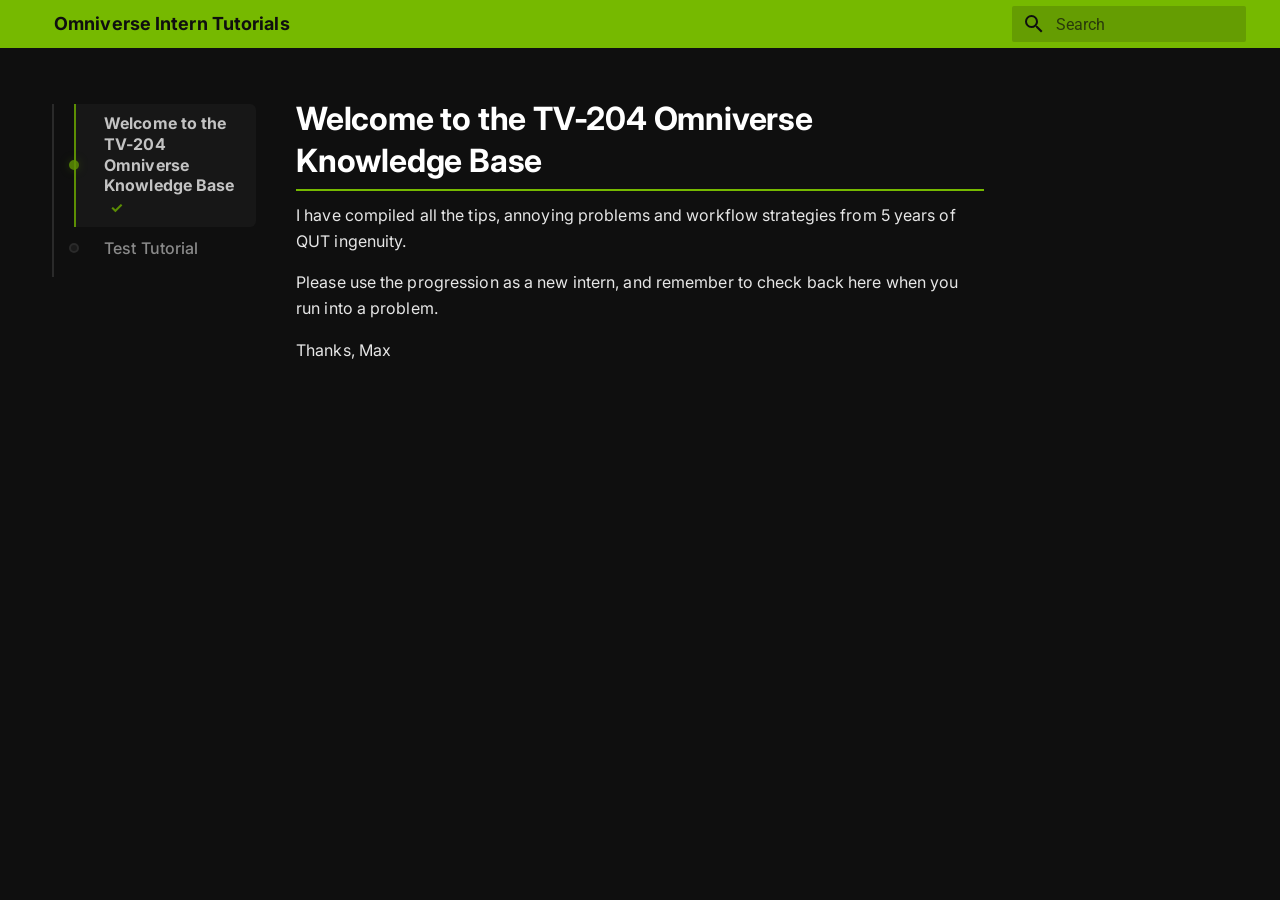
<file: index.html>
<!doctype html>
<html lang="en" class="no-js">
  <head>
    
      <meta charset="utf-8">
      <meta name="viewport" content="width=device-width,initial-scale=1">
      
      
      
      
      
        <link rel="next" href="test-tutorial/">
      
      
        
      
      
      <link rel="icon" href="assets/logo.svg">
      <meta name="generator" content="mkdocs-1.6.1, mkdocs-material-9.7.7">
    
    
      
        <title>Omniverse Intern Tutorials</title>
      
    
    
      <link rel="stylesheet" href="assets/stylesheets/main.ec1eaa64.min.css">
      
        
        <link rel="stylesheet" href="assets/stylesheets/palette.ab4e12ef.min.css">
      
      


    
    
      
    
    
      
        
        
        <link rel="preconnect" href="https://fonts.gstatic.com" crossorigin>
        <link rel="stylesheet" href="https://fonts.googleapis.com/css?family=Roboto:300,300i,400,400i,700,700i%7CRoboto+Mono:400,400i,700,700i&display=fallback">
        <style>:root{--md-text-font:"Roboto";--md-code-font:"Roboto Mono"}</style>
      
    
    
      <link rel="stylesheet" href="stylesheets/extra.css">
    
    <script>__md_scope=new URL(".",location),__md_hash=e=>[...e].reduce(((e,_)=>(e<<5)-e+_.charCodeAt(0)),0),__md_get=(e,_=localStorage,t=__md_scope)=>JSON.parse(_.getItem(t.pathname+"."+e)),__md_set=(e,_,t=localStorage,a=__md_scope)=>{try{t.setItem(a.pathname+"."+e,JSON.stringify(_))}catch(e){}}</script>
    
      

    
    
  </head>
  
  
    
    
      
    
    
    
    
    <body dir="ltr" data-md-color-scheme="slate" data-md-color-primary="black" data-md-color-accent="light-green">
  
    
    <input class="md-toggle" data-md-toggle="drawer" type="checkbox" id="__drawer" autocomplete="off">
    <input class="md-toggle" data-md-toggle="search" type="checkbox" id="__search" autocomplete="off">
    <label class="md-overlay" for="__drawer"></label>
    <div data-md-component="skip">
      
        
        <a href="#welcome-to-the-tv-204-omniverse-knowledge-base" class="md-skip">
          Skip to content
        </a>
      
    </div>
    <div data-md-component="announce">
      
    </div>
    
    
      

  

<header class="md-header md-header--shadow" data-md-component="header">
  <nav class="md-header__inner md-grid" aria-label="Header">
    <a href="." title="Omniverse Intern Tutorials" class="md-header__button md-logo" aria-label="Omniverse Intern Tutorials" data-md-component="logo">
      
  
  <svg xmlns="http://www.w3.org/2000/svg" viewBox="0 0 24 24"><path d="M12 8a3 3 0 0 0 3-3 3 3 0 0 0-3-3 3 3 0 0 0-3 3 3 3 0 0 0 3 3m0 3.54C9.64 9.35 6.5 8 3 8v11c3.5 0 6.64 1.35 9 3.54 2.36-2.19 5.5-3.54 9-3.54V8c-3.5 0-6.64 1.35-9 3.54"/></svg>

    </a>
    <label class="md-header__button md-icon" for="__drawer">
      
      <svg xmlns="http://www.w3.org/2000/svg" viewBox="0 0 24 24"><path d="M3 6h18v2H3zm0 5h18v2H3zm0 5h18v2H3z"/></svg>
    </label>
    <div class="md-header__title" data-md-component="header-title">
      <div class="md-header__ellipsis">
        <div class="md-header__topic">
          <span class="md-ellipsis">
            Omniverse Intern Tutorials
          </span>
        </div>
        <div class="md-header__topic" data-md-component="header-topic">
          <span class="md-ellipsis">
            
              Welcome to the TV-204 Omniverse Knowledge Base
            
          </span>
        </div>
      </div>
    </div>
    
      
        <form class="md-header__option" data-md-component="palette">
  
    
    
    
    <input class="md-option" data-md-color-media="" data-md-color-scheme="slate" data-md-color-primary="black" data-md-color-accent="light-green"  aria-hidden="true"  type="radio" name="__palette" id="__palette_0">
    
  
</form>
      
    
    
      <script>var palette=__md_get("__palette");if(palette&&palette.color){if("(prefers-color-scheme)"===palette.color.media){var media=matchMedia("(prefers-color-scheme: light)"),input=document.querySelector(media.matches?"[data-md-color-media='(prefers-color-scheme: light)']":"[data-md-color-media='(prefers-color-scheme: dark)']");palette.color.media=input.getAttribute("data-md-color-media"),palette.color.scheme=input.getAttribute("data-md-color-scheme"),palette.color.primary=input.getAttribute("data-md-color-primary"),palette.color.accent=input.getAttribute("data-md-color-accent")}for(var[key,value]of Object.entries(palette.color))document.body.setAttribute("data-md-color-"+key,value)}</script>
    
    
    
      
      
        <label class="md-header__button md-icon" for="__search">
          
          <svg xmlns="http://www.w3.org/2000/svg" viewBox="0 0 24 24"><path d="M9.5 3A6.5 6.5 0 0 1 16 9.5c0 1.61-.59 3.09-1.56 4.23l.27.27h.79l5 5-1.5 1.5-5-5v-.79l-.27-.27A6.52 6.52 0 0 1 9.5 16 6.5 6.5 0 0 1 3 9.5 6.5 6.5 0 0 1 9.5 3m0 2C7 5 5 7 5 9.5S7 14 9.5 14 14 12 14 9.5 12 5 9.5 5"/></svg>
        </label>
        <div class="md-search" data-md-component="search" role="dialog">
  <label class="md-search__overlay" for="__search"></label>
  <div class="md-search__inner" role="search">
    <form class="md-search__form" name="search">
      <input type="text" class="md-search__input" name="query" aria-label="Search" placeholder="Search" autocapitalize="off" autocorrect="off" autocomplete="off" spellcheck="false" data-md-component="search-query" required>
      <label class="md-search__icon md-icon" for="__search">
        
        <svg xmlns="http://www.w3.org/2000/svg" viewBox="0 0 24 24"><path d="M9.5 3A6.5 6.5 0 0 1 16 9.5c0 1.61-.59 3.09-1.56 4.23l.27.27h.79l5 5-1.5 1.5-5-5v-.79l-.27-.27A6.52 6.52 0 0 1 9.5 16 6.5 6.5 0 0 1 3 9.5 6.5 6.5 0 0 1 9.5 3m0 2C7 5 5 7 5 9.5S7 14 9.5 14 14 12 14 9.5 12 5 9.5 5"/></svg>
        
        <svg xmlns="http://www.w3.org/2000/svg" viewBox="0 0 24 24"><path d="M20 11v2H8l5.5 5.5-1.42 1.42L4.16 12l7.92-7.92L13.5 5.5 8 11z"/></svg>
      </label>
      <nav class="md-search__options" aria-label="Search">
        
        <button type="reset" class="md-search__icon md-icon" title="Clear" aria-label="Clear" tabindex="-1">
          
          <svg xmlns="http://www.w3.org/2000/svg" viewBox="0 0 24 24"><path d="M19 6.41 17.59 5 12 10.59 6.41 5 5 6.41 10.59 12 5 17.59 6.41 19 12 13.41 17.59 19 19 17.59 13.41 12z"/></svg>
        </button>
      </nav>
      
    </form>
    <div class="md-search__output">
      <div class="md-search__scrollwrap" tabindex="0" data-md-scrollfix>
        <div class="md-search-result" data-md-component="search-result">
          <div class="md-search-result__meta">
            Initializing search
          </div>
          <ol class="md-search-result__list" role="presentation"></ol>
        </div>
      </div>
    </div>
  </div>
</div>
      
    
    
  </nav>
  
</header>
    
    <div class="md-container" data-md-component="container">
      
      
        
          
        
      
      <main class="md-main" data-md-component="main">
        <div class="md-main__inner md-grid">
          
            
              
              <div class="md-sidebar md-sidebar--primary" data-md-component="sidebar" data-md-type="navigation" >
                <div class="md-sidebar__scrollwrap">
                  <div class="md-sidebar__inner">
                    



<nav class="md-nav md-nav--primary" aria-label="Navigation" data-md-level="0">
  <label class="md-nav__title" for="__drawer">
    <a href="." title="Omniverse Intern Tutorials" class="md-nav__button md-logo" aria-label="Omniverse Intern Tutorials" data-md-component="logo">
      
  
  <svg xmlns="http://www.w3.org/2000/svg" viewBox="0 0 24 24"><path d="M12 8a3 3 0 0 0 3-3 3 3 0 0 0-3-3 3 3 0 0 0-3 3 3 3 0 0 0 3 3m0 3.54C9.64 9.35 6.5 8 3 8v11c3.5 0 6.64 1.35 9 3.54 2.36-2.19 5.5-3.54 9-3.54V8c-3.5 0-6.64 1.35-9 3.54"/></svg>

    </a>
    Omniverse Intern Tutorials
  </label>
  
  <ul class="md-nav__list" data-md-scrollfix>
    
      
      
  
  
    
  
  
  
    <li class="md-nav__item md-nav__item--active">
      
      <input class="md-nav__toggle md-toggle" type="checkbox" id="__toc">
      
      
        
      
      
      <a href="." class="md-nav__link md-nav__link--active">
        
  
  
  <span class="md-ellipsis">
    
  
    Welcome to the TV-204 Omniverse Knowledge Base
  

    
  </span>
  
  

      </a>
      
    </li>
  

    
      
      
  
  
  
  
    <li class="md-nav__item">
      <a href="test-tutorial/" class="md-nav__link">
        
  
  
  <span class="md-ellipsis">
    
  
    Test Tutorial
  

    
  </span>
  
  

      </a>
    </li>
  

    
  </ul>
</nav>
                  </div>
                </div>
              </div>
            
            
              
              <div class="md-sidebar md-sidebar--secondary" data-md-component="sidebar" data-md-type="toc" >
                <div class="md-sidebar__scrollwrap">
                  <div class="md-sidebar__inner">
                    

<nav class="md-nav md-nav--secondary" aria-label="Table of contents">
  
  
  
    
  
  
</nav>
                  </div>
                </div>
              </div>
            
          
          
            <div class="md-content" data-md-component="content">
              
              <article class="md-content__inner md-typeset">
                
                  



<h1 id="welcome-to-the-tv-204-omniverse-knowledge-base">Welcome to the TV-204 Omniverse Knowledge Base</h1>
<p>I have compiled all the tips, annoying problems and workflow strategies from 5 years of QUT ingenuity.</p>
<p>Please use the progression as a new intern, and remember to check back here when you run into a problem. </p>
<p>Thanks,
Max</p>












                
              </article>
            </div>
          
          
<script>var target=document.getElementById(location.hash.slice(1));target&&target.name&&(target.checked=target.name.startsWith("__tabbed_"))</script>
        </div>
        
      </main>
      
        <footer class="md-footer">
  
  <div class="md-footer-meta md-typeset">
    <div class="md-footer-meta__inner md-grid">
      <div class="md-copyright">
  
  
    Made with
    <a href="https://squidfunk.github.io/mkdocs-material/" target="_blank" rel="noopener">
      Material for MkDocs
    </a>
  
</div>
      
    </div>
  </div>
</footer>
      
    </div>
    <div class="md-dialog" data-md-component="dialog">
      <div class="md-dialog__inner md-typeset"></div>
    </div>
    
    
    
      
      
      <script id="__config" type="application/json">{"annotate": null, "base": ".", "features": ["navigation.instant", "navigation.tracking", "navigation.expand", "content.code.copy"], "search": "assets/javascripts/workers/search.2c215733.min.js", "tags": null, "translations": {"clipboard.copied": "Copied to clipboard", "clipboard.copy": "Copy to clipboard", "search.result.more.one": "1 more on this page", "search.result.more.other": "# more on this page", "search.result.none": "No matching documents", "search.result.one": "1 matching document", "search.result.other": "# matching documents", "search.result.placeholder": "Type to start searching", "search.result.term.missing": "Missing", "select.version": "Select version"}, "version": null}</script>
    
    
      <script src="assets/javascripts/bundle.d7400e89.min.js"></script>
      
        <script src="javascripts/extra.js"></script>
      
    
  </body>
</html>
</file>
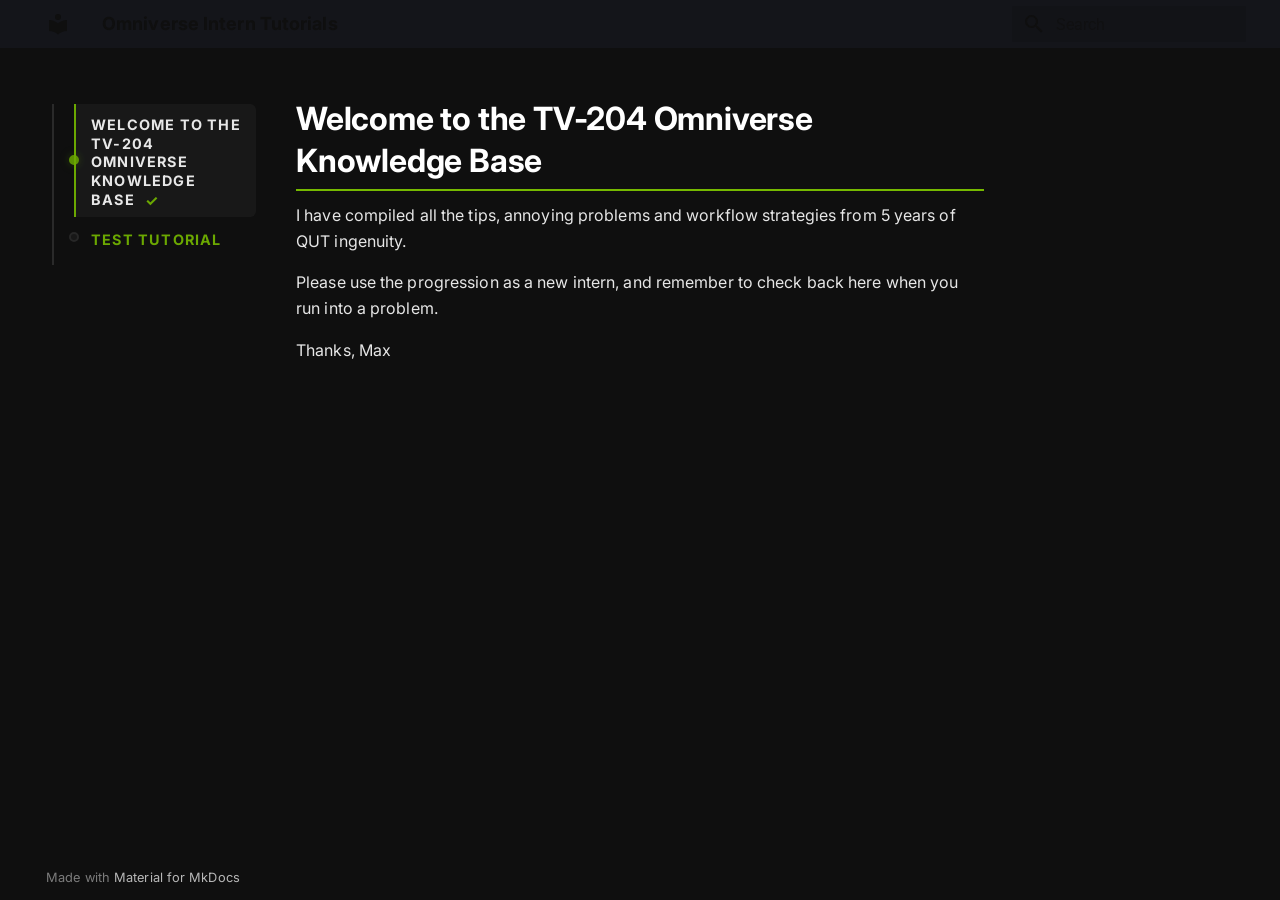
<file: site/index.html>
<!doctype html>
<html lang="en" class="no-js">
  <head>

      <meta charset="utf-8">
      <meta name="viewport" content="width=device-width,initial-scale=1">





        <link rel="next" href="test-tutorial/">





      <link rel="icon" href="assets/images/favicon.png">
      <meta name="generator" content="mkdocs-1.6.1, mkdocs-material-9.7.7">



        <title>Omniverse Intern Tutorials</title>



      <link rel="stylesheet" href="assets/stylesheets/main.ec1eaa64.min.css">


        <link rel="stylesheet" href="assets/stylesheets/palette.ab4e12ef.min.css">












        <link rel="preconnect" href="https://fonts.gstatic.com" crossorigin>
        <link rel="stylesheet" href="https://fonts.googleapis.com/css?family=Roboto:300,300i,400,400i,700,700i%7CRoboto+Mono:400,400i,700,700i&display=fallback">
        <style>:root{--md-text-font:"Roboto";--md-code-font:"Roboto Mono"}</style>



      <link rel="stylesheet" href="stylesheets/extra.css">

    <script>__md_scope=new URL(".",location),__md_hash=e=>[...e].reduce(((e,_)=>(e<<5)-e+_.charCodeAt(0)),0),__md_get=(e,_=localStorage,t=__md_scope)=>JSON.parse(_.getItem(t.pathname+"."+e)),__md_set=(e,_,t=localStorage,a=__md_scope)=>{try{t.setItem(a.pathname+"."+e,JSON.stringify(_))}catch(e){}}</script>





  </head>







    <body dir="ltr" data-md-color-scheme="slate" data-md-color-primary="black" data-md-color-accent="light-green">


    <input class="md-toggle" data-md-toggle="drawer" type="checkbox" id="__drawer" autocomplete="off">
    <input class="md-toggle" data-md-toggle="search" type="checkbox" id="__search" autocomplete="off">
    <label class="md-overlay" for="__drawer"></label>
    <div data-md-component="skip">


        <a href="#welcome-to-the-tv-204-omniverse-knowledge-base" class="md-skip">
          Skip to content
        </a>

    </div>
    <div data-md-component="announce">

    </div>






<header class="md-header md-header--shadow" data-md-component="header">
  <nav class="md-header__inner md-grid" aria-label="Header">
    <a href="." title="Omniverse Intern Tutorials" class="md-header__button md-logo" aria-label="Omniverse Intern Tutorials" data-md-component="logo">


  <svg xmlns="http://www.w3.org/2000/svg" viewBox="0 0 24 24"><path d="M12 8a3 3 0 0 0 3-3 3 3 0 0 0-3-3 3 3 0 0 0-3 3 3 3 0 0 0 3 3m0 3.54C9.64 9.35 6.5 8 3 8v11c3.5 0 6.64 1.35 9 3.54 2.36-2.19 5.5-3.54 9-3.54V8c-3.5 0-6.64 1.35-9 3.54"/></svg>

    </a>
    <label class="md-header__button md-icon" for="__drawer">

      <svg xmlns="http://www.w3.org/2000/svg" viewBox="0 0 24 24"><path d="M3 6h18v2H3zm0 5h18v2H3zm0 5h18v2H3z"/></svg>
    </label>
    <div class="md-header__title" data-md-component="header-title">
      <div class="md-header__ellipsis">
        <div class="md-header__topic">
          <span class="md-ellipsis">
            Omniverse Intern Tutorials
          </span>
        </div>
        <div class="md-header__topic" data-md-component="header-topic">
          <span class="md-ellipsis">

              Welcome to the TV-204 Omniverse Knowledge Base

          </span>
        </div>
      </div>
    </div>








        <label class="md-header__button md-icon" for="__search">

          <svg xmlns="http://www.w3.org/2000/svg" viewBox="0 0 24 24"><path d="M9.5 3A6.5 6.5 0 0 1 16 9.5c0 1.61-.59 3.09-1.56 4.23l.27.27h.79l5 5-1.5 1.5-5-5v-.79l-.27-.27A6.52 6.52 0 0 1 9.5 16 6.5 6.5 0 0 1 3 9.5 6.5 6.5 0 0 1 9.5 3m0 2C7 5 5 7 5 9.5S7 14 9.5 14 14 12 14 9.5 12 5 9.5 5"/></svg>
        </label>
        <div class="md-search" data-md-component="search" role="dialog">
  <label class="md-search__overlay" for="__search"></label>
  <div class="md-search__inner" role="search">
    <form class="md-search__form" name="search">
      <input type="text" class="md-search__input" name="query" aria-label="Search" placeholder="Search" autocapitalize="off" autocorrect="off" autocomplete="off" spellcheck="false" data-md-component="search-query" required>
      <label class="md-search__icon md-icon" for="__search">

        <svg xmlns="http://www.w3.org/2000/svg" viewBox="0 0 24 24"><path d="M9.5 3A6.5 6.5 0 0 1 16 9.5c0 1.61-.59 3.09-1.56 4.23l.27.27h.79l5 5-1.5 1.5-5-5v-.79l-.27-.27A6.52 6.52 0 0 1 9.5 16 6.5 6.5 0 0 1 3 9.5 6.5 6.5 0 0 1 9.5 3m0 2C7 5 5 7 5 9.5S7 14 9.5 14 14 12 14 9.5 12 5 9.5 5"/></svg>

        <svg xmlns="http://www.w3.org/2000/svg" viewBox="0 0 24 24"><path d="M20 11v2H8l5.5 5.5-1.42 1.42L4.16 12l7.92-7.92L13.5 5.5 8 11z"/></svg>
      </label>
      <nav class="md-search__options" aria-label="Search">

        <button type="reset" class="md-search__icon md-icon" title="Clear" aria-label="Clear" tabindex="-1">

          <svg xmlns="http://www.w3.org/2000/svg" viewBox="0 0 24 24"><path d="M19 6.41 17.59 5 12 10.59 6.41 5 5 6.41 10.59 12 5 17.59 6.41 19 12 13.41 17.59 19 19 17.59 13.41 12z"/></svg>
        </button>
      </nav>

    </form>
    <div class="md-search__output">
      <div class="md-search__scrollwrap" tabindex="0" data-md-scrollfix>
        <div class="md-search-result" data-md-component="search-result">
          <div class="md-search-result__meta">
            Initializing search
          </div>
          <ol class="md-search-result__list" role="presentation"></ol>
        </div>
      </div>
    </div>
  </div>
</div>



  </nav>

</header>

    <div class="md-container" data-md-component="container">






      <main class="md-main" data-md-component="main">
        <div class="md-main__inner md-grid">



              <div class="md-sidebar md-sidebar--primary" data-md-component="sidebar" data-md-type="navigation" >
                <div class="md-sidebar__scrollwrap">
                  <div class="md-sidebar__inner">




<nav class="md-nav md-nav--primary" aria-label="Navigation" data-md-level="0">
  <label class="md-nav__title" for="__drawer">
    <a href="." title="Omniverse Intern Tutorials" class="md-nav__button md-logo" aria-label="Omniverse Intern Tutorials" data-md-component="logo">


  <svg xmlns="http://www.w3.org/2000/svg" viewBox="0 0 24 24"><path d="M12 8a3 3 0 0 0 3-3 3 3 0 0 0-3-3 3 3 0 0 0-3 3 3 3 0 0 0 3 3m0 3.54C9.64 9.35 6.5 8 3 8v11c3.5 0 6.64 1.35 9 3.54 2.36-2.19 5.5-3.54 9-3.54V8c-3.5 0-6.64 1.35-9 3.54"/></svg>

    </a>
    Omniverse Intern Tutorials
  </label>

  <ul class="md-nav__list" data-md-scrollfix>









    <li class="md-nav__item md-nav__item--active">

      <input class="md-nav__toggle md-toggle" type="checkbox" id="__toc">





      <a href="." class="md-nav__link md-nav__link--active">



  <span class="md-ellipsis">


    Welcome to the TV-204 Omniverse Knowledge Base



  </span>



      </a>

    </li>









    <li class="md-nav__item">
      <a href="test-tutorial/" class="md-nav__link">



  <span class="md-ellipsis">


    Test Tutorial



  </span>



      </a>
    </li>



  </ul>
</nav>
                  </div>
                </div>
              </div>



              <div class="md-sidebar md-sidebar--secondary" data-md-component="sidebar" data-md-type="toc" >
                <div class="md-sidebar__scrollwrap">
                  <div class="md-sidebar__inner">


<nav class="md-nav md-nav--secondary" aria-label="Table of contents">






</nav>
                  </div>
                </div>
              </div>



            <div class="md-content" data-md-component="content">

              <article class="md-content__inner md-typeset">





<h1 id="welcome-to-the-tv-204-omniverse-knowledge-base">Welcome to the TV-204 Omniverse Knowledge Base</h1>
<p>I have compiled all the tips, annoying problems and workflow strategies from 5 years of QUT ingenuity.</p>
<p>Please use the progression as a new intern, and remember to check back here when you run into a problem. </p>
<p>Thanks,
Max</p>













              </article>
            </div>


<script>var target=document.getElementById(location.hash.slice(1));target&&target.name&&(target.checked=target.name.startsWith("__tabbed_"))</script>
        </div>

      </main>

        <footer class="md-footer">

  <div class="md-footer-meta md-typeset">
    <div class="md-footer-meta__inner md-grid">
      <div class="md-copyright">


    Made with
    <a href="https://squidfunk.github.io/mkdocs-material/" target="_blank" rel="noopener">
      Material for MkDocs
    </a>

</div>

    </div>
  </div>
</footer>

    </div>
    <div class="md-dialog" data-md-component="dialog">
      <div class="md-dialog__inner md-typeset"></div>
    </div>





      <script id="__config" type="application/json">{"annotate": null, "base": ".", "features": ["navigation.instant", "navigation.tracking", "navigation.expand", "content.code.copy"], "search": "assets/javascripts/workers/search.2c215733.min.js", "tags": null, "translations": {"clipboard.copied": "Copied to clipboard", "clipboard.copy": "Copy to clipboard", "search.result.more.one": "1 more on this page", "search.result.more.other": "# more on this page", "search.result.none": "No matching documents", "search.result.one": "1 matching document", "search.result.other": "# matching documents", "search.result.placeholder": "Type to start searching", "search.result.term.missing": "Missing", "select.version": "Select version"}, "version": null}</script>


      <script src="assets/javascripts/bundle.d7400e89.min.js"></script>

        <script src="javascripts/extra.js"></script>


  </body>
</html>
</file>
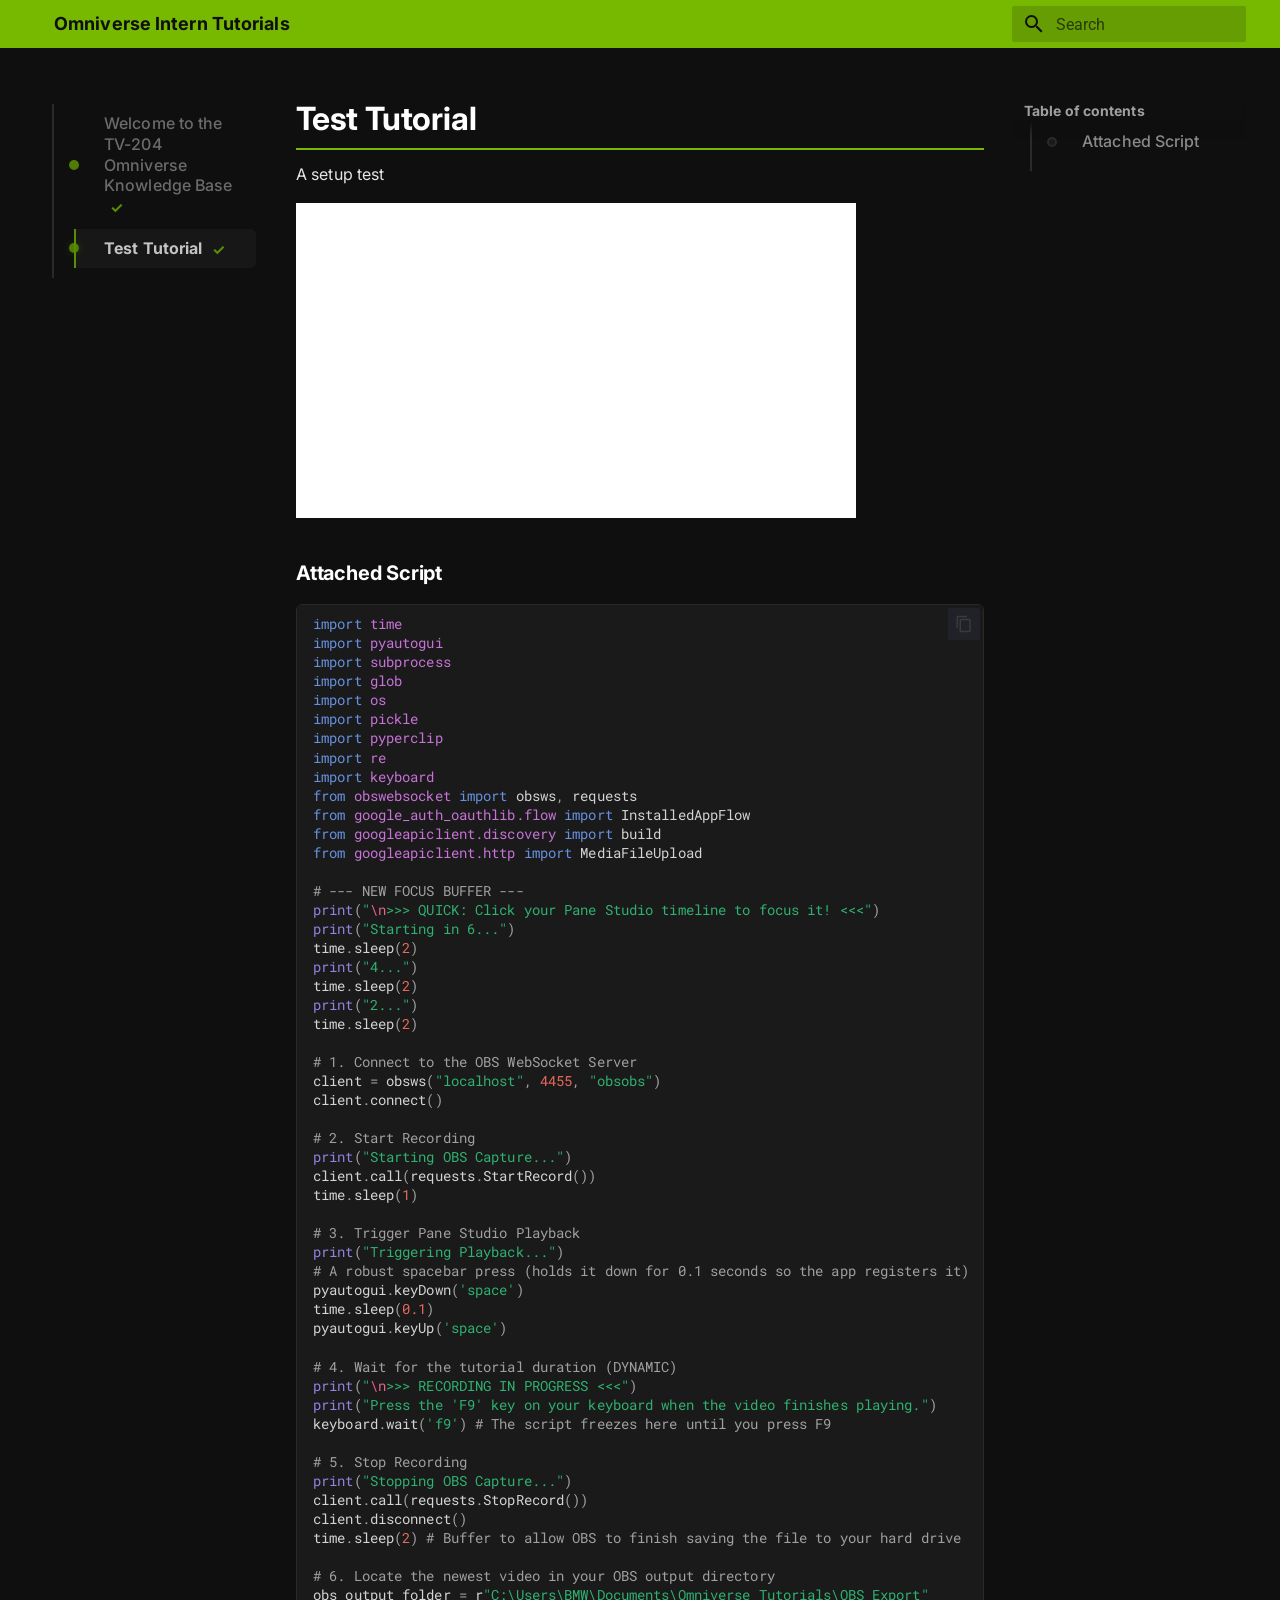
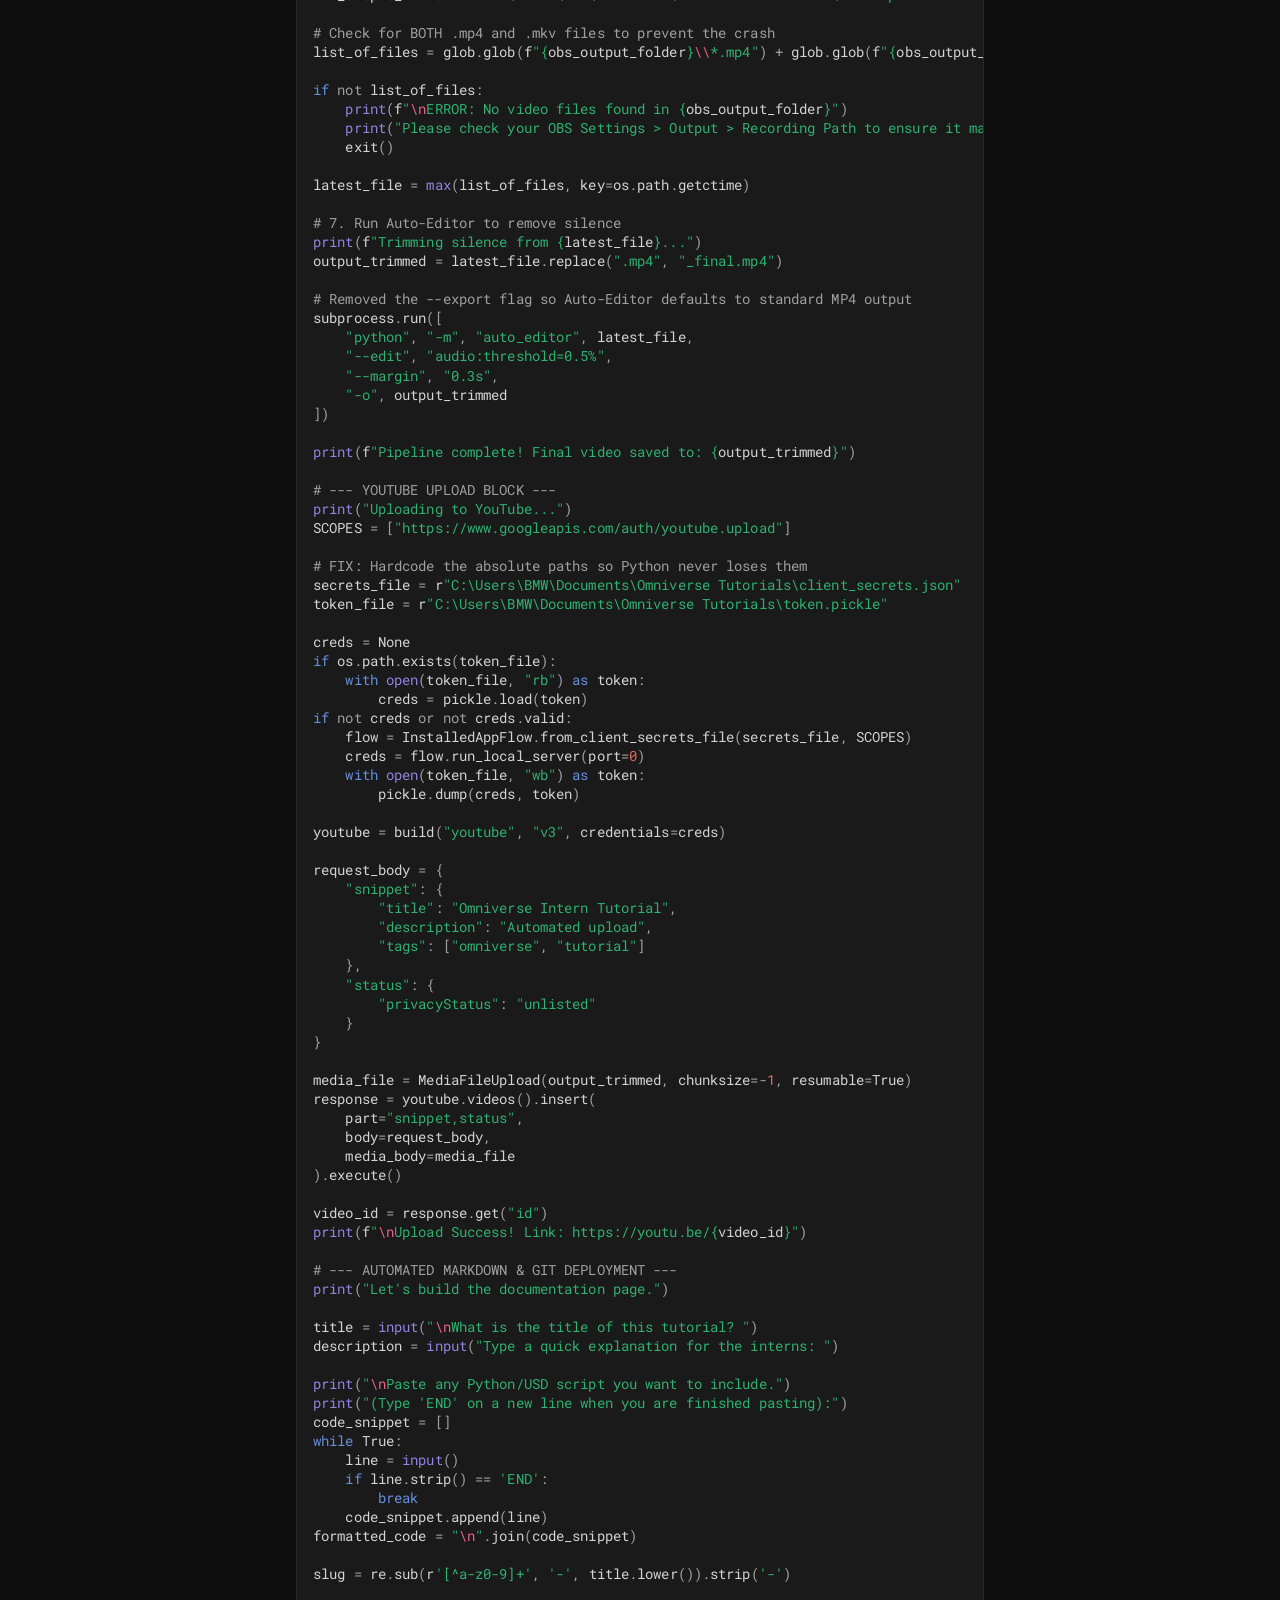
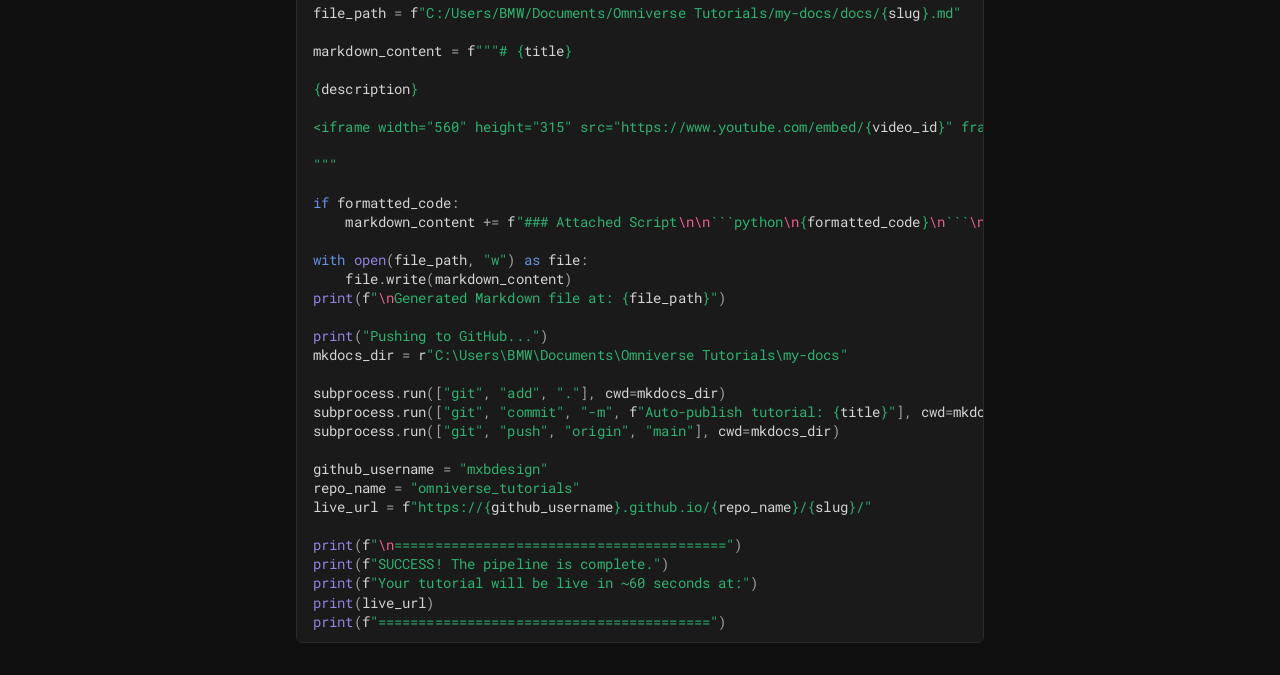
<file: test-tutorial/index.html>
<!doctype html>
<html lang="en" class="no-js">
  <head>
    
      <meta charset="utf-8">
      <meta name="viewport" content="width=device-width,initial-scale=1">
      
      
      
      
        <link rel="prev" href="..">
      
      
      
        
      
      
      <link rel="icon" href="../assets/logo.svg">
      <meta name="generator" content="mkdocs-1.6.1, mkdocs-material-9.7.7">
    
    
      
        <title>Test Tutorial - Omniverse Intern Tutorials</title>
      
    
    
      <link rel="stylesheet" href="../assets/stylesheets/main.ec1eaa64.min.css">
      
        
        <link rel="stylesheet" href="../assets/stylesheets/palette.ab4e12ef.min.css">
      
      


    
    
      
    
    
      
        
        
        <link rel="preconnect" href="https://fonts.gstatic.com" crossorigin>
        <link rel="stylesheet" href="https://fonts.googleapis.com/css?family=Roboto:300,300i,400,400i,700,700i%7CRoboto+Mono:400,400i,700,700i&display=fallback">
        <style>:root{--md-text-font:"Roboto";--md-code-font:"Roboto Mono"}</style>
      
    
    
      <link rel="stylesheet" href="../stylesheets/extra.css">
    
    <script>__md_scope=new URL("..",location),__md_hash=e=>[...e].reduce(((e,_)=>(e<<5)-e+_.charCodeAt(0)),0),__md_get=(e,_=localStorage,t=__md_scope)=>JSON.parse(_.getItem(t.pathname+"."+e)),__md_set=(e,_,t=localStorage,a=__md_scope)=>{try{t.setItem(a.pathname+"."+e,JSON.stringify(_))}catch(e){}}</script>
    
      

    
    
  </head>
  
  
    
    
      
    
    
    
    
    <body dir="ltr" data-md-color-scheme="slate" data-md-color-primary="black" data-md-color-accent="light-green">
  
    
    <input class="md-toggle" data-md-toggle="drawer" type="checkbox" id="__drawer" autocomplete="off">
    <input class="md-toggle" data-md-toggle="search" type="checkbox" id="__search" autocomplete="off">
    <label class="md-overlay" for="__drawer"></label>
    <div data-md-component="skip">
      
        
        <a href="#test-tutorial" class="md-skip">
          Skip to content
        </a>
      
    </div>
    <div data-md-component="announce">
      
    </div>
    
    
      

  

<header class="md-header md-header--shadow" data-md-component="header">
  <nav class="md-header__inner md-grid" aria-label="Header">
    <a href=".." title="Omniverse Intern Tutorials" class="md-header__button md-logo" aria-label="Omniverse Intern Tutorials" data-md-component="logo">
      
  
  <svg xmlns="http://www.w3.org/2000/svg" viewBox="0 0 24 24"><path d="M12 8a3 3 0 0 0 3-3 3 3 0 0 0-3-3 3 3 0 0 0-3 3 3 3 0 0 0 3 3m0 3.54C9.64 9.35 6.5 8 3 8v11c3.5 0 6.64 1.35 9 3.54 2.36-2.19 5.5-3.54 9-3.54V8c-3.5 0-6.64 1.35-9 3.54"/></svg>

    </a>
    <label class="md-header__button md-icon" for="__drawer">
      
      <svg xmlns="http://www.w3.org/2000/svg" viewBox="0 0 24 24"><path d="M3 6h18v2H3zm0 5h18v2H3zm0 5h18v2H3z"/></svg>
    </label>
    <div class="md-header__title" data-md-component="header-title">
      <div class="md-header__ellipsis">
        <div class="md-header__topic">
          <span class="md-ellipsis">
            Omniverse Intern Tutorials
          </span>
        </div>
        <div class="md-header__topic" data-md-component="header-topic">
          <span class="md-ellipsis">
            
              Test Tutorial
            
          </span>
        </div>
      </div>
    </div>
    
      
        <form class="md-header__option" data-md-component="palette">
  
    
    
    
    <input class="md-option" data-md-color-media="" data-md-color-scheme="slate" data-md-color-primary="black" data-md-color-accent="light-green"  aria-hidden="true"  type="radio" name="__palette" id="__palette_0">
    
  
</form>
      
    
    
      <script>var palette=__md_get("__palette");if(palette&&palette.color){if("(prefers-color-scheme)"===palette.color.media){var media=matchMedia("(prefers-color-scheme: light)"),input=document.querySelector(media.matches?"[data-md-color-media='(prefers-color-scheme: light)']":"[data-md-color-media='(prefers-color-scheme: dark)']");palette.color.media=input.getAttribute("data-md-color-media"),palette.color.scheme=input.getAttribute("data-md-color-scheme"),palette.color.primary=input.getAttribute("data-md-color-primary"),palette.color.accent=input.getAttribute("data-md-color-accent")}for(var[key,value]of Object.entries(palette.color))document.body.setAttribute("data-md-color-"+key,value)}</script>
    
    
    
      
      
        <label class="md-header__button md-icon" for="__search">
          
          <svg xmlns="http://www.w3.org/2000/svg" viewBox="0 0 24 24"><path d="M9.5 3A6.5 6.5 0 0 1 16 9.5c0 1.61-.59 3.09-1.56 4.23l.27.27h.79l5 5-1.5 1.5-5-5v-.79l-.27-.27A6.52 6.52 0 0 1 9.5 16 6.5 6.5 0 0 1 3 9.5 6.5 6.5 0 0 1 9.5 3m0 2C7 5 5 7 5 9.5S7 14 9.5 14 14 12 14 9.5 12 5 9.5 5"/></svg>
        </label>
        <div class="md-search" data-md-component="search" role="dialog">
  <label class="md-search__overlay" for="__search"></label>
  <div class="md-search__inner" role="search">
    <form class="md-search__form" name="search">
      <input type="text" class="md-search__input" name="query" aria-label="Search" placeholder="Search" autocapitalize="off" autocorrect="off" autocomplete="off" spellcheck="false" data-md-component="search-query" required>
      <label class="md-search__icon md-icon" for="__search">
        
        <svg xmlns="http://www.w3.org/2000/svg" viewBox="0 0 24 24"><path d="M9.5 3A6.5 6.5 0 0 1 16 9.5c0 1.61-.59 3.09-1.56 4.23l.27.27h.79l5 5-1.5 1.5-5-5v-.79l-.27-.27A6.52 6.52 0 0 1 9.5 16 6.5 6.5 0 0 1 3 9.5 6.5 6.5 0 0 1 9.5 3m0 2C7 5 5 7 5 9.5S7 14 9.5 14 14 12 14 9.5 12 5 9.5 5"/></svg>
        
        <svg xmlns="http://www.w3.org/2000/svg" viewBox="0 0 24 24"><path d="M20 11v2H8l5.5 5.5-1.42 1.42L4.16 12l7.92-7.92L13.5 5.5 8 11z"/></svg>
      </label>
      <nav class="md-search__options" aria-label="Search">
        
        <button type="reset" class="md-search__icon md-icon" title="Clear" aria-label="Clear" tabindex="-1">
          
          <svg xmlns="http://www.w3.org/2000/svg" viewBox="0 0 24 24"><path d="M19 6.41 17.59 5 12 10.59 6.41 5 5 6.41 10.59 12 5 17.59 6.41 19 12 13.41 17.59 19 19 17.59 13.41 12z"/></svg>
        </button>
      </nav>
      
    </form>
    <div class="md-search__output">
      <div class="md-search__scrollwrap" tabindex="0" data-md-scrollfix>
        <div class="md-search-result" data-md-component="search-result">
          <div class="md-search-result__meta">
            Initializing search
          </div>
          <ol class="md-search-result__list" role="presentation"></ol>
        </div>
      </div>
    </div>
  </div>
</div>
      
    
    
  </nav>
  
</header>
    
    <div class="md-container" data-md-component="container">
      
      
        
          
        
      
      <main class="md-main" data-md-component="main">
        <div class="md-main__inner md-grid">
          
            
              
              <div class="md-sidebar md-sidebar--primary" data-md-component="sidebar" data-md-type="navigation" >
                <div class="md-sidebar__scrollwrap">
                  <div class="md-sidebar__inner">
                    



<nav class="md-nav md-nav--primary" aria-label="Navigation" data-md-level="0">
  <label class="md-nav__title" for="__drawer">
    <a href=".." title="Omniverse Intern Tutorials" class="md-nav__button md-logo" aria-label="Omniverse Intern Tutorials" data-md-component="logo">
      
  
  <svg xmlns="http://www.w3.org/2000/svg" viewBox="0 0 24 24"><path d="M12 8a3 3 0 0 0 3-3 3 3 0 0 0-3-3 3 3 0 0 0-3 3 3 3 0 0 0 3 3m0 3.54C9.64 9.35 6.5 8 3 8v11c3.5 0 6.64 1.35 9 3.54 2.36-2.19 5.5-3.54 9-3.54V8c-3.5 0-6.64 1.35-9 3.54"/></svg>

    </a>
    Omniverse Intern Tutorials
  </label>
  
  <ul class="md-nav__list" data-md-scrollfix>
    
      
      
  
  
  
  
    <li class="md-nav__item">
      <a href=".." class="md-nav__link">
        
  
  
  <span class="md-ellipsis">
    
  
    Welcome to the TV-204 Omniverse Knowledge Base
  

    
  </span>
  
  

      </a>
    </li>
  

    
      
      
  
  
    
  
  
  
    <li class="md-nav__item md-nav__item--active">
      
      <input class="md-nav__toggle md-toggle" type="checkbox" id="__toc">
      
      
        
      
      
        <label class="md-nav__link md-nav__link--active" for="__toc">
          
  
  
  <span class="md-ellipsis">
    
  
    Test Tutorial
  

    
  </span>
  
  

          <span class="md-nav__icon md-icon"></span>
        </label>
      
      <a href="./" class="md-nav__link md-nav__link--active">
        
  
  
  <span class="md-ellipsis">
    
  
    Test Tutorial
  

    
  </span>
  
  

      </a>
      
        

<nav class="md-nav md-nav--secondary" aria-label="Table of contents">
  
  
  
    
  
  
    <label class="md-nav__title" for="__toc">
      <span class="md-nav__icon md-icon"></span>
      Table of contents
    </label>
    <ul class="md-nav__list" data-md-component="toc" data-md-scrollfix>
      
        <li class="md-nav__item">
  <a href="#attached-script" class="md-nav__link">
    <span class="md-ellipsis">
      
        Attached Script
      
    </span>
  </a>
  
</li>
      
    </ul>
  
</nav>
      
    </li>
  

    
  </ul>
</nav>
                  </div>
                </div>
              </div>
            
            
              
              <div class="md-sidebar md-sidebar--secondary" data-md-component="sidebar" data-md-type="toc" >
                <div class="md-sidebar__scrollwrap">
                  <div class="md-sidebar__inner">
                    

<nav class="md-nav md-nav--secondary" aria-label="Table of contents">
  
  
  
    
  
  
    <label class="md-nav__title" for="__toc">
      <span class="md-nav__icon md-icon"></span>
      Table of contents
    </label>
    <ul class="md-nav__list" data-md-component="toc" data-md-scrollfix>
      
        <li class="md-nav__item">
  <a href="#attached-script" class="md-nav__link">
    <span class="md-ellipsis">
      
        Attached Script
      
    </span>
  </a>
  
</li>
      
    </ul>
  
</nav>
                  </div>
                </div>
              </div>
            
          
          
            <div class="md-content" data-md-component="content">
              
              <article class="md-content__inner md-typeset">
                
                  



<h1 id="test-tutorial">Test Tutorial</h1>
<p>A setup test</p>
<iframe width="560" height="315" src="https://www.youtube.com/embed/JU3vT-O2qNg" frameborder="0" allowfullscreen></iframe>

<h3 id="attached-script">Attached Script</h3>
<div class="highlight"><pre><span></span><code><a id="__codelineno-0-1" name="__codelineno-0-1" href="#__codelineno-0-1"></a><span class="kn">import</span><span class="w"> </span><span class="nn">time</span>
<a id="__codelineno-0-2" name="__codelineno-0-2" href="#__codelineno-0-2"></a><span class="kn">import</span><span class="w"> </span><span class="nn">pyautogui</span>
<a id="__codelineno-0-3" name="__codelineno-0-3" href="#__codelineno-0-3"></a><span class="kn">import</span><span class="w"> </span><span class="nn">subprocess</span>
<a id="__codelineno-0-4" name="__codelineno-0-4" href="#__codelineno-0-4"></a><span class="kn">import</span><span class="w"> </span><span class="nn">glob</span>
<a id="__codelineno-0-5" name="__codelineno-0-5" href="#__codelineno-0-5"></a><span class="kn">import</span><span class="w"> </span><span class="nn">os</span>
<a id="__codelineno-0-6" name="__codelineno-0-6" href="#__codelineno-0-6"></a><span class="kn">import</span><span class="w"> </span><span class="nn">pickle</span>
<a id="__codelineno-0-7" name="__codelineno-0-7" href="#__codelineno-0-7"></a><span class="kn">import</span><span class="w"> </span><span class="nn">pyperclip</span> 
<a id="__codelineno-0-8" name="__codelineno-0-8" href="#__codelineno-0-8"></a><span class="kn">import</span><span class="w"> </span><span class="nn">re</span>
<a id="__codelineno-0-9" name="__codelineno-0-9" href="#__codelineno-0-9"></a><span class="kn">import</span><span class="w"> </span><span class="nn">keyboard</span>
<a id="__codelineno-0-10" name="__codelineno-0-10" href="#__codelineno-0-10"></a><span class="kn">from</span><span class="w"> </span><span class="nn">obswebsocket</span><span class="w"> </span><span class="kn">import</span> <span class="n">obsws</span><span class="p">,</span> <span class="n">requests</span> 
<a id="__codelineno-0-11" name="__codelineno-0-11" href="#__codelineno-0-11"></a><span class="kn">from</span><span class="w"> </span><span class="nn">google_auth_oauthlib.flow</span><span class="w"> </span><span class="kn">import</span> <span class="n">InstalledAppFlow</span>
<a id="__codelineno-0-12" name="__codelineno-0-12" href="#__codelineno-0-12"></a><span class="kn">from</span><span class="w"> </span><span class="nn">googleapiclient.discovery</span><span class="w"> </span><span class="kn">import</span> <span class="n">build</span>
<a id="__codelineno-0-13" name="__codelineno-0-13" href="#__codelineno-0-13"></a><span class="kn">from</span><span class="w"> </span><span class="nn">googleapiclient.http</span><span class="w"> </span><span class="kn">import</span> <span class="n">MediaFileUpload</span>
<a id="__codelineno-0-14" name="__codelineno-0-14" href="#__codelineno-0-14"></a>
<a id="__codelineno-0-15" name="__codelineno-0-15" href="#__codelineno-0-15"></a><span class="c1"># --- NEW FOCUS BUFFER ---</span>
<a id="__codelineno-0-16" name="__codelineno-0-16" href="#__codelineno-0-16"></a><span class="nb">print</span><span class="p">(</span><span class="s2">"</span><span class="se">\n</span><span class="s2">&gt;&gt;&gt; QUICK: Click your Pane Studio timeline to focus it! &lt;&lt;&lt;"</span><span class="p">)</span>
<a id="__codelineno-0-17" name="__codelineno-0-17" href="#__codelineno-0-17"></a><span class="nb">print</span><span class="p">(</span><span class="s2">"Starting in 6..."</span><span class="p">)</span>
<a id="__codelineno-0-18" name="__codelineno-0-18" href="#__codelineno-0-18"></a><span class="n">time</span><span class="o">.</span><span class="n">sleep</span><span class="p">(</span><span class="mi">2</span><span class="p">)</span>
<a id="__codelineno-0-19" name="__codelineno-0-19" href="#__codelineno-0-19"></a><span class="nb">print</span><span class="p">(</span><span class="s2">"4..."</span><span class="p">)</span>
<a id="__codelineno-0-20" name="__codelineno-0-20" href="#__codelineno-0-20"></a><span class="n">time</span><span class="o">.</span><span class="n">sleep</span><span class="p">(</span><span class="mi">2</span><span class="p">)</span>
<a id="__codelineno-0-21" name="__codelineno-0-21" href="#__codelineno-0-21"></a><span class="nb">print</span><span class="p">(</span><span class="s2">"2..."</span><span class="p">)</span>
<a id="__codelineno-0-22" name="__codelineno-0-22" href="#__codelineno-0-22"></a><span class="n">time</span><span class="o">.</span><span class="n">sleep</span><span class="p">(</span><span class="mi">2</span><span class="p">)</span>
<a id="__codelineno-0-23" name="__codelineno-0-23" href="#__codelineno-0-23"></a>
<a id="__codelineno-0-24" name="__codelineno-0-24" href="#__codelineno-0-24"></a><span class="c1"># 1. Connect to the OBS WebSocket Server</span>
<a id="__codelineno-0-25" name="__codelineno-0-25" href="#__codelineno-0-25"></a><span class="n">client</span> <span class="o">=</span> <span class="n">obsws</span><span class="p">(</span><span class="s2">"localhost"</span><span class="p">,</span> <span class="mi">4455</span><span class="p">,</span> <span class="s2">"obsobs"</span><span class="p">)</span> 
<a id="__codelineno-0-26" name="__codelineno-0-26" href="#__codelineno-0-26"></a><span class="n">client</span><span class="o">.</span><span class="n">connect</span><span class="p">()</span> 
<a id="__codelineno-0-27" name="__codelineno-0-27" href="#__codelineno-0-27"></a>
<a id="__codelineno-0-28" name="__codelineno-0-28" href="#__codelineno-0-28"></a><span class="c1"># 2. Start Recording</span>
<a id="__codelineno-0-29" name="__codelineno-0-29" href="#__codelineno-0-29"></a><span class="nb">print</span><span class="p">(</span><span class="s2">"Starting OBS Capture..."</span><span class="p">)</span>
<a id="__codelineno-0-30" name="__codelineno-0-30" href="#__codelineno-0-30"></a><span class="n">client</span><span class="o">.</span><span class="n">call</span><span class="p">(</span><span class="n">requests</span><span class="o">.</span><span class="n">StartRecord</span><span class="p">())</span>
<a id="__codelineno-0-31" name="__codelineno-0-31" href="#__codelineno-0-31"></a><span class="n">time</span><span class="o">.</span><span class="n">sleep</span><span class="p">(</span><span class="mi">1</span><span class="p">)</span> 
<a id="__codelineno-0-32" name="__codelineno-0-32" href="#__codelineno-0-32"></a>
<a id="__codelineno-0-33" name="__codelineno-0-33" href="#__codelineno-0-33"></a><span class="c1"># 3. Trigger Pane Studio Playback</span>
<a id="__codelineno-0-34" name="__codelineno-0-34" href="#__codelineno-0-34"></a><span class="nb">print</span><span class="p">(</span><span class="s2">"Triggering Playback..."</span><span class="p">)</span>
<a id="__codelineno-0-35" name="__codelineno-0-35" href="#__codelineno-0-35"></a><span class="c1"># A robust spacebar press (holds it down for 0.1 seconds so the app registers it)</span>
<a id="__codelineno-0-36" name="__codelineno-0-36" href="#__codelineno-0-36"></a><span class="n">pyautogui</span><span class="o">.</span><span class="n">keyDown</span><span class="p">(</span><span class="s1">'space'</span><span class="p">)</span>
<a id="__codelineno-0-37" name="__codelineno-0-37" href="#__codelineno-0-37"></a><span class="n">time</span><span class="o">.</span><span class="n">sleep</span><span class="p">(</span><span class="mf">0.1</span><span class="p">)</span>
<a id="__codelineno-0-38" name="__codelineno-0-38" href="#__codelineno-0-38"></a><span class="n">pyautogui</span><span class="o">.</span><span class="n">keyUp</span><span class="p">(</span><span class="s1">'space'</span><span class="p">)</span>
<a id="__codelineno-0-39" name="__codelineno-0-39" href="#__codelineno-0-39"></a>
<a id="__codelineno-0-40" name="__codelineno-0-40" href="#__codelineno-0-40"></a><span class="c1"># 4. Wait for the tutorial duration (DYNAMIC)</span>
<a id="__codelineno-0-41" name="__codelineno-0-41" href="#__codelineno-0-41"></a><span class="nb">print</span><span class="p">(</span><span class="s2">"</span><span class="se">\n</span><span class="s2">&gt;&gt;&gt; RECORDING IN PROGRESS &lt;&lt;&lt;"</span><span class="p">)</span>
<a id="__codelineno-0-42" name="__codelineno-0-42" href="#__codelineno-0-42"></a><span class="nb">print</span><span class="p">(</span><span class="s2">"Press the 'F9' key on your keyboard when the video finishes playing."</span><span class="p">)</span>
<a id="__codelineno-0-43" name="__codelineno-0-43" href="#__codelineno-0-43"></a><span class="n">keyboard</span><span class="o">.</span><span class="n">wait</span><span class="p">(</span><span class="s1">'f9'</span><span class="p">)</span> <span class="c1"># The script freezes here until you press F9</span>
<a id="__codelineno-0-44" name="__codelineno-0-44" href="#__codelineno-0-44"></a>
<a id="__codelineno-0-45" name="__codelineno-0-45" href="#__codelineno-0-45"></a><span class="c1"># 5. Stop Recording</span>
<a id="__codelineno-0-46" name="__codelineno-0-46" href="#__codelineno-0-46"></a><span class="nb">print</span><span class="p">(</span><span class="s2">"Stopping OBS Capture..."</span><span class="p">)</span>
<a id="__codelineno-0-47" name="__codelineno-0-47" href="#__codelineno-0-47"></a><span class="n">client</span><span class="o">.</span><span class="n">call</span><span class="p">(</span><span class="n">requests</span><span class="o">.</span><span class="n">StopRecord</span><span class="p">())</span>
<a id="__codelineno-0-48" name="__codelineno-0-48" href="#__codelineno-0-48"></a><span class="n">client</span><span class="o">.</span><span class="n">disconnect</span><span class="p">()</span> 
<a id="__codelineno-0-49" name="__codelineno-0-49" href="#__codelineno-0-49"></a><span class="n">time</span><span class="o">.</span><span class="n">sleep</span><span class="p">(</span><span class="mi">2</span><span class="p">)</span> <span class="c1"># Buffer to allow OBS to finish saving the file to your hard drive</span>
<a id="__codelineno-0-50" name="__codelineno-0-50" href="#__codelineno-0-50"></a>
<a id="__codelineno-0-51" name="__codelineno-0-51" href="#__codelineno-0-51"></a><span class="c1"># 6. Locate the newest video in your OBS output directory</span>
<a id="__codelineno-0-52" name="__codelineno-0-52" href="#__codelineno-0-52"></a><span class="n">obs_output_folder</span> <span class="o">=</span> <span class="sa">r</span><span class="s2">"C:\Users\BMW\Documents\Omniverse Tutorials\OBS Export"</span>
<a id="__codelineno-0-53" name="__codelineno-0-53" href="#__codelineno-0-53"></a>
<a id="__codelineno-0-54" name="__codelineno-0-54" href="#__codelineno-0-54"></a><span class="c1"># Check for BOTH .mp4 and .mkv files to prevent the crash</span>
<a id="__codelineno-0-55" name="__codelineno-0-55" href="#__codelineno-0-55"></a><span class="n">list_of_files</span> <span class="o">=</span> <span class="n">glob</span><span class="o">.</span><span class="n">glob</span><span class="p">(</span><span class="sa">f</span><span class="s2">"</span><span class="si">{</span><span class="n">obs_output_folder</span><span class="si">}</span><span class="se">\\</span><span class="s2">*.mp4"</span><span class="p">)</span> <span class="o">+</span> <span class="n">glob</span><span class="o">.</span><span class="n">glob</span><span class="p">(</span><span class="sa">f</span><span class="s2">"</span><span class="si">{</span><span class="n">obs_output_folder</span><span class="si">}</span><span class="se">\\</span><span class="s2">*.mkv"</span><span class="p">)</span>
<a id="__codelineno-0-56" name="__codelineno-0-56" href="#__codelineno-0-56"></a>
<a id="__codelineno-0-57" name="__codelineno-0-57" href="#__codelineno-0-57"></a><span class="k">if</span> <span class="ow">not</span> <span class="n">list_of_files</span><span class="p">:</span>
<a id="__codelineno-0-58" name="__codelineno-0-58" href="#__codelineno-0-58"></a>    <span class="nb">print</span><span class="p">(</span><span class="sa">f</span><span class="s2">"</span><span class="se">\n</span><span class="s2">ERROR: No video files found in </span><span class="si">{</span><span class="n">obs_output_folder</span><span class="si">}</span><span class="s2">"</span><span class="p">)</span>
<a id="__codelineno-0-59" name="__codelineno-0-59" href="#__codelineno-0-59"></a>    <span class="nb">print</span><span class="p">(</span><span class="s2">"Please check your OBS Settings &gt; Output &gt; Recording Path to ensure it matches this exact folder."</span><span class="p">)</span>
<a id="__codelineno-0-60" name="__codelineno-0-60" href="#__codelineno-0-60"></a>    <span class="n">exit</span><span class="p">()</span> 
<a id="__codelineno-0-61" name="__codelineno-0-61" href="#__codelineno-0-61"></a>
<a id="__codelineno-0-62" name="__codelineno-0-62" href="#__codelineno-0-62"></a><span class="n">latest_file</span> <span class="o">=</span> <span class="nb">max</span><span class="p">(</span><span class="n">list_of_files</span><span class="p">,</span> <span class="n">key</span><span class="o">=</span><span class="n">os</span><span class="o">.</span><span class="n">path</span><span class="o">.</span><span class="n">getctime</span><span class="p">)</span>
<a id="__codelineno-0-63" name="__codelineno-0-63" href="#__codelineno-0-63"></a>
<a id="__codelineno-0-64" name="__codelineno-0-64" href="#__codelineno-0-64"></a><span class="c1"># 7. Run Auto-Editor to remove silence</span>
<a id="__codelineno-0-65" name="__codelineno-0-65" href="#__codelineno-0-65"></a><span class="nb">print</span><span class="p">(</span><span class="sa">f</span><span class="s2">"Trimming silence from </span><span class="si">{</span><span class="n">latest_file</span><span class="si">}</span><span class="s2">..."</span><span class="p">)</span>
<a id="__codelineno-0-66" name="__codelineno-0-66" href="#__codelineno-0-66"></a><span class="n">output_trimmed</span> <span class="o">=</span> <span class="n">latest_file</span><span class="o">.</span><span class="n">replace</span><span class="p">(</span><span class="s2">".mp4"</span><span class="p">,</span> <span class="s2">"_final.mp4"</span><span class="p">)</span>
<a id="__codelineno-0-67" name="__codelineno-0-67" href="#__codelineno-0-67"></a>
<a id="__codelineno-0-68" name="__codelineno-0-68" href="#__codelineno-0-68"></a><span class="c1"># Removed the --export flag so Auto-Editor defaults to standard MP4 output</span>
<a id="__codelineno-0-69" name="__codelineno-0-69" href="#__codelineno-0-69"></a><span class="n">subprocess</span><span class="o">.</span><span class="n">run</span><span class="p">([</span>
<a id="__codelineno-0-70" name="__codelineno-0-70" href="#__codelineno-0-70"></a>    <span class="s2">"python"</span><span class="p">,</span> <span class="s2">"-m"</span><span class="p">,</span> <span class="s2">"auto_editor"</span><span class="p">,</span> <span class="n">latest_file</span><span class="p">,</span> 
<a id="__codelineno-0-71" name="__codelineno-0-71" href="#__codelineno-0-71"></a>    <span class="s2">"--edit"</span><span class="p">,</span> <span class="s2">"audio:threshold=0.5%"</span><span class="p">,</span> 
<a id="__codelineno-0-72" name="__codelineno-0-72" href="#__codelineno-0-72"></a>    <span class="s2">"--margin"</span><span class="p">,</span> <span class="s2">"0.3s"</span><span class="p">,</span> 
<a id="__codelineno-0-73" name="__codelineno-0-73" href="#__codelineno-0-73"></a>    <span class="s2">"-o"</span><span class="p">,</span> <span class="n">output_trimmed</span>
<a id="__codelineno-0-74" name="__codelineno-0-74" href="#__codelineno-0-74"></a><span class="p">])</span>
<a id="__codelineno-0-75" name="__codelineno-0-75" href="#__codelineno-0-75"></a>
<a id="__codelineno-0-76" name="__codelineno-0-76" href="#__codelineno-0-76"></a><span class="nb">print</span><span class="p">(</span><span class="sa">f</span><span class="s2">"Pipeline complete! Final video saved to: </span><span class="si">{</span><span class="n">output_trimmed</span><span class="si">}</span><span class="s2">"</span><span class="p">)</span>
<a id="__codelineno-0-77" name="__codelineno-0-77" href="#__codelineno-0-77"></a>
<a id="__codelineno-0-78" name="__codelineno-0-78" href="#__codelineno-0-78"></a><span class="c1"># --- YOUTUBE UPLOAD BLOCK ---</span>
<a id="__codelineno-0-79" name="__codelineno-0-79" href="#__codelineno-0-79"></a><span class="nb">print</span><span class="p">(</span><span class="s2">"Uploading to YouTube..."</span><span class="p">)</span>
<a id="__codelineno-0-80" name="__codelineno-0-80" href="#__codelineno-0-80"></a><span class="n">SCOPES</span> <span class="o">=</span> <span class="p">[</span><span class="s2">"https://www.googleapis.com/auth/youtube.upload"</span><span class="p">]</span>
<a id="__codelineno-0-81" name="__codelineno-0-81" href="#__codelineno-0-81"></a>
<a id="__codelineno-0-82" name="__codelineno-0-82" href="#__codelineno-0-82"></a><span class="c1"># FIX: Hardcode the absolute paths so Python never loses them</span>
<a id="__codelineno-0-83" name="__codelineno-0-83" href="#__codelineno-0-83"></a><span class="n">secrets_file</span> <span class="o">=</span> <span class="sa">r</span><span class="s2">"C:\Users\BMW\Documents\Omniverse Tutorials\client_secrets.json"</span>
<a id="__codelineno-0-84" name="__codelineno-0-84" href="#__codelineno-0-84"></a><span class="n">token_file</span> <span class="o">=</span> <span class="sa">r</span><span class="s2">"C:\Users\BMW\Documents\Omniverse Tutorials\token.pickle"</span>
<a id="__codelineno-0-85" name="__codelineno-0-85" href="#__codelineno-0-85"></a>
<a id="__codelineno-0-86" name="__codelineno-0-86" href="#__codelineno-0-86"></a><span class="n">creds</span> <span class="o">=</span> <span class="kc">None</span>
<a id="__codelineno-0-87" name="__codelineno-0-87" href="#__codelineno-0-87"></a><span class="k">if</span> <span class="n">os</span><span class="o">.</span><span class="n">path</span><span class="o">.</span><span class="n">exists</span><span class="p">(</span><span class="n">token_file</span><span class="p">):</span>
<a id="__codelineno-0-88" name="__codelineno-0-88" href="#__codelineno-0-88"></a>    <span class="k">with</span> <span class="nb">open</span><span class="p">(</span><span class="n">token_file</span><span class="p">,</span> <span class="s2">"rb"</span><span class="p">)</span> <span class="k">as</span> <span class="n">token</span><span class="p">:</span>
<a id="__codelineno-0-89" name="__codelineno-0-89" href="#__codelineno-0-89"></a>        <span class="n">creds</span> <span class="o">=</span> <span class="n">pickle</span><span class="o">.</span><span class="n">load</span><span class="p">(</span><span class="n">token</span><span class="p">)</span>
<a id="__codelineno-0-90" name="__codelineno-0-90" href="#__codelineno-0-90"></a><span class="k">if</span> <span class="ow">not</span> <span class="n">creds</span> <span class="ow">or</span> <span class="ow">not</span> <span class="n">creds</span><span class="o">.</span><span class="n">valid</span><span class="p">:</span>
<a id="__codelineno-0-91" name="__codelineno-0-91" href="#__codelineno-0-91"></a>    <span class="n">flow</span> <span class="o">=</span> <span class="n">InstalledAppFlow</span><span class="o">.</span><span class="n">from_client_secrets_file</span><span class="p">(</span><span class="n">secrets_file</span><span class="p">,</span> <span class="n">SCOPES</span><span class="p">)</span>
<a id="__codelineno-0-92" name="__codelineno-0-92" href="#__codelineno-0-92"></a>    <span class="n">creds</span> <span class="o">=</span> <span class="n">flow</span><span class="o">.</span><span class="n">run_local_server</span><span class="p">(</span><span class="n">port</span><span class="o">=</span><span class="mi">0</span><span class="p">)</span>
<a id="__codelineno-0-93" name="__codelineno-0-93" href="#__codelineno-0-93"></a>    <span class="k">with</span> <span class="nb">open</span><span class="p">(</span><span class="n">token_file</span><span class="p">,</span> <span class="s2">"wb"</span><span class="p">)</span> <span class="k">as</span> <span class="n">token</span><span class="p">:</span>
<a id="__codelineno-0-94" name="__codelineno-0-94" href="#__codelineno-0-94"></a>        <span class="n">pickle</span><span class="o">.</span><span class="n">dump</span><span class="p">(</span><span class="n">creds</span><span class="p">,</span> <span class="n">token</span><span class="p">)</span>
<a id="__codelineno-0-95" name="__codelineno-0-95" href="#__codelineno-0-95"></a>
<a id="__codelineno-0-96" name="__codelineno-0-96" href="#__codelineno-0-96"></a><span class="n">youtube</span> <span class="o">=</span> <span class="n">build</span><span class="p">(</span><span class="s2">"youtube"</span><span class="p">,</span> <span class="s2">"v3"</span><span class="p">,</span> <span class="n">credentials</span><span class="o">=</span><span class="n">creds</span><span class="p">)</span>
<a id="__codelineno-0-97" name="__codelineno-0-97" href="#__codelineno-0-97"></a>
<a id="__codelineno-0-98" name="__codelineno-0-98" href="#__codelineno-0-98"></a><span class="n">request_body</span> <span class="o">=</span> <span class="p">{</span>
<a id="__codelineno-0-99" name="__codelineno-0-99" href="#__codelineno-0-99"></a>    <span class="s2">"snippet"</span><span class="p">:</span> <span class="p">{</span>
<a id="__codelineno-0-100" name="__codelineno-0-100" href="#__codelineno-0-100"></a>        <span class="s2">"title"</span><span class="p">:</span> <span class="s2">"Omniverse Intern Tutorial"</span><span class="p">,</span>
<a id="__codelineno-0-101" name="__codelineno-0-101" href="#__codelineno-0-101"></a>        <span class="s2">"description"</span><span class="p">:</span> <span class="s2">"Automated upload"</span><span class="p">,</span>
<a id="__codelineno-0-102" name="__codelineno-0-102" href="#__codelineno-0-102"></a>        <span class="s2">"tags"</span><span class="p">:</span> <span class="p">[</span><span class="s2">"omniverse"</span><span class="p">,</span> <span class="s2">"tutorial"</span><span class="p">]</span>
<a id="__codelineno-0-103" name="__codelineno-0-103" href="#__codelineno-0-103"></a>    <span class="p">},</span>
<a id="__codelineno-0-104" name="__codelineno-0-104" href="#__codelineno-0-104"></a>    <span class="s2">"status"</span><span class="p">:</span> <span class="p">{</span>
<a id="__codelineno-0-105" name="__codelineno-0-105" href="#__codelineno-0-105"></a>        <span class="s2">"privacyStatus"</span><span class="p">:</span> <span class="s2">"unlisted"</span> 
<a id="__codelineno-0-106" name="__codelineno-0-106" href="#__codelineno-0-106"></a>    <span class="p">}</span>
<a id="__codelineno-0-107" name="__codelineno-0-107" href="#__codelineno-0-107"></a><span class="p">}</span>
<a id="__codelineno-0-108" name="__codelineno-0-108" href="#__codelineno-0-108"></a>
<a id="__codelineno-0-109" name="__codelineno-0-109" href="#__codelineno-0-109"></a><span class="n">media_file</span> <span class="o">=</span> <span class="n">MediaFileUpload</span><span class="p">(</span><span class="n">output_trimmed</span><span class="p">,</span> <span class="n">chunksize</span><span class="o">=-</span><span class="mi">1</span><span class="p">,</span> <span class="n">resumable</span><span class="o">=</span><span class="kc">True</span><span class="p">)</span>
<a id="__codelineno-0-110" name="__codelineno-0-110" href="#__codelineno-0-110"></a><span class="n">response</span> <span class="o">=</span> <span class="n">youtube</span><span class="o">.</span><span class="n">videos</span><span class="p">()</span><span class="o">.</span><span class="n">insert</span><span class="p">(</span>
<a id="__codelineno-0-111" name="__codelineno-0-111" href="#__codelineno-0-111"></a>    <span class="n">part</span><span class="o">=</span><span class="s2">"snippet,status"</span><span class="p">,</span>
<a id="__codelineno-0-112" name="__codelineno-0-112" href="#__codelineno-0-112"></a>    <span class="n">body</span><span class="o">=</span><span class="n">request_body</span><span class="p">,</span>
<a id="__codelineno-0-113" name="__codelineno-0-113" href="#__codelineno-0-113"></a>    <span class="n">media_body</span><span class="o">=</span><span class="n">media_file</span>
<a id="__codelineno-0-114" name="__codelineno-0-114" href="#__codelineno-0-114"></a><span class="p">)</span><span class="o">.</span><span class="n">execute</span><span class="p">()</span>
<a id="__codelineno-0-115" name="__codelineno-0-115" href="#__codelineno-0-115"></a>
<a id="__codelineno-0-116" name="__codelineno-0-116" href="#__codelineno-0-116"></a><span class="n">video_id</span> <span class="o">=</span> <span class="n">response</span><span class="o">.</span><span class="n">get</span><span class="p">(</span><span class="s2">"id"</span><span class="p">)</span>
<a id="__codelineno-0-117" name="__codelineno-0-117" href="#__codelineno-0-117"></a><span class="nb">print</span><span class="p">(</span><span class="sa">f</span><span class="s2">"</span><span class="se">\n</span><span class="s2">Upload Success! Link: https://youtu.be/</span><span class="si">{</span><span class="n">video_id</span><span class="si">}</span><span class="s2">"</span><span class="p">)</span>
<a id="__codelineno-0-118" name="__codelineno-0-118" href="#__codelineno-0-118"></a>
<a id="__codelineno-0-119" name="__codelineno-0-119" href="#__codelineno-0-119"></a><span class="c1"># --- AUTOMATED MARKDOWN &amp; GIT DEPLOYMENT ---</span>
<a id="__codelineno-0-120" name="__codelineno-0-120" href="#__codelineno-0-120"></a><span class="nb">print</span><span class="p">(</span><span class="s2">"Let's build the documentation page."</span><span class="p">)</span>
<a id="__codelineno-0-121" name="__codelineno-0-121" href="#__codelineno-0-121"></a>
<a id="__codelineno-0-122" name="__codelineno-0-122" href="#__codelineno-0-122"></a><span class="n">title</span> <span class="o">=</span> <span class="nb">input</span><span class="p">(</span><span class="s2">"</span><span class="se">\n</span><span class="s2">What is the title of this tutorial? "</span><span class="p">)</span>
<a id="__codelineno-0-123" name="__codelineno-0-123" href="#__codelineno-0-123"></a><span class="n">description</span> <span class="o">=</span> <span class="nb">input</span><span class="p">(</span><span class="s2">"Type a quick explanation for the interns: "</span><span class="p">)</span>
<a id="__codelineno-0-124" name="__codelineno-0-124" href="#__codelineno-0-124"></a>
<a id="__codelineno-0-125" name="__codelineno-0-125" href="#__codelineno-0-125"></a><span class="nb">print</span><span class="p">(</span><span class="s2">"</span><span class="se">\n</span><span class="s2">Paste any Python/USD script you want to include."</span><span class="p">)</span>
<a id="__codelineno-0-126" name="__codelineno-0-126" href="#__codelineno-0-126"></a><span class="nb">print</span><span class="p">(</span><span class="s2">"(Type 'END' on a new line when you are finished pasting):"</span><span class="p">)</span>
<a id="__codelineno-0-127" name="__codelineno-0-127" href="#__codelineno-0-127"></a><span class="n">code_snippet</span> <span class="o">=</span> <span class="p">[]</span>
<a id="__codelineno-0-128" name="__codelineno-0-128" href="#__codelineno-0-128"></a><span class="k">while</span> <span class="kc">True</span><span class="p">:</span>
<a id="__codelineno-0-129" name="__codelineno-0-129" href="#__codelineno-0-129"></a>    <span class="n">line</span> <span class="o">=</span> <span class="nb">input</span><span class="p">()</span>
<a id="__codelineno-0-130" name="__codelineno-0-130" href="#__codelineno-0-130"></a>    <span class="k">if</span> <span class="n">line</span><span class="o">.</span><span class="n">strip</span><span class="p">()</span> <span class="o">==</span> <span class="s1">'END'</span><span class="p">:</span>
<a id="__codelineno-0-131" name="__codelineno-0-131" href="#__codelineno-0-131"></a>        <span class="k">break</span>
<a id="__codelineno-0-132" name="__codelineno-0-132" href="#__codelineno-0-132"></a>    <span class="n">code_snippet</span><span class="o">.</span><span class="n">append</span><span class="p">(</span><span class="n">line</span><span class="p">)</span>
<a id="__codelineno-0-133" name="__codelineno-0-133" href="#__codelineno-0-133"></a><span class="n">formatted_code</span> <span class="o">=</span> <span class="s2">"</span><span class="se">\n</span><span class="s2">"</span><span class="o">.</span><span class="n">join</span><span class="p">(</span><span class="n">code_snippet</span><span class="p">)</span>
<a id="__codelineno-0-134" name="__codelineno-0-134" href="#__codelineno-0-134"></a>
<a id="__codelineno-0-135" name="__codelineno-0-135" href="#__codelineno-0-135"></a><span class="n">slug</span> <span class="o">=</span> <span class="n">re</span><span class="o">.</span><span class="n">sub</span><span class="p">(</span><span class="sa">r</span><span class="s1">'[^a-z0-9]+'</span><span class="p">,</span> <span class="s1">'-'</span><span class="p">,</span> <span class="n">title</span><span class="o">.</span><span class="n">lower</span><span class="p">())</span><span class="o">.</span><span class="n">strip</span><span class="p">(</span><span class="s1">'-'</span><span class="p">)</span>
<a id="__codelineno-0-136" name="__codelineno-0-136" href="#__codelineno-0-136"></a>
<a id="__codelineno-0-137" name="__codelineno-0-137" href="#__codelineno-0-137"></a><span class="n">file_path</span> <span class="o">=</span> <span class="sa">f</span><span class="s2">"C:/Users/BMW/Documents/Omniverse Tutorials/my-docs/docs/</span><span class="si">{</span><span class="n">slug</span><span class="si">}</span><span class="s2">.md"</span>
<a id="__codelineno-0-138" name="__codelineno-0-138" href="#__codelineno-0-138"></a>
<a id="__codelineno-0-139" name="__codelineno-0-139" href="#__codelineno-0-139"></a><span class="n">markdown_content</span> <span class="o">=</span> <span class="sa">f</span><span class="s2">"""# </span><span class="si">{</span><span class="n">title</span><span class="si">}</span>
<a id="__codelineno-0-140" name="__codelineno-0-140" href="#__codelineno-0-140"></a>
<a id="__codelineno-0-141" name="__codelineno-0-141" href="#__codelineno-0-141"></a><span class="si">{</span><span class="n">description</span><span class="si">}</span>
<a id="__codelineno-0-142" name="__codelineno-0-142" href="#__codelineno-0-142"></a>
<a id="__codelineno-0-143" name="__codelineno-0-143" href="#__codelineno-0-143"></a><span class="s2">&lt;iframe width="560" height="315" src="https://www.youtube.com/embed/</span><span class="si">{</span><span class="n">video_id</span><span class="si">}</span><span class="s2">" frameborder="0" allowfullscreen&gt;&lt;/iframe&gt;</span>
<a id="__codelineno-0-144" name="__codelineno-0-144" href="#__codelineno-0-144"></a>
<a id="__codelineno-0-145" name="__codelineno-0-145" href="#__codelineno-0-145"></a><span class="s2">"""</span>
<a id="__codelineno-0-146" name="__codelineno-0-146" href="#__codelineno-0-146"></a>
<a id="__codelineno-0-147" name="__codelineno-0-147" href="#__codelineno-0-147"></a><span class="k">if</span> <span class="n">formatted_code</span><span class="p">:</span>
<a id="__codelineno-0-148" name="__codelineno-0-148" href="#__codelineno-0-148"></a>    <span class="n">markdown_content</span> <span class="o">+=</span> <span class="sa">f</span><span class="s2">"### Attached Script</span><span class="se">\n\n</span><span class="s2">```python</span><span class="se">\n</span><span class="si">{</span><span class="n">formatted_code</span><span class="si">}</span><span class="se">\n</span><span class="s2">```</span><span class="se">\n</span><span class="s2">"</span>
<a id="__codelineno-0-149" name="__codelineno-0-149" href="#__codelineno-0-149"></a>
<a id="__codelineno-0-150" name="__codelineno-0-150" href="#__codelineno-0-150"></a><span class="k">with</span> <span class="nb">open</span><span class="p">(</span><span class="n">file_path</span><span class="p">,</span> <span class="s2">"w"</span><span class="p">)</span> <span class="k">as</span> <span class="n">file</span><span class="p">:</span>
<a id="__codelineno-0-151" name="__codelineno-0-151" href="#__codelineno-0-151"></a>    <span class="n">file</span><span class="o">.</span><span class="n">write</span><span class="p">(</span><span class="n">markdown_content</span><span class="p">)</span>
<a id="__codelineno-0-152" name="__codelineno-0-152" href="#__codelineno-0-152"></a><span class="nb">print</span><span class="p">(</span><span class="sa">f</span><span class="s2">"</span><span class="se">\n</span><span class="s2">Generated Markdown file at: </span><span class="si">{</span><span class="n">file_path</span><span class="si">}</span><span class="s2">"</span><span class="p">)</span>
<a id="__codelineno-0-153" name="__codelineno-0-153" href="#__codelineno-0-153"></a>
<a id="__codelineno-0-154" name="__codelineno-0-154" href="#__codelineno-0-154"></a><span class="nb">print</span><span class="p">(</span><span class="s2">"Pushing to GitHub..."</span><span class="p">)</span>
<a id="__codelineno-0-155" name="__codelineno-0-155" href="#__codelineno-0-155"></a><span class="n">mkdocs_dir</span> <span class="o">=</span> <span class="sa">r</span><span class="s2">"C:\Users\BMW\Documents\Omniverse Tutorials\my-docs"</span>
<a id="__codelineno-0-156" name="__codelineno-0-156" href="#__codelineno-0-156"></a>
<a id="__codelineno-0-157" name="__codelineno-0-157" href="#__codelineno-0-157"></a><span class="n">subprocess</span><span class="o">.</span><span class="n">run</span><span class="p">([</span><span class="s2">"git"</span><span class="p">,</span> <span class="s2">"add"</span><span class="p">,</span> <span class="s2">"."</span><span class="p">],</span> <span class="n">cwd</span><span class="o">=</span><span class="n">mkdocs_dir</span><span class="p">)</span>
<a id="__codelineno-0-158" name="__codelineno-0-158" href="#__codelineno-0-158"></a><span class="n">subprocess</span><span class="o">.</span><span class="n">run</span><span class="p">([</span><span class="s2">"git"</span><span class="p">,</span> <span class="s2">"commit"</span><span class="p">,</span> <span class="s2">"-m"</span><span class="p">,</span> <span class="sa">f</span><span class="s2">"Auto-publish tutorial: </span><span class="si">{</span><span class="n">title</span><span class="si">}</span><span class="s2">"</span><span class="p">],</span> <span class="n">cwd</span><span class="o">=</span><span class="n">mkdocs_dir</span><span class="p">)</span>
<a id="__codelineno-0-159" name="__codelineno-0-159" href="#__codelineno-0-159"></a><span class="n">subprocess</span><span class="o">.</span><span class="n">run</span><span class="p">([</span><span class="s2">"git"</span><span class="p">,</span> <span class="s2">"push"</span><span class="p">,</span> <span class="s2">"origin"</span><span class="p">,</span> <span class="s2">"main"</span><span class="p">],</span> <span class="n">cwd</span><span class="o">=</span><span class="n">mkdocs_dir</span><span class="p">)</span>
<a id="__codelineno-0-160" name="__codelineno-0-160" href="#__codelineno-0-160"></a>
<a id="__codelineno-0-161" name="__codelineno-0-161" href="#__codelineno-0-161"></a><span class="n">github_username</span> <span class="o">=</span> <span class="s2">"mxbdesign"</span> 
<a id="__codelineno-0-162" name="__codelineno-0-162" href="#__codelineno-0-162"></a><span class="n">repo_name</span> <span class="o">=</span> <span class="s2">"omniverse_tutorials"</span> 
<a id="__codelineno-0-163" name="__codelineno-0-163" href="#__codelineno-0-163"></a><span class="n">live_url</span> <span class="o">=</span> <span class="sa">f</span><span class="s2">"https://</span><span class="si">{</span><span class="n">github_username</span><span class="si">}</span><span class="s2">.github.io/</span><span class="si">{</span><span class="n">repo_name</span><span class="si">}</span><span class="s2">/</span><span class="si">{</span><span class="n">slug</span><span class="si">}</span><span class="s2">/"</span>
<a id="__codelineno-0-164" name="__codelineno-0-164" href="#__codelineno-0-164"></a>
<a id="__codelineno-0-165" name="__codelineno-0-165" href="#__codelineno-0-165"></a><span class="nb">print</span><span class="p">(</span><span class="sa">f</span><span class="s2">"</span><span class="se">\n</span><span class="s2">========================================="</span><span class="p">)</span>
<a id="__codelineno-0-166" name="__codelineno-0-166" href="#__codelineno-0-166"></a><span class="nb">print</span><span class="p">(</span><span class="sa">f</span><span class="s2">"SUCCESS! The pipeline is complete."</span><span class="p">)</span>
<a id="__codelineno-0-167" name="__codelineno-0-167" href="#__codelineno-0-167"></a><span class="nb">print</span><span class="p">(</span><span class="sa">f</span><span class="s2">"Your tutorial will be live in ~60 seconds at:"</span><span class="p">)</span>
<a id="__codelineno-0-168" name="__codelineno-0-168" href="#__codelineno-0-168"></a><span class="nb">print</span><span class="p">(</span><span class="n">live_url</span><span class="p">)</span>
<a id="__codelineno-0-169" name="__codelineno-0-169" href="#__codelineno-0-169"></a><span class="nb">print</span><span class="p">(</span><span class="sa">f</span><span class="s2">"========================================="</span><span class="p">)</span>
</code></pre></div>












                
              </article>
            </div>
          
          
<script>var target=document.getElementById(location.hash.slice(1));target&&target.name&&(target.checked=target.name.startsWith("__tabbed_"))</script>
        </div>
        
      </main>
      
        <footer class="md-footer">
  
  <div class="md-footer-meta md-typeset">
    <div class="md-footer-meta__inner md-grid">
      <div class="md-copyright">
  
  
    Made with
    <a href="https://squidfunk.github.io/mkdocs-material/" target="_blank" rel="noopener">
      Material for MkDocs
    </a>
  
</div>
      
    </div>
  </div>
</footer>
      
    </div>
    <div class="md-dialog" data-md-component="dialog">
      <div class="md-dialog__inner md-typeset"></div>
    </div>
    
    
    
      
      
      <script id="__config" type="application/json">{"annotate": null, "base": "..", "features": ["navigation.instant", "navigation.tracking", "navigation.expand", "content.code.copy"], "search": "../assets/javascripts/workers/search.2c215733.min.js", "tags": null, "translations": {"clipboard.copied": "Copied to clipboard", "clipboard.copy": "Copy to clipboard", "search.result.more.one": "1 more on this page", "search.result.more.other": "# more on this page", "search.result.none": "No matching documents", "search.result.one": "1 matching document", "search.result.other": "# matching documents", "search.result.placeholder": "Type to start searching", "search.result.term.missing": "Missing", "select.version": "Select version"}, "version": null}</script>
    
    
      <script src="../assets/javascripts/bundle.d7400e89.min.js"></script>
      
        <script src="../javascripts/extra.js"></script>
      
    
  </body>
</html>
</file>
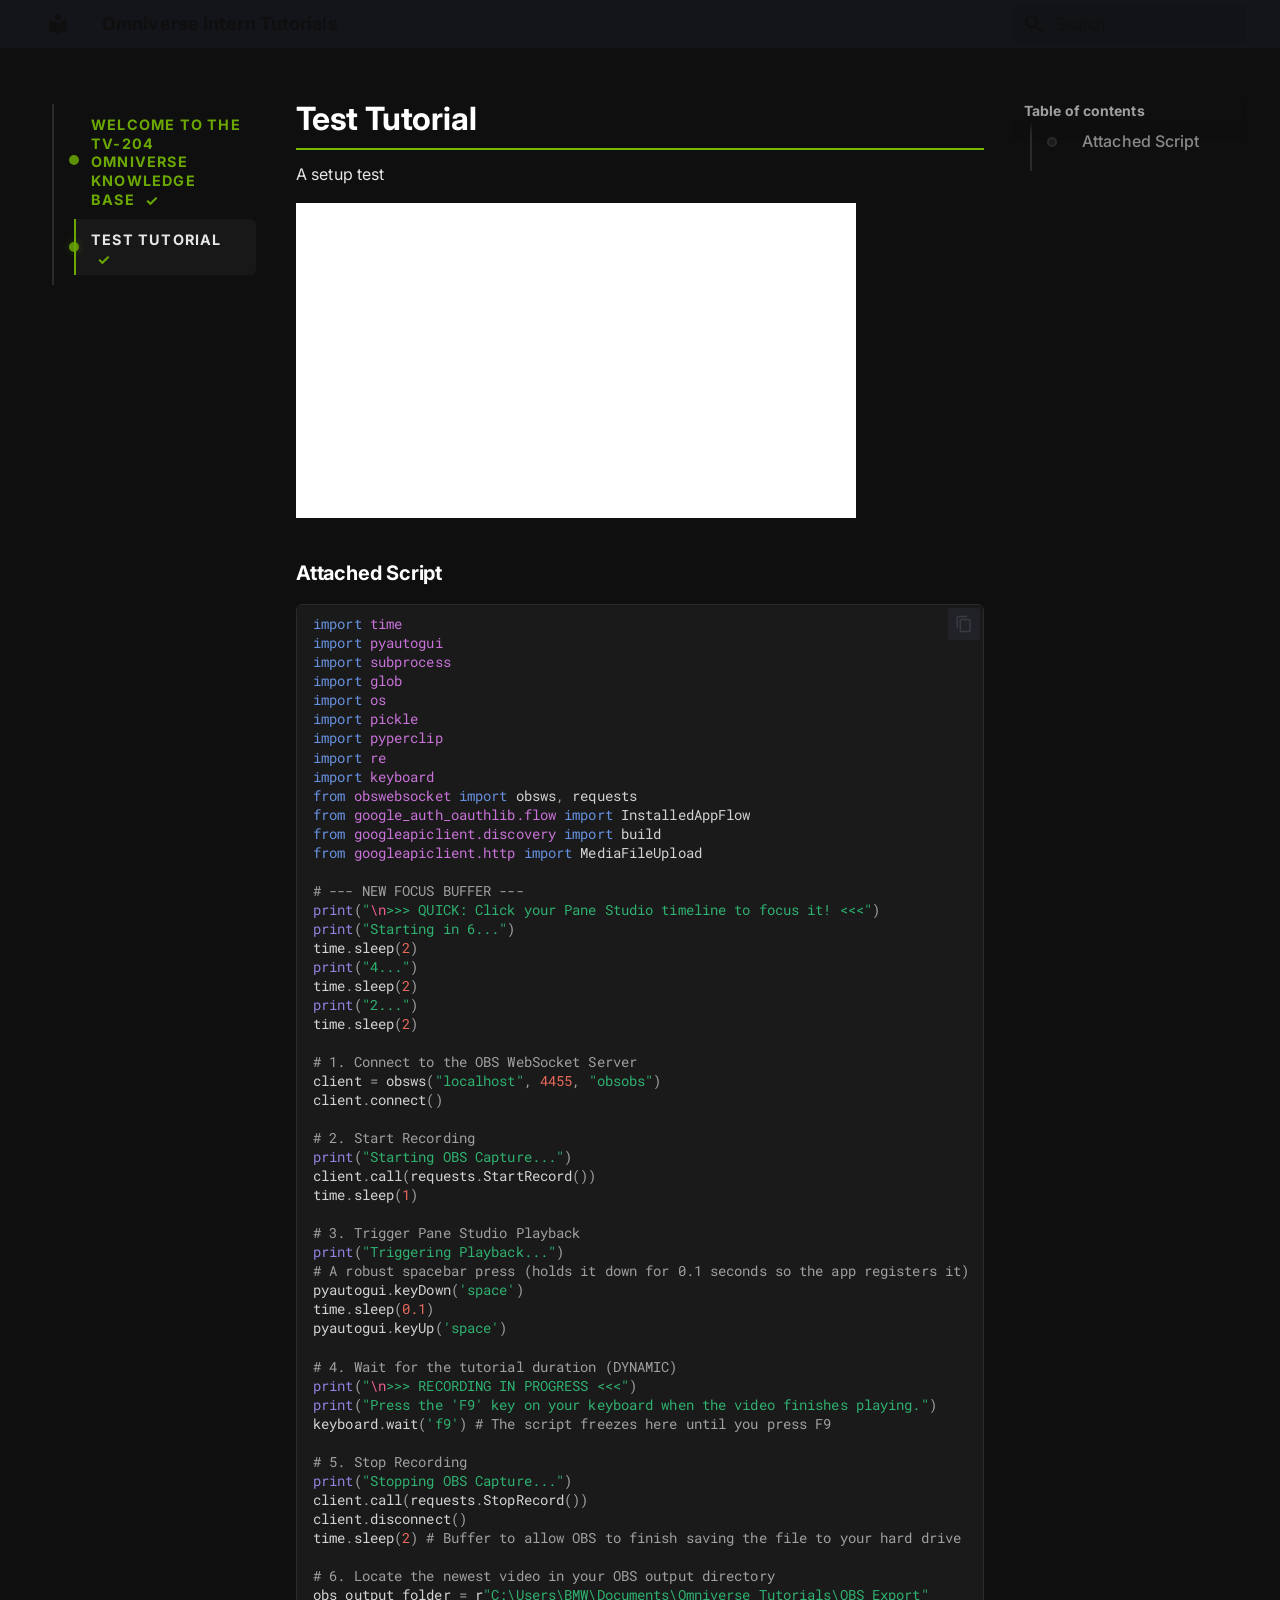
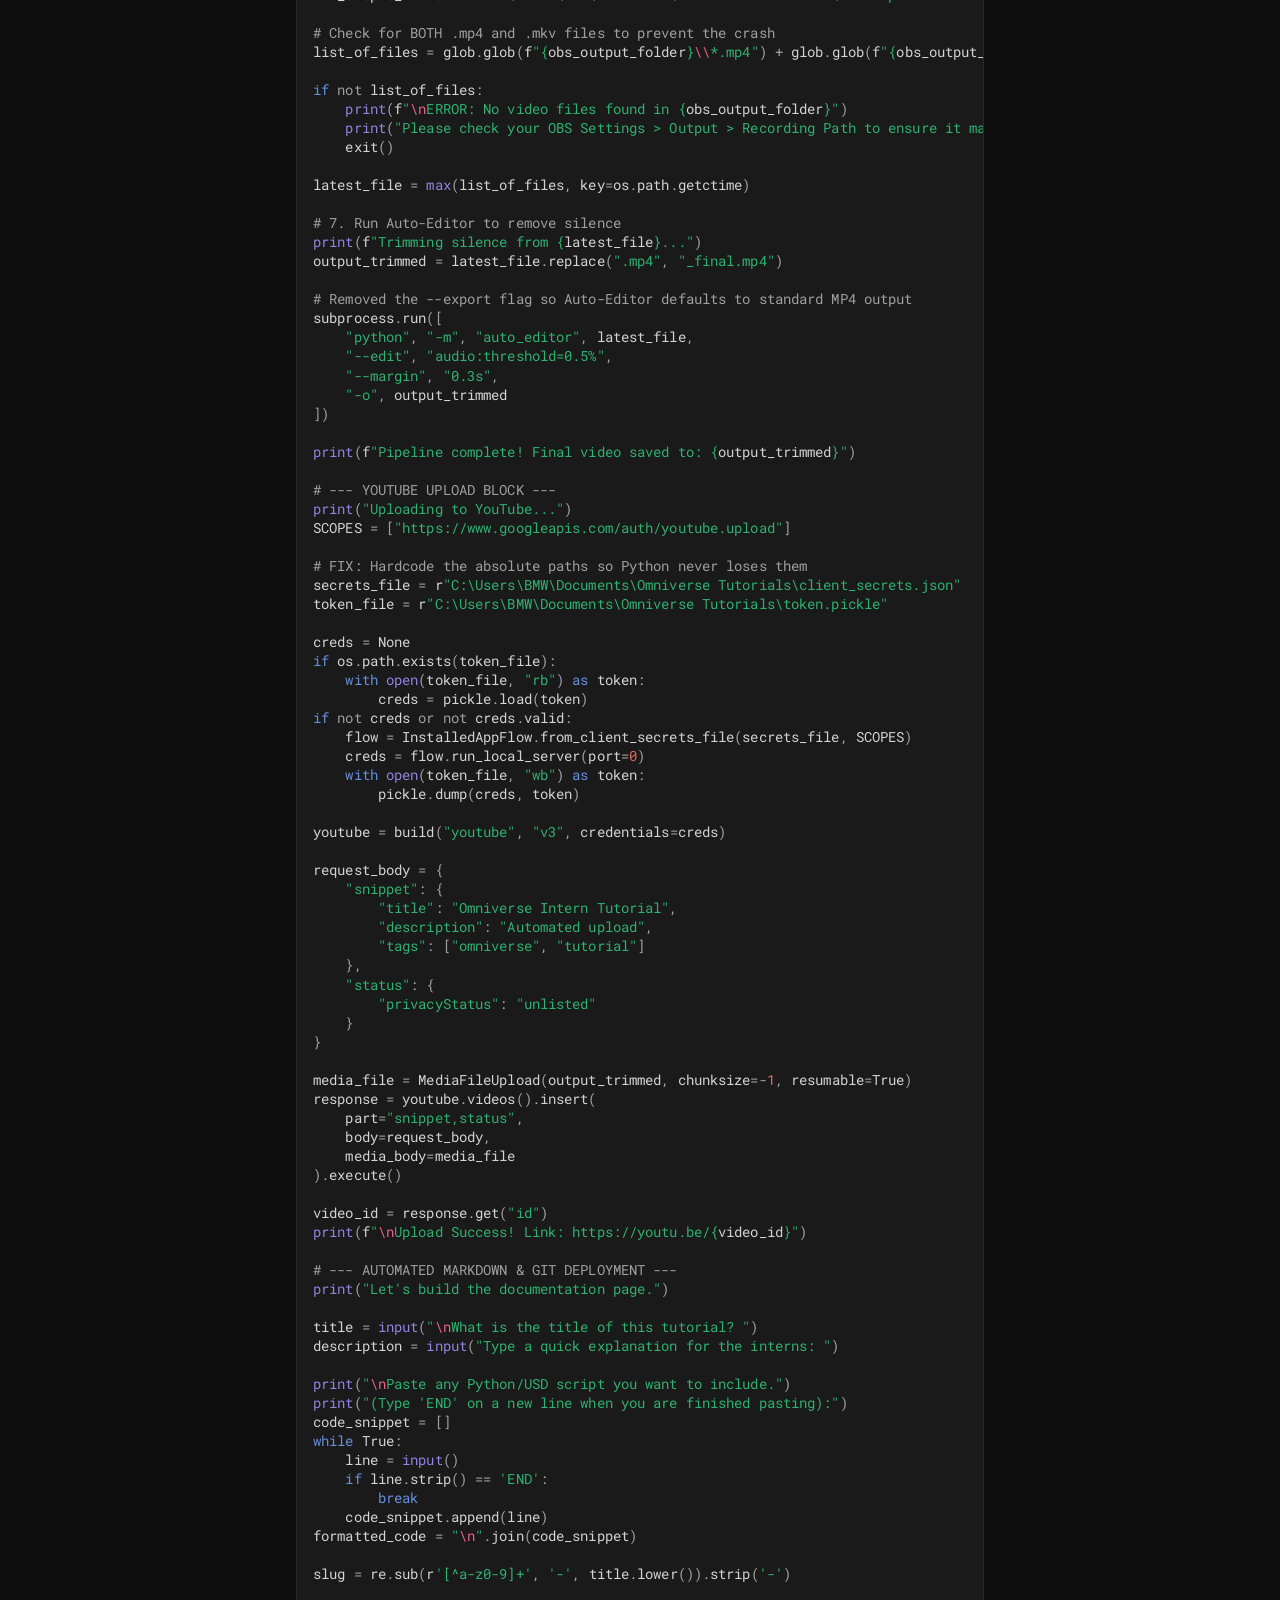
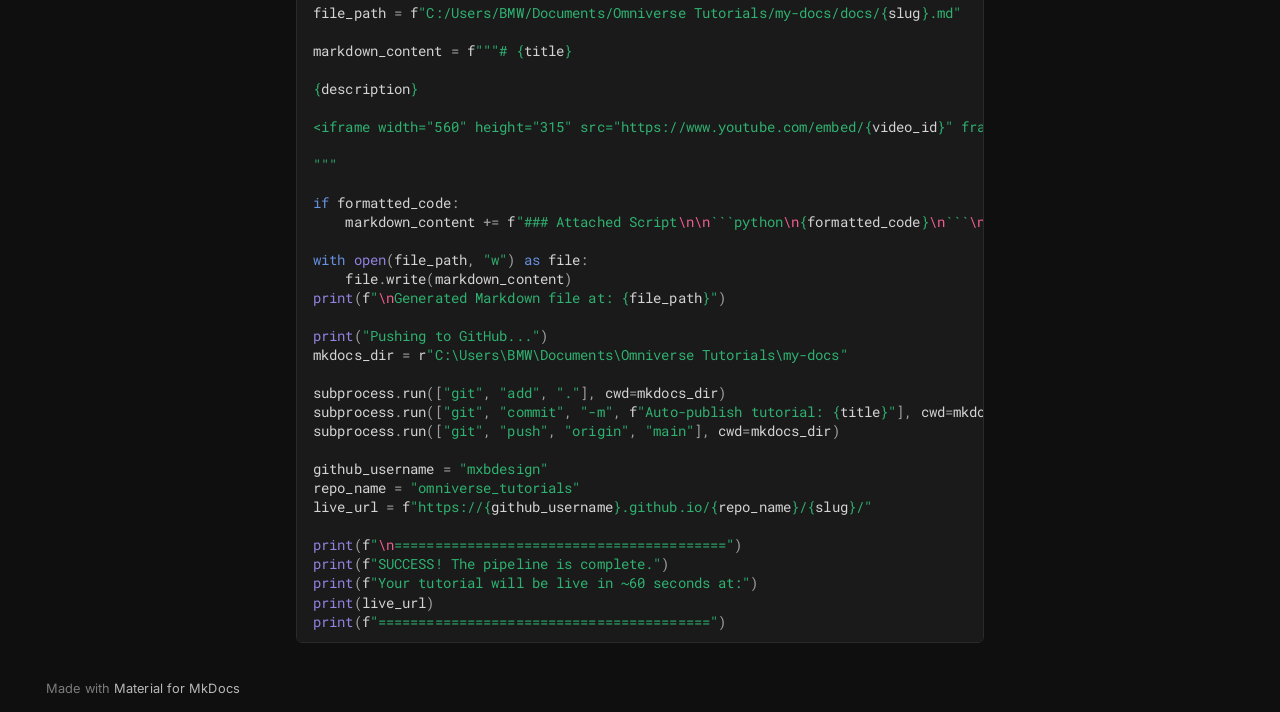
<file: site/test-tutorial/index.html>
<!doctype html>
<html lang="en" class="no-js">
  <head>

      <meta charset="utf-8">
      <meta name="viewport" content="width=device-width,initial-scale=1">




        <link rel="prev" href="..">






      <link rel="icon" href="../assets/images/favicon.png">
      <meta name="generator" content="mkdocs-1.6.1, mkdocs-material-9.7.7">



        <title>Test Tutorial - Omniverse Intern Tutorials</title>



      <link rel="stylesheet" href="../assets/stylesheets/main.ec1eaa64.min.css">


        <link rel="stylesheet" href="../assets/stylesheets/palette.ab4e12ef.min.css">












        <link rel="preconnect" href="https://fonts.gstatic.com" crossorigin>
        <link rel="stylesheet" href="https://fonts.googleapis.com/css?family=Roboto:300,300i,400,400i,700,700i%7CRoboto+Mono:400,400i,700,700i&display=fallback">
        <style>:root{--md-text-font:"Roboto";--md-code-font:"Roboto Mono"}</style>



      <link rel="stylesheet" href="../stylesheets/extra.css">

    <script>__md_scope=new URL("..",location),__md_hash=e=>[...e].reduce(((e,_)=>(e<<5)-e+_.charCodeAt(0)),0),__md_get=(e,_=localStorage,t=__md_scope)=>JSON.parse(_.getItem(t.pathname+"."+e)),__md_set=(e,_,t=localStorage,a=__md_scope)=>{try{t.setItem(a.pathname+"."+e,JSON.stringify(_))}catch(e){}}</script>





  </head>







    <body dir="ltr" data-md-color-scheme="slate" data-md-color-primary="black" data-md-color-accent="light-green">


    <input class="md-toggle" data-md-toggle="drawer" type="checkbox" id="__drawer" autocomplete="off">
    <input class="md-toggle" data-md-toggle="search" type="checkbox" id="__search" autocomplete="off">
    <label class="md-overlay" for="__drawer"></label>
    <div data-md-component="skip">


        <a href="#test-tutorial" class="md-skip">
          Skip to content
        </a>

    </div>
    <div data-md-component="announce">

    </div>






<header class="md-header md-header--shadow" data-md-component="header">
  <nav class="md-header__inner md-grid" aria-label="Header">
    <a href=".." title="Omniverse Intern Tutorials" class="md-header__button md-logo" aria-label="Omniverse Intern Tutorials" data-md-component="logo">


  <svg xmlns="http://www.w3.org/2000/svg" viewBox="0 0 24 24"><path d="M12 8a3 3 0 0 0 3-3 3 3 0 0 0-3-3 3 3 0 0 0-3 3 3 3 0 0 0 3 3m0 3.54C9.64 9.35 6.5 8 3 8v11c3.5 0 6.64 1.35 9 3.54 2.36-2.19 5.5-3.54 9-3.54V8c-3.5 0-6.64 1.35-9 3.54"/></svg>

    </a>
    <label class="md-header__button md-icon" for="__drawer">

      <svg xmlns="http://www.w3.org/2000/svg" viewBox="0 0 24 24"><path d="M3 6h18v2H3zm0 5h18v2H3zm0 5h18v2H3z"/></svg>
    </label>
    <div class="md-header__title" data-md-component="header-title">
      <div class="md-header__ellipsis">
        <div class="md-header__topic">
          <span class="md-ellipsis">
            Omniverse Intern Tutorials
          </span>
        </div>
        <div class="md-header__topic" data-md-component="header-topic">
          <span class="md-ellipsis">

              Test Tutorial

          </span>
        </div>
      </div>
    </div>








        <label class="md-header__button md-icon" for="__search">

          <svg xmlns="http://www.w3.org/2000/svg" viewBox="0 0 24 24"><path d="M9.5 3A6.5 6.5 0 0 1 16 9.5c0 1.61-.59 3.09-1.56 4.23l.27.27h.79l5 5-1.5 1.5-5-5v-.79l-.27-.27A6.52 6.52 0 0 1 9.5 16 6.5 6.5 0 0 1 3 9.5 6.5 6.5 0 0 1 9.5 3m0 2C7 5 5 7 5 9.5S7 14 9.5 14 14 12 14 9.5 12 5 9.5 5"/></svg>
        </label>
        <div class="md-search" data-md-component="search" role="dialog">
  <label class="md-search__overlay" for="__search"></label>
  <div class="md-search__inner" role="search">
    <form class="md-search__form" name="search">
      <input type="text" class="md-search__input" name="query" aria-label="Search" placeholder="Search" autocapitalize="off" autocorrect="off" autocomplete="off" spellcheck="false" data-md-component="search-query" required>
      <label class="md-search__icon md-icon" for="__search">

        <svg xmlns="http://www.w3.org/2000/svg" viewBox="0 0 24 24"><path d="M9.5 3A6.5 6.5 0 0 1 16 9.5c0 1.61-.59 3.09-1.56 4.23l.27.27h.79l5 5-1.5 1.5-5-5v-.79l-.27-.27A6.52 6.52 0 0 1 9.5 16 6.5 6.5 0 0 1 3 9.5 6.5 6.5 0 0 1 9.5 3m0 2C7 5 5 7 5 9.5S7 14 9.5 14 14 12 14 9.5 12 5 9.5 5"/></svg>

        <svg xmlns="http://www.w3.org/2000/svg" viewBox="0 0 24 24"><path d="M20 11v2H8l5.5 5.5-1.42 1.42L4.16 12l7.92-7.92L13.5 5.5 8 11z"/></svg>
      </label>
      <nav class="md-search__options" aria-label="Search">

        <button type="reset" class="md-search__icon md-icon" title="Clear" aria-label="Clear" tabindex="-1">

          <svg xmlns="http://www.w3.org/2000/svg" viewBox="0 0 24 24"><path d="M19 6.41 17.59 5 12 10.59 6.41 5 5 6.41 10.59 12 5 17.59 6.41 19 12 13.41 17.59 19 19 17.59 13.41 12z"/></svg>
        </button>
      </nav>

    </form>
    <div class="md-search__output">
      <div class="md-search__scrollwrap" tabindex="0" data-md-scrollfix>
        <div class="md-search-result" data-md-component="search-result">
          <div class="md-search-result__meta">
            Initializing search
          </div>
          <ol class="md-search-result__list" role="presentation"></ol>
        </div>
      </div>
    </div>
  </div>
</div>



  </nav>

</header>

    <div class="md-container" data-md-component="container">






      <main class="md-main" data-md-component="main">
        <div class="md-main__inner md-grid">



              <div class="md-sidebar md-sidebar--primary" data-md-component="sidebar" data-md-type="navigation" >
                <div class="md-sidebar__scrollwrap">
                  <div class="md-sidebar__inner">




<nav class="md-nav md-nav--primary" aria-label="Navigation" data-md-level="0">
  <label class="md-nav__title" for="__drawer">
    <a href=".." title="Omniverse Intern Tutorials" class="md-nav__button md-logo" aria-label="Omniverse Intern Tutorials" data-md-component="logo">


  <svg xmlns="http://www.w3.org/2000/svg" viewBox="0 0 24 24"><path d="M12 8a3 3 0 0 0 3-3 3 3 0 0 0-3-3 3 3 0 0 0-3 3 3 3 0 0 0 3 3m0 3.54C9.64 9.35 6.5 8 3 8v11c3.5 0 6.64 1.35 9 3.54 2.36-2.19 5.5-3.54 9-3.54V8c-3.5 0-6.64 1.35-9 3.54"/></svg>

    </a>
    Omniverse Intern Tutorials
  </label>

  <ul class="md-nav__list" data-md-scrollfix>







    <li class="md-nav__item">
      <a href=".." class="md-nav__link">



  <span class="md-ellipsis">


    Welcome to the TV-204 Omniverse Knowledge Base



  </span>



      </a>
    </li>











    <li class="md-nav__item md-nav__item--active">

      <input class="md-nav__toggle md-toggle" type="checkbox" id="__toc">





        <label class="md-nav__link md-nav__link--active" for="__toc">



  <span class="md-ellipsis">


    Test Tutorial



  </span>



          <span class="md-nav__icon md-icon"></span>
        </label>

      <a href="./" class="md-nav__link md-nav__link--active">



  <span class="md-ellipsis">


    Test Tutorial



  </span>



      </a>



<nav class="md-nav md-nav--secondary" aria-label="Table of contents">






    <label class="md-nav__title" for="__toc">
      <span class="md-nav__icon md-icon"></span>
      Table of contents
    </label>
    <ul class="md-nav__list" data-md-component="toc" data-md-scrollfix>

        <li class="md-nav__item">
  <a href="#attached-script" class="md-nav__link">
    <span class="md-ellipsis">

        Attached Script

    </span>
  </a>

</li>

    </ul>

</nav>

    </li>



  </ul>
</nav>
                  </div>
                </div>
              </div>



              <div class="md-sidebar md-sidebar--secondary" data-md-component="sidebar" data-md-type="toc" >
                <div class="md-sidebar__scrollwrap">
                  <div class="md-sidebar__inner">


<nav class="md-nav md-nav--secondary" aria-label="Table of contents">






    <label class="md-nav__title" for="__toc">
      <span class="md-nav__icon md-icon"></span>
      Table of contents
    </label>
    <ul class="md-nav__list" data-md-component="toc" data-md-scrollfix>

        <li class="md-nav__item">
  <a href="#attached-script" class="md-nav__link">
    <span class="md-ellipsis">

        Attached Script

    </span>
  </a>

</li>

    </ul>

</nav>
                  </div>
                </div>
              </div>



            <div class="md-content" data-md-component="content">

              <article class="md-content__inner md-typeset">





<h1 id="test-tutorial">Test Tutorial</h1>
<p>A setup test</p>
<iframe width="560" height="315" src="https://www.youtube.com/embed/JU3vT-O2qNg" frameborder="0" allowfullscreen></iframe>

<h3 id="attached-script">Attached Script</h3>
<div class="highlight"><pre><span></span><code><a id="__codelineno-0-1" name="__codelineno-0-1" href="#__codelineno-0-1"></a><span class="kn">import</span><span class="w"> </span><span class="nn">time</span>
<a id="__codelineno-0-2" name="__codelineno-0-2" href="#__codelineno-0-2"></a><span class="kn">import</span><span class="w"> </span><span class="nn">pyautogui</span>
<a id="__codelineno-0-3" name="__codelineno-0-3" href="#__codelineno-0-3"></a><span class="kn">import</span><span class="w"> </span><span class="nn">subprocess</span>
<a id="__codelineno-0-4" name="__codelineno-0-4" href="#__codelineno-0-4"></a><span class="kn">import</span><span class="w"> </span><span class="nn">glob</span>
<a id="__codelineno-0-5" name="__codelineno-0-5" href="#__codelineno-0-5"></a><span class="kn">import</span><span class="w"> </span><span class="nn">os</span>
<a id="__codelineno-0-6" name="__codelineno-0-6" href="#__codelineno-0-6"></a><span class="kn">import</span><span class="w"> </span><span class="nn">pickle</span>
<a id="__codelineno-0-7" name="__codelineno-0-7" href="#__codelineno-0-7"></a><span class="kn">import</span><span class="w"> </span><span class="nn">pyperclip</span>
<a id="__codelineno-0-8" name="__codelineno-0-8" href="#__codelineno-0-8"></a><span class="kn">import</span><span class="w"> </span><span class="nn">re</span>
<a id="__codelineno-0-9" name="__codelineno-0-9" href="#__codelineno-0-9"></a><span class="kn">import</span><span class="w"> </span><span class="nn">keyboard</span>
<a id="__codelineno-0-10" name="__codelineno-0-10" href="#__codelineno-0-10"></a><span class="kn">from</span><span class="w"> </span><span class="nn">obswebsocket</span><span class="w"> </span><span class="kn">import</span> <span class="n">obsws</span><span class="p">,</span> <span class="n">requests</span>
<a id="__codelineno-0-11" name="__codelineno-0-11" href="#__codelineno-0-11"></a><span class="kn">from</span><span class="w"> </span><span class="nn">google_auth_oauthlib.flow</span><span class="w"> </span><span class="kn">import</span> <span class="n">InstalledAppFlow</span>
<a id="__codelineno-0-12" name="__codelineno-0-12" href="#__codelineno-0-12"></a><span class="kn">from</span><span class="w"> </span><span class="nn">googleapiclient.discovery</span><span class="w"> </span><span class="kn">import</span> <span class="n">build</span>
<a id="__codelineno-0-13" name="__codelineno-0-13" href="#__codelineno-0-13"></a><span class="kn">from</span><span class="w"> </span><span class="nn">googleapiclient.http</span><span class="w"> </span><span class="kn">import</span> <span class="n">MediaFileUpload</span>
<a id="__codelineno-0-14" name="__codelineno-0-14" href="#__codelineno-0-14"></a>
<a id="__codelineno-0-15" name="__codelineno-0-15" href="#__codelineno-0-15"></a><span class="c1"># --- NEW FOCUS BUFFER ---</span>
<a id="__codelineno-0-16" name="__codelineno-0-16" href="#__codelineno-0-16"></a><span class="nb">print</span><span class="p">(</span><span class="s2">"</span><span class="se">\n</span><span class="s2">&gt;&gt;&gt; QUICK: Click your Pane Studio timeline to focus it! &lt;&lt;&lt;"</span><span class="p">)</span>
<a id="__codelineno-0-17" name="__codelineno-0-17" href="#__codelineno-0-17"></a><span class="nb">print</span><span class="p">(</span><span class="s2">"Starting in 6..."</span><span class="p">)</span>
<a id="__codelineno-0-18" name="__codelineno-0-18" href="#__codelineno-0-18"></a><span class="n">time</span><span class="o">.</span><span class="n">sleep</span><span class="p">(</span><span class="mi">2</span><span class="p">)</span>
<a id="__codelineno-0-19" name="__codelineno-0-19" href="#__codelineno-0-19"></a><span class="nb">print</span><span class="p">(</span><span class="s2">"4..."</span><span class="p">)</span>
<a id="__codelineno-0-20" name="__codelineno-0-20" href="#__codelineno-0-20"></a><span class="n">time</span><span class="o">.</span><span class="n">sleep</span><span class="p">(</span><span class="mi">2</span><span class="p">)</span>
<a id="__codelineno-0-21" name="__codelineno-0-21" href="#__codelineno-0-21"></a><span class="nb">print</span><span class="p">(</span><span class="s2">"2..."</span><span class="p">)</span>
<a id="__codelineno-0-22" name="__codelineno-0-22" href="#__codelineno-0-22"></a><span class="n">time</span><span class="o">.</span><span class="n">sleep</span><span class="p">(</span><span class="mi">2</span><span class="p">)</span>
<a id="__codelineno-0-23" name="__codelineno-0-23" href="#__codelineno-0-23"></a>
<a id="__codelineno-0-24" name="__codelineno-0-24" href="#__codelineno-0-24"></a><span class="c1"># 1. Connect to the OBS WebSocket Server</span>
<a id="__codelineno-0-25" name="__codelineno-0-25" href="#__codelineno-0-25"></a><span class="n">client</span> <span class="o">=</span> <span class="n">obsws</span><span class="p">(</span><span class="s2">"localhost"</span><span class="p">,</span> <span class="mi">4455</span><span class="p">,</span> <span class="s2">"obsobs"</span><span class="p">)</span>
<a id="__codelineno-0-26" name="__codelineno-0-26" href="#__codelineno-0-26"></a><span class="n">client</span><span class="o">.</span><span class="n">connect</span><span class="p">()</span>
<a id="__codelineno-0-27" name="__codelineno-0-27" href="#__codelineno-0-27"></a>
<a id="__codelineno-0-28" name="__codelineno-0-28" href="#__codelineno-0-28"></a><span class="c1"># 2. Start Recording</span>
<a id="__codelineno-0-29" name="__codelineno-0-29" href="#__codelineno-0-29"></a><span class="nb">print</span><span class="p">(</span><span class="s2">"Starting OBS Capture..."</span><span class="p">)</span>
<a id="__codelineno-0-30" name="__codelineno-0-30" href="#__codelineno-0-30"></a><span class="n">client</span><span class="o">.</span><span class="n">call</span><span class="p">(</span><span class="n">requests</span><span class="o">.</span><span class="n">StartRecord</span><span class="p">())</span>
<a id="__codelineno-0-31" name="__codelineno-0-31" href="#__codelineno-0-31"></a><span class="n">time</span><span class="o">.</span><span class="n">sleep</span><span class="p">(</span><span class="mi">1</span><span class="p">)</span>
<a id="__codelineno-0-32" name="__codelineno-0-32" href="#__codelineno-0-32"></a>
<a id="__codelineno-0-33" name="__codelineno-0-33" href="#__codelineno-0-33"></a><span class="c1"># 3. Trigger Pane Studio Playback</span>
<a id="__codelineno-0-34" name="__codelineno-0-34" href="#__codelineno-0-34"></a><span class="nb">print</span><span class="p">(</span><span class="s2">"Triggering Playback..."</span><span class="p">)</span>
<a id="__codelineno-0-35" name="__codelineno-0-35" href="#__codelineno-0-35"></a><span class="c1"># A robust spacebar press (holds it down for 0.1 seconds so the app registers it)</span>
<a id="__codelineno-0-36" name="__codelineno-0-36" href="#__codelineno-0-36"></a><span class="n">pyautogui</span><span class="o">.</span><span class="n">keyDown</span><span class="p">(</span><span class="s1">'space'</span><span class="p">)</span>
<a id="__codelineno-0-37" name="__codelineno-0-37" href="#__codelineno-0-37"></a><span class="n">time</span><span class="o">.</span><span class="n">sleep</span><span class="p">(</span><span class="mf">0.1</span><span class="p">)</span>
<a id="__codelineno-0-38" name="__codelineno-0-38" href="#__codelineno-0-38"></a><span class="n">pyautogui</span><span class="o">.</span><span class="n">keyUp</span><span class="p">(</span><span class="s1">'space'</span><span class="p">)</span>
<a id="__codelineno-0-39" name="__codelineno-0-39" href="#__codelineno-0-39"></a>
<a id="__codelineno-0-40" name="__codelineno-0-40" href="#__codelineno-0-40"></a><span class="c1"># 4. Wait for the tutorial duration (DYNAMIC)</span>
<a id="__codelineno-0-41" name="__codelineno-0-41" href="#__codelineno-0-41"></a><span class="nb">print</span><span class="p">(</span><span class="s2">"</span><span class="se">\n</span><span class="s2">&gt;&gt;&gt; RECORDING IN PROGRESS &lt;&lt;&lt;"</span><span class="p">)</span>
<a id="__codelineno-0-42" name="__codelineno-0-42" href="#__codelineno-0-42"></a><span class="nb">print</span><span class="p">(</span><span class="s2">"Press the 'F9' key on your keyboard when the video finishes playing."</span><span class="p">)</span>
<a id="__codelineno-0-43" name="__codelineno-0-43" href="#__codelineno-0-43"></a><span class="n">keyboard</span><span class="o">.</span><span class="n">wait</span><span class="p">(</span><span class="s1">'f9'</span><span class="p">)</span> <span class="c1"># The script freezes here until you press F9</span>
<a id="__codelineno-0-44" name="__codelineno-0-44" href="#__codelineno-0-44"></a>
<a id="__codelineno-0-45" name="__codelineno-0-45" href="#__codelineno-0-45"></a><span class="c1"># 5. Stop Recording</span>
<a id="__codelineno-0-46" name="__codelineno-0-46" href="#__codelineno-0-46"></a><span class="nb">print</span><span class="p">(</span><span class="s2">"Stopping OBS Capture..."</span><span class="p">)</span>
<a id="__codelineno-0-47" name="__codelineno-0-47" href="#__codelineno-0-47"></a><span class="n">client</span><span class="o">.</span><span class="n">call</span><span class="p">(</span><span class="n">requests</span><span class="o">.</span><span class="n">StopRecord</span><span class="p">())</span>
<a id="__codelineno-0-48" name="__codelineno-0-48" href="#__codelineno-0-48"></a><span class="n">client</span><span class="o">.</span><span class="n">disconnect</span><span class="p">()</span>
<a id="__codelineno-0-49" name="__codelineno-0-49" href="#__codelineno-0-49"></a><span class="n">time</span><span class="o">.</span><span class="n">sleep</span><span class="p">(</span><span class="mi">2</span><span class="p">)</span> <span class="c1"># Buffer to allow OBS to finish saving the file to your hard drive</span>
<a id="__codelineno-0-50" name="__codelineno-0-50" href="#__codelineno-0-50"></a>
<a id="__codelineno-0-51" name="__codelineno-0-51" href="#__codelineno-0-51"></a><span class="c1"># 6. Locate the newest video in your OBS output directory</span>
<a id="__codelineno-0-52" name="__codelineno-0-52" href="#__codelineno-0-52"></a><span class="n">obs_output_folder</span> <span class="o">=</span> <span class="sa">r</span><span class="s2">"C:\Users\BMW\Documents\Omniverse Tutorials\OBS Export"</span>
<a id="__codelineno-0-53" name="__codelineno-0-53" href="#__codelineno-0-53"></a>
<a id="__codelineno-0-54" name="__codelineno-0-54" href="#__codelineno-0-54"></a><span class="c1"># Check for BOTH .mp4 and .mkv files to prevent the crash</span>
<a id="__codelineno-0-55" name="__codelineno-0-55" href="#__codelineno-0-55"></a><span class="n">list_of_files</span> <span class="o">=</span> <span class="n">glob</span><span class="o">.</span><span class="n">glob</span><span class="p">(</span><span class="sa">f</span><span class="s2">"</span><span class="si">{</span><span class="n">obs_output_folder</span><span class="si">}</span><span class="se">\\</span><span class="s2">*.mp4"</span><span class="p">)</span> <span class="o">+</span> <span class="n">glob</span><span class="o">.</span><span class="n">glob</span><span class="p">(</span><span class="sa">f</span><span class="s2">"</span><span class="si">{</span><span class="n">obs_output_folder</span><span class="si">}</span><span class="se">\\</span><span class="s2">*.mkv"</span><span class="p">)</span>
<a id="__codelineno-0-56" name="__codelineno-0-56" href="#__codelineno-0-56"></a>
<a id="__codelineno-0-57" name="__codelineno-0-57" href="#__codelineno-0-57"></a><span class="k">if</span> <span class="ow">not</span> <span class="n">list_of_files</span><span class="p">:</span>
<a id="__codelineno-0-58" name="__codelineno-0-58" href="#__codelineno-0-58"></a>    <span class="nb">print</span><span class="p">(</span><span class="sa">f</span><span class="s2">"</span><span class="se">\n</span><span class="s2">ERROR: No video files found in </span><span class="si">{</span><span class="n">obs_output_folder</span><span class="si">}</span><span class="s2">"</span><span class="p">)</span>
<a id="__codelineno-0-59" name="__codelineno-0-59" href="#__codelineno-0-59"></a>    <span class="nb">print</span><span class="p">(</span><span class="s2">"Please check your OBS Settings &gt; Output &gt; Recording Path to ensure it matches this exact folder."</span><span class="p">)</span>
<a id="__codelineno-0-60" name="__codelineno-0-60" href="#__codelineno-0-60"></a>    <span class="n">exit</span><span class="p">()</span>
<a id="__codelineno-0-61" name="__codelineno-0-61" href="#__codelineno-0-61"></a>
<a id="__codelineno-0-62" name="__codelineno-0-62" href="#__codelineno-0-62"></a><span class="n">latest_file</span> <span class="o">=</span> <span class="nb">max</span><span class="p">(</span><span class="n">list_of_files</span><span class="p">,</span> <span class="n">key</span><span class="o">=</span><span class="n">os</span><span class="o">.</span><span class="n">path</span><span class="o">.</span><span class="n">getctime</span><span class="p">)</span>
<a id="__codelineno-0-63" name="__codelineno-0-63" href="#__codelineno-0-63"></a>
<a id="__codelineno-0-64" name="__codelineno-0-64" href="#__codelineno-0-64"></a><span class="c1"># 7. Run Auto-Editor to remove silence</span>
<a id="__codelineno-0-65" name="__codelineno-0-65" href="#__codelineno-0-65"></a><span class="nb">print</span><span class="p">(</span><span class="sa">f</span><span class="s2">"Trimming silence from </span><span class="si">{</span><span class="n">latest_file</span><span class="si">}</span><span class="s2">..."</span><span class="p">)</span>
<a id="__codelineno-0-66" name="__codelineno-0-66" href="#__codelineno-0-66"></a><span class="n">output_trimmed</span> <span class="o">=</span> <span class="n">latest_file</span><span class="o">.</span><span class="n">replace</span><span class="p">(</span><span class="s2">".mp4"</span><span class="p">,</span> <span class="s2">"_final.mp4"</span><span class="p">)</span>
<a id="__codelineno-0-67" name="__codelineno-0-67" href="#__codelineno-0-67"></a>
<a id="__codelineno-0-68" name="__codelineno-0-68" href="#__codelineno-0-68"></a><span class="c1"># Removed the --export flag so Auto-Editor defaults to standard MP4 output</span>
<a id="__codelineno-0-69" name="__codelineno-0-69" href="#__codelineno-0-69"></a><span class="n">subprocess</span><span class="o">.</span><span class="n">run</span><span class="p">([</span>
<a id="__codelineno-0-70" name="__codelineno-0-70" href="#__codelineno-0-70"></a>    <span class="s2">"python"</span><span class="p">,</span> <span class="s2">"-m"</span><span class="p">,</span> <span class="s2">"auto_editor"</span><span class="p">,</span> <span class="n">latest_file</span><span class="p">,</span>
<a id="__codelineno-0-71" name="__codelineno-0-71" href="#__codelineno-0-71"></a>    <span class="s2">"--edit"</span><span class="p">,</span> <span class="s2">"audio:threshold=0.5%"</span><span class="p">,</span>
<a id="__codelineno-0-72" name="__codelineno-0-72" href="#__codelineno-0-72"></a>    <span class="s2">"--margin"</span><span class="p">,</span> <span class="s2">"0.3s"</span><span class="p">,</span>
<a id="__codelineno-0-73" name="__codelineno-0-73" href="#__codelineno-0-73"></a>    <span class="s2">"-o"</span><span class="p">,</span> <span class="n">output_trimmed</span>
<a id="__codelineno-0-74" name="__codelineno-0-74" href="#__codelineno-0-74"></a><span class="p">])</span>
<a id="__codelineno-0-75" name="__codelineno-0-75" href="#__codelineno-0-75"></a>
<a id="__codelineno-0-76" name="__codelineno-0-76" href="#__codelineno-0-76"></a><span class="nb">print</span><span class="p">(</span><span class="sa">f</span><span class="s2">"Pipeline complete! Final video saved to: </span><span class="si">{</span><span class="n">output_trimmed</span><span class="si">}</span><span class="s2">"</span><span class="p">)</span>
<a id="__codelineno-0-77" name="__codelineno-0-77" href="#__codelineno-0-77"></a>
<a id="__codelineno-0-78" name="__codelineno-0-78" href="#__codelineno-0-78"></a><span class="c1"># --- YOUTUBE UPLOAD BLOCK ---</span>
<a id="__codelineno-0-79" name="__codelineno-0-79" href="#__codelineno-0-79"></a><span class="nb">print</span><span class="p">(</span><span class="s2">"Uploading to YouTube..."</span><span class="p">)</span>
<a id="__codelineno-0-80" name="__codelineno-0-80" href="#__codelineno-0-80"></a><span class="n">SCOPES</span> <span class="o">=</span> <span class="p">[</span><span class="s2">"https://www.googleapis.com/auth/youtube.upload"</span><span class="p">]</span>
<a id="__codelineno-0-81" name="__codelineno-0-81" href="#__codelineno-0-81"></a>
<a id="__codelineno-0-82" name="__codelineno-0-82" href="#__codelineno-0-82"></a><span class="c1"># FIX: Hardcode the absolute paths so Python never loses them</span>
<a id="__codelineno-0-83" name="__codelineno-0-83" href="#__codelineno-0-83"></a><span class="n">secrets_file</span> <span class="o">=</span> <span class="sa">r</span><span class="s2">"C:\Users\BMW\Documents\Omniverse Tutorials\client_secrets.json"</span>
<a id="__codelineno-0-84" name="__codelineno-0-84" href="#__codelineno-0-84"></a><span class="n">token_file</span> <span class="o">=</span> <span class="sa">r</span><span class="s2">"C:\Users\BMW\Documents\Omniverse Tutorials\token.pickle"</span>
<a id="__codelineno-0-85" name="__codelineno-0-85" href="#__codelineno-0-85"></a>
<a id="__codelineno-0-86" name="__codelineno-0-86" href="#__codelineno-0-86"></a><span class="n">creds</span> <span class="o">=</span> <span class="kc">None</span>
<a id="__codelineno-0-87" name="__codelineno-0-87" href="#__codelineno-0-87"></a><span class="k">if</span> <span class="n">os</span><span class="o">.</span><span class="n">path</span><span class="o">.</span><span class="n">exists</span><span class="p">(</span><span class="n">token_file</span><span class="p">):</span>
<a id="__codelineno-0-88" name="__codelineno-0-88" href="#__codelineno-0-88"></a>    <span class="k">with</span> <span class="nb">open</span><span class="p">(</span><span class="n">token_file</span><span class="p">,</span> <span class="s2">"rb"</span><span class="p">)</span> <span class="k">as</span> <span class="n">token</span><span class="p">:</span>
<a id="__codelineno-0-89" name="__codelineno-0-89" href="#__codelineno-0-89"></a>        <span class="n">creds</span> <span class="o">=</span> <span class="n">pickle</span><span class="o">.</span><span class="n">load</span><span class="p">(</span><span class="n">token</span><span class="p">)</span>
<a id="__codelineno-0-90" name="__codelineno-0-90" href="#__codelineno-0-90"></a><span class="k">if</span> <span class="ow">not</span> <span class="n">creds</span> <span class="ow">or</span> <span class="ow">not</span> <span class="n">creds</span><span class="o">.</span><span class="n">valid</span><span class="p">:</span>
<a id="__codelineno-0-91" name="__codelineno-0-91" href="#__codelineno-0-91"></a>    <span class="n">flow</span> <span class="o">=</span> <span class="n">InstalledAppFlow</span><span class="o">.</span><span class="n">from_client_secrets_file</span><span class="p">(</span><span class="n">secrets_file</span><span class="p">,</span> <span class="n">SCOPES</span><span class="p">)</span>
<a id="__codelineno-0-92" name="__codelineno-0-92" href="#__codelineno-0-92"></a>    <span class="n">creds</span> <span class="o">=</span> <span class="n">flow</span><span class="o">.</span><span class="n">run_local_server</span><span class="p">(</span><span class="n">port</span><span class="o">=</span><span class="mi">0</span><span class="p">)</span>
<a id="__codelineno-0-93" name="__codelineno-0-93" href="#__codelineno-0-93"></a>    <span class="k">with</span> <span class="nb">open</span><span class="p">(</span><span class="n">token_file</span><span class="p">,</span> <span class="s2">"wb"</span><span class="p">)</span> <span class="k">as</span> <span class="n">token</span><span class="p">:</span>
<a id="__codelineno-0-94" name="__codelineno-0-94" href="#__codelineno-0-94"></a>        <span class="n">pickle</span><span class="o">.</span><span class="n">dump</span><span class="p">(</span><span class="n">creds</span><span class="p">,</span> <span class="n">token</span><span class="p">)</span>
<a id="__codelineno-0-95" name="__codelineno-0-95" href="#__codelineno-0-95"></a>
<a id="__codelineno-0-96" name="__codelineno-0-96" href="#__codelineno-0-96"></a><span class="n">youtube</span> <span class="o">=</span> <span class="n">build</span><span class="p">(</span><span class="s2">"youtube"</span><span class="p">,</span> <span class="s2">"v3"</span><span class="p">,</span> <span class="n">credentials</span><span class="o">=</span><span class="n">creds</span><span class="p">)</span>
<a id="__codelineno-0-97" name="__codelineno-0-97" href="#__codelineno-0-97"></a>
<a id="__codelineno-0-98" name="__codelineno-0-98" href="#__codelineno-0-98"></a><span class="n">request_body</span> <span class="o">=</span> <span class="p">{</span>
<a id="__codelineno-0-99" name="__codelineno-0-99" href="#__codelineno-0-99"></a>    <span class="s2">"snippet"</span><span class="p">:</span> <span class="p">{</span>
<a id="__codelineno-0-100" name="__codelineno-0-100" href="#__codelineno-0-100"></a>        <span class="s2">"title"</span><span class="p">:</span> <span class="s2">"Omniverse Intern Tutorial"</span><span class="p">,</span>
<a id="__codelineno-0-101" name="__codelineno-0-101" href="#__codelineno-0-101"></a>        <span class="s2">"description"</span><span class="p">:</span> <span class="s2">"Automated upload"</span><span class="p">,</span>
<a id="__codelineno-0-102" name="__codelineno-0-102" href="#__codelineno-0-102"></a>        <span class="s2">"tags"</span><span class="p">:</span> <span class="p">[</span><span class="s2">"omniverse"</span><span class="p">,</span> <span class="s2">"tutorial"</span><span class="p">]</span>
<a id="__codelineno-0-103" name="__codelineno-0-103" href="#__codelineno-0-103"></a>    <span class="p">},</span>
<a id="__codelineno-0-104" name="__codelineno-0-104" href="#__codelineno-0-104"></a>    <span class="s2">"status"</span><span class="p">:</span> <span class="p">{</span>
<a id="__codelineno-0-105" name="__codelineno-0-105" href="#__codelineno-0-105"></a>        <span class="s2">"privacyStatus"</span><span class="p">:</span> <span class="s2">"unlisted"</span>
<a id="__codelineno-0-106" name="__codelineno-0-106" href="#__codelineno-0-106"></a>    <span class="p">}</span>
<a id="__codelineno-0-107" name="__codelineno-0-107" href="#__codelineno-0-107"></a><span class="p">}</span>
<a id="__codelineno-0-108" name="__codelineno-0-108" href="#__codelineno-0-108"></a>
<a id="__codelineno-0-109" name="__codelineno-0-109" href="#__codelineno-0-109"></a><span class="n">media_file</span> <span class="o">=</span> <span class="n">MediaFileUpload</span><span class="p">(</span><span class="n">output_trimmed</span><span class="p">,</span> <span class="n">chunksize</span><span class="o">=-</span><span class="mi">1</span><span class="p">,</span> <span class="n">resumable</span><span class="o">=</span><span class="kc">True</span><span class="p">)</span>
<a id="__codelineno-0-110" name="__codelineno-0-110" href="#__codelineno-0-110"></a><span class="n">response</span> <span class="o">=</span> <span class="n">youtube</span><span class="o">.</span><span class="n">videos</span><span class="p">()</span><span class="o">.</span><span class="n">insert</span><span class="p">(</span>
<a id="__codelineno-0-111" name="__codelineno-0-111" href="#__codelineno-0-111"></a>    <span class="n">part</span><span class="o">=</span><span class="s2">"snippet,status"</span><span class="p">,</span>
<a id="__codelineno-0-112" name="__codelineno-0-112" href="#__codelineno-0-112"></a>    <span class="n">body</span><span class="o">=</span><span class="n">request_body</span><span class="p">,</span>
<a id="__codelineno-0-113" name="__codelineno-0-113" href="#__codelineno-0-113"></a>    <span class="n">media_body</span><span class="o">=</span><span class="n">media_file</span>
<a id="__codelineno-0-114" name="__codelineno-0-114" href="#__codelineno-0-114"></a><span class="p">)</span><span class="o">.</span><span class="n">execute</span><span class="p">()</span>
<a id="__codelineno-0-115" name="__codelineno-0-115" href="#__codelineno-0-115"></a>
<a id="__codelineno-0-116" name="__codelineno-0-116" href="#__codelineno-0-116"></a><span class="n">video_id</span> <span class="o">=</span> <span class="n">response</span><span class="o">.</span><span class="n">get</span><span class="p">(</span><span class="s2">"id"</span><span class="p">)</span>
<a id="__codelineno-0-117" name="__codelineno-0-117" href="#__codelineno-0-117"></a><span class="nb">print</span><span class="p">(</span><span class="sa">f</span><span class="s2">"</span><span class="se">\n</span><span class="s2">Upload Success! Link: https://youtu.be/</span><span class="si">{</span><span class="n">video_id</span><span class="si">}</span><span class="s2">"</span><span class="p">)</span>
<a id="__codelineno-0-118" name="__codelineno-0-118" href="#__codelineno-0-118"></a>
<a id="__codelineno-0-119" name="__codelineno-0-119" href="#__codelineno-0-119"></a><span class="c1"># --- AUTOMATED MARKDOWN &amp; GIT DEPLOYMENT ---</span>
<a id="__codelineno-0-120" name="__codelineno-0-120" href="#__codelineno-0-120"></a><span class="nb">print</span><span class="p">(</span><span class="s2">"Let's build the documentation page."</span><span class="p">)</span>
<a id="__codelineno-0-121" name="__codelineno-0-121" href="#__codelineno-0-121"></a>
<a id="__codelineno-0-122" name="__codelineno-0-122" href="#__codelineno-0-122"></a><span class="n">title</span> <span class="o">=</span> <span class="nb">input</span><span class="p">(</span><span class="s2">"</span><span class="se">\n</span><span class="s2">What is the title of this tutorial? "</span><span class="p">)</span>
<a id="__codelineno-0-123" name="__codelineno-0-123" href="#__codelineno-0-123"></a><span class="n">description</span> <span class="o">=</span> <span class="nb">input</span><span class="p">(</span><span class="s2">"Type a quick explanation for the interns: "</span><span class="p">)</span>
<a id="__codelineno-0-124" name="__codelineno-0-124" href="#__codelineno-0-124"></a>
<a id="__codelineno-0-125" name="__codelineno-0-125" href="#__codelineno-0-125"></a><span class="nb">print</span><span class="p">(</span><span class="s2">"</span><span class="se">\n</span><span class="s2">Paste any Python/USD script you want to include."</span><span class="p">)</span>
<a id="__codelineno-0-126" name="__codelineno-0-126" href="#__codelineno-0-126"></a><span class="nb">print</span><span class="p">(</span><span class="s2">"(Type 'END' on a new line when you are finished pasting):"</span><span class="p">)</span>
<a id="__codelineno-0-127" name="__codelineno-0-127" href="#__codelineno-0-127"></a><span class="n">code_snippet</span> <span class="o">=</span> <span class="p">[]</span>
<a id="__codelineno-0-128" name="__codelineno-0-128" href="#__codelineno-0-128"></a><span class="k">while</span> <span class="kc">True</span><span class="p">:</span>
<a id="__codelineno-0-129" name="__codelineno-0-129" href="#__codelineno-0-129"></a>    <span class="n">line</span> <span class="o">=</span> <span class="nb">input</span><span class="p">()</span>
<a id="__codelineno-0-130" name="__codelineno-0-130" href="#__codelineno-0-130"></a>    <span class="k">if</span> <span class="n">line</span><span class="o">.</span><span class="n">strip</span><span class="p">()</span> <span class="o">==</span> <span class="s1">'END'</span><span class="p">:</span>
<a id="__codelineno-0-131" name="__codelineno-0-131" href="#__codelineno-0-131"></a>        <span class="k">break</span>
<a id="__codelineno-0-132" name="__codelineno-0-132" href="#__codelineno-0-132"></a>    <span class="n">code_snippet</span><span class="o">.</span><span class="n">append</span><span class="p">(</span><span class="n">line</span><span class="p">)</span>
<a id="__codelineno-0-133" name="__codelineno-0-133" href="#__codelineno-0-133"></a><span class="n">formatted_code</span> <span class="o">=</span> <span class="s2">"</span><span class="se">\n</span><span class="s2">"</span><span class="o">.</span><span class="n">join</span><span class="p">(</span><span class="n">code_snippet</span><span class="p">)</span>
<a id="__codelineno-0-134" name="__codelineno-0-134" href="#__codelineno-0-134"></a>
<a id="__codelineno-0-135" name="__codelineno-0-135" href="#__codelineno-0-135"></a><span class="n">slug</span> <span class="o">=</span> <span class="n">re</span><span class="o">.</span><span class="n">sub</span><span class="p">(</span><span class="sa">r</span><span class="s1">'[^a-z0-9]+'</span><span class="p">,</span> <span class="s1">'-'</span><span class="p">,</span> <span class="n">title</span><span class="o">.</span><span class="n">lower</span><span class="p">())</span><span class="o">.</span><span class="n">strip</span><span class="p">(</span><span class="s1">'-'</span><span class="p">)</span>
<a id="__codelineno-0-136" name="__codelineno-0-136" href="#__codelineno-0-136"></a>
<a id="__codelineno-0-137" name="__codelineno-0-137" href="#__codelineno-0-137"></a><span class="n">file_path</span> <span class="o">=</span> <span class="sa">f</span><span class="s2">"C:/Users/BMW/Documents/Omniverse Tutorials/my-docs/docs/</span><span class="si">{</span><span class="n">slug</span><span class="si">}</span><span class="s2">.md"</span>
<a id="__codelineno-0-138" name="__codelineno-0-138" href="#__codelineno-0-138"></a>
<a id="__codelineno-0-139" name="__codelineno-0-139" href="#__codelineno-0-139"></a><span class="n">markdown_content</span> <span class="o">=</span> <span class="sa">f</span><span class="s2">"""# </span><span class="si">{</span><span class="n">title</span><span class="si">}</span>
<a id="__codelineno-0-140" name="__codelineno-0-140" href="#__codelineno-0-140"></a>
<a id="__codelineno-0-141" name="__codelineno-0-141" href="#__codelineno-0-141"></a><span class="si">{</span><span class="n">description</span><span class="si">}</span>
<a id="__codelineno-0-142" name="__codelineno-0-142" href="#__codelineno-0-142"></a>
<a id="__codelineno-0-143" name="__codelineno-0-143" href="#__codelineno-0-143"></a><span class="s2">&lt;iframe width="560" height="315" src="https://www.youtube.com/embed/</span><span class="si">{</span><span class="n">video_id</span><span class="si">}</span><span class="s2">" frameborder="0" allowfullscreen&gt;&lt;/iframe&gt;</span>
<a id="__codelineno-0-144" name="__codelineno-0-144" href="#__codelineno-0-144"></a>
<a id="__codelineno-0-145" name="__codelineno-0-145" href="#__codelineno-0-145"></a><span class="s2">"""</span>
<a id="__codelineno-0-146" name="__codelineno-0-146" href="#__codelineno-0-146"></a>
<a id="__codelineno-0-147" name="__codelineno-0-147" href="#__codelineno-0-147"></a><span class="k">if</span> <span class="n">formatted_code</span><span class="p">:</span>
<a id="__codelineno-0-148" name="__codelineno-0-148" href="#__codelineno-0-148"></a>    <span class="n">markdown_content</span> <span class="o">+=</span> <span class="sa">f</span><span class="s2">"### Attached Script</span><span class="se">\n\n</span><span class="s2">```python</span><span class="se">\n</span><span class="si">{</span><span class="n">formatted_code</span><span class="si">}</span><span class="se">\n</span><span class="s2">```</span><span class="se">\n</span><span class="s2">"</span>
<a id="__codelineno-0-149" name="__codelineno-0-149" href="#__codelineno-0-149"></a>
<a id="__codelineno-0-150" name="__codelineno-0-150" href="#__codelineno-0-150"></a><span class="k">with</span> <span class="nb">open</span><span class="p">(</span><span class="n">file_path</span><span class="p">,</span> <span class="s2">"w"</span><span class="p">)</span> <span class="k">as</span> <span class="n">file</span><span class="p">:</span>
<a id="__codelineno-0-151" name="__codelineno-0-151" href="#__codelineno-0-151"></a>    <span class="n">file</span><span class="o">.</span><span class="n">write</span><span class="p">(</span><span class="n">markdown_content</span><span class="p">)</span>
<a id="__codelineno-0-152" name="__codelineno-0-152" href="#__codelineno-0-152"></a><span class="nb">print</span><span class="p">(</span><span class="sa">f</span><span class="s2">"</span><span class="se">\n</span><span class="s2">Generated Markdown file at: </span><span class="si">{</span><span class="n">file_path</span><span class="si">}</span><span class="s2">"</span><span class="p">)</span>
<a id="__codelineno-0-153" name="__codelineno-0-153" href="#__codelineno-0-153"></a>
<a id="__codelineno-0-154" name="__codelineno-0-154" href="#__codelineno-0-154"></a><span class="nb">print</span><span class="p">(</span><span class="s2">"Pushing to GitHub..."</span><span class="p">)</span>
<a id="__codelineno-0-155" name="__codelineno-0-155" href="#__codelineno-0-155"></a><span class="n">mkdocs_dir</span> <span class="o">=</span> <span class="sa">r</span><span class="s2">"C:\Users\BMW\Documents\Omniverse Tutorials\my-docs"</span>
<a id="__codelineno-0-156" name="__codelineno-0-156" href="#__codelineno-0-156"></a>
<a id="__codelineno-0-157" name="__codelineno-0-157" href="#__codelineno-0-157"></a><span class="n">subprocess</span><span class="o">.</span><span class="n">run</span><span class="p">([</span><span class="s2">"git"</span><span class="p">,</span> <span class="s2">"add"</span><span class="p">,</span> <span class="s2">"."</span><span class="p">],</span> <span class="n">cwd</span><span class="o">=</span><span class="n">mkdocs_dir</span><span class="p">)</span>
<a id="__codelineno-0-158" name="__codelineno-0-158" href="#__codelineno-0-158"></a><span class="n">subprocess</span><span class="o">.</span><span class="n">run</span><span class="p">([</span><span class="s2">"git"</span><span class="p">,</span> <span class="s2">"commit"</span><span class="p">,</span> <span class="s2">"-m"</span><span class="p">,</span> <span class="sa">f</span><span class="s2">"Auto-publish tutorial: </span><span class="si">{</span><span class="n">title</span><span class="si">}</span><span class="s2">"</span><span class="p">],</span> <span class="n">cwd</span><span class="o">=</span><span class="n">mkdocs_dir</span><span class="p">)</span>
<a id="__codelineno-0-159" name="__codelineno-0-159" href="#__codelineno-0-159"></a><span class="n">subprocess</span><span class="o">.</span><span class="n">run</span><span class="p">([</span><span class="s2">"git"</span><span class="p">,</span> <span class="s2">"push"</span><span class="p">,</span> <span class="s2">"origin"</span><span class="p">,</span> <span class="s2">"main"</span><span class="p">],</span> <span class="n">cwd</span><span class="o">=</span><span class="n">mkdocs_dir</span><span class="p">)</span>
<a id="__codelineno-0-160" name="__codelineno-0-160" href="#__codelineno-0-160"></a>
<a id="__codelineno-0-161" name="__codelineno-0-161" href="#__codelineno-0-161"></a><span class="n">github_username</span> <span class="o">=</span> <span class="s2">"mxbdesign"</span>
<a id="__codelineno-0-162" name="__codelineno-0-162" href="#__codelineno-0-162"></a><span class="n">repo_name</span> <span class="o">=</span> <span class="s2">"omniverse_tutorials"</span>
<a id="__codelineno-0-163" name="__codelineno-0-163" href="#__codelineno-0-163"></a><span class="n">live_url</span> <span class="o">=</span> <span class="sa">f</span><span class="s2">"https://</span><span class="si">{</span><span class="n">github_username</span><span class="si">}</span><span class="s2">.github.io/</span><span class="si">{</span><span class="n">repo_name</span><span class="si">}</span><span class="s2">/</span><span class="si">{</span><span class="n">slug</span><span class="si">}</span><span class="s2">/"</span>
<a id="__codelineno-0-164" name="__codelineno-0-164" href="#__codelineno-0-164"></a>
<a id="__codelineno-0-165" name="__codelineno-0-165" href="#__codelineno-0-165"></a><span class="nb">print</span><span class="p">(</span><span class="sa">f</span><span class="s2">"</span><span class="se">\n</span><span class="s2">========================================="</span><span class="p">)</span>
<a id="__codelineno-0-166" name="__codelineno-0-166" href="#__codelineno-0-166"></a><span class="nb">print</span><span class="p">(</span><span class="sa">f</span><span class="s2">"SUCCESS! The pipeline is complete."</span><span class="p">)</span>
<a id="__codelineno-0-167" name="__codelineno-0-167" href="#__codelineno-0-167"></a><span class="nb">print</span><span class="p">(</span><span class="sa">f</span><span class="s2">"Your tutorial will be live in ~60 seconds at:"</span><span class="p">)</span>
<a id="__codelineno-0-168" name="__codelineno-0-168" href="#__codelineno-0-168"></a><span class="nb">print</span><span class="p">(</span><span class="n">live_url</span><span class="p">)</span>
<a id="__codelineno-0-169" name="__codelineno-0-169" href="#__codelineno-0-169"></a><span class="nb">print</span><span class="p">(</span><span class="sa">f</span><span class="s2">"========================================="</span><span class="p">)</span>
</code></pre></div>













              </article>
            </div>


<script>var target=document.getElementById(location.hash.slice(1));target&&target.name&&(target.checked=target.name.startsWith("__tabbed_"))</script>
        </div>

      </main>

        <footer class="md-footer">

  <div class="md-footer-meta md-typeset">
    <div class="md-footer-meta__inner md-grid">
      <div class="md-copyright">


    Made with
    <a href="https://squidfunk.github.io/mkdocs-material/" target="_blank" rel="noopener">
      Material for MkDocs
    </a>

</div>

    </div>
  </div>
</footer>

    </div>
    <div class="md-dialog" data-md-component="dialog">
      <div class="md-dialog__inner md-typeset"></div>
    </div>





      <script id="__config" type="application/json">{"annotate": null, "base": "..", "features": ["navigation.instant", "navigation.tracking", "navigation.expand", "content.code.copy"], "search": "../assets/javascripts/workers/search.2c215733.min.js", "tags": null, "translations": {"clipboard.copied": "Copied to clipboard", "clipboard.copy": "Copy to clipboard", "search.result.more.one": "1 more on this page", "search.result.more.other": "# more on this page", "search.result.none": "No matching documents", "search.result.one": "1 matching document", "search.result.other": "# matching documents", "search.result.placeholder": "Type to start searching", "search.result.term.missing": "Missing", "select.version": "Select version"}, "version": null}</script>


      <script src="../assets/javascripts/bundle.d7400e89.min.js"></script>

        <script src="../javascripts/extra.js"></script>


  </body>
</html>
</file>
<file: stylesheets/extra.css>
/* ==========================================================================
   Omniverse Intern Docs — extra.css
   Custom theme override for MkDocs Material
   Deep dark mode + NVIDIA Green accents + "Mission Path" sidebar
   ========================================================================== */

@import url('https://fonts.googleapis.com/css2?family=Inter:wght@400;500;600;700;800&family=Roboto+Mono:wght@400;500&display=swap');

/* --------------------------------------------------------------------------
   1. Color tokens
   Defined at :root so they apply regardless of which palette scheme name
   is active in mkdocs.yml — previously these were scoped to
   [data-md-color-scheme="slate"] only, which silently fell back to
   Material's default indigo header whenever the scheme attribute didn't
   match exactly. Also re-declared under both scheme attributes as a
   defensive fallback.
   -------------------------------------------------------------------------- */
:root,
[data-md-color-scheme="slate"],
[data-md-color-scheme="default"] {
  --md-default-bg-color: #0F0F0F;
  --md-default-bg-color--light: #1A1A1A;
  --md-default-bg-color--lighter: #222222;

  --md-default-fg-color: #E6E6E6;
  --md-default-fg-color--light: #A0A0A0;   /* muted / unread text */
  --md-default-fg-color--lighter: #6B6B6B;

  /* Header / tabs bar now NVIDIA green with dark text for contrast */
  --md-primary-fg-color: #76B900;
  --md-primary-fg-color--light: #8CCB1A;
  --md-primary-fg-color--dark: #5C9100;
  --md-primary-bg-color: #0F0F0F;
  --md-primary-bg-color--light: #0F0F0F;

  --md-accent-fg-color: #76B900;           /* NVIDIA Green */
  --md-accent-fg-color--transparent: rgba(118, 185, 0, 0.15);

  --md-typeset-a-color: #76B900;

  --md-code-bg-color: #161616;
  --md-code-fg-color: #D4D4D4;

  --nv-green: #76B900;
  --nv-green-dim: #5C9100;
  --nv-green-glow: rgba(118, 185, 0, 0.35);
  --nv-bg-base: #0F0F0F;
  --nv-bg-elevated: #1A1A1A;
  --nv-bg-hover: #232323;
  --nv-border: #2A2A2A;
  --nv-text-muted: #8A8A8A;
  --nv-text-bright: #FFFFFF;
}

/* --------------------------------------------------------------------------
   2. Base layout & typography
   -------------------------------------------------------------------------- */
body,
.md-typeset {
  font-family: "Inter", -apple-system, BlinkMacSystemFont, "Segoe UI", sans-serif;
  background-color: var(--nv-bg-base);
  color: var(--md-default-fg-color);
  letter-spacing: 0.1px;
}

.md-typeset code,
.md-typeset pre {
  font-family: "Roboto Mono", "SFMono-Regular", Consolas, monospace;
}

.md-typeset h1,
.md-typeset h2,
.md-typeset h3 {
  font-weight: 700;
  color: var(--nv-text-bright);
  letter-spacing: -0.2px;
}

.md-typeset h1 {
  border-bottom: 2px solid var(--nv-green);
  padding-bottom: 0.4rem;
  margin-bottom: 0.6rem;   /* was Material's default ~1.25rem */
}

/* Tighten the gap between a top-level H1 and whatever immediately
   follows it (a lone-line "subtitle" paragraph or an H2), which by
   default inherits Material's full heading top-margin */
.md-typeset h1 + p,
.md-typeset h1 + h2 {
  margin-top: 0.4rem;
}

.md-typeset h2 {
  margin-top: 1.4rem;   /* was ~2rem — still clear separation, less dead space */
  margin-bottom: 0.6rem;
}

.md-typeset a {
  color: var(--nv-green);
  transition: color 0.15s ease, opacity 0.15s ease;
}

.md-typeset a:hover {
  color: var(--nv-green);
  opacity: 0.8;
}

/* Header / top nav bar — NVIDIA green, dark text/icons for contrast */
.md-header {
  background-color: var(--nv-green) !important;
  color: #0F0F0F !important;
  box-shadow: none;
}

.md-header__title,
.md-header__button,
.md-header__topic {
  color: #0F0F0F !important;
}

.md-header__button svg,
.md-header__button.md-icon svg {
  fill: #0F0F0F !important;
}

/* Hide logo fully */
.md-header__button.md-logo,
.md-nav__button.md-logo {
  display: none !important;
}

/* Hide copyright footer */
.md-copyright {
  display: none !important;
}

/* Search box sitting inside the green header needs a dark well
   so the input remains readable against the green background */
.md-search__form {
  background-color: rgba(15, 15, 15, 0.16);
}

.md-search__form:hover {
  background-color: rgba(15, 15, 15, 0.28);
}

.md-search__input {
  color: #0F0F0F;
}

.md-search__input::placeholder {
  color: rgba(15, 15, 15, 0.7);
}

.md-search__icon svg {
  fill: #0F0F0F;
}

/* Tabs bar (if navigation.tabs is enabled) stays dark to separate
   from the green header and match the sidebar */
.md-tabs {
  background-color: var(--nv-bg-elevated);
  border-bottom: 1px solid var(--nv-border);
}

.md-tabs__link {
  color: var(--nv-text-muted);
}

.md-tabs__link--active,
.md-tabs__link:hover {
  color: var(--nv-text-bright);
}

/* --------------------------------------------------------------------------
   3. Buttons / calls-to-action
   -------------------------------------------------------------------------- */
.md-typeset .md-button {
  background-color: transparent;
  color: var(--nv-green);
  border: 1.5px solid var(--nv-green);
  border-radius: 4px;
  font-weight: 600;
  transition: all 0.2s ease;
}

.md-typeset .md-button:hover {
  background-color: var(--nv-green);
  color: #0F0F0F;
  box-shadow: 0 0 16px var(--nv-green-glow);
}

.md-typeset .md-button--primary {
  background-color: var(--nv-green);
  color: #0F0F0F;
  border-color: var(--nv-green);
}

.md-typeset .md-button--primary:hover {
  background-color: var(--nv-green-dim);
  border-color: var(--nv-green-dim);
  box-shadow: 0 0 16px var(--nv-green-glow);
}

/* --------------------------------------------------------------------------
   4. "Mission Progression" Sidebar Overhaul
   -------------------------------------------------------------------------- */
.md-sidebar--primary .md-sidebar__scrollwrap {
  background-color: var(--nv-bg-base);
}

.md-nav--primary .md-nav__title {
  display: none; /* hide default "Docs" label; replaced by section styling below */
}

/* Top-level sections read as "Missions" */
.md-nav__item--section > .md-nav__link {
  font-weight: 700;
  font-size: 0.72rem;
  text-transform: uppercase;
  letter-spacing: 1.2px;
  color: var(--nv-green);
  padding: 0.6rem 0.75rem 0.3rem;
  opacity: 0.9;
}

/* The vertical "path" line connecting steps */
.md-nav__list {
  position: relative;
  border-left: 2px solid var(--nv-border);
  margin-left: 0.9rem;
  padding-left: 0;
}

.md-nav__item {
  position: relative;
  padding-left: 0.5rem;
}

/* Node marker on the path for each tutorial step */
.md-nav__item .md-nav__link {
  position: relative;
  display: block;
  padding: 0.45rem 0.75rem 0.45rem 1.4rem;
  margin: 2px 0;
  border-radius: 0 6px 6px 0;
  color: var(--nv-text-muted);        /* unread = muted */
  font-size: 0.8rem;
  font-weight: 500;
  transition: all 0.18s ease;
}

.md-nav__item .md-nav__link::before {
  content: "";
  position: absolute;
  left: -7px;
  top: 50%;
  transform: translateY(-50%);
  width: 10px;
  height: 10px;
  border-radius: 50%;
  background-color: var(--nv-bg-elevated);
  border: 2px solid var(--nv-border);
  transition: all 0.18s ease;
  z-index: 2;
}

/* Hover state -> bright + green glow node */
.md-nav__item .md-nav__link:hover {
  color: var(--nv-text-bright);
  background-color: var(--nv-bg-hover);
}

.md-nav__item .md-nav__link:hover::before {
  border-color: var(--nv-green);
  box-shadow: 0 0 6px var(--nv-green-glow);
}

/* Active / current step -> bright white text, green node, highlighted rail */
.md-nav__link--active,
.md-nav__item .md-nav__link.md-nav__link--active {
  color: var(--nv-text-bright) !important;
  font-weight: 700;
  background-color: var(--nv-bg-elevated);
  border-left: 2px solid var(--nv-green);
  margin-left: -2px;
}

.md-nav__link--active::before {
  background-color: var(--nv-green) !important;
  border-color: var(--nv-green) !important;
  box-shadow: 0 0 10px var(--nv-green-glow);
}

/* --------------------------------------------------------------------------
   5. Completed step feedback (driven by extra.js)
   -------------------------------------------------------------------------- */
.md-nav__item .md-nav__link.completed-step {
  color: var(--nv-text-muted);
  opacity: 0.75;
}

.md-nav__item .md-nav__link.completed-step::before {
  background-color: var(--nv-green);
  border-color: var(--nv-green);
  opacity: 0.85;
}

/* Green checkmark appended after the link text */
.md-nav__item .md-nav__link.completed-step::after {
  content: "\2713";  /* ✓ */
  display: inline-block;
  margin-left: 6px;
  color: var(--nv-green);
  font-weight: 700;
  font-size: 0.75rem;
  vertical-align: middle;
}

/* If a step is both completed AND currently active, keep it bright
   but still show the checkmark */
.md-nav__link--active.completed-step {
  color: var(--nv-text-bright) !important;
  opacity: 1;
}

/* --------------------------------------------------------------------------
   6. Progress bar (optional companion element, e.g. injected by JS)
   -------------------------------------------------------------------------- */
.omniverse-progress-track {
  width: 100%;
  height: 6px;
  background-color: var(--nv-bg-elevated);
  border-radius: 3px;
  overflow: hidden;
  margin: 0.5rem 0 1rem;
  border: 1px solid var(--nv-border);
}

.omniverse-progress-fill {
  height: 100%;
  background: linear-gradient(90deg, var(--nv-green-dim), var(--nv-green));
  box-shadow: 0 0 8px var(--nv-green-glow);
  transition: width 0.4s ease;
}

.omniverse-progress-label {
  font-size: 0.7rem;
  text-transform: uppercase;
  letter-spacing: 1px;
  color: var(--nv-text-muted);
  margin-bottom: 0.25rem;
}

/* --------------------------------------------------------------------------
   7. Code blocks & admonitions — technical polish
   -------------------------------------------------------------------------- */
.md-typeset pre > code {
  background-color: var(--nv-bg-elevated) !important;
  border: 1px solid var(--nv-border);
  border-radius: 6px;
}

.md-typeset .admonition {
  border-radius: 6px;
  border: 1px solid var(--nv-border);
  background-color: var(--nv-bg-elevated);
}

.md-typeset .admonition.note,
.md-typeset .admonition.tip {
  border-left: 4px solid var(--nv-green);
}

/* --------------------------------------------------------------------------
   7b. Copy-to-clipboard button (rendered automatically by Material when
   `content.code.copy` is enabled in mkdocs.yml — see setup notes).
   Restyled to match the green/dark theme instead of default grey.
   -------------------------------------------------------------------------- */
.md-clipboard {
  color: var(--nv-text-muted);
  transition: color 0.15s ease, transform 0.15s ease;
}

.md-clipboard:hover {
  color: var(--nv-green);
  transform: scale(1.1);
}

.md-clipboard.md-clipboard--inline:focus-visible,
.md-clipboard:focus-visible {
  outline: 2px solid var(--nv-green);
  outline-offset: 2px;
}

/* Brief "Copied!" tooltip Material shows on click */
.md-tooltip {
  background-color: var(--nv-bg-elevated);
  color: var(--nv-text-bright);
  border: 1px solid var(--nv-green);
}

/* Scrollbar polish for the dark theme */
::-webkit-scrollbar {
  width: 10px;
  height: 10px;
}

::-webkit-scrollbar-track {
  background: var(--nv-bg-base);
}

::-webkit-scrollbar-thumb {
  background: var(--nv-border);
  border-radius: 5px;
}

::-webkit-scrollbar-thumb:hover {
  background: var(--nv-green-dim);
}
</file>
<file: site/stylesheets/extra.css>
/* ==========================================================================
   Omniverse Intern Docs — extra.css
   Custom theme override for MkDocs Material
   Deep dark mode + NVIDIA Green accents + "Mission Path" sidebar
   ========================================================================== */

@import url('https://fonts.googleapis.com/css2?family=Inter:wght@400;500;600;700;800&family=Roboto+Mono:wght@400;500&display=swap');

/* --------------------------------------------------------------------------
   1. Color tokens
   Defined at :root so they apply regardless of which palette scheme name
   is active in mkdocs.yml — previously these were scoped to
   [data-md-color-scheme="slate"] only, which silently fell back to
   Material's default indigo header whenever the scheme attribute didn't
   match exactly. Also re-declared under both scheme attributes as a
   defensive fallback.
   -------------------------------------------------------------------------- */
:root,
[data-md-color-scheme="slate"],
[data-md-color-scheme="default"] {
  --md-default-bg-color: #0F0F0F;
  --md-default-bg-color--light: #1A1A1A;
  --md-default-bg-color--lighter: #222222;

  --md-default-fg-color: #E6E6E6;
  --md-default-fg-color--light: #A0A0A0;   /* muted / unread text */
  --md-default-fg-color--lighter: #6B6B6B;

  /* Header / tabs bar now NVIDIA green with dark text for contrast */
  --md-primary-fg-color: #76B900;
  --md-primary-fg-color--light: #8CCB1A;
  --md-primary-fg-color--dark: #5C9100;
  --md-primary-bg-color: #0F0F0F;
  --md-primary-bg-color--light: #0F0F0F;

  --md-accent-fg-color: #76B900;           /* NVIDIA Green */
  --md-accent-fg-color--transparent: rgba(118, 185, 0, 0.15);

  --md-typeset-a-color: #76B900;

  --md-code-bg-color: #161616;
  --md-code-fg-color: #D4D4D4;

  --nv-green: #76B900;
  --nv-green-dim: #5C9100;
  --nv-green-glow: rgba(118, 185, 0, 0.35);
  --nv-bg-base: #0F0F0F;
  --nv-bg-elevated: #1A1A1A;
  --nv-bg-hover: #232323;
  --nv-border: #2A2A2A;
  --nv-text-muted: #8A8A8A;
  --nv-text-bright: #FFFFFF;
}

/* --------------------------------------------------------------------------
   2. Base layout & typography
   -------------------------------------------------------------------------- */
body,
.md-typeset {
  font-family: "Inter", -apple-system, BlinkMacSystemFont, "Segoe UI", sans-serif;
  background-color: var(--nv-bg-base);
  color: var(--md-default-fg-color);
  letter-spacing: 0.1px;
}

.md-typeset code,
.md-typeset pre {
  font-family: "Roboto Mono", "SFMono-Regular", Consolas, monospace;
}

.md-typeset h1,
.md-typeset h2,
.md-typeset h3 {
  font-weight: 700;
  color: var(--nv-text-bright);
  letter-spacing: -0.2px;
}

.md-typeset h1 {
  border-bottom: 2px solid var(--nv-green);
  padding-bottom: 0.4rem;
  margin-bottom: 0.6rem;   /* was Material's default ~1.25rem */
}

/* Tighten the gap between a top-level H1 and whatever immediately
   follows it (a lone-line "subtitle" paragraph or an H2), which by
   default inherits Material's full heading top-margin */
.md-typeset h1 + p,
.md-typeset h1 + h2 {
  margin-top: 0.4rem;
}

.md-typeset h2 {
  margin-top: 1.4rem;   /* was ~2rem — still clear separation, less dead space */
  margin-bottom: 0.6rem;
}

.md-typeset a {
  color: var(--nv-green);
  transition: color 0.15s ease, opacity 0.15s ease;
}

.md-typeset a:hover {
  color: var(--nv-green);
  opacity: 0.8;
}

/* Header / top nav bar — NVIDIA green, dark text/icons for contrast */
.md-header {
  background-color: var(--nv-green);
  color: #0F0F0F;
  box-shadow: none;
}

.md-header__title,
.md-header__button,
.md-header__topic {
  color: #0F0F0F;
}

.md-header__button svg,
.md-header__button.md-icon svg {
  fill: #0F0F0F;
}

/* Search box sitting inside the green header needs a dark well
   so the input remains readable against the green background */
.md-search__form {
  background-color: rgba(15, 15, 15, 0.16);
}

.md-search__form:hover {
  background-color: rgba(15, 15, 15, 0.28);
}

.md-search__input {
  color: #0F0F0F;
}

.md-search__input::placeholder {
  color: rgba(15, 15, 15, 0.7);
}

.md-search__icon svg {
  fill: #0F0F0F;
}

/* Tabs bar (if navigation.tabs is enabled) stays dark to separate
   from the green header and match the sidebar */
.md-tabs {
  background-color: var(--nv-bg-elevated);
  border-bottom: 1px solid var(--nv-border);
}

.md-tabs__link {
  color: var(--nv-text-muted);
}

.md-tabs__link--active,
.md-tabs__link:hover {
  color: var(--nv-text-bright);
}

/* --------------------------------------------------------------------------
   3. Buttons / calls-to-action
   -------------------------------------------------------------------------- */
.md-typeset .md-button {
  background-color: transparent;
  color: var(--nv-green);
  border: 1.5px solid var(--nv-green);
  border-radius: 4px;
  font-weight: 600;
  transition: all 0.2s ease;
}

.md-typeset .md-button:hover {
  background-color: var(--nv-green);
  color: #0F0F0F;
  box-shadow: 0 0 16px var(--nv-green-glow);
}

.md-typeset .md-button--primary {
  background-color: var(--nv-green);
  color: #0F0F0F;
  border-color: var(--nv-green);
}

.md-typeset .md-button--primary:hover {
  background-color: var(--nv-green-dim);
  border-color: var(--nv-green-dim);
  box-shadow: 0 0 16px var(--nv-green-glow);
}

/* --------------------------------------------------------------------------
   4. "Mission Progression" Sidebar Overhaul
   -------------------------------------------------------------------------- */
.md-sidebar--primary .md-sidebar__scrollwrap {
  background-color: var(--nv-bg-base);
}

.md-nav--primary .md-nav__title {
  display: none; /* hide default "Docs" label; replaced by section styling below */
}

/* Top-level sections read as "Missions" */
.md-nav__item--section > .md-nav__link,
.md-nav--primary > .md-nav__list > .md-nav__item > .md-nav__link {
  font-weight: 700;
  font-size: 0.72rem;
  text-transform: uppercase;
  letter-spacing: 1.2px;
  color: var(--nv-green);
  padding: 0.6rem 0.75rem 0.3rem;
  opacity: 0.9;
}

/* The vertical "path" line connecting steps */
.md-nav__list {
  position: relative;
  border-left: 2px solid var(--nv-border);
  margin-left: 0.9rem;
  padding-left: 0;
}

.md-nav__item {
  position: relative;
  padding-left: 0.5rem;
}

/* Node marker on the path for each tutorial step */
.md-nav__item .md-nav__link {
  position: relative;
  display: block;
  padding: 0.45rem 0.75rem 0.45rem 1.4rem;
  margin: 2px 0;
  border-radius: 0 6px 6px 0;
  color: var(--nv-text-muted);        /* unread = muted */
  font-size: 0.8rem;
  font-weight: 500;
  transition: all 0.18s ease;
}

.md-nav__item .md-nav__link::before {
  content: "";
  position: absolute;
  left: -7px;
  top: 50%;
  transform: translateY(-50%);
  width: 10px;
  height: 10px;
  border-radius: 50%;
  background-color: var(--nv-bg-elevated);
  border: 2px solid var(--nv-border);
  transition: all 0.18s ease;
  z-index: 2;
}

/* Hover state -> bright + green glow node */
.md-nav__item .md-nav__link:hover {
  color: var(--nv-text-bright);
  background-color: var(--nv-bg-hover);
}

.md-nav__item .md-nav__link:hover::before {
  border-color: var(--nv-green);
  box-shadow: 0 0 6px var(--nv-green-glow);
}

/* Active / current step -> bright white text, green node, highlighted rail */
.md-nav__link--active,
.md-nav__item .md-nav__link.md-nav__link--active {
  color: var(--nv-text-bright) !important;
  font-weight: 700;
  background-color: var(--nv-bg-elevated);
  border-left: 2px solid var(--nv-green);
  margin-left: -2px;
}

.md-nav__link--active::before {
  background-color: var(--nv-green) !important;
  border-color: var(--nv-green) !important;
  box-shadow: 0 0 10px var(--nv-green-glow);
}

/* --------------------------------------------------------------------------
   5. Completed step feedback (driven by extra.js)
   -------------------------------------------------------------------------- */
.md-nav__item .md-nav__link.completed-step {
  color: var(--nv-text-muted);
  opacity: 0.75;
}

.md-nav__item .md-nav__link.completed-step::before {
  background-color: var(--nv-green);
  border-color: var(--nv-green);
  opacity: 0.85;
}

/* Green checkmark appended after the link text */
.md-nav__item .md-nav__link.completed-step::after {
  content: "\2713";  /* ✓ */
  display: inline-block;
  margin-left: 6px;
  color: var(--nv-green);
  font-weight: 700;
  font-size: 0.75rem;
  vertical-align: middle;
}

/* If a step is both completed AND currently active, keep it bright
   but still show the checkmark */
.md-nav__link--active.completed-step {
  color: var(--nv-text-bright) !important;
  opacity: 1;
}

/* --------------------------------------------------------------------------
   6. Progress bar (optional companion element, e.g. injected by JS)
   -------------------------------------------------------------------------- */
.omniverse-progress-track {
  width: 100%;
  height: 6px;
  background-color: var(--nv-bg-elevated);
  border-radius: 3px;
  overflow: hidden;
  margin: 0.5rem 0 1rem;
  border: 1px solid var(--nv-border);
}

.omniverse-progress-fill {
  height: 100%;
  background: linear-gradient(90deg, var(--nv-green-dim), var(--nv-green));
  box-shadow: 0 0 8px var(--nv-green-glow);
  transition: width 0.4s ease;
}

.omniverse-progress-label {
  font-size: 0.7rem;
  text-transform: uppercase;
  letter-spacing: 1px;
  color: var(--nv-text-muted);
  margin-bottom: 0.25rem;
}

/* --------------------------------------------------------------------------
   7. Code blocks & admonitions — technical polish
   -------------------------------------------------------------------------- */
.md-typeset pre > code {
  background-color: var(--nv-bg-elevated) !important;
  border: 1px solid var(--nv-border);
  border-radius: 6px;
}

.md-typeset .admonition {
  border-radius: 6px;
  border: 1px solid var(--nv-border);
  background-color: var(--nv-bg-elevated);
}

.md-typeset .admonition.note,
.md-typeset .admonition.tip {
  border-left: 4px solid var(--nv-green);
}

/* --------------------------------------------------------------------------
   7b. Copy-to-clipboard button (rendered automatically by Material when
   `content.code.copy` is enabled in mkdocs.yml — see setup notes).
   Restyled to match the green/dark theme instead of default grey.
   -------------------------------------------------------------------------- */
.md-clipboard {
  color: var(--nv-text-muted);
  transition: color 0.15s ease, transform 0.15s ease;
}

.md-clipboard:hover {
  color: var(--nv-green);
  transform: scale(1.1);
}

.md-clipboard.md-clipboard--inline:focus-visible,
.md-clipboard:focus-visible {
  outline: 2px solid var(--nv-green);
  outline-offset: 2px;
}

/* Brief "Copied!" tooltip Material shows on click */
.md-tooltip {
  background-color: var(--nv-bg-elevated);
  color: var(--nv-text-bright);
  border: 1px solid var(--nv-green);
}

/* Scrollbar polish for the dark theme */
::-webkit-scrollbar {
  width: 10px;
  height: 10px;
}

::-webkit-scrollbar-track {
  background: var(--nv-bg-base);
}

::-webkit-scrollbar-thumb {
  background: var(--nv-border);
  border-radius: 5px;
}

::-webkit-scrollbar-thumb:hover {
  background: var(--nv-green-dim);
}
</file>
<file: assets/stylesheets/main.ec1eaa64.min.css>
@charset "UTF-8";html{-webkit-text-size-adjust:none;-moz-text-size-adjust:none;text-size-adjust:none;box-sizing:border-box}*,:after,:before{box-sizing:inherit}@media (prefers-reduced-motion){*,:after,:before{transition:none!important}}body{margin:0}a,button,input,label{-webkit-tap-highlight-color:transparent}a{color:inherit;text-decoration:none}hr{border:0;box-sizing:initial;display:block;height:.05rem;overflow:visible;padding:0}small{font-size:80%}sub,sup{line-height:1em}img{border-style:none}table{border-collapse:initial;border-spacing:0}td,th{font-weight:400;vertical-align:top}button{background:#0000;border:0;font-family:inherit;font-size:inherit;margin:0;padding:0}input{border:0;outline:none}:root{--md-primary-fg-color:#4051b5;--md-primary-fg-color--light:#5d6cc0;--md-primary-fg-color--dark:#303fa1;--md-primary-bg-color:#fff;--md-primary-bg-color--light:#ffffffb3;--md-accent-fg-color:#526cfe;--md-accent-fg-color--transparent:#526cfe1a;--md-accent-bg-color:#fff;--md-accent-bg-color--light:#ffffffb3}[data-md-color-scheme=default]{color-scheme:light}[data-md-color-scheme=default] img[src$="#gh-dark-mode-only"],[data-md-color-scheme=default] img[src$="#only-dark"]{display:none}:root,[data-md-color-scheme=default]{--md-hue:225deg;--md-default-fg-color:#000000de;--md-default-fg-color--light:#0000008a;--md-default-fg-color--lighter:#00000052;--md-default-fg-color--lightest:#00000012;--md-default-bg-color:#fff;--md-default-bg-color--light:#ffffffb3;--md-default-bg-color--lighter:#ffffff4d;--md-default-bg-color--lightest:#ffffff1f;--md-code-fg-color:#36464e;--md-code-bg-color:#f5f5f5;--md-code-bg-color--light:#f5f5f5b3;--md-code-bg-color--lighter:#f5f5f54d;--md-code-hl-color:#4287ff;--md-code-hl-color--light:#4287ff1a;--md-code-hl-number-color:#d52a2a;--md-code-hl-special-color:#db1457;--md-code-hl-function-color:#a846b9;--md-code-hl-constant-color:#6e59d9;--md-code-hl-keyword-color:#3f6ec6;--md-code-hl-string-color:#1c7d4d;--md-code-hl-name-color:var(--md-code-fg-color);--md-code-hl-operator-color:var(--md-default-fg-color--light);--md-code-hl-punctuation-color:var(--md-default-fg-color--light);--md-code-hl-comment-color:var(--md-default-fg-color--light);--md-code-hl-generic-color:var(--md-default-fg-color--light);--md-code-hl-variable-color:var(--md-default-fg-color--light);--md-typeset-color:var(--md-default-fg-color);--md-typeset-a-color:var(--md-primary-fg-color);--md-typeset-del-color:#f5503d26;--md-typeset-ins-color:#0bd57026;--md-typeset-kbd-color:#fafafa;--md-typeset-kbd-accent-color:#fff;--md-typeset-kbd-border-color:#b8b8b8;--md-typeset-mark-color:#ffff0080;--md-typeset-table-color:#0000001f;--md-typeset-table-color--light:rgba(0,0,0,.035);--md-admonition-fg-color:var(--md-default-fg-color);--md-admonition-bg-color:var(--md-default-bg-color);--md-warning-fg-color:#000000de;--md-warning-bg-color:#ff9;--md-footer-fg-color:#fff;--md-footer-fg-color--light:#ffffffb3;--md-footer-fg-color--lighter:#ffffff73;--md-footer-bg-color:#000000de;--md-footer-bg-color--dark:#00000052;--md-shadow-z1:0 0.2rem 0.5rem #0000000d,0 0 0.05rem #0000001a;--md-shadow-z2:0 0.2rem 0.5rem #0000001a,0 0 0.05rem #00000040;--md-shadow-z3:0 0.2rem 0.5rem #0003,0 0 0.05rem #00000059}.md-icon svg{fill:currentcolor;display:block;height:1.2rem;width:1.2rem}body{-webkit-font-smoothing:antialiased;-moz-osx-font-smoothing:grayscale;--md-text-font-family:var(--md-text-font,_),-apple-system,BlinkMacSystemFont,Helvetica,Arial,sans-serif;--md-code-font-family:var(--md-code-font,_),SFMono-Regular,Consolas,Menlo,monospace}aside,body,input{font-feature-settings:"kern","liga";color:var(--md-typeset-color);font-family:var(--md-text-font-family)}code,kbd,pre{font-feature-settings:"kern";font-family:var(--md-code-font-family)}:root{--md-typeset-table-sort-icon:url('data:image/svg+xml;charset=utf-8,<svg xmlns="http://www.w3.org/2000/svg" viewBox="0 0 24 24"><path d="m18 21-4-4h3V7h-3l4-4 4 4h-3v10h3M2 19v-2h10v2M2 13v-2h7v2M2 7V5h4v2z"/></svg>');--md-typeset-table-sort-icon--asc:url('data:image/svg+xml;charset=utf-8,<svg xmlns="http://www.w3.org/2000/svg" viewBox="0 0 24 24"><path d="M19 17h3l-4 4-4-4h3V3h2M2 17h10v2H2M6 5v2H2V5m0 6h7v2H2z"/></svg>');--md-typeset-table-sort-icon--desc:url('data:image/svg+xml;charset=utf-8,<svg xmlns="http://www.w3.org/2000/svg" viewBox="0 0 24 24"><path d="M19 7h3l-4-4-4 4h3v14h2M2 17h10v2H2M6 5v2H2V5m0 6h7v2H2z"/></svg>')}.md-typeset{-webkit-print-color-adjust:exact;color-adjust:exact;font-size:.8rem;line-height:1.6;overflow-wrap:break-word}@media print{.md-typeset{font-size:.68rem}}.md-typeset blockquote,.md-typeset dl,.md-typeset figure,.md-typeset ol,.md-typeset pre,.md-typeset ul{margin-bottom:1em;margin-top:1em}.md-typeset h1{color:var(--md-default-fg-color--light);font-size:2em;line-height:1.3;margin:0 0 1.25em}.md-typeset h1,.md-typeset h2{font-weight:300;letter-spacing:-.01em}.md-typeset h2{font-size:1.5625em;line-height:1.4;margin:1.6em 0 .64em}.md-typeset h3{font-size:1.25em;font-weight:400;letter-spacing:-.01em;line-height:1.5;margin:1.6em 0 .8em}.md-typeset h2+h3{margin-top:.8em}.md-typeset h4{font-weight:700;letter-spacing:-.01em;margin:1em 0}.md-typeset h5,.md-typeset h6{color:var(--md-default-fg-color--light);font-size:.8em;font-weight:700;letter-spacing:-.01em;margin:1.25em 0}.md-typeset h5{text-transform:uppercase}.md-typeset h5 code{text-transform:none}.md-typeset hr{border-bottom:.05rem solid var(--md-default-fg-color--lightest);display:flow-root;margin:1.5em 0}.md-typeset a{color:var(--md-typeset-a-color);word-break:break-word}.md-typeset a,.md-typeset a:before{transition:color 125ms}.md-typeset a:focus,.md-typeset a:hover{color:var(--md-accent-fg-color)}.md-typeset a:focus code,.md-typeset a:hover code{background-color:var(--md-accent-fg-color--transparent);color:var(--md-accent-fg-color)}.md-typeset a code{color:var(--md-typeset-a-color)}.md-typeset a.focus-visible{outline-color:var(--md-accent-fg-color);outline-offset:.2rem}.md-typeset code,.md-typeset kbd,.md-typeset pre{color:var(--md-code-fg-color);direction:ltr;font-variant-ligatures:none;transition:background-color 125ms}@media print{.md-typeset code,.md-typeset kbd,.md-typeset pre{white-space:pre-wrap}}.md-typeset code{background-color:var(--md-code-bg-color);border-radius:.1rem;-webkit-box-decoration-break:clone;box-decoration-break:clone;font-size:.85em;padding:0 .2941176471em;transition:color 125ms,background-color 125ms;word-break:break-word}.md-typeset code:not(.focus-visible){-webkit-tap-highlight-color:transparent;outline:none}.md-typeset pre{display:flow-root;line-height:1.4;position:relative}.md-typeset pre>code{-webkit-box-decoration-break:slice;box-decoration-break:slice;box-shadow:none;display:block;margin:0;outline-color:var(--md-accent-fg-color);overflow:auto;padding:.7720588235em 1.1764705882em;scrollbar-color:var(--md-default-fg-color--lighter) #0000;scrollbar-width:thin;touch-action:auto;word-break:normal}.md-typeset pre>code:hover{scrollbar-color:var(--md-accent-fg-color) #0000}.md-typeset pre>code::-webkit-scrollbar{height:.2rem;width:.2rem}.md-typeset pre>code::-webkit-scrollbar-thumb{background-color:var(--md-default-fg-color--lighter)}.md-typeset pre>code::-webkit-scrollbar-thumb:hover{background-color:var(--md-accent-fg-color)}.md-typeset kbd{background-color:var(--md-typeset-kbd-color);border-radius:.1rem;box-shadow:0 .1rem 0 .05rem var(--md-typeset-kbd-border-color),0 .1rem 0 var(--md-typeset-kbd-border-color),0 -.1rem .2rem var(--md-typeset-kbd-accent-color) inset;color:var(--md-default-fg-color);display:inline-block;font-size:.75em;padding:0 .6666666667em;vertical-align:text-top;word-break:break-word}.md-typeset mark{background-color:var(--md-typeset-mark-color);-webkit-box-decoration-break:clone;box-decoration-break:clone;color:inherit;word-break:break-word}.md-typeset abbr{cursor:help;text-decoration:none}.md-typeset [data-preview],.md-typeset abbr{border-bottom:.05rem dotted var(--md-default-fg-color--light)}.md-typeset small{opacity:.75}[dir=ltr] .md-typeset sub,[dir=ltr] .md-typeset sup{margin-left:.078125em}[dir=rtl] .md-typeset sub,[dir=rtl] .md-typeset sup{margin-right:.078125em}[dir=ltr] .md-typeset blockquote{padding-left:.6rem}[dir=rtl] .md-typeset blockquote{padding-right:.6rem}[dir=ltr] .md-typeset blockquote{border-left:.2rem solid var(--md-default-fg-color--lighter)}[dir=rtl] .md-typeset blockquote{border-right:.2rem solid var(--md-default-fg-color--lighter)}.md-typeset blockquote{color:var(--md-default-fg-color--light);margin-left:0;margin-right:0}.md-typeset ul{list-style-type:disc}.md-typeset ul[type]{list-style-type:revert-layer}[dir=ltr] .md-typeset ol,[dir=ltr] .md-typeset ul{margin-left:.625em}[dir=rtl] .md-typeset ol,[dir=rtl] .md-typeset ul{margin-right:.625em}.md-typeset ol,.md-typeset ul{padding:0}.md-typeset ol:not([hidden]),.md-typeset ul:not([hidden]){display:flow-root}.md-typeset ol ol,.md-typeset ul ol{list-style-type:lower-alpha}.md-typeset ol ol ol,.md-typeset ul ol ol{list-style-type:lower-roman}.md-typeset ol ol ol ol,.md-typeset ul ol ol ol{list-style-type:upper-alpha}.md-typeset ol ol ol ol ol,.md-typeset ul ol ol ol ol{list-style-type:upper-roman}.md-typeset ol[type],.md-typeset ul[type]{list-style-type:revert-layer}[dir=ltr] .md-typeset ol li,[dir=ltr] .md-typeset ul li{margin-left:1.25em}[dir=rtl] .md-typeset ol li,[dir=rtl] .md-typeset ul li{margin-right:1.25em}.md-typeset ol li,.md-typeset ul li{margin-bottom:.5em}.md-typeset ol li blockquote,.md-typeset ol li p,.md-typeset ul li blockquote,.md-typeset ul li p{margin:.5em 0}.md-typeset ol li:last-child,.md-typeset ul li:last-child{margin-bottom:0}[dir=ltr] .md-typeset ol li ol,[dir=ltr] .md-typeset ol li ul,[dir=ltr] .md-typeset ul li ol,[dir=ltr] .md-typeset ul li ul{margin-left:.625em}[dir=rtl] .md-typeset ol li ol,[dir=rtl] .md-typeset ol li ul,[dir=rtl] .md-typeset ul li ol,[dir=rtl] .md-typeset ul li ul{margin-right:.625em}.md-typeset ol li ol,.md-typeset ol li ul,.md-typeset ul li ol,.md-typeset ul li ul{margin-bottom:.5em;margin-top:.5em}[dir=ltr] .md-typeset dd{margin-left:1.875em}[dir=rtl] .md-typeset dd{margin-right:1.875em}.md-typeset dd{margin-bottom:1.5em;margin-top:1em}.md-typeset img,.md-typeset svg,.md-typeset video{height:auto;max-width:100%}.md-typeset img[align=left]{margin:1em 1em 1em 0}.md-typeset img[align=right]{margin:1em 0 1em 1em}.md-typeset img[align]:only-child{margin-top:0}.md-typeset figure{display:flow-root;margin:1em auto;max-width:100%;text-align:center;width:fit-content}.md-typeset figure img{display:block;margin:0 auto}.md-typeset figcaption{font-style:italic;margin:1em auto;max-width:24rem}.md-typeset iframe{max-width:100%}.md-typeset table:not([class]){background-color:var(--md-default-bg-color);border:.05rem solid var(--md-typeset-table-color);border-radius:.1rem;display:inline-block;font-size:.64rem;max-width:100%;overflow:auto;touch-action:auto}@media print{.md-typeset table:not([class]){display:table}}.md-typeset table:not([class])+*{margin-top:1.5em}.md-typeset table:not([class]) td>:first-child,.md-typeset table:not([class]) th>:first-child{margin-top:0}.md-typeset table:not([class]) td>:last-child,.md-typeset table:not([class]) th>:last-child{margin-bottom:0}.md-typeset table:not([class]) td:not([align]),.md-typeset table:not([class]) th:not([align]){text-align:left}[dir=rtl] .md-typeset table:not([class]) td:not([align]),[dir=rtl] .md-typeset table:not([class]) th:not([align]){text-align:right}.md-typeset table:not([class]) th{font-weight:700;min-width:5rem;padding:.9375em 1.25em;vertical-align:top}.md-typeset table:not([class]) td{border-top:.05rem solid var(--md-typeset-table-color);padding:.9375em 1.25em;vertical-align:top}.md-typeset table:not([class]) tbody tr{transition:background-color 125ms}.md-typeset table:not([class]) tbody tr:hover{background-color:var(--md-typeset-table-color--light);box-shadow:0 .05rem 0 var(--md-default-bg-color) inset}.md-typeset table:not([class]) a{word-break:normal}.md-typeset table th[role=columnheader]{cursor:pointer}[dir=ltr] .md-typeset table th[role=columnheader]:after{margin-left:.5em}[dir=rtl] .md-typeset table th[role=columnheader]:after{margin-right:.5em}.md-typeset table th[role=columnheader]:after{content:"";display:inline-block;height:1.2em;-webkit-mask-image:var(--md-typeset-table-sort-icon);mask-image:var(--md-typeset-table-sort-icon);-webkit-mask-repeat:no-repeat;mask-repeat:no-repeat;-webkit-mask-size:contain;mask-size:contain;transition:background-color 125ms;vertical-align:text-bottom;width:1.2em}.md-typeset table th[role=columnheader]:hover:after{background-color:var(--md-default-fg-color--lighter)}.md-typeset table th[role=columnheader][aria-sort=ascending]:after{background-color:var(--md-default-fg-color--light);-webkit-mask-image:var(--md-typeset-table-sort-icon--asc);mask-image:var(--md-typeset-table-sort-icon--asc)}.md-typeset table th[role=columnheader][aria-sort=descending]:after{background-color:var(--md-default-fg-color--light);-webkit-mask-image:var(--md-typeset-table-sort-icon--desc);mask-image:var(--md-typeset-table-sort-icon--desc)}.md-typeset__scrollwrap{margin:1em -.8rem;overflow-x:auto;touch-action:auto}.md-typeset__table{display:inline-block;margin-bottom:.5em;padding:0 .8rem}@media print{.md-typeset__table{display:block}}html .md-typeset__table table{display:table;margin:0;overflow:hidden;width:100%}@media screen and (max-width:44.984375em){.md-content__inner>pre{margin:1em -.8rem}.md-content__inner>pre code{border-radius:0}}.md-typeset .md-author{border-radius:100%;display:block;flex-shrink:0;height:1.6rem;overflow:hidden;position:relative;transition:color 125ms,transform 125ms;width:1.6rem}.md-typeset .md-author img{display:block}.md-typeset .md-author--more{background:var(--md-default-fg-color--lightest);color:var(--md-default-fg-color--lighter);font-size:.6rem;font-weight:700;line-height:1.6rem;text-align:center}.md-typeset .md-author--long{height:2.4rem;width:2.4rem}.md-typeset a.md-author{transform:scale(1)}.md-typeset a.md-author img{border-radius:100%;filter:grayscale(100%) opacity(75%);transition:filter 125ms}.md-typeset a.md-author:focus,.md-typeset a.md-author:hover{transform:scale(1.1);z-index:1}.md-typeset a.md-author:focus img,.md-typeset a.md-author:hover img{filter:grayscale(0)}.md-banner{background-color:var(--md-footer-bg-color);color:var(--md-footer-fg-color);overflow:auto}@media print{.md-banner{display:none}}.md-banner--warning{background-color:var(--md-warning-bg-color);color:var(--md-warning-fg-color)}.md-banner__inner{font-size:.7rem;margin:.6rem auto;padding:0 .8rem}[dir=ltr] .md-banner__button{float:right}[dir=rtl] .md-banner__button{float:left}.md-banner__button{color:inherit;cursor:pointer;transition:opacity .25s}.no-js .md-banner__button{display:none}.md-banner__button:hover{opacity:.7}html{font-size:125%;height:100%;overflow-x:hidden}@media screen and (min-width:100em){html{font-size:137.5%}}@media screen and (min-width:125em){html{font-size:150%}}body{background-color:var(--md-default-bg-color);display:flex;flex-direction:column;font-size:.5rem;min-height:100%;position:relative;width:100%}@media print{body{display:block}}@media screen and (max-width:59.984375em){body[data-md-scrolllock]{position:fixed}}.md-grid{margin-left:auto;margin-right:auto;max-width:61rem}.md-container{display:flex;flex-direction:column;flex-grow:1}@media print{.md-container{display:block}}.md-main{flex-grow:1}.md-main__inner{display:flex;height:100%;margin-top:1.5rem}.md-ellipsis{overflow:hidden;text-overflow:ellipsis}.md-toggle{display:none}.md-option{height:0;opacity:0;position:absolute;width:0}.md-option:checked+label:not([hidden]){display:block}.md-option.focus-visible+label{outline-color:var(--md-accent-fg-color);outline-style:auto}.md-skip{background-color:var(--md-default-fg-color);border-radius:.1rem;color:var(--md-default-bg-color);font-size:.64rem;margin:.5rem;opacity:0;outline-color:var(--md-accent-fg-color);padding:.3rem .5rem;position:fixed;transform:translateY(.4rem);z-index:-1}.md-skip:focus{opacity:1;transform:translateY(0);transition:transform .25s cubic-bezier(.4,0,.2,1),opacity 175ms 75ms;z-index:10}@page{margin:25mm}:root{--md-clipboard-icon:url('data:image/svg+xml;charset=utf-8,<svg xmlns="http://www.w3.org/2000/svg" viewBox="0 0 24 24"><path d="M19 21H8V7h11m0-2H8a2 2 0 0 0-2 2v14a2 2 0 0 0 2 2h11a2 2 0 0 0 2-2V7a2 2 0 0 0-2-2m-3-4H4a2 2 0 0 0-2 2v14h2V3h12z"/></svg>')}.md-clipboard{border-radius:.1rem;color:var(--md-default-fg-color--lightest);cursor:pointer;height:1.5em;outline-color:var(--md-accent-fg-color);outline-offset:.1rem;transition:color .25s;width:1.5em;z-index:1}@media print{.md-clipboard{display:none}}.md-clipboard:not(.focus-visible){-webkit-tap-highlight-color:transparent;outline:none}:hover>.md-clipboard{color:var(--md-default-fg-color--light)}.md-clipboard:focus,.md-clipboard:hover{color:var(--md-accent-fg-color)}.md-clipboard:after{background-color:currentcolor;content:"";display:block;height:1.125em;margin:0 auto;-webkit-mask-image:var(--md-clipboard-icon);mask-image:var(--md-clipboard-icon);-webkit-mask-position:center;mask-position:center;-webkit-mask-repeat:no-repeat;mask-repeat:no-repeat;-webkit-mask-size:contain;mask-size:contain;width:1.125em}.md-clipboard--inline{cursor:pointer}.md-clipboard--inline code{transition:color .25s,background-color .25s}.md-clipboard--inline:focus code,.md-clipboard--inline:hover code{background-color:var(--md-accent-fg-color--transparent);color:var(--md-accent-fg-color)}:root{--md-code-select-icon:url('data:image/svg+xml;charset=utf-8,<svg xmlns="http://www.w3.org/2000/svg" viewBox="0 0 24 24"><path d="M19 19h-4v2h4c1.1 0 2-.9 2-2v-4h-2m0-12h-4v2h4v4h2V5c0-1.1-.9-2-2-2M5 5h4V3H5c-1.1 0-2 .9-2 2v4h2m0 6H3v4c0 1.1.9 2 2 2h4v-2H5zm2-4h2v2H7zm4 0h2v2h-2zm4 0h2v2h-2zM7 7h2v2H7zm4 0h2v2h-2zm4 0h2v2h-2zm-8 8h2v2H7zm4 0h2v2h-2zm4 0h2v2h-2z"/></svg>');--md-code-copy-icon:url('data:image/svg+xml;charset=utf-8,<svg xmlns="http://www.w3.org/2000/svg" viewBox="0 0 24 24"><path d="M19 21H8V7h11m0-2H8a2 2 0 0 0-2 2v14a2 2 0 0 0 2 2h11a2 2 0 0 0 2-2V7a2 2 0 0 0-2-2m-3-4H4a2 2 0 0 0-2 2v14h2V3h12z"/></svg>')}.md-typeset .md-code__content{display:grid}.md-code__nav{background-color:var(--md-code-bg-color--lighter);border-radius:.1rem;display:flex;gap:.2rem;padding:.2rem;position:absolute;right:.25em;top:.25em;transition:background-color .25s;z-index:1}:hover>.md-code__nav{background-color:var(--md-code-bg-color--light)}.md-code__button{color:var(--md-default-fg-color--lightest);cursor:pointer;display:block;height:1.5em;outline-color:var(--md-accent-fg-color);outline-offset:.1rem;transition:color .25s;width:1.5em}:hover>*>.md-code__button{color:var(--md-default-fg-color--light)}.md-code__button.focus-visible,.md-code__button:hover{color:var(--md-accent-fg-color)}.md-code__button--active{color:var(--md-default-fg-color)!important}.md-code__button:after{background-color:currentcolor;content:"";display:block;height:1.125em;margin:0 auto;-webkit-mask-position:center;mask-position:center;-webkit-mask-repeat:no-repeat;mask-repeat:no-repeat;-webkit-mask-size:contain;mask-size:contain;width:1.125em}.md-code__button[data-md-type=select]:after{-webkit-mask-image:var(--md-code-select-icon);mask-image:var(--md-code-select-icon)}.md-code__button[data-md-type=copy]:after{-webkit-mask-image:var(--md-code-copy-icon);mask-image:var(--md-code-copy-icon)}@keyframes consent{0%{opacity:0;transform:translateY(100%)}to{opacity:1;transform:translateY(0)}}@keyframes overlay{0%{opacity:0}to{opacity:1}}.md-consent__overlay{animation:overlay .25s both;-webkit-backdrop-filter:blur(.1rem);backdrop-filter:blur(.1rem);background-color:#0000008a;height:100%;opacity:1;position:fixed;top:0;width:100%;z-index:5}.md-consent__inner{animation:consent .5s cubic-bezier(.1,.7,.1,1) both;background-color:var(--md-default-bg-color);border:0;border-radius:.1rem;bottom:0;box-shadow:0 0 .2rem #0000001a,0 .2rem .4rem #0003;max-height:100%;overflow:auto;padding:0;position:fixed;width:100%;z-index:5}.md-consent__form{padding:.8rem}.md-consent__settings{display:none;margin:1em 0}input:checked+.md-consent__settings{display:block}.md-consent__controls{margin-bottom:.8rem}.md-typeset .md-consent__controls .md-button{display:inline}@media screen and (max-width:44.984375em){.md-typeset .md-consent__controls .md-button{display:block;margin-top:.4rem;text-align:center;width:100%}}.md-consent label{cursor:pointer}.md-content{flex-grow:1;min-width:0}.md-content__inner{margin:0 .8rem 1.2rem;padding-top:.6rem}@media screen and (min-width:76.25em){[dir=ltr] .md-sidebar--primary:not([hidden])~.md-content>.md-content__inner{margin-left:1.2rem}[dir=ltr] .md-sidebar--secondary:not([hidden])~.md-content>.md-content__inner,[dir=rtl] .md-sidebar--primary:not([hidden])~.md-content>.md-content__inner{margin-right:1.2rem}[dir=rtl] .md-sidebar--secondary:not([hidden])~.md-content>.md-content__inner{margin-left:1.2rem}}.md-content__inner:before{content:"";display:block;height:.4rem}.md-content__inner>:last-child{margin-bottom:0}[dir=ltr] .md-content__button{float:right}[dir=rtl] .md-content__button{float:left}[dir=ltr] .md-content__button{margin-left:.4rem}[dir=rtl] .md-content__button{margin-right:.4rem}.md-content__button{margin:.4rem 0;padding:0}@media print{.md-content__button{display:none}}.md-typeset .md-content__button{color:var(--md-default-fg-color--lighter)}.md-content__button svg{display:inline;vertical-align:top}[dir=rtl] .md-content__button svg{transform:scaleX(-1)}[dir=ltr] .md-dialog{right:.8rem}[dir=rtl] .md-dialog{left:.8rem}.md-dialog{background-color:var(--md-default-fg-color);border-radius:.1rem;bottom:.8rem;box-shadow:var(--md-shadow-z3);min-width:11.1rem;opacity:0;padding:.4rem .6rem;pointer-events:none;position:fixed;transform:translateY(100%);transition:transform 0ms .4s,opacity .4s;z-index:4}@media print{.md-dialog{display:none}}.md-dialog--active{opacity:1;pointer-events:auto;transform:translateY(0);transition:transform .4s cubic-bezier(.075,.85,.175,1),opacity .4s}.md-dialog__inner{color:var(--md-default-bg-color);font-size:.7rem}.md-feedback{margin:2em 0 1em;text-align:center}.md-feedback fieldset{border:none;margin:0;padding:0}.md-feedback__title{font-weight:700;margin:1em auto}.md-feedback__inner{position:relative}.md-feedback__list{display:flex;flex-wrap:wrap;place-content:baseline center;position:relative}.md-feedback__list:hover .md-icon:not(:disabled){color:var(--md-default-fg-color--lighter)}:disabled .md-feedback__list{min-height:1.8rem}.md-feedback__icon{color:var(--md-default-fg-color--light);cursor:pointer;flex-shrink:0;margin:0 .1rem;transition:color 125ms}.md-feedback__icon:not(:disabled).md-icon:hover{color:var(--md-accent-fg-color)}.md-feedback__icon:disabled{color:var(--md-default-fg-color--lightest);pointer-events:none}.md-feedback__note{opacity:0;position:relative;transform:translateY(.4rem);transition:transform .4s cubic-bezier(.1,.7,.1,1),opacity .15s}.md-feedback__note>*{margin:0 auto;max-width:16rem}:disabled .md-feedback__note{opacity:1;transform:translateY(0)}@media print{.md-feedback{display:none}}.md-footer{background-color:var(--md-footer-bg-color);color:var(--md-footer-fg-color)}@media print{.md-footer{display:none}}.md-footer__inner{justify-content:space-between;overflow:auto;padding:.2rem}.md-footer__inner:not([hidden]){display:flex}.md-footer__link{align-items:end;display:flex;flex-grow:0.01;margin-bottom:.4rem;margin-top:1rem;max-width:100%;outline-color:var(--md-accent-fg-color);overflow:hidden;transition:opacity .25s}.md-footer__link:focus,.md-footer__link:hover{opacity:.7}[dir=rtl] .md-footer__link svg{transform:scaleX(-1)}@media screen and (max-width:44.984375em){.md-footer__link--prev{flex-shrink:0}.md-footer__link--prev .md-footer__title{display:none}}[dir=ltr] .md-footer__link--next{margin-left:auto}[dir=rtl] .md-footer__link--next{margin-right:auto}.md-footer__link--next{text-align:right}[dir=rtl] .md-footer__link--next{text-align:left}.md-footer__title{flex-grow:1;font-size:.9rem;margin-bottom:.7rem;max-width:calc(100% - 2.4rem);padding:0 1rem;white-space:nowrap}.md-footer__button{margin:.2rem;padding:.4rem}.md-footer__direction{font-size:.64rem;opacity:.7}.md-footer-meta{background-color:var(--md-footer-bg-color--dark)}.md-footer-meta__inner{display:flex;flex-wrap:wrap;justify-content:space-between;padding:.2rem}html .md-footer-meta.md-typeset a{color:var(--md-footer-fg-color--light)}html .md-footer-meta.md-typeset a:focus,html .md-footer-meta.md-typeset a:hover{color:var(--md-footer-fg-color)}.md-copyright{color:var(--md-footer-fg-color--lighter);font-size:.64rem;margin:auto .6rem;padding:.4rem 0;width:100%}@media screen and (min-width:45em){.md-copyright{width:auto}}.md-copyright__highlight{color:var(--md-footer-fg-color--light)}.md-social{display:inline-flex;gap:.2rem;margin:0 .4rem;padding:.2rem 0 .6rem}@media screen and (min-width:45em){.md-social{padding:.6rem 0}}.md-social__link{display:inline-block;height:1.6rem;text-align:center;width:1.6rem}.md-social__link:before{line-height:1.9}.md-social__link svg{fill:currentcolor;max-height:.8rem;vertical-align:-25%}.md-typeset .md-button{border:.1rem solid;border-radius:.1rem;color:var(--md-primary-fg-color);cursor:pointer;display:inline-block;font-weight:700;padding:.625em 2em;transition:color 125ms,background-color 125ms,border-color 125ms}.md-typeset .md-button--primary{background-color:var(--md-primary-fg-color);border-color:var(--md-primary-fg-color);color:var(--md-primary-bg-color)}.md-typeset .md-button:focus,.md-typeset .md-button:hover{background-color:var(--md-accent-fg-color);border-color:var(--md-accent-fg-color);color:var(--md-accent-bg-color)}[dir=ltr] .md-typeset .md-input{border-top-left-radius:.1rem}[dir=ltr] .md-typeset .md-input,[dir=rtl] .md-typeset .md-input{border-top-right-radius:.1rem}[dir=rtl] .md-typeset .md-input{border-top-left-radius:.1rem}.md-typeset .md-input{border-bottom:.1rem solid var(--md-default-fg-color--lighter);box-shadow:var(--md-shadow-z1);font-size:.8rem;height:1.8rem;padding:0 .6rem;transition:border .25s,box-shadow .25s}.md-typeset .md-input:focus,.md-typeset .md-input:hover{border-bottom-color:var(--md-accent-fg-color);box-shadow:var(--md-shadow-z2)}.md-typeset .md-input--stretch{width:100%}.md-header{background-color:var(--md-primary-fg-color);box-shadow:0 0 .2rem #0000,0 .2rem .4rem #0000;color:var(--md-primary-bg-color);display:block;left:0;position:sticky;right:0;top:0;z-index:4}@media print{.md-header{display:none}}.md-header[hidden]{transform:translateY(-100%);transition:transform .25s cubic-bezier(.8,0,.6,1),box-shadow .25s}.md-header--shadow{box-shadow:0 0 .2rem #0000001a,0 .2rem .4rem #0003;transition:transform .25s cubic-bezier(.1,.7,.1,1),box-shadow .25s}.md-header__inner{align-items:center;display:flex;padding:0 .2rem}.md-header__button{color:currentcolor;cursor:pointer;margin:.2rem;outline-color:var(--md-accent-fg-color);padding:.4rem;position:relative;transition:opacity .25s;vertical-align:middle;z-index:1}.md-header__button:hover{opacity:.7}.md-header__button:not([hidden]){display:inline-block}.md-header__button:not(.focus-visible){-webkit-tap-highlight-color:transparent;outline:none}.md-header__button.md-logo{margin:.2rem;padding:.4rem}@media screen and (max-width:76.234375em){.md-header__button.md-logo{display:none}}.md-header__button.md-logo img,.md-header__button.md-logo svg{fill:currentcolor;display:block;height:1.2rem;width:auto}@media screen and (min-width:60em){.md-header__button[for=__search]{display:none}}.no-js .md-header__button[for=__search]{display:none}[dir=rtl] .md-header__button[for=__search] svg{transform:scaleX(-1)}@media screen and (min-width:76.25em){.md-header__button[for=__drawer]{display:none}}.md-header__topic{display:flex;max-width:100%;position:absolute;transition:transform .4s cubic-bezier(.1,.7,.1,1),opacity .15s;white-space:nowrap}.md-header__topic+.md-header__topic{opacity:0;pointer-events:none;transform:translateX(1.25rem);transition:transform .4s cubic-bezier(1,.7,.1,.1),opacity .15s;z-index:-1}[dir=rtl] .md-header__topic+.md-header__topic{transform:translateX(-1.25rem)}.md-header__topic:first-child{font-weight:700}[dir=ltr] .md-header__title{margin-left:1rem;margin-right:.4rem}[dir=rtl] .md-header__title{margin-left:.4rem;margin-right:1rem}.md-header__title{flex-grow:1;font-size:.9rem;height:2.4rem;line-height:2.4rem}.md-header__title--active .md-header__topic{opacity:0;pointer-events:none;transform:translateX(-1.25rem);transition:transform .4s cubic-bezier(1,.7,.1,.1),opacity .15s;z-index:-1}[dir=rtl] .md-header__title--active .md-header__topic{transform:translateX(1.25rem)}.md-header__title--active .md-header__topic+.md-header__topic{opacity:1;pointer-events:auto;transform:translateX(0);transition:transform .4s cubic-bezier(.1,.7,.1,1),opacity .15s;z-index:0}.md-header__title>.md-header__ellipsis{height:100%;position:relative;width:100%}.md-header__option{display:flex;flex-shrink:0;max-width:100%;transition:max-width 0ms .25s,opacity .25s .25s;white-space:nowrap}[data-md-toggle=search]:checked~.md-header .md-header__option{max-width:0;opacity:0;transition:max-width 0ms,opacity 0ms}.md-header__option>input{bottom:0}.md-header__source{display:none}@media screen and (min-width:60em){[dir=ltr] .md-header__source{margin-left:1rem}[dir=rtl] .md-header__source{margin-right:1rem}.md-header__source{display:block;max-width:11.7rem;width:11.7rem}}@media screen and (min-width:76.25em){[dir=ltr] .md-header__source{margin-left:1.4rem}[dir=rtl] .md-header__source{margin-right:1.4rem}}.md-meta{color:var(--md-default-fg-color--light);font-size:.7rem;line-height:1.3}.md-meta__list{display:inline-flex;flex-wrap:wrap;list-style:none;margin:0;padding:0}.md-meta__item:not(:last-child):after{content:"·";margin-left:.2rem;margin-right:.2rem}.md-meta__link{color:var(--md-typeset-a-color)}.md-meta__link:focus,.md-meta__link:hover{color:var(--md-accent-fg-color)}.md-draft{background-color:#ff1744;border-radius:.125em;color:#fff;display:inline-block;font-weight:700;padding-left:.5714285714em;padding-right:.5714285714em}:root{--md-nav-icon--prev:url('data:image/svg+xml;charset=utf-8,<svg xmlns="http://www.w3.org/2000/svg" viewBox="0 0 24 24"><path d="M20 11v2H8l5.5 5.5-1.42 1.42L4.16 12l7.92-7.92L13.5 5.5 8 11z"/></svg>');--md-nav-icon--next:url('data:image/svg+xml;charset=utf-8,<svg xmlns="http://www.w3.org/2000/svg" viewBox="0 0 24 24"><path d="M8.59 16.58 13.17 12 8.59 7.41 10 6l6 6-6 6z"/></svg>');--md-toc-icon:url('data:image/svg+xml;charset=utf-8,<svg xmlns="http://www.w3.org/2000/svg" viewBox="0 0 24 24"><path d="M3 9h14V7H3zm0 4h14v-2H3zm0 4h14v-2H3zm16 0h2v-2h-2zm0-10v2h2V7zm0 6h2v-2h-2z"/></svg>')}.md-nav{font-size:.7rem;line-height:1.3}.md-nav__title{color:var(--md-default-fg-color--light);display:block;font-weight:700;overflow:hidden;padding:0 .6rem;text-overflow:ellipsis}.md-nav__title .md-nav__button{display:none}.md-nav__title .md-nav__button img{height:100%;width:auto}.md-nav__title .md-nav__button.md-logo img,.md-nav__title .md-nav__button.md-logo svg{fill:currentcolor;display:block;height:2.4rem;max-width:100%;object-fit:contain;width:auto}.md-nav__list{list-style:none;margin:0;padding:0}.md-nav__link{align-items:flex-start;display:flex;gap:.4rem;margin-top:.625em;scroll-snap-align:start;transition:color 125ms}.md-nav__link--passed,.md-nav__link--passed code{color:var(--md-default-fg-color--light)}.md-nav__item .md-nav__link--active,.md-nav__item .md-nav__link--active code{color:var(--md-typeset-a-color)}.md-nav__link .md-ellipsis{position:relative}.md-nav__link .md-ellipsis code{word-break:normal}[dir=ltr] .md-nav__link .md-icon:last-child{margin-left:auto}[dir=rtl] .md-nav__link .md-icon:last-child{margin-right:auto}.md-nav__link .md-typeset{font-size:.7rem;line-height:1.3}.md-nav__link svg{fill:currentcolor;flex-shrink:0;height:1.3em;position:relative}.md-nav__link[for]:focus,.md-nav__link[for]:hover,.md-nav__link[href]:focus,.md-nav__link[href]:hover{color:var(--md-accent-fg-color);cursor:pointer}.md-nav__link[for]:focus code,.md-nav__link[for]:hover code,.md-nav__link[href]:focus code,.md-nav__link[href]:hover code{background-color:var(--md-accent-fg-color--transparent);color:var(--md-accent-fg-color)}.md-nav__link.focus-visible{outline-color:var(--md-accent-fg-color);outline-offset:.2rem}.md-nav--primary .md-nav__link[for=__toc]{display:none}.md-nav--primary .md-nav__link[for=__toc] .md-icon:after{background-color:currentcolor;display:block;height:100%;-webkit-mask-image:var(--md-toc-icon);mask-image:var(--md-toc-icon);width:100%}.md-nav--primary .md-nav__link[for=__toc]~.md-nav{display:none}.md-nav__container>.md-nav__link{margin-top:0}.md-nav__container>.md-nav__link:first-child{flex-grow:1;min-width:0}.md-nav__icon{flex-shrink:0}.md-nav__source{display:none}@media screen and (max-width:76.234375em){.md-nav--primary,.md-nav--primary .md-nav{background-color:var(--md-default-bg-color);display:flex;flex-direction:column;height:100%;left:0;position:absolute;right:0;top:0;z-index:1}.md-nav--primary .md-nav__item,.md-nav--primary .md-nav__title{font-size:.8rem;line-height:1.5}.md-nav--primary .md-nav__title{background-color:var(--md-default-fg-color--lightest);color:var(--md-default-fg-color--light);cursor:pointer;height:5.6rem;line-height:2.4rem;padding:3rem .8rem .2rem;position:relative;white-space:nowrap}[dir=ltr] .md-nav--primary .md-nav__title .md-nav__icon{left:.4rem}[dir=rtl] .md-nav--primary .md-nav__title .md-nav__icon{right:.4rem}.md-nav--primary .md-nav__title .md-nav__icon{display:block;height:1.2rem;margin:.2rem;position:absolute;top:.4rem;width:1.2rem}.md-nav--primary .md-nav__title .md-nav__icon:after{background-color:currentcolor;content:"";display:block;height:100%;-webkit-mask-image:var(--md-nav-icon--prev);mask-image:var(--md-nav-icon--prev);-webkit-mask-position:center;mask-position:center;-webkit-mask-repeat:no-repeat;mask-repeat:no-repeat;-webkit-mask-size:contain;mask-size:contain;width:100%}.md-nav--primary .md-nav__title~.md-nav__list{background-color:var(--md-default-bg-color);box-shadow:0 .05rem 0 var(--md-default-fg-color--lightest) inset;overflow-y:auto;scroll-snap-type:y mandatory;touch-action:pan-y}.md-nav--primary .md-nav__title~.md-nav__list>:first-child{border-top:0}.md-nav--primary .md-nav__title[for=__drawer]{background-color:var(--md-primary-fg-color);color:var(--md-primary-bg-color);font-weight:700}.md-nav--primary .md-nav__title .md-logo{display:block;left:.2rem;margin:.2rem;padding:.4rem;position:absolute;right:.2rem;top:.2rem}.md-nav--primary .md-nav__list{flex:1}.md-nav--primary .md-nav__item{border-top:.05rem solid var(--md-default-fg-color--lightest)}.md-nav--primary .md-nav__item--active>.md-nav__link{color:var(--md-typeset-a-color)}.md-nav--primary .md-nav__item--active>.md-nav__link:focus,.md-nav--primary .md-nav__item--active>.md-nav__link:hover{color:var(--md-accent-fg-color)}.md-nav--primary .md-nav__link{margin-top:0;padding:.6rem .8rem}.md-nav--primary .md-nav__link svg{margin-top:.1em}.md-nav--primary .md-nav__link>.md-nav__link{padding:0}[dir=ltr] .md-nav--primary .md-nav__link .md-nav__icon{margin-right:-.2rem}[dir=rtl] .md-nav--primary .md-nav__link .md-nav__icon{margin-left:-.2rem}.md-nav--primary .md-nav__link .md-nav__icon{font-size:1.2rem;height:1.2rem;width:1.2rem}.md-nav--primary .md-nav__link .md-nav__icon:after{background-color:currentcolor;content:"";display:block;height:100%;-webkit-mask-image:var(--md-nav-icon--next);mask-image:var(--md-nav-icon--next);-webkit-mask-position:center;mask-position:center;-webkit-mask-repeat:no-repeat;mask-repeat:no-repeat;-webkit-mask-size:contain;mask-size:contain;width:100%}[dir=rtl] .md-nav--primary .md-nav__icon:after{transform:scale(-1)}.md-nav--primary .md-nav--secondary .md-nav{background-color:initial;position:static}[dir=ltr] .md-nav--primary .md-nav--secondary .md-nav .md-nav__link{padding-left:1.4rem}[dir=rtl] .md-nav--primary .md-nav--secondary .md-nav .md-nav__link{padding-right:1.4rem}[dir=ltr] .md-nav--primary .md-nav--secondary .md-nav .md-nav .md-nav__link{padding-left:2rem}[dir=rtl] .md-nav--primary .md-nav--secondary .md-nav .md-nav .md-nav__link{padding-right:2rem}[dir=ltr] .md-nav--primary .md-nav--secondary .md-nav .md-nav .md-nav .md-nav__link{padding-left:2.6rem}[dir=rtl] .md-nav--primary .md-nav--secondary .md-nav .md-nav .md-nav .md-nav__link{padding-right:2.6rem}[dir=ltr] .md-nav--primary .md-nav--secondary .md-nav .md-nav .md-nav .md-nav .md-nav__link{padding-left:3.2rem}[dir=rtl] .md-nav--primary .md-nav--secondary .md-nav .md-nav .md-nav .md-nav .md-nav__link{padding-right:3.2rem}.md-nav--secondary{background-color:initial}.md-nav__toggle~.md-nav{display:flex;opacity:0;transform:translateX(100%);transition:transform .25s cubic-bezier(.8,0,.6,1),opacity 125ms 50ms}[dir=rtl] .md-nav__toggle~.md-nav{transform:translateX(-100%)}.md-nav__toggle:checked~.md-nav{opacity:1;transform:translateX(0);transition:transform .25s cubic-bezier(.4,0,.2,1),opacity 125ms 125ms}.md-nav__toggle:checked~.md-nav>.md-nav__list{backface-visibility:hidden}}@media screen and (max-width:59.984375em){.md-nav--primary .md-nav__link[for=__toc]{display:flex}.md-nav--primary .md-nav__link[for=__toc] .md-icon:after{content:""}.md-nav--primary .md-nav__link[for=__toc]+.md-nav__link{display:none}.md-nav--primary .md-nav__link[for=__toc]~.md-nav{display:flex}.md-nav__source{background-color:var(--md-primary-fg-color--dark);color:var(--md-primary-bg-color);display:block;padding:0 .2rem}}@media screen and (min-width:60em) and (max-width:76.234375em){.md-nav--integrated .md-nav__link[for=__toc]{display:flex}.md-nav--integrated .md-nav__link[for=__toc] .md-icon:after{content:""}.md-nav--integrated .md-nav__link[for=__toc]+.md-nav__link{display:none}.md-nav--integrated .md-nav__link[for=__toc]~.md-nav{display:flex}}@media screen and (min-width:60em){.md-nav{margin-bottom:-.4rem}.md-nav--secondary .md-nav__title{background:var(--md-default-bg-color);box-shadow:0 0 .4rem .4rem var(--md-default-bg-color);position:sticky;top:0;z-index:1}.md-nav--secondary .md-nav__title[for=__toc]{scroll-snap-align:start}.md-nav--secondary .md-nav__title .md-nav__icon{display:none}[dir=ltr] .md-nav--secondary .md-nav__list{padding-left:.6rem}[dir=rtl] .md-nav--secondary .md-nav__list{padding-right:.6rem}.md-nav--secondary .md-nav__list{padding-bottom:.4rem}[dir=ltr] .md-nav--secondary .md-nav__item>.md-nav__link{margin-right:.4rem}[dir=rtl] .md-nav--secondary .md-nav__item>.md-nav__link{margin-left:.4rem}}@media screen and (min-width:76.25em){.md-nav{margin-bottom:-.4rem;transition:max-height .25s cubic-bezier(.86,0,.07,1)}.md-nav--primary .md-nav__title{background:var(--md-default-bg-color);box-shadow:0 0 .4rem .4rem var(--md-default-bg-color);position:sticky;top:0;z-index:1}.md-nav--primary .md-nav__title[for=__drawer]{scroll-snap-align:start}.md-nav--primary .md-nav__title .md-nav__icon{display:none}[dir=ltr] .md-nav--primary .md-nav__list{padding-left:.6rem}[dir=rtl] .md-nav--primary .md-nav__list{padding-right:.6rem}.md-nav--primary .md-nav__list{padding-bottom:.4rem}[dir=ltr] .md-nav--primary .md-nav__item>.md-nav__link{margin-right:.4rem}[dir=rtl] .md-nav--primary .md-nav__item>.md-nav__link{margin-left:.4rem}.md-nav__toggle~.md-nav{display:grid;grid-template-rows:minmax(.4rem,0fr);opacity:0;transition:grid-template-rows .25s cubic-bezier(.86,0,.07,1),opacity .25s,visibility 0ms .25s;visibility:collapse}.md-nav__toggle~.md-nav>.md-nav__list{overflow:hidden}.md-nav__toggle.md-toggle--indeterminate~.md-nav,.md-nav__toggle:checked~.md-nav{grid-template-rows:minmax(.4rem,1fr);opacity:1;transition:grid-template-rows .25s cubic-bezier(.86,0,.07,1),opacity .15s .1s,visibility 0ms;visibility:visible}.md-nav__toggle.md-toggle--indeterminate~.md-nav{transition:none}.md-nav__item--nested>.md-nav>.md-nav__title{display:none}.md-nav__item--section{display:block;margin:1.25em 0}.md-nav__item--section:last-child{margin-bottom:0}.md-nav__item--section>.md-nav__link{font-weight:700}.md-nav__item--section>.md-nav__link[for]{color:var(--md-default-fg-color--light)}.md-nav__item--section>.md-nav__link:not(.md-nav__container){pointer-events:none}.md-nav__item--section>.md-nav__link .md-icon,.md-nav__item--section>.md-nav__link>[for]{display:none}[dir=ltr] .md-nav__item--section>.md-nav{margin-left:-.6rem}[dir=rtl] .md-nav__item--section>.md-nav{margin-right:-.6rem}.md-nav__item--section>.md-nav{display:block;opacity:1;visibility:visible}.md-nav__item--section>.md-nav>.md-nav__list>.md-nav__item{padding:0}.md-nav__icon{border-radius:100%;height:.9rem;transition:background-color .25s;width:.9rem}.md-nav__icon:hover{background-color:var(--md-accent-fg-color--transparent)}.md-nav__icon:after{background-color:currentcolor;border-radius:100%;content:"";display:inline-block;height:100%;-webkit-mask-image:var(--md-nav-icon--next);mask-image:var(--md-nav-icon--next);-webkit-mask-position:center;mask-position:center;-webkit-mask-repeat:no-repeat;mask-repeat:no-repeat;-webkit-mask-size:contain;mask-size:contain;transition:transform .25s;vertical-align:-.1rem;width:100%}[dir=rtl] .md-nav__icon:after{transform:rotate(180deg)}.md-nav__item--nested .md-nav__toggle:checked~.md-nav__link .md-nav__icon:after,.md-nav__item--nested .md-toggle--indeterminate~.md-nav__link .md-nav__icon:after{transform:rotate(90deg)}.md-nav--lifted>.md-nav__list>.md-nav__item,.md-nav--lifted>.md-nav__title{display:none}.md-nav--lifted>.md-nav__list>.md-nav__item--active{display:block}.md-nav--lifted>.md-nav__list>.md-nav__item--active>.md-nav__link{background:var(--md-default-bg-color);box-shadow:0 0 .4rem .4rem var(--md-default-bg-color);margin-top:0;position:sticky;top:0;z-index:1}.md-nav--lifted>.md-nav__list>.md-nav__item--active>.md-nav__link:not(.md-nav__container){pointer-events:none}.md-nav--lifted>.md-nav__list>.md-nav__item--active.md-nav__item--section{margin:0}[dir=ltr] .md-nav--lifted>.md-nav__list>.md-nav__item>.md-nav:not(.md-nav--secondary){margin-left:-.6rem}[dir=rtl] .md-nav--lifted>.md-nav__list>.md-nav__item>.md-nav:not(.md-nav--secondary){margin-right:-.6rem}.md-nav--lifted>.md-nav__list>.md-nav__item>[for]{color:var(--md-default-fg-color--light)}.md-nav--lifted .md-nav[data-md-level="1"]{grid-template-rows:minmax(.4rem,1fr);opacity:1;visibility:visible}[dir=ltr] .md-nav--integrated>.md-nav__list>.md-nav__item--active .md-nav--secondary{border-left:.05rem solid var(--md-primary-fg-color)}[dir=rtl] .md-nav--integrated>.md-nav__list>.md-nav__item--active .md-nav--secondary{border-right:.05rem solid var(--md-primary-fg-color)}.md-nav--integrated>.md-nav__list>.md-nav__item--active .md-nav--secondary{display:block;margin-bottom:1.25em;opacity:1;visibility:visible}.md-nav--integrated>.md-nav__list>.md-nav__item--active .md-nav--secondary>.md-nav__list{overflow:visible;padding-bottom:0}.md-nav--integrated>.md-nav__list>.md-nav__item--active .md-nav--secondary>.md-nav__title{display:none}}.md-pagination{font-size:.8rem;font-weight:700;gap:.4rem}.md-pagination,.md-pagination>*{align-items:center;display:flex;justify-content:center}.md-pagination>*{border-radius:.2rem;height:1.8rem;min-width:1.8rem;text-align:center}.md-pagination__current{background-color:var(--md-default-fg-color--lightest);color:var(--md-default-fg-color--light)}.md-pagination__link{transition:color 125ms,background-color 125ms}.md-pagination__link:focus,.md-pagination__link:hover{background-color:var(--md-accent-fg-color--transparent);color:var(--md-accent-fg-color)}.md-pagination__link:focus svg,.md-pagination__link:hover svg{color:var(--md-accent-fg-color)}.md-pagination__link.focus-visible{outline-color:var(--md-accent-fg-color);outline-offset:.2rem}.md-pagination__link svg{fill:currentcolor;color:var(--md-default-fg-color--lighter);display:block;max-height:100%;width:1.2rem}:root{--md-path-icon:url('data:image/svg+xml;charset=utf-8,<svg xmlns="http://www.w3.org/2000/svg" viewBox="0 0 24 24"><path d="M8.59 16.58 13.17 12 8.59 7.41 10 6l6 6-6 6z"/></svg>')}.md-path{font-size:.7rem;margin:0 .8rem;overflow:auto;padding-top:1.2rem}.md-path:not([hidden]){display:block}@media screen and (min-width:76.25em){.md-path{margin:0 1.2rem}}.md-path__list{align-items:center;display:flex;gap:.2rem;list-style:none;margin:0;padding:0}.md-path__item:not(:first-child){display:inline-flex;gap:.2rem;white-space:nowrap}.md-path__item:not(:first-child):before{background-color:var(--md-default-fg-color--lighter);content:"";display:inline;height:.8rem;-webkit-mask-image:var(--md-path-icon);mask-image:var(--md-path-icon);width:.8rem}.md-path__link{align-items:center;color:var(--md-default-fg-color--light);display:flex}.md-path__link:focus,.md-path__link:hover{color:var(--md-accent-fg-color)}:root{--md-post-pin-icon:url('data:image/svg+xml;charset=utf-8,<svg xmlns="http://www.w3.org/2000/svg" viewBox="0 0 24 24"><path d="M16 12V4h1V2H7v2h1v8l-2 2v2h5.2v6h1.6v-6H18v-2z"/></svg>')}.md-post__back{border-bottom:.05rem solid var(--md-default-fg-color--lightest);margin-bottom:1.2rem;padding-bottom:1.2rem}@media screen and (max-width:76.234375em){.md-post__back{display:none}}[dir=rtl] .md-post__back svg{transform:scaleX(-1)}.md-post__authors{display:flex;flex-direction:column;gap:.6rem;margin:0 .6rem 1.2rem}.md-post .md-post__meta a{transition:color 125ms}.md-post .md-post__meta a:focus,.md-post .md-post__meta a:hover{color:var(--md-accent-fg-color)}.md-post__title{color:var(--md-default-fg-color--light);font-weight:700}.md-post--excerpt{margin-bottom:3.2rem}.md-post--excerpt .md-post__header{align-items:center;display:flex;gap:.6rem;min-height:1.6rem}.md-post--excerpt .md-post__authors{align-items:center;display:inline-flex;flex-direction:row;gap:.2rem;margin:0;min-height:2.4rem}[dir=ltr] .md-post--excerpt .md-post__meta .md-meta__list{margin-right:.4rem}[dir=rtl] .md-post--excerpt .md-post__meta .md-meta__list{margin-left:.4rem}.md-post--excerpt .md-post__content>:first-child{--md-scroll-margin:6rem;margin-top:0}.md-post>.md-nav--secondary{margin:1em 0}.md-pin{background:var(--md-default-fg-color--lightest);border-radius:1rem;margin-top:-.05rem;padding:.2rem}.md-pin:after{background-color:currentcolor;content:"";display:block;height:.6rem;margin:0 auto;-webkit-mask-image:var(--md-post-pin-icon);mask-image:var(--md-post-pin-icon);-webkit-mask-position:center;mask-position:center;-webkit-mask-repeat:no-repeat;mask-repeat:no-repeat;-webkit-mask-size:contain;mask-size:contain;width:.6rem}.md-profile{align-items:center;display:flex;font-size:.7rem;gap:.6rem;line-height:1.4;width:100%}.md-profile__description{flex-grow:1}.md-content--post{display:flex}@media screen and (max-width:76.234375em){.md-content--post{flex-flow:column-reverse}}.md-content--post>.md-content__inner{flex-grow:1;min-width:0}@media screen and (min-width:76.25em){[dir=ltr] .md-content--post>.md-content__inner{margin-left:1.2rem}[dir=rtl] .md-content--post>.md-content__inner{margin-right:1.2rem}}@media screen and (max-width:76.234375em){.md-sidebar.md-sidebar--post{padding:0;position:static;width:100%}.md-sidebar.md-sidebar--post .md-sidebar__scrollwrap{overflow:visible}.md-sidebar.md-sidebar--post .md-sidebar__inner{padding:0}.md-sidebar.md-sidebar--post .md-post__meta{margin-left:.6rem;margin-right:.6rem}.md-sidebar.md-sidebar--post .md-nav__item{border:none;display:inline}.md-sidebar.md-sidebar--post .md-nav__list{display:inline-flex;flex-wrap:wrap;gap:.6rem;padding-bottom:.6rem;padding-top:.6rem}.md-sidebar.md-sidebar--post .md-nav__link{padding:0}.md-sidebar.md-sidebar--post .md-nav{height:auto;margin-bottom:0;position:static}}:root{--md-progress-value:0;--md-progress-delay:400ms}.md-progress{background:var(--md-primary-bg-color);height:.075rem;opacity:min(clamp(0,var(--md-progress-value),1),clamp(0,100 - var(--md-progress-value),1));position:fixed;top:0;transform:scaleX(calc(var(--md-progress-value)*1%));transform-origin:left;transition:transform .5s cubic-bezier(.19,1,.22,1),opacity .25s var(--md-progress-delay);width:100%;z-index:4}:root{--md-search-result-icon:url('data:image/svg+xml;charset=utf-8,<svg xmlns="http://www.w3.org/2000/svg" viewBox="0 0 24 24"><path d="M14 2H6a2 2 0 0 0-2 2v16a2 2 0 0 0 2 2h7c-.41-.25-.8-.56-1.14-.9-.33-.33-.61-.7-.86-1.1H6V4h7v5h5v1.18c.71.16 1.39.43 2 .82V8zm6.31 16.9c1.33-2.11.69-4.9-1.4-6.22-2.11-1.33-4.91-.68-6.22 1.4-1.34 2.11-.69 4.89 1.4 6.22 1.46.93 3.32.93 4.79.02L22 23.39 23.39 22zm-3.81.1a2.5 2.5 0 0 1-2.5-2.5 2.5 2.5 0 0 1 2.5-2.5 2.5 2.5 0 0 1 2.5 2.5 2.5 2.5 0 0 1-2.5 2.5"/></svg>')}.md-search{position:relative}@media screen and (min-width:60em){.md-search{padding:.2rem 0}}.no-js .md-search{display:none}.md-search__overlay{opacity:0;z-index:1}@media screen and (max-width:59.984375em){[dir=ltr] .md-search__overlay{left:-2.2rem}[dir=rtl] .md-search__overlay{right:-2.2rem}.md-search__overlay{background-color:var(--md-default-bg-color);border-radius:1rem;height:2rem;overflow:hidden;pointer-events:none;position:absolute;top:-1rem;transform-origin:center;transition:transform .3s .1s,opacity .2s .2s;width:2rem}[data-md-toggle=search]:checked~.md-header .md-search__overlay{opacity:1;transition:transform .4s,opacity .1s}}@media screen and (min-width:60em){[dir=ltr] .md-search__overlay{left:0}[dir=rtl] .md-search__overlay{right:0}.md-search__overlay{background-color:#0000008a;cursor:pointer;height:0;position:fixed;top:0;transition:width 0ms .25s,height 0ms .25s,opacity .25s;width:0}[data-md-toggle=search]:checked~.md-header .md-search__overlay{height:200vh;opacity:1;transition:width 0ms,height 0ms,opacity .25s;width:100%}}@media screen and (max-width:29.984375em){[data-md-toggle=search]:checked~.md-header .md-search__overlay{transform:scale(45)}}@media screen and (min-width:30em) and (max-width:44.984375em){[data-md-toggle=search]:checked~.md-header .md-search__overlay{transform:scale(60)}}@media screen and (min-width:45em) and (max-width:59.984375em){[data-md-toggle=search]:checked~.md-header .md-search__overlay{transform:scale(75)}}.md-search__inner{backface-visibility:hidden}@media screen and (max-width:59.984375em){[dir=ltr] .md-search__inner{left:0}[dir=rtl] .md-search__inner{right:0}.md-search__inner{height:0;opacity:0;overflow:hidden;position:fixed;top:0;transform:translateX(5%);transition:width 0ms .3s,height 0ms .3s,transform .15s cubic-bezier(.4,0,.2,1) .15s,opacity .15s .15s;width:0;z-index:2}[dir=rtl] .md-search__inner{transform:translateX(-5%)}[data-md-toggle=search]:checked~.md-header .md-search__inner{height:100%;opacity:1;transform:translateX(0);transition:width 0ms 0ms,height 0ms 0ms,transform .15s cubic-bezier(.1,.7,.1,1) .15s,opacity .15s .15s;width:100%}}@media screen and (min-width:60em){[dir=ltr] .md-search__inner{float:right}[dir=rtl] .md-search__inner{float:left}.md-search__inner{padding:.1rem 0;position:relative;transition:width .25s cubic-bezier(.1,.7,.1,1);width:11.7rem}}@media screen and (min-width:60em) and (max-width:76.234375em){[data-md-toggle=search]:checked~.md-header .md-search__inner{width:23.4rem}}@media screen and (min-width:76.25em){[data-md-toggle=search]:checked~.md-header .md-search__inner{width:34.4rem}}.md-search__form{background-color:var(--md-default-bg-color);box-shadow:0 0 .6rem #0000;height:2.4rem;position:relative;transition:color .25s,background-color .25s;z-index:2}@media screen and (min-width:60em){.md-search__form{background-color:#00000042;border-radius:.1rem;height:1.8rem}.md-search__form:hover{background-color:#ffffff1f}}[data-md-toggle=search]:checked~.md-header .md-search__form{background-color:var(--md-default-bg-color);border-radius:.1rem .1rem 0 0;box-shadow:0 0 .6rem #00000012;color:var(--md-default-fg-color)}[dir=ltr] .md-search__input{padding-left:3.6rem;padding-right:2.2rem}[dir=rtl] .md-search__input{padding-left:2.2rem;padding-right:3.6rem}.md-search__input{background:#0000;font-size:.9rem;height:100%;position:relative;text-overflow:ellipsis;width:100%;z-index:2}.md-search__input::placeholder{transition:color .25s}.md-search__input::placeholder,.md-search__input~.md-search__icon{color:var(--md-default-fg-color--light)}.md-search__input::-ms-clear{display:none}@media screen and (max-width:59.984375em){.md-search__input{font-size:.9rem;height:2.4rem;width:100%}}@media screen and (min-width:60em){[dir=ltr] .md-search__input{padding-left:2.2rem}[dir=rtl] .md-search__input{padding-right:2.2rem}.md-search__input{color:inherit;font-size:.8rem}.md-search__input::placeholder{color:var(--md-primary-bg-color--light)}.md-search__input+.md-search__icon{color:var(--md-primary-bg-color)}[data-md-toggle=search]:checked~.md-header .md-search__input{text-overflow:clip}[data-md-toggle=search]:checked~.md-header .md-search__input+.md-search__icon{color:var(--md-default-fg-color--light)}[data-md-toggle=search]:checked~.md-header .md-search__input::placeholder{color:#0000}}.md-search__icon{cursor:pointer;display:inline-block;height:1.2rem;transition:color .25s,opacity .25s;width:1.2rem}.md-search__icon:hover{opacity:.7}[dir=ltr] .md-search__icon[for=__search]{left:.5rem}[dir=rtl] .md-search__icon[for=__search]{right:.5rem}.md-search__icon[for=__search]{position:absolute;top:.3rem;z-index:2}[dir=rtl] .md-search__icon[for=__search] svg{transform:scaleX(-1)}@media screen and (max-width:59.984375em){[dir=ltr] .md-search__icon[for=__search]{left:.8rem}[dir=rtl] .md-search__icon[for=__search]{right:.8rem}.md-search__icon[for=__search]{top:.6rem}.md-search__icon[for=__search] svg:first-child{display:none}}@media screen and (min-width:60em){.md-search__icon[for=__search]{pointer-events:none}.md-search__icon[for=__search] svg:last-child{display:none}}[dir=ltr] .md-search__options{right:.5rem}[dir=rtl] .md-search__options{left:.5rem}.md-search__options{pointer-events:none;position:absolute;top:.3rem;z-index:2}@media screen and (max-width:59.984375em){[dir=ltr] .md-search__options{right:.8rem}[dir=rtl] .md-search__options{left:.8rem}.md-search__options{top:.6rem}}[dir=ltr] .md-search__options>.md-icon{margin-left:.2rem}[dir=rtl] .md-search__options>.md-icon{margin-right:.2rem}.md-search__options>.md-icon{color:var(--md-default-fg-color--light);opacity:0;transform:scale(.75);transition:transform .15s cubic-bezier(.1,.7,.1,1),opacity .15s}.md-search__options>.md-icon:not(.focus-visible){-webkit-tap-highlight-color:transparent;outline:none}[data-md-toggle=search]:checked~.md-header .md-search__input:valid~.md-search__options>.md-icon{opacity:1;pointer-events:auto;transform:scale(1)}[data-md-toggle=search]:checked~.md-header .md-search__input:valid~.md-search__options>.md-icon:hover{opacity:.7}[dir=ltr] .md-search__suggest{padding-left:3.6rem;padding-right:2.2rem}[dir=rtl] .md-search__suggest{padding-left:2.2rem;padding-right:3.6rem}.md-search__suggest{align-items:center;color:var(--md-default-fg-color--lighter);display:flex;font-size:.9rem;height:100%;opacity:0;position:absolute;top:0;transition:opacity 50ms;white-space:pre;width:100%}@media screen and (min-width:60em){[dir=ltr] .md-search__suggest{padding-left:2.2rem}[dir=rtl] .md-search__suggest{padding-right:2.2rem}.md-search__suggest{font-size:.8rem}}[data-md-toggle=search]:checked~.md-header .md-search__suggest{opacity:1;transition:opacity .3s .1s}[dir=ltr] .md-search__output{border-bottom-left-radius:.1rem}[dir=ltr] .md-search__output,[dir=rtl] .md-search__output{border-bottom-right-radius:.1rem}[dir=rtl] .md-search__output{border-bottom-left-radius:.1rem}.md-search__output{overflow:hidden;position:absolute;width:100%;z-index:1}@media screen and (max-width:59.984375em){.md-search__output{bottom:0;top:2.4rem}}@media screen and (min-width:60em){.md-search__output{opacity:0;top:1.9rem;transition:opacity .4s}[data-md-toggle=search]:checked~.md-header .md-search__output{box-shadow:var(--md-shadow-z3);opacity:1}}.md-search__scrollwrap{backface-visibility:hidden;background-color:var(--md-default-bg-color);height:100%;overflow-y:auto;touch-action:pan-y}@media (-webkit-max-device-pixel-ratio:1),(max-resolution:1dppx){.md-search__scrollwrap{transform:translateZ(0)}}@media screen and (min-width:60em) and (max-width:76.234375em){.md-search__scrollwrap{width:23.4rem}}@media screen and (min-width:76.25em){.md-search__scrollwrap{width:34.4rem}}@media screen and (min-width:60em){.md-search__scrollwrap{max-height:0;scrollbar-color:var(--md-default-fg-color--lighter) #0000;scrollbar-width:thin}[data-md-toggle=search]:checked~.md-header .md-search__scrollwrap{max-height:75vh}.md-search__scrollwrap:hover{scrollbar-color:var(--md-accent-fg-color) #0000}.md-search__scrollwrap::-webkit-scrollbar{height:.2rem;width:.2rem}.md-search__scrollwrap::-webkit-scrollbar-thumb{background-color:var(--md-default-fg-color--lighter)}.md-search__scrollwrap::-webkit-scrollbar-thumb:hover{background-color:var(--md-accent-fg-color)}}.md-search-result{color:var(--md-default-fg-color);word-break:break-word}.md-search-result__meta{background-color:var(--md-default-fg-color--lightest);color:var(--md-default-fg-color--light);font-size:.64rem;line-height:1.8rem;padding:0 .8rem;scroll-snap-align:start}@media screen and (min-width:60em){[dir=ltr] .md-search-result__meta{padding-left:2.2rem}[dir=rtl] .md-search-result__meta{padding-right:2.2rem}}.md-search-result__list{list-style:none;margin:0;padding:0;-webkit-user-select:none;user-select:none}.md-search-result__item{box-shadow:0 -.05rem var(--md-default-fg-color--lightest)}.md-search-result__item:first-child{box-shadow:none}.md-search-result__link{display:block;outline:none;scroll-snap-align:start;transition:background-color .25s}.md-search-result__link:focus,.md-search-result__link:hover{background-color:var(--md-accent-fg-color--transparent)}.md-search-result__link:last-child p:last-child{margin-bottom:.6rem}.md-search-result__more>summary{cursor:pointer;display:block;outline:none;position:sticky;scroll-snap-align:start;top:0;z-index:1}.md-search-result__more>summary::marker{display:none}.md-search-result__more>summary::-webkit-details-marker{display:none}.md-search-result__more>summary>div{color:var(--md-typeset-a-color);font-size:.64rem;padding:.75em .8rem;transition:color .25s,background-color .25s}@media screen and (min-width:60em){[dir=ltr] .md-search-result__more>summary>div{padding-left:2.2rem}[dir=rtl] .md-search-result__more>summary>div{padding-right:2.2rem}}.md-search-result__more>summary:focus>div,.md-search-result__more>summary:hover>div{background-color:var(--md-accent-fg-color--transparent);color:var(--md-accent-fg-color)}.md-search-result__more[open]>summary{background-color:var(--md-default-bg-color)}.md-search-result__article{overflow:hidden;padding:0 .8rem;position:relative}@media screen and (min-width:60em){[dir=ltr] .md-search-result__article{padding-left:2.2rem}[dir=rtl] .md-search-result__article{padding-right:2.2rem}}[dir=ltr] .md-search-result__icon{left:0}[dir=rtl] .md-search-result__icon{right:0}.md-search-result__icon{color:var(--md-default-fg-color--light);height:1.2rem;margin:.5rem;position:absolute;width:1.2rem}@media screen and (max-width:59.984375em){.md-search-result__icon{display:none}}.md-search-result__icon:after{background-color:currentcolor;content:"";display:inline-block;height:100%;-webkit-mask-image:var(--md-search-result-icon);mask-image:var(--md-search-result-icon);-webkit-mask-position:center;mask-position:center;-webkit-mask-repeat:no-repeat;mask-repeat:no-repeat;-webkit-mask-size:contain;mask-size:contain;width:100%}[dir=rtl] .md-search-result__icon:after{transform:scaleX(-1)}.md-search-result .md-typeset{color:var(--md-default-fg-color--light);font-size:.64rem;line-height:1.6}.md-search-result .md-typeset h1{color:var(--md-default-fg-color);font-size:.8rem;font-weight:400;line-height:1.4;margin:.55rem 0}.md-search-result .md-typeset h1 mark{text-decoration:none}.md-search-result .md-typeset h2{color:var(--md-default-fg-color);font-size:.64rem;font-weight:700;line-height:1.6;margin:.5em 0}.md-search-result .md-typeset h2 mark{text-decoration:none}.md-search-result__terms{color:var(--md-default-fg-color);display:block;font-size:.64rem;font-style:italic;margin:.5em 0}.md-search-result mark{background-color:initial;color:var(--md-accent-fg-color);text-decoration:underline}.md-select{position:relative;z-index:1}.md-select__inner{background-color:var(--md-default-bg-color);border-radius:.1rem;box-shadow:var(--md-shadow-z2);color:var(--md-default-fg-color);left:50%;margin-top:.2rem;max-height:0;opacity:0;position:absolute;top:calc(100% - .2rem);transform:translate3d(-50%,.3rem,0);transition:transform .25s 375ms,opacity .25s .25s,max-height 0ms .5s}.md-select:focus-within .md-select__inner,.md-select:hover .md-select__inner{max-height:10rem;opacity:1;transform:translate3d(-50%,0,0);transition:transform .25s cubic-bezier(.1,.7,.1,1),opacity .25s,max-height 0ms}.md-select__inner:after{border-bottom:.2rem solid #0000;border-bottom-color:var(--md-default-bg-color);border-left:.2rem solid #0000;border-right:.2rem solid #0000;border-top:0;content:"";height:0;left:50%;margin-left:-.2rem;margin-top:-.2rem;position:absolute;top:0;width:0}.md-select__list{border-radius:.1rem;font-size:.8rem;list-style-type:none;margin:0;max-height:inherit;overflow:auto;padding:0}.md-select__item{line-height:1.8rem}[dir=ltr] .md-select__link{padding-left:.6rem;padding-right:1.2rem}[dir=rtl] .md-select__link{padding-left:1.2rem;padding-right:.6rem}.md-select__link{cursor:pointer;display:block;outline:none;scroll-snap-align:start;transition:background-color .25s,color .25s;width:100%}.md-select__link:focus,.md-select__link:hover{color:var(--md-accent-fg-color)}.md-select__link:focus{background-color:var(--md-default-fg-color--lightest)}.md-sidebar{align-self:flex-start;flex-shrink:0;padding:1.2rem 0;position:sticky;top:2.4rem;width:12.1rem}@media print{.md-sidebar{display:none}}@media screen and (max-width:76.234375em){[dir=ltr] .md-sidebar--primary{left:-12.1rem}[dir=rtl] .md-sidebar--primary{right:-12.1rem}.md-sidebar--primary{background-color:var(--md-default-bg-color);display:block;height:100%;position:fixed;top:0;transform:translateX(0);transition:transform .25s cubic-bezier(.4,0,.2,1),box-shadow .25s;width:12.1rem;z-index:5}[data-md-toggle=drawer]:checked~.md-container .md-sidebar--primary{box-shadow:var(--md-shadow-z3);transform:translateX(12.1rem)}[dir=rtl] [data-md-toggle=drawer]:checked~.md-container .md-sidebar--primary{transform:translateX(-12.1rem)}.md-sidebar--primary .md-sidebar__scrollwrap{bottom:0;left:0;margin:0;overflow:hidden;position:absolute;right:0;scroll-snap-type:none;top:0}}@media screen and (min-width:76.25em){.md-sidebar{height:0}.no-js .md-sidebar{height:auto}.md-header--lifted~.md-container .md-sidebar{top:4.8rem}}.md-sidebar--secondary{display:none;order:2}@media screen and (min-width:60em){.md-sidebar--secondary{height:0}.no-js .md-sidebar--secondary{height:auto}.md-sidebar--secondary:not([hidden]){display:block}.md-sidebar--secondary .md-sidebar__scrollwrap{touch-action:pan-y}}.md-sidebar__scrollwrap{backface-visibility:hidden;margin:0 .2rem;overflow-y:auto;scrollbar-color:var(--md-default-fg-color--lighter) #0000}@media screen and (min-width:60em){.md-sidebar__scrollwrap{scrollbar-gutter:stable;scrollbar-width:thin}}.md-sidebar__scrollwrap::-webkit-scrollbar{height:.2rem;width:.2rem}.md-sidebar__scrollwrap:focus-within,.md-sidebar__scrollwrap:hover{scrollbar-color:var(--md-accent-fg-color) #0000}.md-sidebar__scrollwrap:focus-within::-webkit-scrollbar-thumb,.md-sidebar__scrollwrap:hover::-webkit-scrollbar-thumb{background-color:var(--md-default-fg-color--lighter)}.md-sidebar__scrollwrap:focus-within::-webkit-scrollbar-thumb:hover,.md-sidebar__scrollwrap:hover::-webkit-scrollbar-thumb:hover{background-color:var(--md-accent-fg-color)}@supports selector(::-webkit-scrollbar){.md-sidebar__scrollwrap{scrollbar-gutter:auto}[dir=ltr] .md-sidebar__inner{padding-right:calc(100% - 11.5rem)}[dir=rtl] .md-sidebar__inner{padding-left:calc(100% - 11.5rem)}}@media screen and (max-width:76.234375em){.md-overlay{background-color:#0000008a;height:0;opacity:0;position:fixed;top:0;transition:width 0ms .25s,height 0ms .25s,opacity .25s;width:0;z-index:5}[data-md-toggle=drawer]:checked~.md-overlay{height:100%;opacity:1;transition:width 0ms,height 0ms,opacity .25s;width:100%}}@keyframes facts{0%{height:0}to{height:.65rem}}@keyframes fact{0%{opacity:0;transform:translateY(100%)}50%{opacity:0}to{opacity:1;transform:translateY(0)}}:root{--md-source-forks-icon:url('data:image/svg+xml;charset=utf-8,<svg xmlns="http://www.w3.org/2000/svg" viewBox="0 0 16 16"><path d="M5 5.372v.878c0 .414.336.75.75.75h4.5a.75.75 0 0 0 .75-.75v-.878a2.25 2.25 0 1 1 1.5 0v.878a2.25 2.25 0 0 1-2.25 2.25h-1.5v2.128a2.251 2.251 0 1 1-1.5 0V8.5h-1.5A2.25 2.25 0 0 1 3.5 6.25v-.878a2.25 2.25 0 1 1 1.5 0M5 3.25a.75.75 0 1 0-1.5 0 .75.75 0 0 0 1.5 0m6.75.75a.75.75 0 1 0 0-1.5.75.75 0 0 0 0 1.5m-3 8.75a.75.75 0 1 0-1.5 0 .75.75 0 0 0 1.5 0"/></svg>');--md-source-repositories-icon:url('data:image/svg+xml;charset=utf-8,<svg xmlns="http://www.w3.org/2000/svg" viewBox="0 0 16 16"><path d="M2 2.5A2.5 2.5 0 0 1 4.5 0h8.75a.75.75 0 0 1 .75.75v12.5a.75.75 0 0 1-.75.75h-2.5a.75.75 0 0 1 0-1.5h1.75v-2h-8a1 1 0 0 0-.714 1.7.75.75 0 1 1-1.072 1.05A2.5 2.5 0 0 1 2 11.5Zm10.5-1h-8a1 1 0 0 0-1 1v6.708A2.5 2.5 0 0 1 4.5 9h8ZM5 12.25a.25.25 0 0 1 .25-.25h3.5a.25.25 0 0 1 .25.25v3.25a.25.25 0 0 1-.4.2l-1.45-1.087a.25.25 0 0 0-.3 0L5.4 15.7a.25.25 0 0 1-.4-.2Z"/></svg>');--md-source-stars-icon:url('data:image/svg+xml;charset=utf-8,<svg xmlns="http://www.w3.org/2000/svg" viewBox="0 0 16 16"><path d="M8 .25a.75.75 0 0 1 .673.418l1.882 3.815 4.21.612a.75.75 0 0 1 .416 1.279l-3.046 2.97.719 4.192a.751.751 0 0 1-1.088.791L8 12.347l-3.766 1.98a.75.75 0 0 1-1.088-.79l.72-4.194L.818 6.374a.75.75 0 0 1 .416-1.28l4.21-.611L7.327.668A.75.75 0 0 1 8 .25m0 2.445L6.615 5.5a.75.75 0 0 1-.564.41l-3.097.45 2.24 2.184a.75.75 0 0 1 .216.664l-.528 3.084 2.769-1.456a.75.75 0 0 1 .698 0l2.77 1.456-.53-3.084a.75.75 0 0 1 .216-.664l2.24-2.183-3.096-.45a.75.75 0 0 1-.564-.41z"/></svg>');--md-source-version-icon:url('data:image/svg+xml;charset=utf-8,<svg xmlns="http://www.w3.org/2000/svg" viewBox="0 0 16 16"><path d="M1 7.775V2.75C1 1.784 1.784 1 2.75 1h5.025c.464 0 .91.184 1.238.513l6.25 6.25a1.75 1.75 0 0 1 0 2.474l-5.026 5.026a1.75 1.75 0 0 1-2.474 0l-6.25-6.25A1.75 1.75 0 0 1 1 7.775m1.5 0c0 .066.026.13.073.177l6.25 6.25a.25.25 0 0 0 .354 0l5.025-5.025a.25.25 0 0 0 0-.354l-6.25-6.25a.25.25 0 0 0-.177-.073H2.75a.25.25 0 0 0-.25.25ZM6 5a1 1 0 1 1 0 2 1 1 0 0 1 0-2"/></svg>')}.md-source{backface-visibility:hidden;display:block;font-size:.65rem;line-height:1.2;outline-color:var(--md-accent-fg-color);transition:opacity .25s;white-space:nowrap}.md-source:hover{opacity:.7}.md-source__icon{display:inline-block;height:2.4rem;vertical-align:middle;width:2rem}[dir=ltr] .md-source__icon svg{margin-left:.6rem}[dir=rtl] .md-source__icon svg{margin-right:.6rem}.md-source__icon svg{margin-top:.6rem}[dir=ltr] .md-source__icon+.md-source__repository{padding-left:2rem}[dir=rtl] .md-source__icon+.md-source__repository{padding-right:2rem}[dir=ltr] .md-source__icon+.md-source__repository{margin-left:-2rem}[dir=rtl] .md-source__icon+.md-source__repository{margin-right:-2rem}[dir=ltr] .md-source__repository{margin-left:.6rem}[dir=rtl] .md-source__repository{margin-right:.6rem}.md-source__repository{display:inline-block;max-width:calc(100% - 1.2rem);overflow:hidden;text-overflow:ellipsis;vertical-align:middle}.md-source__facts{display:flex;font-size:.55rem;gap:.4rem;list-style-type:none;margin:.1rem 0 0;opacity:.75;overflow:hidden;padding:0;width:100%}.md-source__repository--active .md-source__facts{animation:facts .25s ease-in}.md-source__fact{overflow:hidden;text-overflow:ellipsis}.md-source__repository--active .md-source__fact{animation:fact .4s ease-out}[dir=ltr] .md-source__fact:before{margin-right:.1rem}[dir=rtl] .md-source__fact:before{margin-left:.1rem}.md-source__fact:before{background-color:currentcolor;content:"";display:inline-block;height:.6rem;-webkit-mask-position:center;mask-position:center;-webkit-mask-repeat:no-repeat;mask-repeat:no-repeat;-webkit-mask-size:contain;mask-size:contain;vertical-align:text-top;width:.6rem}.md-source__fact:nth-child(1n+2){flex-shrink:0}.md-source__fact--version:before{-webkit-mask-image:var(--md-source-version-icon);mask-image:var(--md-source-version-icon)}.md-source__fact--stars:before{-webkit-mask-image:var(--md-source-stars-icon);mask-image:var(--md-source-stars-icon)}.md-source__fact--forks:before{-webkit-mask-image:var(--md-source-forks-icon);mask-image:var(--md-source-forks-icon)}.md-source__fact--repositories:before{-webkit-mask-image:var(--md-source-repositories-icon);mask-image:var(--md-source-repositories-icon)}.md-source-file{margin:1em 0}[dir=ltr] .md-source-file__fact{margin-right:.6rem}[dir=rtl] .md-source-file__fact{margin-left:.6rem}.md-source-file__fact{align-items:center;color:var(--md-default-fg-color--light);display:inline-flex;font-size:.68rem;gap:.3rem}.md-source-file__fact .md-icon{flex-shrink:0;margin-bottom:.05rem}[dir=ltr] .md-source-file__fact .md-author{float:left}[dir=rtl] .md-source-file__fact .md-author{float:right}.md-source-file__fact .md-author{margin-right:.2rem}.md-source-file__fact svg{width:.9rem}:root{--md-status:url('data:image/svg+xml;charset=utf-8,<svg xmlns="http://www.w3.org/2000/svg" viewBox="0 0 24 24"><path d="M11 9h2V7h-2m1 13c-4.41 0-8-3.59-8-8s3.59-8 8-8 8 3.59 8 8-3.59 8-8 8m0-18A10 10 0 0 0 2 12a10 10 0 0 0 10 10 10 10 0 0 0 10-10A10 10 0 0 0 12 2m-1 15h2v-6h-2z"/></svg>');--md-status--new:url('data:image/svg+xml;charset=utf-8,<svg xmlns="http://www.w3.org/2000/svg" viewBox="0 0 24 24"><path d="m23 12-2.44-2.78.34-3.68-3.61-.82-1.89-3.18L12 3 8.6 1.54 6.71 4.72l-3.61.81.34 3.68L1 12l2.44 2.78-.34 3.69 3.61.82 1.89 3.18L12 21l3.4 1.46 1.89-3.18 3.61-.82-.34-3.68zm-10 5h-2v-2h2zm0-4h-2V7h2z"/></svg>');--md-status--deprecated:url('data:image/svg+xml;charset=utf-8,<svg xmlns="http://www.w3.org/2000/svg" viewBox="0 0 24 24"><path d="M9 3v1H4v2h1v13a2 2 0 0 0 2 2h10a2 2 0 0 0 2-2V6h1V4h-5V3zm0 5h2v9H9zm4 0h2v9h-2z"/></svg>');--md-status--encrypted:url('data:image/svg+xml;charset=utf-8,<svg xmlns="http://www.w3.org/2000/svg" viewBox="0 0 24 24"><path d="M12 1 3 5v6c0 5.55 3.84 10.74 9 12 5.16-1.26 9-6.45 9-12V5zm0 6c1.4 0 2.8 1.1 2.8 2.5V11c.6 0 1.2.6 1.2 1.3v3.5c0 .6-.6 1.2-1.3 1.2H9.2c-.6 0-1.2-.6-1.2-1.3v-3.5c0-.6.6-1.2 1.2-1.2V9.5C9.2 8.1 10.6 7 12 7m0 1.2c-.8 0-1.5.5-1.5 1.3V11h3V9.5c0-.8-.7-1.3-1.5-1.3"/></svg>')}.md-status:after{background-color:var(--md-default-fg-color--light);content:"";display:inline-block;height:1.125em;-webkit-mask-image:var(--md-status);mask-image:var(--md-status);-webkit-mask-position:center;mask-position:center;-webkit-mask-repeat:no-repeat;mask-repeat:no-repeat;-webkit-mask-size:contain;mask-size:contain;vertical-align:text-bottom;width:1.125em}.md-status:hover:after{background-color:currentcolor}.md-status--new:after{-webkit-mask-image:var(--md-status--new);mask-image:var(--md-status--new)}.md-status--deprecated:after{-webkit-mask-image:var(--md-status--deprecated);mask-image:var(--md-status--deprecated)}.md-status--encrypted:after{-webkit-mask-image:var(--md-status--encrypted);mask-image:var(--md-status--encrypted)}.md-tabs{background-color:var(--md-primary-fg-color);color:var(--md-primary-bg-color);display:block;line-height:1.3;overflow:auto;width:100%;z-index:3}@media print{.md-tabs{display:none}}@media screen and (max-width:76.234375em){.md-tabs{display:none}}.md-tabs[hidden]{pointer-events:none}[dir=ltr] .md-tabs__list{margin-left:.2rem}[dir=rtl] .md-tabs__list{margin-right:.2rem}.md-tabs__list{contain:content;display:flex;list-style:none;margin:0;overflow:auto;padding:0;scrollbar-width:none;white-space:nowrap}.md-tabs__list::-webkit-scrollbar{display:none}.md-tabs__item{height:2.4rem;padding-left:.6rem;padding-right:.6rem}.md-tabs__item--active .md-tabs__link{color:inherit;opacity:1}.md-tabs__link{backface-visibility:hidden;display:flex;font-size:.7rem;margin-top:.8rem;opacity:.7;outline-color:var(--md-accent-fg-color);outline-offset:.2rem;transition:transform .4s cubic-bezier(.1,.7,.1,1),opacity .25s}.md-tabs__link:focus,.md-tabs__link:hover{color:inherit;opacity:1}[dir=ltr] .md-tabs__link svg{margin-right:.4rem}[dir=rtl] .md-tabs__link svg{margin-left:.4rem}.md-tabs__link svg{fill:currentcolor;height:1.3em}.md-tabs__item:nth-child(2) .md-tabs__link{transition-delay:20ms}.md-tabs__item:nth-child(3) .md-tabs__link{transition-delay:40ms}.md-tabs__item:nth-child(4) .md-tabs__link{transition-delay:60ms}.md-tabs__item:nth-child(5) .md-tabs__link{transition-delay:80ms}.md-tabs__item:nth-child(6) .md-tabs__link{transition-delay:.1s}.md-tabs__item:nth-child(7) .md-tabs__link{transition-delay:.12s}.md-tabs__item:nth-child(8) .md-tabs__link{transition-delay:.14s}.md-tabs__item:nth-child(9) .md-tabs__link{transition-delay:.16s}.md-tabs__item:nth-child(10) .md-tabs__link{transition-delay:.18s}.md-tabs__item:nth-child(11) .md-tabs__link{transition-delay:.2s}.md-tabs__item:nth-child(12) .md-tabs__link{transition-delay:.22s}.md-tabs__item:nth-child(13) .md-tabs__link{transition-delay:.24s}.md-tabs__item:nth-child(14) .md-tabs__link{transition-delay:.26s}.md-tabs__item:nth-child(15) .md-tabs__link{transition-delay:.28s}.md-tabs__item:nth-child(16) .md-tabs__link{transition-delay:.3s}.md-tabs[hidden] .md-tabs__link{opacity:0;transform:translateY(50%);transition:transform 0ms .1s,opacity .1s}:root{--md-tag-icon:url('data:image/svg+xml;charset=utf-8,<svg xmlns="http://www.w3.org/2000/svg" viewBox="0 0 24 24"><path d="m5.41 21 .71-4h-4l.35-2h4l1.06-6h-4l.35-2h4l.71-4h2l-.71 4h6l.71-4h2l-.71 4h4l-.35 2h-4l-1.06 6h4l-.35 2h-4l-.71 4h-2l.71-4h-6l-.71 4zM9.53 9l-1.06 6h6l1.06-6z"/></svg>')}.md-typeset .md-tags:not([hidden]){display:inline-flex;flex-wrap:wrap;gap:.5em;margin-bottom:.75em;margin-top:-.125em}.md-typeset .md-tag{align-items:center;background:var(--md-default-fg-color--lightest);border-radius:2.4rem;display:inline-flex;font-size:.64rem;font-size:min(.8em,.64rem);font-weight:700;gap:.5em;letter-spacing:normal;line-height:1.6;padding:.3125em .78125em}.md-typeset .md-tag[href]{-webkit-tap-highlight-color:transparent;color:inherit;outline:none;transition:color 125ms,background-color 125ms}.md-typeset .md-tag[href]:focus,.md-typeset .md-tag[href]:hover{background-color:var(--md-accent-fg-color);color:var(--md-accent-bg-color)}[id]>.md-typeset .md-tag{vertical-align:text-top}.md-typeset .md-tag-shadow{opacity:.5}.md-typeset .md-tag-icon:before{background-color:var(--md-default-fg-color--lighter);content:"";display:inline-block;height:1.2em;-webkit-mask-image:var(--md-tag-icon);mask-image:var(--md-tag-icon);-webkit-mask-position:center;mask-position:center;-webkit-mask-repeat:no-repeat;mask-repeat:no-repeat;-webkit-mask-size:contain;mask-size:contain;transition:background-color 125ms;vertical-align:text-bottom;width:1.2em}.md-typeset .md-tag-icon[href]:focus:before,.md-typeset .md-tag-icon[href]:hover:before{background-color:var(--md-accent-bg-color)}@keyframes pulse{0%{transform:scale(.95)}75%{transform:scale(1)}to{transform:scale(.95)}}:root{--md-annotation-bg-icon:url('data:image/svg+xml;charset=utf-8,<svg xmlns="http://www.w3.org/2000/svg" viewBox="0 0 24 24"><path d="M12 2A10 10 0 0 0 2 12a10 10 0 0 0 10 10 10 10 0 0 0 10-10A10 10 0 0 0 12 2"/></svg>');--md-annotation-icon:url('data:image/svg+xml;charset=utf-8,<svg xmlns="http://www.w3.org/2000/svg" viewBox="0 0 24 24"><path d="M17 13h-4v4h-2v-4H7v-2h4V7h2v4h4m-5-9A10 10 0 0 0 2 12a10 10 0 0 0 10 10 10 10 0 0 0 10-10A10 10 0 0 0 12 2"/></svg>')}.md-tooltip{backface-visibility:hidden;background-color:var(--md-default-bg-color);border-radius:.1rem;box-shadow:var(--md-shadow-z2);color:var(--md-default-fg-color);font-family:var(--md-text-font-family);left:clamp(var(--md-tooltip-0,0rem) + .8rem,var(--md-tooltip-x),100vw + var(--md-tooltip-0,0rem) + .8rem - var(--md-tooltip-width) - 2 * .8rem);max-width:calc(100vw - 1.6rem);opacity:0;position:absolute;top:var(--md-tooltip-y);transform:translateY(-.4rem);transition:transform 0ms .25s,opacity .25s,z-index .25s;width:var(--md-tooltip-width);z-index:0}.md-tooltip--active{opacity:1;transform:translateY(0);transition:transform .25s cubic-bezier(.1,.7,.1,1),opacity .25s,z-index 0ms;z-index:2}.md-tooltip--inline{font-weight:700;-webkit-user-select:none;user-select:none;width:auto}.md-tooltip--inline:not(.md-tooltip--active){transform:translateY(.2rem) scale(.9)}.md-tooltip--inline .md-tooltip__inner{font-size:.5rem;padding:.2rem .4rem}[hidden]+.md-tooltip--inline{display:none}.focus-visible>.md-tooltip,.md-tooltip:target{outline:var(--md-accent-fg-color) auto}.md-tooltip__inner{font-size:.64rem;padding:.8rem}.md-tooltip__inner.md-typeset>:first-child{margin-top:0}.md-tooltip__inner.md-typeset>:last-child{margin-bottom:0}.md-annotation{font-style:normal;font-weight:400;outline:none;text-align:initial;vertical-align:text-bottom;white-space:normal}[dir=rtl] .md-annotation{direction:rtl}code .md-annotation{font-family:var(--md-code-font-family);font-size:inherit}.md-annotation:not([hidden]){display:inline-block;line-height:1.25}.md-annotation__index{border-radius:.01px;cursor:pointer;display:inline-block;margin-left:.4ch;margin-right:.4ch;outline:none;overflow:hidden;position:relative;-webkit-user-select:none;user-select:none;vertical-align:text-top;z-index:0}.md-annotation .md-annotation__index{transition:z-index .25s}@media screen{.md-annotation__index{width:2.2ch}[data-md-visible]>.md-annotation__index{animation:pulse 2s infinite}.md-annotation__index:before{background:var(--md-default-bg-color);-webkit-mask-image:var(--md-annotation-bg-icon);mask-image:var(--md-annotation-bg-icon)}.md-annotation__index:after,.md-annotation__index:before{content:"";height:2.2ch;-webkit-mask-position:center;mask-position:center;-webkit-mask-repeat:no-repeat;mask-repeat:no-repeat;-webkit-mask-size:contain;mask-size:contain;position:absolute;top:-.1ch;width:2.2ch;z-index:-1}.md-annotation__index:after{background-color:var(--md-default-fg-color--lighter);-webkit-mask-image:var(--md-annotation-icon);mask-image:var(--md-annotation-icon);transform:scale(1.0001);transition:background-color .25s,transform .25s}.md-tooltip--active+.md-annotation__index:after{transform:rotate(45deg)}.md-tooltip--active+.md-annotation__index:after,:hover>.md-annotation__index:after{background-color:var(--md-accent-fg-color)}}.md-tooltip--active+.md-annotation__index{animation-play-state:paused;transition-duration:0ms;z-index:2}.md-annotation__index [data-md-annotation-id]{display:inline-block}@media print{.md-annotation__index [data-md-annotation-id]{background:var(--md-default-fg-color--lighter);border-radius:2ch;color:var(--md-default-bg-color);font-weight:700;padding:0 .6ch;white-space:nowrap}.md-annotation__index [data-md-annotation-id]:after{content:attr(data-md-annotation-id)}}.md-typeset .md-annotation-list{counter-reset:annotation;list-style:none!important}.md-typeset .md-annotation-list li{position:relative}[dir=ltr] .md-typeset .md-annotation-list li:before{left:-2.125em}[dir=rtl] .md-typeset .md-annotation-list li:before{right:-2.125em}.md-typeset .md-annotation-list li:before{background:var(--md-default-fg-color--lighter);border-radius:2ch;color:var(--md-default-bg-color);content:counter(annotation);counter-increment:annotation;font-size:.8875em;font-weight:700;height:2ch;line-height:1.25;min-width:2ch;padding:0 .6ch;position:absolute;text-align:center;top:.25em}:root{--md-tooltip-width:20rem;--md-tooltip-tail:0.3rem}.md-tooltip2{backface-visibility:hidden;color:var(--md-default-fg-color);font-family:var(--md-text-font-family);opacity:0;pointer-events:none;position:absolute;top:calc(var(--md-tooltip-host-y) + var(--md-tooltip-y));transform:translateY(-.4rem);transform-origin:calc(var(--md-tooltip-host-x) + var(--md-tooltip-x)) 0;transition:transform 0ms .25s,opacity .25s,z-index .25s;width:100%;z-index:0}.md-tooltip2:before{border-left:var(--md-tooltip-tail) solid #0000;border-right:var(--md-tooltip-tail) solid #0000;content:"";display:block;left:clamp(1.5 * .8rem,var(--md-tooltip-host-x) + var(--md-tooltip-x) - var(--md-tooltip-tail),100vw - 2 * var(--md-tooltip-tail) - 1.5 * .8rem);position:absolute;z-index:1}.md-tooltip2--top:before{border-top:var(--md-tooltip-tail) solid var(--md-default-bg-color);bottom:calc(var(--md-tooltip-tail)*-1 + .025rem);filter:drop-shadow(0 1px 0 hsla(0,0%,0%,.05))}.md-tooltip2--bottom:before{border-bottom:var(--md-tooltip-tail) solid var(--md-default-bg-color);filter:drop-shadow(0 -1px 0 hsla(0,0%,0%,.05));top:calc(var(--md-tooltip-tail)*-1 + .025rem)}.md-tooltip2--active{opacity:1;transform:translateY(0);transition:transform .4s cubic-bezier(0,1,.5,1),opacity .25s,z-index 0ms;z-index:2}.md-tooltip2__inner{scrollbar-gutter:stable;background-color:var(--md-default-bg-color);border-radius:.1rem;box-shadow:var(--md-shadow-z2);left:clamp(.8rem,var(--md-tooltip-host-x) - .8rem,100vw - var(--md-tooltip-width) - .8rem);max-height:40vh;max-width:calc(100vw - 1.6rem);position:relative;scrollbar-width:thin}.md-tooltip2__inner::-webkit-scrollbar{height:.2rem;width:.2rem}.md-tooltip2__inner::-webkit-scrollbar-thumb{background-color:var(--md-default-fg-color--lighter)}.md-tooltip2__inner::-webkit-scrollbar-thumb:hover{background-color:var(--md-accent-fg-color)}[role=dialog]>.md-tooltip2__inner{font-size:.64rem;overflow:auto;padding:0 .8rem;pointer-events:auto;width:var(--md-tooltip-width)}[role=dialog]>.md-tooltip2__inner:after,[role=dialog]>.md-tooltip2__inner:before{content:"";display:block;height:.8rem;position:sticky;width:100%;z-index:10}[role=dialog]>.md-tooltip2__inner:before{background:linear-gradient(var(--md-default-bg-color),#0000 75%);top:0}[role=dialog]>.md-tooltip2__inner:after{background:linear-gradient(#0000,var(--md-default-bg-color) 75%);bottom:0}[role=tooltip]>.md-tooltip2__inner{font-size:.5rem;font-weight:700;left:clamp(.8rem,var(--md-tooltip-host-x) + var(--md-tooltip-x) - var(--md-tooltip-width)/2,100vw - var(--md-tooltip-width) - .8rem);max-width:min(100vw - 2 * .8rem,400px);padding:.2rem .4rem;-webkit-user-select:none;user-select:none;width:fit-content}.md-tooltip2__inner.md-typeset>:first-child{margin-top:0}.md-tooltip2__inner.md-typeset>:last-child{margin-bottom:0}[dir=ltr] .md-top{margin-left:50%}[dir=rtl] .md-top{margin-right:50%}.md-top{background-color:var(--md-default-bg-color);border-radius:1.6rem;box-shadow:var(--md-shadow-z2);color:var(--md-default-fg-color--light);cursor:pointer;display:block;font-size:.7rem;outline:none;padding:.4rem .8rem;position:fixed;top:3.2rem;transform:translate(-50%);transition:color 125ms,background-color 125ms,transform 125ms cubic-bezier(.4,0,.2,1),opacity 125ms;z-index:2}@media print{.md-top{display:none}}[dir=rtl] .md-top{transform:translate(50%)}.md-top[hidden]{opacity:0;pointer-events:none;transform:translate(-50%,.2rem);transition-duration:0ms}[dir=rtl] .md-top[hidden]{transform:translate(50%,.2rem)}.md-top:focus,.md-top:hover{background-color:var(--md-accent-fg-color);color:var(--md-accent-bg-color)}.md-top svg{display:inline-block;vertical-align:-.5em}@keyframes hoverfix{0%{pointer-events:none}}:root{--md-version-icon:url('data:image/svg+xml;charset=utf-8,<svg xmlns="http://www.w3.org/2000/svg" viewBox="0 0 320 512"><!--! Font Awesome Free 7.1.0 by @fontawesome - https://fontawesome.com License - https://fontawesome.com/license/free (Icons: CC BY 4.0, Fonts: SIL OFL 1.1, Code: MIT License) Copyright 2025 Fonticons, Inc.--><path d="M140.3 376.8c12.6 10.2 31.1 9.5 42.8-2.2l128-128c9.2-9.2 11.9-22.9 6.9-34.9S301.4 192 288.5 192h-256c-12.9 0-24.6 7.8-29.6 19.8s-2.2 25.7 7 34.8l128 128z"/></svg>')}.md-version{flex-shrink:0;font-size:.8rem;height:2.4rem}[dir=ltr] .md-version__current{margin-left:1.4rem;margin-right:.4rem}[dir=rtl] .md-version__current{margin-left:.4rem;margin-right:1.4rem}.md-version__current{color:inherit;cursor:pointer;outline:none;position:relative;top:.05rem}[dir=ltr] .md-version__current:after{margin-left:.4rem}[dir=rtl] .md-version__current:after{margin-right:.4rem}.md-version__current:after{background-color:currentcolor;content:"";display:inline-block;height:.6rem;-webkit-mask-image:var(--md-version-icon);mask-image:var(--md-version-icon);-webkit-mask-position:center;mask-position:center;-webkit-mask-repeat:no-repeat;mask-repeat:no-repeat;-webkit-mask-size:contain;mask-size:contain;width:.4rem}.md-version__alias{margin-left:.3rem;opacity:.7}.md-version__list{background-color:var(--md-default-bg-color);border-radius:.1rem;box-shadow:var(--md-shadow-z2);color:var(--md-default-fg-color);list-style-type:none;margin:.2rem .8rem;max-height:0;opacity:0;overflow:auto;padding:0;position:absolute;scroll-snap-type:y mandatory;top:.15rem;transition:max-height 0ms .5s,opacity .25s .25s;z-index:3}.md-version:focus-within .md-version__list,.md-version:hover .md-version__list{max-height:10rem;opacity:1;transition:max-height 0ms,opacity .25s}@media (hover:none),(pointer:coarse){.md-version:hover .md-version__list{animation:hoverfix .25s forwards}.md-version:focus-within .md-version__list{animation:none}}.md-version__item{line-height:1.8rem}[dir=ltr] .md-version__link{padding-left:.6rem;padding-right:1.2rem}[dir=rtl] .md-version__link{padding-left:1.2rem;padding-right:.6rem}.md-version__link{cursor:pointer;display:block;outline:none;scroll-snap-align:start;transition:color .25s,background-color .25s;white-space:nowrap;width:100%}.md-version__link:focus,.md-version__link:hover{color:var(--md-accent-fg-color)}.md-version__link:focus{background-color:var(--md-default-fg-color--lightest)}:root{--md-admonition-icon--note:url('data:image/svg+xml;charset=utf-8,<svg xmlns="http://www.w3.org/2000/svg" viewBox="0 0 24 24"><path d="M12 2C6.47 2 2 6.47 2 12s4.47 10 10 10 10-4.47 10-10S17.53 2 12 2m3.1 5.07c.14 0 .28.05.4.16l1.27 1.27c.23.22.23.57 0 .78l-1 1-2.05-2.05 1-1c.1-.11.24-.16.38-.16m-1.97 1.74 2.06 2.06-6.06 6.06H7.07v-2.06z"/></svg>');--md-admonition-icon--abstract:url('data:image/svg+xml;charset=utf-8,<svg xmlns="http://www.w3.org/2000/svg" viewBox="0 0 24 24"><path d="M17 9H7V7h10m0 6H7v-2h10m-3 6H7v-2h7M12 3a1 1 0 0 1 1 1 1 1 0 0 1-1 1 1 1 0 0 1-1-1 1 1 0 0 1 1-1m7 0h-4.18C14.4 1.84 13.3 1 12 1s-2.4.84-2.82 2H5a2 2 0 0 0-2 2v14a2 2 0 0 0 2 2h14a2 2 0 0 0 2-2V5a2 2 0 0 0-2-2"/></svg>');--md-admonition-icon--info:url('data:image/svg+xml;charset=utf-8,<svg xmlns="http://www.w3.org/2000/svg" viewBox="0 0 24 24"><path d="M13 9h-2V7h2m0 10h-2v-6h2m-1-9A10 10 0 0 0 2 12a10 10 0 0 0 10 10 10 10 0 0 0 10-10A10 10 0 0 0 12 2"/></svg>');--md-admonition-icon--tip:url('data:image/svg+xml;charset=utf-8,<svg xmlns="http://www.w3.org/2000/svg" viewBox="0 0 24 24"><path d="M17.66 11.2c-.23-.3-.51-.56-.77-.82-.67-.6-1.43-1.03-2.07-1.66C13.33 7.26 13 4.85 13.95 3c-.95.23-1.78.75-2.49 1.32-2.59 2.08-3.61 5.75-2.39 8.9.04.1.08.2.08.33 0 .22-.15.42-.35.5-.23.1-.47.04-.66-.12a.6.6 0 0 1-.14-.17c-1.13-1.43-1.31-3.48-.55-5.12C5.78 10 4.87 12.3 5 14.47c.06.5.12 1 .29 1.5.14.6.41 1.2.71 1.73 1.08 1.73 2.95 2.97 4.96 3.22 2.14.27 4.43-.12 6.07-1.6 1.83-1.66 2.47-4.32 1.53-6.6l-.13-.26c-.21-.46-.77-1.26-.77-1.26m-3.16 6.3c-.28.24-.74.5-1.1.6-1.12.4-2.24-.16-2.9-.82 1.19-.28 1.9-1.16 2.11-2.05.17-.8-.15-1.46-.28-2.23-.12-.74-.1-1.37.17-2.06.19.38.39.76.63 1.06.77 1 1.98 1.44 2.24 2.8.04.14.06.28.06.43.03.82-.33 1.72-.93 2.27"/></svg>');--md-admonition-icon--success:url('data:image/svg+xml;charset=utf-8,<svg xmlns="http://www.w3.org/2000/svg" viewBox="0 0 24 24"><path d="M21 7 9 19l-5.5-5.5 1.41-1.41L9 16.17 19.59 5.59z"/></svg>');--md-admonition-icon--question:url('data:image/svg+xml;charset=utf-8,<svg xmlns="http://www.w3.org/2000/svg" viewBox="0 0 24 24"><path d="m15.07 11.25-.9.92C13.45 12.89 13 13.5 13 15h-2v-.5c0-1.11.45-2.11 1.17-2.83l1.24-1.26c.37-.36.59-.86.59-1.41a2 2 0 0 0-2-2 2 2 0 0 0-2 2H8a4 4 0 0 1 4-4 4 4 0 0 1 4 4 3.2 3.2 0 0 1-.93 2.25M13 19h-2v-2h2M12 2A10 10 0 0 0 2 12a10 10 0 0 0 10 10 10 10 0 0 0 10-10c0-5.53-4.5-10-10-10"/></svg>');--md-admonition-icon--warning:url('data:image/svg+xml;charset=utf-8,<svg xmlns="http://www.w3.org/2000/svg" viewBox="0 0 24 24"><path d="M13 14h-2V9h2m0 9h-2v-2h2M1 21h22L12 2z"/></svg>');--md-admonition-icon--failure:url('data:image/svg+xml;charset=utf-8,<svg xmlns="http://www.w3.org/2000/svg" viewBox="0 0 24 24"><path d="M19 6.41 17.59 5 12 10.59 6.41 5 5 6.41 10.59 12 5 17.59 6.41 19 12 13.41 17.59 19 19 17.59 13.41 12z"/></svg>');--md-admonition-icon--danger:url('data:image/svg+xml;charset=utf-8,<svg xmlns="http://www.w3.org/2000/svg" viewBox="0 0 24 24"><path d="m11.5 20 4.86-9.73H13V4l-5 9.73h3.5zM12 2c2.75 0 5.1 1 7.05 2.95S22 9.25 22 12s-1 5.1-2.95 7.05S14.75 22 12 22s-5.1-1-7.05-2.95S2 14.75 2 12s1-5.1 2.95-7.05S9.25 2 12 2"/></svg>');--md-admonition-icon--bug:url('data:image/svg+xml;charset=utf-8,<svg xmlns="http://www.w3.org/2000/svg" viewBox="0 0 24 24"><path d="M11 13h2v1h-2zm10-8v6c0 5.5-3.8 10.7-9 12-5.2-1.3-9-6.5-9-12V5l9-4zm-4 5h-2.2c-.2-.6-.6-1.1-1.1-1.5l1.2-1.2-.7-.7L12.8 8H12c-.2 0-.5 0-.7.1L9.9 6.6l-.8.8 1.2 1.2c-.5.3-.9.8-1.1 1.4H7v1h2v1H7v1h2v1H7v1h2.2c.4 1.2 1.5 2 2.8 2s2.4-.8 2.8-2H17v-1h-2v-1h2v-1h-2v-1h2zm-6 2h2v-1h-2z"/></svg>');--md-admonition-icon--example:url('data:image/svg+xml;charset=utf-8,<svg xmlns="http://www.w3.org/2000/svg" viewBox="0 0 24 24"><path d="M7 2v2h1v14a4 4 0 0 0 4 4 4 4 0 0 0 4-4V4h1V2zm4 14c-.6 0-1-.4-1-1s.4-1 1-1 1 .4 1 1-.4 1-1 1m2-4c-.6 0-1-.4-1-1s.4-1 1-1 1 .4 1 1-.4 1-1 1m1-5h-4V4h4z"/></svg>');--md-admonition-icon--quote:url('data:image/svg+xml;charset=utf-8,<svg xmlns="http://www.w3.org/2000/svg" viewBox="0 0 24 24"><path d="M14 17h3l2-4V7h-6v6h3M6 17h3l2-4V7H5v6h3z"/></svg>')}.md-typeset .admonition,.md-typeset details{background-color:var(--md-admonition-bg-color);border:.075rem solid #448aff;border-radius:.2rem;box-shadow:var(--md-shadow-z1);color:var(--md-admonition-fg-color);display:flow-root;font-size:.64rem;margin:1.5625em 0;padding:0 .6rem;page-break-inside:avoid;transition:box-shadow 125ms}@media print{.md-typeset .admonition,.md-typeset details{box-shadow:none}}.md-typeset .admonition:focus-within,.md-typeset details:focus-within{box-shadow:0 0 0 .2rem #448aff1a}.md-typeset .admonition>*,.md-typeset details>*{box-sizing:border-box}.md-typeset .admonition .admonition,.md-typeset .admonition details,.md-typeset details .admonition,.md-typeset details details{margin-bottom:1em;margin-top:1em}.md-typeset .admonition .md-typeset__scrollwrap,.md-typeset details .md-typeset__scrollwrap{margin:1em -.6rem}.md-typeset .admonition .md-typeset__table,.md-typeset details .md-typeset__table{padding:0 .6rem}.md-typeset .admonition>.tabbed-set:only-child,.md-typeset details>.tabbed-set:only-child{margin-top:0}html .md-typeset .admonition>:last-child,html .md-typeset details>:last-child{margin-bottom:.6rem}[dir=ltr] .md-typeset .admonition-title,[dir=ltr] .md-typeset summary{padding-left:2rem;padding-right:.6rem}[dir=rtl] .md-typeset .admonition-title,[dir=rtl] .md-typeset summary{padding-left:.6rem;padding-right:2rem}[dir=ltr] .md-typeset .admonition-title,[dir=ltr] .md-typeset summary{border-left-width:.2rem}[dir=rtl] .md-typeset .admonition-title,[dir=rtl] .md-typeset summary{border-right-width:.2rem}[dir=ltr] .md-typeset .admonition-title,[dir=ltr] .md-typeset summary{border-top-left-radius:.1rem}[dir=ltr] .md-typeset .admonition-title,[dir=ltr] .md-typeset summary,[dir=rtl] .md-typeset .admonition-title,[dir=rtl] .md-typeset summary{border-top-right-radius:.1rem}[dir=rtl] .md-typeset .admonition-title,[dir=rtl] .md-typeset summary{border-top-left-radius:.1rem}.md-typeset .admonition-title,.md-typeset summary{background-color:#448aff1a;border:none;font-weight:700;margin:0 -.6rem;padding-bottom:.4rem;padding-top:.4rem;position:relative}html .md-typeset .admonition-title:last-child,html .md-typeset summary:last-child{margin-bottom:0}[dir=ltr] .md-typeset .admonition-title:before,[dir=ltr] .md-typeset summary:before{left:.6rem}[dir=rtl] .md-typeset .admonition-title:before,[dir=rtl] .md-typeset summary:before{right:.6rem}.md-typeset .admonition-title:before,.md-typeset summary:before{background-color:#448aff;content:"";height:1rem;-webkit-mask-image:var(--md-admonition-icon--note);mask-image:var(--md-admonition-icon--note);-webkit-mask-position:center;mask-position:center;-webkit-mask-repeat:no-repeat;mask-repeat:no-repeat;-webkit-mask-size:contain;mask-size:contain;position:absolute;top:.625em;width:1rem}.md-typeset .admonition-title code,.md-typeset summary code{box-shadow:0 0 0 .05rem var(--md-default-fg-color--lightest)}.md-typeset .admonition.note,.md-typeset details.note{border-color:#448aff}.md-typeset .admonition.note:focus-within,.md-typeset details.note:focus-within{box-shadow:0 0 0 .2rem #448aff1a}.md-typeset .note>.admonition-title,.md-typeset .note>summary{background-color:#448aff1a}.md-typeset .note>.admonition-title:before,.md-typeset .note>summary:before{background-color:#448aff;-webkit-mask-image:var(--md-admonition-icon--note);mask-image:var(--md-admonition-icon--note)}.md-typeset .note>.admonition-title:after,.md-typeset .note>summary:after{color:#448aff}.md-typeset .admonition.abstract,.md-typeset details.abstract{border-color:#00b0ff}.md-typeset .admonition.abstract:focus-within,.md-typeset details.abstract:focus-within{box-shadow:0 0 0 .2rem #00b0ff1a}.md-typeset .abstract>.admonition-title,.md-typeset .abstract>summary{background-color:#00b0ff1a}.md-typeset .abstract>.admonition-title:before,.md-typeset .abstract>summary:before{background-color:#00b0ff;-webkit-mask-image:var(--md-admonition-icon--abstract);mask-image:var(--md-admonition-icon--abstract)}.md-typeset .abstract>.admonition-title:after,.md-typeset .abstract>summary:after{color:#00b0ff}.md-typeset .admonition.info,.md-typeset details.info{border-color:#00b8d4}.md-typeset .admonition.info:focus-within,.md-typeset details.info:focus-within{box-shadow:0 0 0 .2rem #00b8d41a}.md-typeset .info>.admonition-title,.md-typeset .info>summary{background-color:#00b8d41a}.md-typeset .info>.admonition-title:before,.md-typeset .info>summary:before{background-color:#00b8d4;-webkit-mask-image:var(--md-admonition-icon--info);mask-image:var(--md-admonition-icon--info)}.md-typeset .info>.admonition-title:after,.md-typeset .info>summary:after{color:#00b8d4}.md-typeset .admonition.tip,.md-typeset details.tip{border-color:#00bfa5}.md-typeset .admonition.tip:focus-within,.md-typeset details.tip:focus-within{box-shadow:0 0 0 .2rem #00bfa51a}.md-typeset .tip>.admonition-title,.md-typeset .tip>summary{background-color:#00bfa51a}.md-typeset .tip>.admonition-title:before,.md-typeset .tip>summary:before{background-color:#00bfa5;-webkit-mask-image:var(--md-admonition-icon--tip);mask-image:var(--md-admonition-icon--tip)}.md-typeset .tip>.admonition-title:after,.md-typeset .tip>summary:after{color:#00bfa5}.md-typeset .admonition.success,.md-typeset details.success{border-color:#00c853}.md-typeset .admonition.success:focus-within,.md-typeset details.success:focus-within{box-shadow:0 0 0 .2rem #00c8531a}.md-typeset .success>.admonition-title,.md-typeset .success>summary{background-color:#00c8531a}.md-typeset .success>.admonition-title:before,.md-typeset .success>summary:before{background-color:#00c853;-webkit-mask-image:var(--md-admonition-icon--success);mask-image:var(--md-admonition-icon--success)}.md-typeset .success>.admonition-title:after,.md-typeset .success>summary:after{color:#00c853}.md-typeset .admonition.question,.md-typeset details.question{border-color:#64dd17}.md-typeset .admonition.question:focus-within,.md-typeset details.question:focus-within{box-shadow:0 0 0 .2rem #64dd171a}.md-typeset .question>.admonition-title,.md-typeset .question>summary{background-color:#64dd171a}.md-typeset .question>.admonition-title:before,.md-typeset .question>summary:before{background-color:#64dd17;-webkit-mask-image:var(--md-admonition-icon--question);mask-image:var(--md-admonition-icon--question)}.md-typeset .question>.admonition-title:after,.md-typeset .question>summary:after{color:#64dd17}.md-typeset .admonition.warning,.md-typeset details.warning{border-color:#ff9100}.md-typeset .admonition.warning:focus-within,.md-typeset details.warning:focus-within{box-shadow:0 0 0 .2rem #ff91001a}.md-typeset .warning>.admonition-title,.md-typeset .warning>summary{background-color:#ff91001a}.md-typeset .warning>.admonition-title:before,.md-typeset .warning>summary:before{background-color:#ff9100;-webkit-mask-image:var(--md-admonition-icon--warning);mask-image:var(--md-admonition-icon--warning)}.md-typeset .warning>.admonition-title:after,.md-typeset .warning>summary:after{color:#ff9100}.md-typeset .admonition.failure,.md-typeset details.failure{border-color:#ff5252}.md-typeset .admonition.failure:focus-within,.md-typeset details.failure:focus-within{box-shadow:0 0 0 .2rem #ff52521a}.md-typeset .failure>.admonition-title,.md-typeset .failure>summary{background-color:#ff52521a}.md-typeset .failure>.admonition-title:before,.md-typeset .failure>summary:before{background-color:#ff5252;-webkit-mask-image:var(--md-admonition-icon--failure);mask-image:var(--md-admonition-icon--failure)}.md-typeset .failure>.admonition-title:after,.md-typeset .failure>summary:after{color:#ff5252}.md-typeset .admonition.danger,.md-typeset details.danger{border-color:#ff1744}.md-typeset .admonition.danger:focus-within,.md-typeset details.danger:focus-within{box-shadow:0 0 0 .2rem #ff17441a}.md-typeset .danger>.admonition-title,.md-typeset .danger>summary{background-color:#ff17441a}.md-typeset .danger>.admonition-title:before,.md-typeset .danger>summary:before{background-color:#ff1744;-webkit-mask-image:var(--md-admonition-icon--danger);mask-image:var(--md-admonition-icon--danger)}.md-typeset .danger>.admonition-title:after,.md-typeset .danger>summary:after{color:#ff1744}.md-typeset .admonition.bug,.md-typeset details.bug{border-color:#f50057}.md-typeset .admonition.bug:focus-within,.md-typeset details.bug:focus-within{box-shadow:0 0 0 .2rem #f500571a}.md-typeset .bug>.admonition-title,.md-typeset .bug>summary{background-color:#f500571a}.md-typeset .bug>.admonition-title:before,.md-typeset .bug>summary:before{background-color:#f50057;-webkit-mask-image:var(--md-admonition-icon--bug);mask-image:var(--md-admonition-icon--bug)}.md-typeset .bug>.admonition-title:after,.md-typeset .bug>summary:after{color:#f50057}.md-typeset .admonition.example,.md-typeset details.example{border-color:#7c4dff}.md-typeset .admonition.example:focus-within,.md-typeset details.example:focus-within{box-shadow:0 0 0 .2rem #7c4dff1a}.md-typeset .example>.admonition-title,.md-typeset .example>summary{background-color:#7c4dff1a}.md-typeset .example>.admonition-title:before,.md-typeset .example>summary:before{background-color:#7c4dff;-webkit-mask-image:var(--md-admonition-icon--example);mask-image:var(--md-admonition-icon--example)}.md-typeset .example>.admonition-title:after,.md-typeset .example>summary:after{color:#7c4dff}.md-typeset .admonition.quote,.md-typeset details.quote{border-color:#9e9e9e}.md-typeset .admonition.quote:focus-within,.md-typeset details.quote:focus-within{box-shadow:0 0 0 .2rem #9e9e9e1a}.md-typeset .quote>.admonition-title,.md-typeset .quote>summary{background-color:#9e9e9e1a}.md-typeset .quote>.admonition-title:before,.md-typeset .quote>summary:before{background-color:#9e9e9e;-webkit-mask-image:var(--md-admonition-icon--quote);mask-image:var(--md-admonition-icon--quote)}.md-typeset .quote>.admonition-title:after,.md-typeset .quote>summary:after{color:#9e9e9e}:root{--md-footnotes-icon:url('data:image/svg+xml;charset=utf-8,<svg xmlns="http://www.w3.org/2000/svg" viewBox="0 0 24 24"><path d="M19 7v4H5.83l3.58-3.59L8 6l-6 6 6 6 1.41-1.42L5.83 13H21V7z"/></svg>')}.md-typeset .footnote{color:var(--md-default-fg-color--light);font-size:.64rem}[dir=ltr] .md-typeset .footnote>ol{margin-left:0}[dir=rtl] .md-typeset .footnote>ol{margin-right:0}.md-typeset .footnote>ol>li{transition:color 125ms}.md-typeset .footnote>ol>li:target{color:var(--md-default-fg-color)}.md-typeset .footnote>ol>li:focus-within .footnote-backref{opacity:1;transform:translateX(0);transition:none}.md-typeset .footnote>ol>li:hover .footnote-backref,.md-typeset .footnote>ol>li:target .footnote-backref{opacity:1;transform:translateX(0)}.md-typeset .footnote>ol>li>:first-child{margin-top:0}.md-typeset .footnote-ref{font-size:.75em;font-weight:700}html .md-typeset .footnote-ref{outline-offset:.1rem}.md-typeset [id^="fnref:"]:target>.footnote-ref{outline:auto}.md-typeset .footnote-backref{color:var(--md-typeset-a-color);display:inline-block;font-size:0;opacity:0;transform:translateX(.25rem);transition:color .25s,transform .25s .25s,opacity 125ms .25s;vertical-align:text-bottom}@media print{.md-typeset .footnote-backref{color:var(--md-typeset-a-color);opacity:1;transform:translateX(0)}}[dir=rtl] .md-typeset .footnote-backref{transform:translateX(-.25rem)}.md-typeset .footnote-backref:hover{color:var(--md-accent-fg-color)}.md-typeset .footnote-backref:before{background-color:currentcolor;content:"";display:inline-block;height:.8rem;-webkit-mask-image:var(--md-footnotes-icon);mask-image:var(--md-footnotes-icon);-webkit-mask-position:center;mask-position:center;-webkit-mask-repeat:no-repeat;mask-repeat:no-repeat;-webkit-mask-size:contain;mask-size:contain;width:.8rem}[dir=rtl] .md-typeset .footnote-backref:before{transform:scaleX(-1)}[dir=ltr] .md-typeset .headerlink{margin-left:.5rem}[dir=rtl] .md-typeset .headerlink{margin-right:.5rem}.md-typeset .headerlink{color:var(--md-default-fg-color--lighter);display:inline-block;opacity:0;transition:color .25s,opacity 125ms}@media print{.md-typeset .headerlink{display:none}}.md-typeset .headerlink:focus,.md-typeset :hover>.headerlink,.md-typeset :target>.headerlink{opacity:1;transition:color .25s,opacity 125ms}.md-typeset .headerlink:focus,.md-typeset .headerlink:hover,.md-typeset :target>.headerlink{color:var(--md-accent-fg-color)}.md-typeset :target{--md-scroll-margin:3.6rem;--md-scroll-offset:0rem;scroll-margin-top:calc(var(--md-scroll-margin) - var(--md-scroll-offset))}@media screen and (min-width:76.25em){.md-header--lifted~.md-container .md-typeset :target{--md-scroll-margin:6rem}}.md-typeset h1:target,.md-typeset h2:target,.md-typeset h3:target{--md-scroll-offset:0.2rem}.md-typeset h4:target{--md-scroll-offset:0.15rem}.md-typeset div.arithmatex{overflow:auto}@media screen and (max-width:44.984375em){.md-typeset div.arithmatex{margin:0 -.8rem}.md-typeset div.arithmatex>*{width:min-content}}.md-typeset div.arithmatex>*{margin-left:auto!important;margin-right:auto!important;padding:0 .8rem;touch-action:auto}.md-typeset div.arithmatex>* mjx-container{margin:0!important}.md-typeset div.arithmatex mjx-assistive-mml{height:0}.md-typeset .katex-html svg{max-width:revert}.md-typeset del.critic{background-color:var(--md-typeset-del-color)}.md-typeset del.critic,.md-typeset ins.critic{-webkit-box-decoration-break:clone;box-decoration-break:clone}.md-typeset ins.critic{background-color:var(--md-typeset-ins-color)}.md-typeset .critic.comment{-webkit-box-decoration-break:clone;box-decoration-break:clone;color:var(--md-code-hl-comment-color)}.md-typeset .critic.comment:before{content:"/* "}.md-typeset .critic.comment:after{content:" */"}.md-typeset .critic.block{box-shadow:none;display:block;margin:1em 0;overflow:auto;padding-left:.8rem;padding-right:.8rem}.md-typeset .critic.block>:first-child{margin-top:.5em}.md-typeset .critic.block>:last-child{margin-bottom:.5em}:root{--md-details-icon:url('data:image/svg+xml;charset=utf-8,<svg xmlns="http://www.w3.org/2000/svg" viewBox="0 0 24 24"><path d="M8.59 16.58 13.17 12 8.59 7.41 10 6l6 6-6 6z"/></svg>')}.md-typeset details{display:flow-root;overflow:visible;padding-top:0}.md-typeset details[open]>summary:after{transform:rotate(90deg)}.md-typeset details:not([open]){box-shadow:none;padding-bottom:0}.md-typeset details:not([open])>summary{border-radius:.1rem}[dir=ltr] .md-typeset summary{padding-right:1.8rem}[dir=rtl] .md-typeset summary{padding-left:1.8rem}[dir=ltr] .md-typeset summary{border-top-left-radius:.1rem}[dir=ltr] .md-typeset summary,[dir=rtl] .md-typeset summary{border-top-right-radius:.1rem}[dir=rtl] .md-typeset summary{border-top-left-radius:.1rem}.md-typeset summary{cursor:pointer;display:block;min-height:1rem;overflow:hidden}.md-typeset summary.focus-visible{outline-color:var(--md-accent-fg-color);outline-offset:.2rem}.md-typeset summary:not(.focus-visible){-webkit-tap-highlight-color:transparent;outline:none}[dir=ltr] .md-typeset summary:after{right:.4rem}[dir=rtl] .md-typeset summary:after{left:.4rem}.md-typeset summary:after{background-color:currentcolor;content:"";height:1rem;-webkit-mask-image:var(--md-details-icon);mask-image:var(--md-details-icon);-webkit-mask-position:center;mask-position:center;-webkit-mask-repeat:no-repeat;mask-repeat:no-repeat;-webkit-mask-size:contain;mask-size:contain;position:absolute;top:.625em;transform:rotate(0deg);transition:transform .25s;width:1rem}[dir=rtl] .md-typeset summary:after{transform:rotate(180deg)}.md-typeset summary::marker{display:none}.md-typeset summary::-webkit-details-marker{display:none}.md-typeset .emojione,.md-typeset .gemoji,.md-typeset .twemoji{--md-icon-size:1.125em;display:inline-flex;height:var(--md-icon-size);vertical-align:text-top}.md-typeset .emojione svg,.md-typeset .gemoji svg,.md-typeset .twemoji svg{fill:currentcolor;max-height:100%;width:var(--md-icon-size)}.md-typeset .lg,.md-typeset .xl,.md-typeset .xxl,.md-typeset .xxxl{vertical-align:text-bottom}.md-typeset .middle{vertical-align:middle}.md-typeset .lg{--md-icon-size:1.5em}.md-typeset .xl{--md-icon-size:2.25em}.md-typeset .xxl{--md-icon-size:3em}.md-typeset .xxxl{--md-icon-size:4em}.highlight .o,.highlight .ow{color:var(--md-code-hl-operator-color)}.highlight .p{color:var(--md-code-hl-punctuation-color)}.highlight .cpf,.highlight .l,.highlight .s,.highlight .s1,.highlight .s2,.highlight .sb,.highlight .sc,.highlight .si,.highlight .ss{color:var(--md-code-hl-string-color)}.highlight .cp,.highlight .se,.highlight .sh,.highlight .sr,.highlight .sx{color:var(--md-code-hl-special-color)}.highlight .il,.highlight .m,.highlight .mb,.highlight .mf,.highlight .mh,.highlight .mi,.highlight .mo{color:var(--md-code-hl-number-color)}.highlight .k,.highlight .kd,.highlight .kn,.highlight .kp,.highlight .kr,.highlight .kt{color:var(--md-code-hl-keyword-color)}.highlight .kc,.highlight .n{color:var(--md-code-hl-name-color)}.highlight .bp,.highlight .nb,.highlight .no{color:var(--md-code-hl-constant-color)}.highlight .nc,.highlight .ne,.highlight .nf,.highlight .nn{color:var(--md-code-hl-function-color)}.highlight .nd,.highlight .ni,.highlight .nl,.highlight .nt{color:var(--md-code-hl-keyword-color)}.highlight .c,.highlight .c1,.highlight .ch,.highlight .cm,.highlight .cs,.highlight .sd{color:var(--md-code-hl-comment-color)}.highlight .na,.highlight .nv,.highlight .vc,.highlight .vg,.highlight .vi{color:var(--md-code-hl-variable-color)}.highlight .ge,.highlight .gh,.highlight .go,.highlight .gp,.highlight .gr,.highlight .gs,.highlight .gt,.highlight .gu{color:var(--md-code-hl-generic-color)}.highlight .gd,.highlight .gi{border-radius:.1rem;margin:0 -.125em;padding:0 .125em}.highlight .gd{background-color:var(--md-typeset-del-color)}.highlight .gi{background-color:var(--md-typeset-ins-color)}.highlight .hll{background-color:var(--md-code-hl-color--light);box-shadow:2px 0 0 0 var(--md-code-hl-color) inset;display:block;margin:0 -1.1764705882em;padding:0 1.1764705882em}.highlight span.filename{background-color:var(--md-code-bg-color);border-bottom:.05rem solid var(--md-default-fg-color--lightest);border-top-left-radius:.1rem;border-top-right-radius:.1rem;display:flow-root;font-size:.85em;font-weight:700;margin-top:1em;padding:.6617647059em 1.1764705882em;position:relative}.highlight span.filename+pre{margin-top:0}.highlight span.filename+pre>code{border-top-left-radius:0;border-top-right-radius:0}.highlight [data-linenos]:before{background-color:var(--md-code-bg-color);box-shadow:-.05rem 0 var(--md-default-fg-color--lightest) inset;color:var(--md-default-fg-color--light);content:attr(data-linenos);float:left;left:-1.1764705882em;margin-left:-1.1764705882em;margin-right:1.1764705882em;padding-left:1.1764705882em;position:sticky;-webkit-user-select:none;user-select:none;z-index:3}.highlight code a[id]{position:absolute;visibility:hidden}.highlight code[data-md-copying]{display:initial}.highlight code[data-md-copying] .hll{display:contents}.highlight code[data-md-copying] .md-annotation{display:none}.highlighttable{display:flow-root}.highlighttable tbody,.highlighttable td{display:block;padding:0}.highlighttable tr{display:flex}.highlighttable pre{margin:0}.highlighttable th.filename{flex-grow:1;padding:0;text-align:left}.highlighttable th.filename span.filename{margin-top:0}.highlighttable .linenos{background-color:var(--md-code-bg-color);border-bottom-left-radius:.1rem;border-top-left-radius:.1rem;font-size:.85em;padding:.7720588235em 0 .7720588235em 1.1764705882em;-webkit-user-select:none;user-select:none}.highlighttable .linenodiv{box-shadow:-.05rem 0 var(--md-default-fg-color--lightest) inset}.highlighttable .linenodiv pre{color:var(--md-default-fg-color--light);text-align:right}.highlighttable .linenodiv span[class]{padding-right:.5882352941em}.highlighttable .code{flex:1;min-width:0}.linenodiv a{color:inherit}.md-typeset .highlighttable{direction:ltr;margin:1em 0}.md-typeset .highlighttable>tbody>tr>.code>div>pre>code{border-bottom-left-radius:0;border-top-left-radius:0}.md-typeset .highlight+.result{border:.05rem solid var(--md-code-bg-color);border-bottom-left-radius:.1rem;border-bottom-right-radius:.1rem;border-top-width:.1rem;margin-top:-1.125em;overflow:visible;padding:0 1em}.md-typeset .highlight+.result:after{clear:both;content:"";display:block}@media screen and (max-width:44.984375em){.md-content__inner>.highlight{margin:1em -.8rem}.md-content__inner>.highlight>.filename,.md-content__inner>.highlight>.highlighttable>tbody>tr>.code>div>pre>code,.md-content__inner>.highlight>.highlighttable>tbody>tr>.filename span.filename,.md-content__inner>.highlight>.highlighttable>tbody>tr>.linenos,.md-content__inner>.highlight>pre>code{border-radius:0}.md-content__inner>.highlight+.result{border-left-width:0;border-radius:0;border-right-width:0;margin-left:-.8rem;margin-right:-.8rem}}.md-typeset .keys kbd:after,.md-typeset .keys kbd:before{-moz-osx-font-smoothing:initial;-webkit-font-smoothing:initial;color:inherit;margin:0;position:relative}.md-typeset .keys span{color:var(--md-default-fg-color--light);padding:0 .2em}.md-typeset .keys .key-alt:before,.md-typeset .keys .key-left-alt:before,.md-typeset .keys .key-right-alt:before{content:"⎇";padding-right:.4em}.md-typeset .keys .key-command:before,.md-typeset .keys .key-left-command:before,.md-typeset .keys .key-right-command:before{content:"⌘";padding-right:.4em}.md-typeset .keys .key-control:before,.md-typeset .keys .key-left-control:before,.md-typeset .keys .key-right-control:before{content:"⌃";padding-right:.4em}.md-typeset .keys .key-left-meta:before,.md-typeset .keys .key-meta:before,.md-typeset .keys .key-right-meta:before{content:"◆";padding-right:.4em}.md-typeset .keys .key-left-option:before,.md-typeset .keys .key-option:before,.md-typeset .keys .key-right-option:before{content:"⌥";padding-right:.4em}.md-typeset .keys .key-left-shift:before,.md-typeset .keys .key-right-shift:before,.md-typeset .keys .key-shift:before{content:"⇧";padding-right:.4em}.md-typeset .keys .key-left-super:before,.md-typeset .keys .key-right-super:before,.md-typeset .keys .key-super:before{content:"❖";padding-right:.4em}.md-typeset .keys .key-left-windows:before,.md-typeset .keys .key-right-windows:before,.md-typeset .keys .key-windows:before{content:"⊞";padding-right:.4em}.md-typeset .keys .key-arrow-down:before{content:"↓";padding-right:.4em}.md-typeset .keys .key-arrow-left:before{content:"←";padding-right:.4em}.md-typeset .keys .key-arrow-right:before{content:"→";padding-right:.4em}.md-typeset .keys .key-arrow-up:before{content:"↑";padding-right:.4em}.md-typeset .keys .key-backspace:before{content:"⌫";padding-right:.4em}.md-typeset .keys .key-backtab:before{content:"⇤";padding-right:.4em}.md-typeset .keys .key-caps-lock:before{content:"⇪";padding-right:.4em}.md-typeset .keys .key-clear:before{content:"⌧";padding-right:.4em}.md-typeset .keys .key-context-menu:before{content:"☰";padding-right:.4em}.md-typeset .keys .key-delete:before{content:"⌦";padding-right:.4em}.md-typeset .keys .key-eject:before{content:"⏏";padding-right:.4em}.md-typeset .keys .key-end:before{content:"⤓";padding-right:.4em}.md-typeset .keys .key-escape:before{content:"⎋";padding-right:.4em}.md-typeset .keys .key-home:before{content:"⤒";padding-right:.4em}.md-typeset .keys .key-insert:before{content:"⎀";padding-right:.4em}.md-typeset .keys .key-page-down:before{content:"⇟";padding-right:.4em}.md-typeset .keys .key-page-up:before{content:"⇞";padding-right:.4em}.md-typeset .keys .key-print-screen:before{content:"⎙";padding-right:.4em}.md-typeset .keys .key-tab:after{content:"⇥";padding-left:.4em}.md-typeset .keys .key-num-enter:after{content:"⌤";padding-left:.4em}.md-typeset .keys .key-enter:after{content:"⏎";padding-left:.4em}:root{--md-tabbed-icon--prev:url('data:image/svg+xml;charset=utf-8,<svg xmlns="http://www.w3.org/2000/svg" viewBox="0 0 24 24"><path d="M15.41 16.58 10.83 12l4.58-4.59L14 6l-6 6 6 6z"/></svg>');--md-tabbed-icon--next:url('data:image/svg+xml;charset=utf-8,<svg xmlns="http://www.w3.org/2000/svg" viewBox="0 0 24 24"><path d="M8.59 16.58 13.17 12 8.59 7.41 10 6l6 6-6 6z"/></svg>')}.md-typeset .tabbed-set{border-radius:.1rem;display:flex;flex-flow:column wrap;margin:1em 0;position:relative}.md-typeset .tabbed-set>input{height:0;opacity:0;position:absolute;width:0}.md-typeset .tabbed-set>input:target{--md-scroll-offset:0.625em}.md-typeset .tabbed-set>input.focus-visible~.tabbed-labels:before{background-color:var(--md-accent-fg-color)}.md-typeset .tabbed-labels{-ms-overflow-style:none;box-shadow:0 -.05rem var(--md-default-fg-color--lightest) inset;display:flex;max-width:100%;overflow:auto;scrollbar-width:none}@media print{.md-typeset .tabbed-labels{display:contents}}@media screen{.js .md-typeset .tabbed-labels{position:relative}.js .md-typeset .tabbed-labels:before{background:var(--md-default-fg-color);bottom:0;content:"";display:block;height:2px;left:0;position:absolute;transform:translateX(var(--md-indicator-x));transition:width 225ms,background-color .25s,transform .25s;transition-timing-function:cubic-bezier(.4,0,.2,1);width:var(--md-indicator-width)}}.md-typeset .tabbed-labels::-webkit-scrollbar{display:none}.md-typeset .tabbed-labels>label{border-bottom:.1rem solid #0000;border-radius:.1rem .1rem 0 0;color:var(--md-default-fg-color--light);cursor:pointer;flex-shrink:0;font-size:.64rem;font-weight:700;padding:.78125em 1.25em .625em;scroll-margin-inline-start:1rem;transition:background-color .25s,color .25s;white-space:nowrap;width:auto}@media print{.md-typeset .tabbed-labels>label:first-child{order:1}.md-typeset .tabbed-labels>label:nth-child(2){order:2}.md-typeset .tabbed-labels>label:nth-child(3){order:3}.md-typeset .tabbed-labels>label:nth-child(4){order:4}.md-typeset .tabbed-labels>label:nth-child(5){order:5}.md-typeset .tabbed-labels>label:nth-child(6){order:6}.md-typeset .tabbed-labels>label:nth-child(7){order:7}.md-typeset .tabbed-labels>label:nth-child(8){order:8}.md-typeset .tabbed-labels>label:nth-child(9){order:9}.md-typeset .tabbed-labels>label:nth-child(10){order:10}.md-typeset .tabbed-labels>label:nth-child(11){order:11}.md-typeset .tabbed-labels>label:nth-child(12){order:12}.md-typeset .tabbed-labels>label:nth-child(13){order:13}.md-typeset .tabbed-labels>label:nth-child(14){order:14}.md-typeset .tabbed-labels>label:nth-child(15){order:15}.md-typeset .tabbed-labels>label:nth-child(16){order:16}.md-typeset .tabbed-labels>label:nth-child(17){order:17}.md-typeset .tabbed-labels>label:nth-child(18){order:18}.md-typeset .tabbed-labels>label:nth-child(19){order:19}.md-typeset .tabbed-labels>label:nth-child(20){order:20}}.md-typeset .tabbed-labels>label:hover{color:var(--md-default-fg-color)}.md-typeset .tabbed-labels>label>[href]:first-child{color:inherit}.md-typeset .tabbed-labels--linked>label{padding:0}.md-typeset .tabbed-labels--linked>label>a{display:block;padding:.78125em 1.25em .625em}.md-typeset .tabbed-content{width:100%}@media print{.md-typeset .tabbed-content{display:contents}}.md-typeset .tabbed-block{display:none}@media print{.md-typeset .tabbed-block{display:block}.md-typeset .tabbed-block:first-child{order:1}.md-typeset .tabbed-block:nth-child(2){order:2}.md-typeset .tabbed-block:nth-child(3){order:3}.md-typeset .tabbed-block:nth-child(4){order:4}.md-typeset .tabbed-block:nth-child(5){order:5}.md-typeset .tabbed-block:nth-child(6){order:6}.md-typeset .tabbed-block:nth-child(7){order:7}.md-typeset .tabbed-block:nth-child(8){order:8}.md-typeset .tabbed-block:nth-child(9){order:9}.md-typeset .tabbed-block:nth-child(10){order:10}.md-typeset .tabbed-block:nth-child(11){order:11}.md-typeset .tabbed-block:nth-child(12){order:12}.md-typeset .tabbed-block:nth-child(13){order:13}.md-typeset .tabbed-block:nth-child(14){order:14}.md-typeset .tabbed-block:nth-child(15){order:15}.md-typeset .tabbed-block:nth-child(16){order:16}.md-typeset .tabbed-block:nth-child(17){order:17}.md-typeset .tabbed-block:nth-child(18){order:18}.md-typeset .tabbed-block:nth-child(19){order:19}.md-typeset .tabbed-block:nth-child(20){order:20}}.md-typeset .tabbed-block>.highlight:first-child>pre,.md-typeset .tabbed-block>pre:first-child{margin:0}.md-typeset .tabbed-block>.highlight:first-child>pre>code,.md-typeset .tabbed-block>pre:first-child>code{border-top-left-radius:0;border-top-right-radius:0}.md-typeset .tabbed-block>.highlight:first-child>.filename{border-top-left-radius:0;border-top-right-radius:0;margin:0}.md-typeset .tabbed-block>.highlight:first-child>.highlighttable{margin:0}.md-typeset .tabbed-block>.highlight:first-child>.highlighttable>tbody>tr>.filename span.filename,.md-typeset .tabbed-block>.highlight:first-child>.highlighttable>tbody>tr>.linenos{border-top-left-radius:0;border-top-right-radius:0;margin:0}.md-typeset .tabbed-block>.highlight:first-child>.highlighttable>tbody>tr>.code>div>pre>code{border-top-left-radius:0;border-top-right-radius:0}.md-typeset .tabbed-block>.highlight:first-child+.result{margin-top:-.125em}.md-typeset .tabbed-block>.tabbed-set{margin:0}.md-typeset .tabbed-button{align-self:center;border-radius:100%;color:var(--md-default-fg-color--light);cursor:pointer;display:block;height:.9rem;margin-top:.1rem;pointer-events:auto;transition:background-color .25s;width:.9rem}.md-typeset .tabbed-button:hover{background-color:var(--md-accent-fg-color--transparent);color:var(--md-accent-fg-color)}.md-typeset .tabbed-button:after{background-color:currentcolor;content:"";display:block;height:100%;-webkit-mask-image:var(--md-tabbed-icon--prev);mask-image:var(--md-tabbed-icon--prev);-webkit-mask-position:center;mask-position:center;-webkit-mask-repeat:no-repeat;mask-repeat:no-repeat;-webkit-mask-size:contain;mask-size:contain;transition:background-color .25s,transform .25s;width:100%}.md-typeset .tabbed-control{background:linear-gradient(to right,var(--md-default-bg-color) 60%,#0000);display:flex;height:1.9rem;justify-content:start;pointer-events:none;position:absolute;transition:opacity 125ms;width:1.2rem}[dir=rtl] .md-typeset .tabbed-control{transform:rotate(180deg)}.md-typeset .tabbed-control[hidden]{opacity:0}.md-typeset .tabbed-control--next{background:linear-gradient(to left,var(--md-default-bg-color) 60%,#0000);justify-content:end;right:0}.md-typeset .tabbed-control--next .tabbed-button:after{-webkit-mask-image:var(--md-tabbed-icon--next);mask-image:var(--md-tabbed-icon--next)}@media screen and (max-width:44.984375em){[dir=ltr] .md-content__inner>.tabbed-set .tabbed-labels{padding-left:.8rem}[dir=rtl] .md-content__inner>.tabbed-set .tabbed-labels{padding-right:.8rem}.md-content__inner>.tabbed-set .tabbed-labels{margin:0 -.8rem;max-width:100vw;scroll-padding-inline-start:.8rem}[dir=ltr] .md-content__inner>.tabbed-set .tabbed-labels:after{padding-right:.8rem}[dir=rtl] .md-content__inner>.tabbed-set .tabbed-labels:after{padding-left:.8rem}.md-content__inner>.tabbed-set .tabbed-labels:after{content:""}[dir=ltr] .md-content__inner>.tabbed-set .tabbed-labels~.tabbed-control--prev{padding-left:.8rem}[dir=rtl] .md-content__inner>.tabbed-set .tabbed-labels~.tabbed-control--prev{padding-right:.8rem}[dir=ltr] .md-content__inner>.tabbed-set .tabbed-labels~.tabbed-control--prev{margin-left:-.8rem}[dir=rtl] .md-content__inner>.tabbed-set .tabbed-labels~.tabbed-control--prev{margin-right:-.8rem}.md-content__inner>.tabbed-set .tabbed-labels~.tabbed-control--prev{width:2rem}[dir=ltr] .md-content__inner>.tabbed-set .tabbed-labels~.tabbed-control--next{padding-right:.8rem}[dir=rtl] .md-content__inner>.tabbed-set .tabbed-labels~.tabbed-control--next{padding-left:.8rem}[dir=ltr] .md-content__inner>.tabbed-set .tabbed-labels~.tabbed-control--next{margin-right:-.8rem}[dir=rtl] .md-content__inner>.tabbed-set .tabbed-labels~.tabbed-control--next{margin-left:-.8rem}.md-content__inner>.tabbed-set .tabbed-labels~.tabbed-control--next{width:2rem}}@media screen{.md-typeset .tabbed-set>input:first-child:checked~.tabbed-labels>:first-child,.md-typeset .tabbed-set>input:nth-child(10):checked~.tabbed-labels>:nth-child(10),.md-typeset .tabbed-set>input:nth-child(11):checked~.tabbed-labels>:nth-child(11),.md-typeset .tabbed-set>input:nth-child(12):checked~.tabbed-labels>:nth-child(12),.md-typeset .tabbed-set>input:nth-child(13):checked~.tabbed-labels>:nth-child(13),.md-typeset .tabbed-set>input:nth-child(14):checked~.tabbed-labels>:nth-child(14),.md-typeset .tabbed-set>input:nth-child(15):checked~.tabbed-labels>:nth-child(15),.md-typeset .tabbed-set>input:nth-child(16):checked~.tabbed-labels>:nth-child(16),.md-typeset .tabbed-set>input:nth-child(17):checked~.tabbed-labels>:nth-child(17),.md-typeset .tabbed-set>input:nth-child(18):checked~.tabbed-labels>:nth-child(18),.md-typeset .tabbed-set>input:nth-child(19):checked~.tabbed-labels>:nth-child(19),.md-typeset .tabbed-set>input:nth-child(2):checked~.tabbed-labels>:nth-child(2),.md-typeset .tabbed-set>input:nth-child(20):checked~.tabbed-labels>:nth-child(20),.md-typeset .tabbed-set>input:nth-child(3):checked~.tabbed-labels>:nth-child(3),.md-typeset .tabbed-set>input:nth-child(4):checked~.tabbed-labels>:nth-child(4),.md-typeset .tabbed-set>input:nth-child(5):checked~.tabbed-labels>:nth-child(5),.md-typeset .tabbed-set>input:nth-child(6):checked~.tabbed-labels>:nth-child(6),.md-typeset .tabbed-set>input:nth-child(7):checked~.tabbed-labels>:nth-child(7),.md-typeset .tabbed-set>input:nth-child(8):checked~.tabbed-labels>:nth-child(8),.md-typeset .tabbed-set>input:nth-child(9):checked~.tabbed-labels>:nth-child(9){color:var(--md-default-fg-color)}.md-typeset .no-js .tabbed-set>input:first-child:checked~.tabbed-labels>:first-child,.md-typeset .no-js .tabbed-set>input:nth-child(10):checked~.tabbed-labels>:nth-child(10),.md-typeset .no-js .tabbed-set>input:nth-child(11):checked~.tabbed-labels>:nth-child(11),.md-typeset .no-js .tabbed-set>input:nth-child(12):checked~.tabbed-labels>:nth-child(12),.md-typeset .no-js .tabbed-set>input:nth-child(13):checked~.tabbed-labels>:nth-child(13),.md-typeset .no-js .tabbed-set>input:nth-child(14):checked~.tabbed-labels>:nth-child(14),.md-typeset .no-js .tabbed-set>input:nth-child(15):checked~.tabbed-labels>:nth-child(15),.md-typeset .no-js .tabbed-set>input:nth-child(16):checked~.tabbed-labels>:nth-child(16),.md-typeset .no-js .tabbed-set>input:nth-child(17):checked~.tabbed-labels>:nth-child(17),.md-typeset .no-js .tabbed-set>input:nth-child(18):checked~.tabbed-labels>:nth-child(18),.md-typeset .no-js .tabbed-set>input:nth-child(19):checked~.tabbed-labels>:nth-child(19),.md-typeset .no-js .tabbed-set>input:nth-child(2):checked~.tabbed-labels>:nth-child(2),.md-typeset .no-js .tabbed-set>input:nth-child(20):checked~.tabbed-labels>:nth-child(20),.md-typeset .no-js .tabbed-set>input:nth-child(3):checked~.tabbed-labels>:nth-child(3),.md-typeset .no-js .tabbed-set>input:nth-child(4):checked~.tabbed-labels>:nth-child(4),.md-typeset .no-js .tabbed-set>input:nth-child(5):checked~.tabbed-labels>:nth-child(5),.md-typeset .no-js .tabbed-set>input:nth-child(6):checked~.tabbed-labels>:nth-child(6),.md-typeset .no-js .tabbed-set>input:nth-child(7):checked~.tabbed-labels>:nth-child(7),.md-typeset .no-js .tabbed-set>input:nth-child(8):checked~.tabbed-labels>:nth-child(8),.md-typeset .no-js .tabbed-set>input:nth-child(9):checked~.tabbed-labels>:nth-child(9),.md-typeset [role=dialog] .tabbed-set>input:first-child:checked~.tabbed-labels>:first-child,.md-typeset [role=dialog] .tabbed-set>input:nth-child(10):checked~.tabbed-labels>:nth-child(10),.md-typeset [role=dialog] .tabbed-set>input:nth-child(11):checked~.tabbed-labels>:nth-child(11),.md-typeset [role=dialog] .tabbed-set>input:nth-child(12):checked~.tabbed-labels>:nth-child(12),.md-typeset [role=dialog] .tabbed-set>input:nth-child(13):checked~.tabbed-labels>:nth-child(13),.md-typeset [role=dialog] .tabbed-set>input:nth-child(14):checked~.tabbed-labels>:nth-child(14),.md-typeset [role=dialog] .tabbed-set>input:nth-child(15):checked~.tabbed-labels>:nth-child(15),.md-typeset [role=dialog] .tabbed-set>input:nth-child(16):checked~.tabbed-labels>:nth-child(16),.md-typeset [role=dialog] .tabbed-set>input:nth-child(17):checked~.tabbed-labels>:nth-child(17),.md-typeset [role=dialog] .tabbed-set>input:nth-child(18):checked~.tabbed-labels>:nth-child(18),.md-typeset [role=dialog] .tabbed-set>input:nth-child(19):checked~.tabbed-labels>:nth-child(19),.md-typeset [role=dialog] .tabbed-set>input:nth-child(2):checked~.tabbed-labels>:nth-child(2),.md-typeset [role=dialog] .tabbed-set>input:nth-child(20):checked~.tabbed-labels>:nth-child(20),.md-typeset [role=dialog] .tabbed-set>input:nth-child(3):checked~.tabbed-labels>:nth-child(3),.md-typeset [role=dialog] .tabbed-set>input:nth-child(4):checked~.tabbed-labels>:nth-child(4),.md-typeset [role=dialog] .tabbed-set>input:nth-child(5):checked~.tabbed-labels>:nth-child(5),.md-typeset [role=dialog] .tabbed-set>input:nth-child(6):checked~.tabbed-labels>:nth-child(6),.md-typeset [role=dialog] .tabbed-set>input:nth-child(7):checked~.tabbed-labels>:nth-child(7),.md-typeset [role=dialog] .tabbed-set>input:nth-child(8):checked~.tabbed-labels>:nth-child(8),.md-typeset [role=dialog] .tabbed-set>input:nth-child(9):checked~.tabbed-labels>:nth-child(9),.no-js .md-typeset .tabbed-set>input:first-child:checked~.tabbed-labels>:first-child,.no-js .md-typeset .tabbed-set>input:nth-child(10):checked~.tabbed-labels>:nth-child(10),.no-js .md-typeset .tabbed-set>input:nth-child(11):checked~.tabbed-labels>:nth-child(11),.no-js .md-typeset .tabbed-set>input:nth-child(12):checked~.tabbed-labels>:nth-child(12),.no-js .md-typeset .tabbed-set>input:nth-child(13):checked~.tabbed-labels>:nth-child(13),.no-js .md-typeset .tabbed-set>input:nth-child(14):checked~.tabbed-labels>:nth-child(14),.no-js .md-typeset .tabbed-set>input:nth-child(15):checked~.tabbed-labels>:nth-child(15),.no-js .md-typeset .tabbed-set>input:nth-child(16):checked~.tabbed-labels>:nth-child(16),.no-js .md-typeset .tabbed-set>input:nth-child(17):checked~.tabbed-labels>:nth-child(17),.no-js .md-typeset .tabbed-set>input:nth-child(18):checked~.tabbed-labels>:nth-child(18),.no-js .md-typeset .tabbed-set>input:nth-child(19):checked~.tabbed-labels>:nth-child(19),.no-js .md-typeset .tabbed-set>input:nth-child(2):checked~.tabbed-labels>:nth-child(2),.no-js .md-typeset .tabbed-set>input:nth-child(20):checked~.tabbed-labels>:nth-child(20),.no-js .md-typeset .tabbed-set>input:nth-child(3):checked~.tabbed-labels>:nth-child(3),.no-js .md-typeset .tabbed-set>input:nth-child(4):checked~.tabbed-labels>:nth-child(4),.no-js .md-typeset .tabbed-set>input:nth-child(5):checked~.tabbed-labels>:nth-child(5),.no-js .md-typeset .tabbed-set>input:nth-child(6):checked~.tabbed-labels>:nth-child(6),.no-js .md-typeset .tabbed-set>input:nth-child(7):checked~.tabbed-labels>:nth-child(7),.no-js .md-typeset .tabbed-set>input:nth-child(8):checked~.tabbed-labels>:nth-child(8),.no-js .md-typeset .tabbed-set>input:nth-child(9):checked~.tabbed-labels>:nth-child(9),[role=dialog] .md-typeset .tabbed-set>input:first-child:checked~.tabbed-labels>:first-child,[role=dialog] .md-typeset .tabbed-set>input:nth-child(10):checked~.tabbed-labels>:nth-child(10),[role=dialog] .md-typeset .tabbed-set>input:nth-child(11):checked~.tabbed-labels>:nth-child(11),[role=dialog] .md-typeset .tabbed-set>input:nth-child(12):checked~.tabbed-labels>:nth-child(12),[role=dialog] .md-typeset .tabbed-set>input:nth-child(13):checked~.tabbed-labels>:nth-child(13),[role=dialog] .md-typeset .tabbed-set>input:nth-child(14):checked~.tabbed-labels>:nth-child(14),[role=dialog] .md-typeset .tabbed-set>input:nth-child(15):checked~.tabbed-labels>:nth-child(15),[role=dialog] .md-typeset .tabbed-set>input:nth-child(16):checked~.tabbed-labels>:nth-child(16),[role=dialog] .md-typeset .tabbed-set>input:nth-child(17):checked~.tabbed-labels>:nth-child(17),[role=dialog] .md-typeset .tabbed-set>input:nth-child(18):checked~.tabbed-labels>:nth-child(18),[role=dialog] .md-typeset .tabbed-set>input:nth-child(19):checked~.tabbed-labels>:nth-child(19),[role=dialog] .md-typeset .tabbed-set>input:nth-child(2):checked~.tabbed-labels>:nth-child(2),[role=dialog] .md-typeset .tabbed-set>input:nth-child(20):checked~.tabbed-labels>:nth-child(20),[role=dialog] .md-typeset .tabbed-set>input:nth-child(3):checked~.tabbed-labels>:nth-child(3),[role=dialog] .md-typeset .tabbed-set>input:nth-child(4):checked~.tabbed-labels>:nth-child(4),[role=dialog] .md-typeset .tabbed-set>input:nth-child(5):checked~.tabbed-labels>:nth-child(5),[role=dialog] .md-typeset .tabbed-set>input:nth-child(6):checked~.tabbed-labels>:nth-child(6),[role=dialog] .md-typeset .tabbed-set>input:nth-child(7):checked~.tabbed-labels>:nth-child(7),[role=dialog] .md-typeset .tabbed-set>input:nth-child(8):checked~.tabbed-labels>:nth-child(8),[role=dialog] .md-typeset .tabbed-set>input:nth-child(9):checked~.tabbed-labels>:nth-child(9){border-color:var(--md-default-fg-color)}}.md-typeset .tabbed-set>input:first-child.focus-visible~.tabbed-labels>:first-child,.md-typeset .tabbed-set>input:nth-child(10).focus-visible~.tabbed-labels>:nth-child(10),.md-typeset .tabbed-set>input:nth-child(11).focus-visible~.tabbed-labels>:nth-child(11),.md-typeset .tabbed-set>input:nth-child(12).focus-visible~.tabbed-labels>:nth-child(12),.md-typeset .tabbed-set>input:nth-child(13).focus-visible~.tabbed-labels>:nth-child(13),.md-typeset .tabbed-set>input:nth-child(14).focus-visible~.tabbed-labels>:nth-child(14),.md-typeset .tabbed-set>input:nth-child(15).focus-visible~.tabbed-labels>:nth-child(15),.md-typeset .tabbed-set>input:nth-child(16).focus-visible~.tabbed-labels>:nth-child(16),.md-typeset .tabbed-set>input:nth-child(17).focus-visible~.tabbed-labels>:nth-child(17),.md-typeset .tabbed-set>input:nth-child(18).focus-visible~.tabbed-labels>:nth-child(18),.md-typeset .tabbed-set>input:nth-child(19).focus-visible~.tabbed-labels>:nth-child(19),.md-typeset .tabbed-set>input:nth-child(2).focus-visible~.tabbed-labels>:nth-child(2),.md-typeset .tabbed-set>input:nth-child(20).focus-visible~.tabbed-labels>:nth-child(20),.md-typeset .tabbed-set>input:nth-child(3).focus-visible~.tabbed-labels>:nth-child(3),.md-typeset .tabbed-set>input:nth-child(4).focus-visible~.tabbed-labels>:nth-child(4),.md-typeset .tabbed-set>input:nth-child(5).focus-visible~.tabbed-labels>:nth-child(5),.md-typeset .tabbed-set>input:nth-child(6).focus-visible~.tabbed-labels>:nth-child(6),.md-typeset .tabbed-set>input:nth-child(7).focus-visible~.tabbed-labels>:nth-child(7),.md-typeset .tabbed-set>input:nth-child(8).focus-visible~.tabbed-labels>:nth-child(8),.md-typeset .tabbed-set>input:nth-child(9).focus-visible~.tabbed-labels>:nth-child(9){color:var(--md-accent-fg-color)}.md-typeset .tabbed-set>input:first-child:checked~.tabbed-content>:first-child,.md-typeset .tabbed-set>input:nth-child(10):checked~.tabbed-content>:nth-child(10),.md-typeset .tabbed-set>input:nth-child(11):checked~.tabbed-content>:nth-child(11),.md-typeset .tabbed-set>input:nth-child(12):checked~.tabbed-content>:nth-child(12),.md-typeset .tabbed-set>input:nth-child(13):checked~.tabbed-content>:nth-child(13),.md-typeset .tabbed-set>input:nth-child(14):checked~.tabbed-content>:nth-child(14),.md-typeset .tabbed-set>input:nth-child(15):checked~.tabbed-content>:nth-child(15),.md-typeset .tabbed-set>input:nth-child(16):checked~.tabbed-content>:nth-child(16),.md-typeset .tabbed-set>input:nth-child(17):checked~.tabbed-content>:nth-child(17),.md-typeset .tabbed-set>input:nth-child(18):checked~.tabbed-content>:nth-child(18),.md-typeset .tabbed-set>input:nth-child(19):checked~.tabbed-content>:nth-child(19),.md-typeset .tabbed-set>input:nth-child(2):checked~.tabbed-content>:nth-child(2),.md-typeset .tabbed-set>input:nth-child(20):checked~.tabbed-content>:nth-child(20),.md-typeset .tabbed-set>input:nth-child(3):checked~.tabbed-content>:nth-child(3),.md-typeset .tabbed-set>input:nth-child(4):checked~.tabbed-content>:nth-child(4),.md-typeset .tabbed-set>input:nth-child(5):checked~.tabbed-content>:nth-child(5),.md-typeset .tabbed-set>input:nth-child(6):checked~.tabbed-content>:nth-child(6),.md-typeset .tabbed-set>input:nth-child(7):checked~.tabbed-content>:nth-child(7),.md-typeset .tabbed-set>input:nth-child(8):checked~.tabbed-content>:nth-child(8),.md-typeset .tabbed-set>input:nth-child(9):checked~.tabbed-content>:nth-child(9){display:block}:root{--md-tasklist-icon:url('data:image/svg+xml;charset=utf-8,<svg xmlns="http://www.w3.org/2000/svg" viewBox="0 0 24 24"><path d="M1 12C1 5.925 5.925 1 12 1s11 4.925 11 11-4.925 11-11 11S1 18.075 1 12m16.28-2.72a.75.75 0 0 0-.018-1.042.75.75 0 0 0-1.042-.018l-5.97 5.97-2.47-2.47a.75.75 0 0 0-1.042.018.75.75 0 0 0-.018 1.042l3 3a.75.75 0 0 0 1.06 0Z"/></svg>');--md-tasklist-icon--checked:url('data:image/svg+xml;charset=utf-8,<svg xmlns="http://www.w3.org/2000/svg" viewBox="0 0 24 24"><path d="M1 12C1 5.925 5.925 1 12 1s11 4.925 11 11-4.925 11-11 11S1 18.075 1 12m16.28-2.72a.75.75 0 0 0-.018-1.042.75.75 0 0 0-1.042-.018l-5.97 5.97-2.47-2.47a.75.75 0 0 0-1.042.018.75.75 0 0 0-.018 1.042l3 3a.75.75 0 0 0 1.06 0Z"/></svg>')}.md-typeset .task-list-item{list-style-type:none;position:relative}[dir=ltr] .md-typeset .task-list-item [type=checkbox]{left:-2em}[dir=rtl] .md-typeset .task-list-item [type=checkbox]{right:-2em}.md-typeset .task-list-item [type=checkbox]{position:absolute;top:.45em}.md-typeset .task-list-control [type=checkbox]{opacity:0;z-index:-1}[dir=ltr] .md-typeset .task-list-indicator:before{left:-1.5em}[dir=rtl] .md-typeset .task-list-indicator:before{right:-1.5em}.md-typeset .task-list-indicator:before{background-color:var(--md-default-fg-color--lightest);content:"";height:1.25em;-webkit-mask-image:var(--md-tasklist-icon);mask-image:var(--md-tasklist-icon);-webkit-mask-position:center;mask-position:center;-webkit-mask-repeat:no-repeat;mask-repeat:no-repeat;-webkit-mask-size:contain;mask-size:contain;position:absolute;top:.15em;width:1.25em}.md-typeset [type=checkbox]:checked+.task-list-indicator:before{background-color:#00e676;-webkit-mask-image:var(--md-tasklist-icon--checked);mask-image:var(--md-tasklist-icon--checked)}@media print{.giscus,[id=__comments]{display:none}}:root>*{--md-mermaid-font-family:var(--md-text-font-family),sans-serif;--md-mermaid-edge-color:var(--md-code-fg-color);--md-mermaid-node-bg-color:var(--md-accent-fg-color--transparent);--md-mermaid-node-fg-color:var(--md-accent-fg-color);--md-mermaid-label-bg-color:var(--md-default-bg-color);--md-mermaid-label-fg-color:var(--md-code-fg-color);--md-mermaid-sequence-actor-bg-color:var(--md-mermaid-label-bg-color);--md-mermaid-sequence-actor-fg-color:var(--md-mermaid-label-fg-color);--md-mermaid-sequence-actor-border-color:var(--md-mermaid-node-fg-color);--md-mermaid-sequence-actor-line-color:var(--md-default-fg-color--lighter);--md-mermaid-sequence-actorman-bg-color:var(--md-mermaid-label-bg-color);--md-mermaid-sequence-actorman-line-color:var(--md-mermaid-node-fg-color);--md-mermaid-sequence-box-bg-color:var(--md-mermaid-node-bg-color);--md-mermaid-sequence-box-fg-color:var(--md-mermaid-edge-color);--md-mermaid-sequence-label-bg-color:var(--md-mermaid-node-bg-color);--md-mermaid-sequence-label-fg-color:var(--md-mermaid-node-fg-color);--md-mermaid-sequence-loop-bg-color:var(--md-mermaid-node-bg-color);--md-mermaid-sequence-loop-fg-color:var(--md-mermaid-edge-color);--md-mermaid-sequence-loop-border-color:var(--md-mermaid-node-fg-color);--md-mermaid-sequence-message-fg-color:var(--md-mermaid-edge-color);--md-mermaid-sequence-message-line-color:var(--md-mermaid-edge-color);--md-mermaid-sequence-note-bg-color:var(--md-mermaid-label-bg-color);--md-mermaid-sequence-note-fg-color:var(--md-mermaid-edge-color);--md-mermaid-sequence-note-border-color:var(--md-mermaid-label-fg-color);--md-mermaid-sequence-number-bg-color:var(--md-mermaid-node-fg-color);--md-mermaid-sequence-number-fg-color:var(--md-accent-bg-color)}.mermaid{line-height:normal;margin:1em 0}.md-typeset .grid{grid-gap:.4rem;display:grid;grid-template-columns:repeat(auto-fit,minmax(min(100%,16rem),1fr));margin:1em 0}.md-typeset .grid.cards>ol,.md-typeset .grid.cards>ul{display:contents}.md-typeset .grid.cards>ol>li,.md-typeset .grid.cards>ul>li,.md-typeset .grid>.card{border:.05rem solid var(--md-default-fg-color--lightest);border-radius:.1rem;display:block;margin:0;padding:.8rem;transition:border .25s,box-shadow .25s}.md-typeset .grid.cards>ol>li:focus-within,.md-typeset .grid.cards>ol>li:hover,.md-typeset .grid.cards>ul>li:focus-within,.md-typeset .grid.cards>ul>li:hover,.md-typeset .grid>.card:focus-within,.md-typeset .grid>.card:hover{border-color:#0000;box-shadow:var(--md-shadow-z2)}.md-typeset .grid.cards>ol>li>hr,.md-typeset .grid.cards>ul>li>hr,.md-typeset .grid>.card>hr{margin-bottom:1em;margin-top:1em}.md-typeset .grid.cards>ol>li>:first-child,.md-typeset .grid.cards>ul>li>:first-child,.md-typeset .grid>.card>:first-child{margin-top:0}.md-typeset .grid.cards>ol>li>:last-child,.md-typeset .grid.cards>ul>li>:last-child,.md-typeset .grid>.card>:last-child{margin-bottom:0}.md-typeset .grid>*,.md-typeset .grid>.admonition,.md-typeset .grid>.highlight>*,.md-typeset .grid>.highlighttable,.md-typeset .grid>.md-typeset details,.md-typeset .grid>details,.md-typeset .grid>pre{margin-bottom:0;margin-top:0}.md-typeset .grid>.highlight>pre:only-child,.md-typeset .grid>.highlight>pre>code,.md-typeset .grid>.highlighttable,.md-typeset .grid>.highlighttable>tbody,.md-typeset .grid>.highlighttable>tbody>tr,.md-typeset .grid>.highlighttable>tbody>tr>.code,.md-typeset .grid>.highlighttable>tbody>tr>.code>.highlight,.md-typeset .grid>.highlighttable>tbody>tr>.code>.highlight>pre,.md-typeset .grid>.highlighttable>tbody>tr>.code>.highlight>pre>code{height:100%}.md-typeset .grid>.tabbed-set{margin-bottom:0;margin-top:0}@media screen and (min-width:45em){[dir=ltr] .md-typeset .inline{float:left}[dir=rtl] .md-typeset .inline{float:right}[dir=ltr] .md-typeset .inline{margin-right:.8rem}[dir=rtl] .md-typeset .inline{margin-left:.8rem}.md-typeset .inline{margin-bottom:.8rem;margin-top:0;width:11.7rem}[dir=ltr] .md-typeset .inline.end{float:right}[dir=rtl] .md-typeset .inline.end{float:left}[dir=ltr] .md-typeset .inline.end{margin-left:.8rem;margin-right:0}[dir=rtl] .md-typeset .inline.end{margin-left:0;margin-right:.8rem}}
</file>
<file: assets/stylesheets/palette.ab4e12ef.min.css>
@media screen{[data-md-color-scheme=slate]{--md-default-fg-color:hsla(var(--md-hue),15%,90%,0.82);--md-default-fg-color--light:hsla(var(--md-hue),15%,90%,0.56);--md-default-fg-color--lighter:hsla(var(--md-hue),15%,90%,0.32);--md-default-fg-color--lightest:hsla(var(--md-hue),15%,90%,0.12);--md-default-bg-color:hsla(var(--md-hue),15%,14%,1);--md-default-bg-color--light:hsla(var(--md-hue),15%,14%,0.54);--md-default-bg-color--lighter:hsla(var(--md-hue),15%,14%,0.26);--md-default-bg-color--lightest:hsla(var(--md-hue),15%,14%,0.07);--md-code-fg-color:hsla(var(--md-hue),18%,86%,0.82);--md-code-bg-color:hsla(var(--md-hue),15%,18%,1);--md-code-bg-color--light:hsla(var(--md-hue),15%,18%,0.9);--md-code-bg-color--lighter:hsla(var(--md-hue),15%,18%,0.54);--md-code-hl-color:#2977ff;--md-code-hl-color--light:#2977ff1a;--md-code-hl-number-color:#e6695b;--md-code-hl-special-color:#f06090;--md-code-hl-function-color:#c973d9;--md-code-hl-constant-color:#9383e2;--md-code-hl-keyword-color:#6791e0;--md-code-hl-string-color:#2fb170;--md-code-hl-name-color:var(--md-code-fg-color);--md-code-hl-operator-color:var(--md-default-fg-color--light);--md-code-hl-punctuation-color:var(--md-default-fg-color--light);--md-code-hl-comment-color:var(--md-default-fg-color--light);--md-code-hl-generic-color:var(--md-default-fg-color--light);--md-code-hl-variable-color:var(--md-default-fg-color--light);--md-typeset-color:var(--md-default-fg-color);--md-typeset-a-color:var(--md-primary-fg-color);--md-typeset-kbd-color:hsla(var(--md-hue),15%,90%,0.12);--md-typeset-kbd-accent-color:hsla(var(--md-hue),15%,90%,0.2);--md-typeset-kbd-border-color:hsla(var(--md-hue),15%,14%,1);--md-typeset-mark-color:#4287ff4d;--md-typeset-table-color:hsla(var(--md-hue),15%,95%,0.12);--md-typeset-table-color--light:hsla(var(--md-hue),15%,95%,0.035);--md-admonition-fg-color:var(--md-default-fg-color);--md-admonition-bg-color:var(--md-default-bg-color);--md-footer-bg-color:hsla(var(--md-hue),15%,10%,0.87);--md-footer-bg-color--dark:hsla(var(--md-hue),15%,8%,1);--md-shadow-z1:0 0.2rem 0.5rem #0000000d,0 0 0.05rem #0000001a;--md-shadow-z2:0 0.2rem 0.5rem #00000040,0 0 0.05rem #00000040;--md-shadow-z3:0 0.2rem 0.5rem #0006,0 0 0.05rem #00000059;color-scheme:dark}[data-md-color-scheme=slate] img[src$="#gh-light-mode-only"],[data-md-color-scheme=slate] img[src$="#only-light"]{display:none}[data-md-color-scheme=slate][data-md-color-primary=pink]{--md-typeset-a-color:#ed5487}[data-md-color-scheme=slate][data-md-color-primary=purple]{--md-typeset-a-color:#c46fd3}[data-md-color-scheme=slate][data-md-color-primary=deep-purple]{--md-typeset-a-color:#a47bea}[data-md-color-scheme=slate][data-md-color-primary=indigo]{--md-typeset-a-color:#5488e8}[data-md-color-scheme=slate][data-md-color-primary=teal]{--md-typeset-a-color:#00ccb8}[data-md-color-scheme=slate][data-md-color-primary=green]{--md-typeset-a-color:#71c174}[data-md-color-scheme=slate][data-md-color-primary=deep-orange]{--md-typeset-a-color:#ff764d}[data-md-color-scheme=slate][data-md-color-primary=brown]{--md-typeset-a-color:#c1775c}[data-md-color-scheme=slate][data-md-color-primary=black],[data-md-color-scheme=slate][data-md-color-primary=blue-grey],[data-md-color-scheme=slate][data-md-color-primary=grey],[data-md-color-scheme=slate][data-md-color-primary=white]{--md-typeset-a-color:#5e8bde}[data-md-color-switching] *,[data-md-color-switching] :after,[data-md-color-switching] :before{transition-duration:0ms!important}}[data-md-color-accent=red]{--md-accent-fg-color:#ff1947;--md-accent-fg-color--transparent:#ff19471a;--md-accent-bg-color:#fff;--md-accent-bg-color--light:#ffffffb3}[data-md-color-accent=pink]{--md-accent-fg-color:#f50056;--md-accent-fg-color--transparent:#f500561a;--md-accent-bg-color:#fff;--md-accent-bg-color--light:#ffffffb3}[data-md-color-accent=purple]{--md-accent-fg-color:#df41fb;--md-accent-fg-color--transparent:#df41fb1a;--md-accent-bg-color:#fff;--md-accent-bg-color--light:#ffffffb3}[data-md-color-accent=deep-purple]{--md-accent-fg-color:#7c4dff;--md-accent-fg-color--transparent:#7c4dff1a;--md-accent-bg-color:#fff;--md-accent-bg-color--light:#ffffffb3}[data-md-color-accent=indigo]{--md-accent-fg-color:#526cfe;--md-accent-fg-color--transparent:#526cfe1a;--md-accent-bg-color:#fff;--md-accent-bg-color--light:#ffffffb3}[data-md-color-accent=blue]{--md-accent-fg-color:#4287ff;--md-accent-fg-color--transparent:#4287ff1a;--md-accent-bg-color:#fff;--md-accent-bg-color--light:#ffffffb3}[data-md-color-accent=light-blue]{--md-accent-fg-color:#0091eb;--md-accent-fg-color--transparent:#0091eb1a;--md-accent-bg-color:#fff;--md-accent-bg-color--light:#ffffffb3}[data-md-color-accent=cyan]{--md-accent-fg-color:#00bad6;--md-accent-fg-color--transparent:#00bad61a;--md-accent-bg-color:#fff;--md-accent-bg-color--light:#ffffffb3}[data-md-color-accent=teal]{--md-accent-fg-color:#00bda4;--md-accent-fg-color--transparent:#00bda41a;--md-accent-bg-color:#fff;--md-accent-bg-color--light:#ffffffb3}[data-md-color-accent=green]{--md-accent-fg-color:#00c753;--md-accent-fg-color--transparent:#00c7531a;--md-accent-bg-color:#fff;--md-accent-bg-color--light:#ffffffb3}[data-md-color-accent=light-green]{--md-accent-fg-color:#63de17;--md-accent-fg-color--transparent:#63de171a;--md-accent-bg-color:#fff;--md-accent-bg-color--light:#ffffffb3}[data-md-color-accent=lime]{--md-accent-fg-color:#b0eb00;--md-accent-fg-color--transparent:#b0eb001a;--md-accent-bg-color:#000000de;--md-accent-bg-color--light:#0000008a}[data-md-color-accent=yellow]{--md-accent-fg-color:#ffd500;--md-accent-fg-color--transparent:#ffd5001a;--md-accent-bg-color:#000000de;--md-accent-bg-color--light:#0000008a}[data-md-color-accent=amber]{--md-accent-fg-color:#fa0;--md-accent-fg-color--transparent:#ffaa001a;--md-accent-bg-color:#000000de;--md-accent-bg-color--light:#0000008a}[data-md-color-accent=orange]{--md-accent-fg-color:#ff9100;--md-accent-fg-color--transparent:#ff91001a;--md-accent-bg-color:#000000de;--md-accent-bg-color--light:#0000008a}[data-md-color-accent=deep-orange]{--md-accent-fg-color:#ff6e42;--md-accent-fg-color--transparent:#ff6e421a;--md-accent-bg-color:#fff;--md-accent-bg-color--light:#ffffffb3}[data-md-color-primary=red]{--md-primary-fg-color:#ef5552;--md-primary-fg-color--light:#e57171;--md-primary-fg-color--dark:#e53734;--md-primary-bg-color:#fff;--md-primary-bg-color--light:#ffffffb3}[data-md-color-primary=pink]{--md-primary-fg-color:#e92063;--md-primary-fg-color--light:#ec417a;--md-primary-fg-color--dark:#c3185d;--md-primary-bg-color:#fff;--md-primary-bg-color--light:#ffffffb3}[data-md-color-primary=purple]{--md-primary-fg-color:#ab47bd;--md-primary-fg-color--light:#bb69c9;--md-primary-fg-color--dark:#8c24a8;--md-primary-bg-color:#fff;--md-primary-bg-color--light:#ffffffb3}[data-md-color-primary=deep-purple]{--md-primary-fg-color:#7e56c2;--md-primary-fg-color--light:#9574cd;--md-primary-fg-color--dark:#673ab6;--md-primary-bg-color:#fff;--md-primary-bg-color--light:#ffffffb3}[data-md-color-primary=indigo]{--md-primary-fg-color:#4051b5;--md-primary-fg-color--light:#5d6cc0;--md-primary-fg-color--dark:#303fa1;--md-primary-bg-color:#fff;--md-primary-bg-color--light:#ffffffb3}[data-md-color-primary=blue]{--md-primary-fg-color:#2094f3;--md-primary-fg-color--light:#42a5f5;--md-primary-fg-color--dark:#1975d2;--md-primary-bg-color:#fff;--md-primary-bg-color--light:#ffffffb3}[data-md-color-primary=light-blue]{--md-primary-fg-color:#02a6f2;--md-primary-fg-color--light:#28b5f6;--md-primary-fg-color--dark:#0287cf;--md-primary-bg-color:#fff;--md-primary-bg-color--light:#ffffffb3}[data-md-color-primary=cyan]{--md-primary-fg-color:#00bdd6;--md-primary-fg-color--light:#25c5da;--md-primary-fg-color--dark:#0097a8;--md-primary-bg-color:#fff;--md-primary-bg-color--light:#ffffffb3}[data-md-color-primary=teal]{--md-primary-fg-color:#009485;--md-primary-fg-color--light:#26a699;--md-primary-fg-color--dark:#007a6c;--md-primary-bg-color:#fff;--md-primary-bg-color--light:#ffffffb3}[data-md-color-primary=green]{--md-primary-fg-color:#4cae4f;--md-primary-fg-color--light:#68bb6c;--md-primary-fg-color--dark:#398e3d;--md-primary-bg-color:#fff;--md-primary-bg-color--light:#ffffffb3}[data-md-color-primary=light-green]{--md-primary-fg-color:#8bc34b;--md-primary-fg-color--light:#9ccc66;--md-primary-fg-color--dark:#689f38;--md-primary-bg-color:#fff;--md-primary-bg-color--light:#ffffffb3}[data-md-color-primary=lime]{--md-primary-fg-color:#cbdc38;--md-primary-fg-color--light:#d3e156;--md-primary-fg-color--dark:#b0b52c;--md-primary-bg-color:#000000de;--md-primary-bg-color--light:#0000008a}[data-md-color-primary=yellow]{--md-primary-fg-color:#ffec3d;--md-primary-fg-color--light:#ffee57;--md-primary-fg-color--dark:#fbc02d;--md-primary-bg-color:#000000de;--md-primary-bg-color--light:#0000008a}[data-md-color-primary=amber]{--md-primary-fg-color:#ffc105;--md-primary-fg-color--light:#ffc929;--md-primary-fg-color--dark:#ffa200;--md-primary-bg-color:#000000de;--md-primary-bg-color--light:#0000008a}[data-md-color-primary=orange]{--md-primary-fg-color:#ffa724;--md-primary-fg-color--light:#ffa724;--md-primary-fg-color--dark:#fa8900;--md-primary-bg-color:#000000de;--md-primary-bg-color--light:#0000008a}[data-md-color-primary=deep-orange]{--md-primary-fg-color:#ff6e42;--md-primary-fg-color--light:#ff8a66;--md-primary-fg-color--dark:#f4511f;--md-primary-bg-color:#fff;--md-primary-bg-color--light:#ffffffb3}[data-md-color-primary=brown]{--md-primary-fg-color:#795649;--md-primary-fg-color--light:#8d6e62;--md-primary-fg-color--dark:#5d4037;--md-primary-bg-color:#fff;--md-primary-bg-color--light:#ffffffb3}[data-md-color-primary=grey]{--md-primary-fg-color:#757575;--md-primary-fg-color--light:#9e9e9e;--md-primary-fg-color--dark:#616161;--md-primary-bg-color:#fff;--md-primary-bg-color--light:#ffffffb3;--md-typeset-a-color:#4051b5}[data-md-color-primary=blue-grey]{--md-primary-fg-color:#546d78;--md-primary-fg-color--light:#607c8a;--md-primary-fg-color--dark:#455a63;--md-primary-bg-color:#fff;--md-primary-bg-color--light:#ffffffb3;--md-typeset-a-color:#4051b5}[data-md-color-primary=light-green]:not([data-md-color-scheme=slate]){--md-typeset-a-color:#72ad2e}[data-md-color-primary=lime]:not([data-md-color-scheme=slate]){--md-typeset-a-color:#8b990a}[data-md-color-primary=yellow]:not([data-md-color-scheme=slate]){--md-typeset-a-color:#b8a500}[data-md-color-primary=amber]:not([data-md-color-scheme=slate]){--md-typeset-a-color:#d19d00}[data-md-color-primary=orange]:not([data-md-color-scheme=slate]){--md-typeset-a-color:#e68a00}[data-md-color-primary=white]{--md-primary-fg-color:hsla(var(--md-hue),0%,100%,1);--md-primary-fg-color--light:hsla(var(--md-hue),0%,100%,0.7);--md-primary-fg-color--dark:hsla(var(--md-hue),0%,0%,0.07);--md-primary-bg-color:hsla(var(--md-hue),0%,0%,0.87);--md-primary-bg-color--light:hsla(var(--md-hue),0%,0%,0.54);--md-typeset-a-color:#4051b5}[data-md-color-primary=white] .md-button{color:var(--md-typeset-a-color)}[data-md-color-primary=white] .md-button--primary{background-color:var(--md-typeset-a-color);border-color:var(--md-typeset-a-color);color:hsla(var(--md-hue),0%,100%,1)}@media screen and (min-width:60em){[data-md-color-primary=white] .md-search__form{background-color:hsla(var(--md-hue),0%,0%,.07)}[data-md-color-primary=white] .md-search__form:hover{background-color:hsla(var(--md-hue),0%,0%,.32)}[data-md-color-primary=white] .md-search__input+.md-search__icon{color:hsla(var(--md-hue),0%,0%,.87)}}@media screen and (min-width:76.25em){[data-md-color-primary=white] .md-tabs{border-bottom:.05rem solid #00000012}}[data-md-color-primary=black]{--md-primary-fg-color:hsla(var(--md-hue),15%,9%,1);--md-primary-fg-color--light:hsla(var(--md-hue),15%,9%,0.54);--md-primary-fg-color--dark:hsla(var(--md-hue),15%,9%,1);--md-primary-bg-color:hsla(var(--md-hue),15%,100%,1);--md-primary-bg-color--light:hsla(var(--md-hue),15%,100%,0.7);--md-typeset-a-color:#4051b5}[data-md-color-primary=black] .md-button{color:var(--md-typeset-a-color)}[data-md-color-primary=black] .md-button--primary{background-color:var(--md-typeset-a-color);border-color:var(--md-typeset-a-color);color:hsla(var(--md-hue),0%,100%,1)}[data-md-color-primary=black] .md-header{background-color:hsla(var(--md-hue),15%,9%,1)}@media screen and (max-width:59.984375em){[data-md-color-primary=black] .md-nav__source{background-color:hsla(var(--md-hue),15%,11%,.87)}}@media screen and (max-width:76.234375em){html [data-md-color-primary=black] .md-nav--primary .md-nav__title[for=__drawer]{background-color:hsla(var(--md-hue),15%,9%,1)}}@media screen and (min-width:76.25em){[data-md-color-primary=black] .md-tabs{background-color:hsla(var(--md-hue),15%,9%,1)}}
</file>
<file: site/assets/stylesheets/main.ec1eaa64.min.css>
@charset "UTF-8";html{-webkit-text-size-adjust:none;-moz-text-size-adjust:none;text-size-adjust:none;box-sizing:border-box}*,:after,:before{box-sizing:inherit}@media (prefers-reduced-motion){*,:after,:before{transition:none!important}}body{margin:0}a,button,input,label{-webkit-tap-highlight-color:transparent}a{color:inherit;text-decoration:none}hr{border:0;box-sizing:initial;display:block;height:.05rem;overflow:visible;padding:0}small{font-size:80%}sub,sup{line-height:1em}img{border-style:none}table{border-collapse:initial;border-spacing:0}td,th{font-weight:400;vertical-align:top}button{background:#0000;border:0;font-family:inherit;font-size:inherit;margin:0;padding:0}input{border:0;outline:none}:root{--md-primary-fg-color:#4051b5;--md-primary-fg-color--light:#5d6cc0;--md-primary-fg-color--dark:#303fa1;--md-primary-bg-color:#fff;--md-primary-bg-color--light:#ffffffb3;--md-accent-fg-color:#526cfe;--md-accent-fg-color--transparent:#526cfe1a;--md-accent-bg-color:#fff;--md-accent-bg-color--light:#ffffffb3}[data-md-color-scheme=default]{color-scheme:light}[data-md-color-scheme=default] img[src$="#gh-dark-mode-only"],[data-md-color-scheme=default] img[src$="#only-dark"]{display:none}:root,[data-md-color-scheme=default]{--md-hue:225deg;--md-default-fg-color:#000000de;--md-default-fg-color--light:#0000008a;--md-default-fg-color--lighter:#00000052;--md-default-fg-color--lightest:#00000012;--md-default-bg-color:#fff;--md-default-bg-color--light:#ffffffb3;--md-default-bg-color--lighter:#ffffff4d;--md-default-bg-color--lightest:#ffffff1f;--md-code-fg-color:#36464e;--md-code-bg-color:#f5f5f5;--md-code-bg-color--light:#f5f5f5b3;--md-code-bg-color--lighter:#f5f5f54d;--md-code-hl-color:#4287ff;--md-code-hl-color--light:#4287ff1a;--md-code-hl-number-color:#d52a2a;--md-code-hl-special-color:#db1457;--md-code-hl-function-color:#a846b9;--md-code-hl-constant-color:#6e59d9;--md-code-hl-keyword-color:#3f6ec6;--md-code-hl-string-color:#1c7d4d;--md-code-hl-name-color:var(--md-code-fg-color);--md-code-hl-operator-color:var(--md-default-fg-color--light);--md-code-hl-punctuation-color:var(--md-default-fg-color--light);--md-code-hl-comment-color:var(--md-default-fg-color--light);--md-code-hl-generic-color:var(--md-default-fg-color--light);--md-code-hl-variable-color:var(--md-default-fg-color--light);--md-typeset-color:var(--md-default-fg-color);--md-typeset-a-color:var(--md-primary-fg-color);--md-typeset-del-color:#f5503d26;--md-typeset-ins-color:#0bd57026;--md-typeset-kbd-color:#fafafa;--md-typeset-kbd-accent-color:#fff;--md-typeset-kbd-border-color:#b8b8b8;--md-typeset-mark-color:#ffff0080;--md-typeset-table-color:#0000001f;--md-typeset-table-color--light:rgba(0,0,0,.035);--md-admonition-fg-color:var(--md-default-fg-color);--md-admonition-bg-color:var(--md-default-bg-color);--md-warning-fg-color:#000000de;--md-warning-bg-color:#ff9;--md-footer-fg-color:#fff;--md-footer-fg-color--light:#ffffffb3;--md-footer-fg-color--lighter:#ffffff73;--md-footer-bg-color:#000000de;--md-footer-bg-color--dark:#00000052;--md-shadow-z1:0 0.2rem 0.5rem #0000000d,0 0 0.05rem #0000001a;--md-shadow-z2:0 0.2rem 0.5rem #0000001a,0 0 0.05rem #00000040;--md-shadow-z3:0 0.2rem 0.5rem #0003,0 0 0.05rem #00000059}.md-icon svg{fill:currentcolor;display:block;height:1.2rem;width:1.2rem}body{-webkit-font-smoothing:antialiased;-moz-osx-font-smoothing:grayscale;--md-text-font-family:var(--md-text-font,_),-apple-system,BlinkMacSystemFont,Helvetica,Arial,sans-serif;--md-code-font-family:var(--md-code-font,_),SFMono-Regular,Consolas,Menlo,monospace}aside,body,input{font-feature-settings:"kern","liga";color:var(--md-typeset-color);font-family:var(--md-text-font-family)}code,kbd,pre{font-feature-settings:"kern";font-family:var(--md-code-font-family)}:root{--md-typeset-table-sort-icon:url('data:image/svg+xml;charset=utf-8,<svg xmlns="http://www.w3.org/2000/svg" viewBox="0 0 24 24"><path d="m18 21-4-4h3V7h-3l4-4 4 4h-3v10h3M2 19v-2h10v2M2 13v-2h7v2M2 7V5h4v2z"/></svg>');--md-typeset-table-sort-icon--asc:url('data:image/svg+xml;charset=utf-8,<svg xmlns="http://www.w3.org/2000/svg" viewBox="0 0 24 24"><path d="M19 17h3l-4 4-4-4h3V3h2M2 17h10v2H2M6 5v2H2V5m0 6h7v2H2z"/></svg>');--md-typeset-table-sort-icon--desc:url('data:image/svg+xml;charset=utf-8,<svg xmlns="http://www.w3.org/2000/svg" viewBox="0 0 24 24"><path d="M19 7h3l-4-4-4 4h3v14h2M2 17h10v2H2M6 5v2H2V5m0 6h7v2H2z"/></svg>')}.md-typeset{-webkit-print-color-adjust:exact;color-adjust:exact;font-size:.8rem;line-height:1.6;overflow-wrap:break-word}@media print{.md-typeset{font-size:.68rem}}.md-typeset blockquote,.md-typeset dl,.md-typeset figure,.md-typeset ol,.md-typeset pre,.md-typeset ul{margin-bottom:1em;margin-top:1em}.md-typeset h1{color:var(--md-default-fg-color--light);font-size:2em;line-height:1.3;margin:0 0 1.25em}.md-typeset h1,.md-typeset h2{font-weight:300;letter-spacing:-.01em}.md-typeset h2{font-size:1.5625em;line-height:1.4;margin:1.6em 0 .64em}.md-typeset h3{font-size:1.25em;font-weight:400;letter-spacing:-.01em;line-height:1.5;margin:1.6em 0 .8em}.md-typeset h2+h3{margin-top:.8em}.md-typeset h4{font-weight:700;letter-spacing:-.01em;margin:1em 0}.md-typeset h5,.md-typeset h6{color:var(--md-default-fg-color--light);font-size:.8em;font-weight:700;letter-spacing:-.01em;margin:1.25em 0}.md-typeset h5{text-transform:uppercase}.md-typeset h5 code{text-transform:none}.md-typeset hr{border-bottom:.05rem solid var(--md-default-fg-color--lightest);display:flow-root;margin:1.5em 0}.md-typeset a{color:var(--md-typeset-a-color);word-break:break-word}.md-typeset a,.md-typeset a:before{transition:color 125ms}.md-typeset a:focus,.md-typeset a:hover{color:var(--md-accent-fg-color)}.md-typeset a:focus code,.md-typeset a:hover code{background-color:var(--md-accent-fg-color--transparent);color:var(--md-accent-fg-color)}.md-typeset a code{color:var(--md-typeset-a-color)}.md-typeset a.focus-visible{outline-color:var(--md-accent-fg-color);outline-offset:.2rem}.md-typeset code,.md-typeset kbd,.md-typeset pre{color:var(--md-code-fg-color);direction:ltr;font-variant-ligatures:none;transition:background-color 125ms}@media print{.md-typeset code,.md-typeset kbd,.md-typeset pre{white-space:pre-wrap}}.md-typeset code{background-color:var(--md-code-bg-color);border-radius:.1rem;-webkit-box-decoration-break:clone;box-decoration-break:clone;font-size:.85em;padding:0 .2941176471em;transition:color 125ms,background-color 125ms;word-break:break-word}.md-typeset code:not(.focus-visible){-webkit-tap-highlight-color:transparent;outline:none}.md-typeset pre{display:flow-root;line-height:1.4;position:relative}.md-typeset pre>code{-webkit-box-decoration-break:slice;box-decoration-break:slice;box-shadow:none;display:block;margin:0;outline-color:var(--md-accent-fg-color);overflow:auto;padding:.7720588235em 1.1764705882em;scrollbar-color:var(--md-default-fg-color--lighter) #0000;scrollbar-width:thin;touch-action:auto;word-break:normal}.md-typeset pre>code:hover{scrollbar-color:var(--md-accent-fg-color) #0000}.md-typeset pre>code::-webkit-scrollbar{height:.2rem;width:.2rem}.md-typeset pre>code::-webkit-scrollbar-thumb{background-color:var(--md-default-fg-color--lighter)}.md-typeset pre>code::-webkit-scrollbar-thumb:hover{background-color:var(--md-accent-fg-color)}.md-typeset kbd{background-color:var(--md-typeset-kbd-color);border-radius:.1rem;box-shadow:0 .1rem 0 .05rem var(--md-typeset-kbd-border-color),0 .1rem 0 var(--md-typeset-kbd-border-color),0 -.1rem .2rem var(--md-typeset-kbd-accent-color) inset;color:var(--md-default-fg-color);display:inline-block;font-size:.75em;padding:0 .6666666667em;vertical-align:text-top;word-break:break-word}.md-typeset mark{background-color:var(--md-typeset-mark-color);-webkit-box-decoration-break:clone;box-decoration-break:clone;color:inherit;word-break:break-word}.md-typeset abbr{cursor:help;text-decoration:none}.md-typeset [data-preview],.md-typeset abbr{border-bottom:.05rem dotted var(--md-default-fg-color--light)}.md-typeset small{opacity:.75}[dir=ltr] .md-typeset sub,[dir=ltr] .md-typeset sup{margin-left:.078125em}[dir=rtl] .md-typeset sub,[dir=rtl] .md-typeset sup{margin-right:.078125em}[dir=ltr] .md-typeset blockquote{padding-left:.6rem}[dir=rtl] .md-typeset blockquote{padding-right:.6rem}[dir=ltr] .md-typeset blockquote{border-left:.2rem solid var(--md-default-fg-color--lighter)}[dir=rtl] .md-typeset blockquote{border-right:.2rem solid var(--md-default-fg-color--lighter)}.md-typeset blockquote{color:var(--md-default-fg-color--light);margin-left:0;margin-right:0}.md-typeset ul{list-style-type:disc}.md-typeset ul[type]{list-style-type:revert-layer}[dir=ltr] .md-typeset ol,[dir=ltr] .md-typeset ul{margin-left:.625em}[dir=rtl] .md-typeset ol,[dir=rtl] .md-typeset ul{margin-right:.625em}.md-typeset ol,.md-typeset ul{padding:0}.md-typeset ol:not([hidden]),.md-typeset ul:not([hidden]){display:flow-root}.md-typeset ol ol,.md-typeset ul ol{list-style-type:lower-alpha}.md-typeset ol ol ol,.md-typeset ul ol ol{list-style-type:lower-roman}.md-typeset ol ol ol ol,.md-typeset ul ol ol ol{list-style-type:upper-alpha}.md-typeset ol ol ol ol ol,.md-typeset ul ol ol ol ol{list-style-type:upper-roman}.md-typeset ol[type],.md-typeset ul[type]{list-style-type:revert-layer}[dir=ltr] .md-typeset ol li,[dir=ltr] .md-typeset ul li{margin-left:1.25em}[dir=rtl] .md-typeset ol li,[dir=rtl] .md-typeset ul li{margin-right:1.25em}.md-typeset ol li,.md-typeset ul li{margin-bottom:.5em}.md-typeset ol li blockquote,.md-typeset ol li p,.md-typeset ul li blockquote,.md-typeset ul li p{margin:.5em 0}.md-typeset ol li:last-child,.md-typeset ul li:last-child{margin-bottom:0}[dir=ltr] .md-typeset ol li ol,[dir=ltr] .md-typeset ol li ul,[dir=ltr] .md-typeset ul li ol,[dir=ltr] .md-typeset ul li ul{margin-left:.625em}[dir=rtl] .md-typeset ol li ol,[dir=rtl] .md-typeset ol li ul,[dir=rtl] .md-typeset ul li ol,[dir=rtl] .md-typeset ul li ul{margin-right:.625em}.md-typeset ol li ol,.md-typeset ol li ul,.md-typeset ul li ol,.md-typeset ul li ul{margin-bottom:.5em;margin-top:.5em}[dir=ltr] .md-typeset dd{margin-left:1.875em}[dir=rtl] .md-typeset dd{margin-right:1.875em}.md-typeset dd{margin-bottom:1.5em;margin-top:1em}.md-typeset img,.md-typeset svg,.md-typeset video{height:auto;max-width:100%}.md-typeset img[align=left]{margin:1em 1em 1em 0}.md-typeset img[align=right]{margin:1em 0 1em 1em}.md-typeset img[align]:only-child{margin-top:0}.md-typeset figure{display:flow-root;margin:1em auto;max-width:100%;text-align:center;width:fit-content}.md-typeset figure img{display:block;margin:0 auto}.md-typeset figcaption{font-style:italic;margin:1em auto;max-width:24rem}.md-typeset iframe{max-width:100%}.md-typeset table:not([class]){background-color:var(--md-default-bg-color);border:.05rem solid var(--md-typeset-table-color);border-radius:.1rem;display:inline-block;font-size:.64rem;max-width:100%;overflow:auto;touch-action:auto}@media print{.md-typeset table:not([class]){display:table}}.md-typeset table:not([class])+*{margin-top:1.5em}.md-typeset table:not([class]) td>:first-child,.md-typeset table:not([class]) th>:first-child{margin-top:0}.md-typeset table:not([class]) td>:last-child,.md-typeset table:not([class]) th>:last-child{margin-bottom:0}.md-typeset table:not([class]) td:not([align]),.md-typeset table:not([class]) th:not([align]){text-align:left}[dir=rtl] .md-typeset table:not([class]) td:not([align]),[dir=rtl] .md-typeset table:not([class]) th:not([align]){text-align:right}.md-typeset table:not([class]) th{font-weight:700;min-width:5rem;padding:.9375em 1.25em;vertical-align:top}.md-typeset table:not([class]) td{border-top:.05rem solid var(--md-typeset-table-color);padding:.9375em 1.25em;vertical-align:top}.md-typeset table:not([class]) tbody tr{transition:background-color 125ms}.md-typeset table:not([class]) tbody tr:hover{background-color:var(--md-typeset-table-color--light);box-shadow:0 .05rem 0 var(--md-default-bg-color) inset}.md-typeset table:not([class]) a{word-break:normal}.md-typeset table th[role=columnheader]{cursor:pointer}[dir=ltr] .md-typeset table th[role=columnheader]:after{margin-left:.5em}[dir=rtl] .md-typeset table th[role=columnheader]:after{margin-right:.5em}.md-typeset table th[role=columnheader]:after{content:"";display:inline-block;height:1.2em;-webkit-mask-image:var(--md-typeset-table-sort-icon);mask-image:var(--md-typeset-table-sort-icon);-webkit-mask-repeat:no-repeat;mask-repeat:no-repeat;-webkit-mask-size:contain;mask-size:contain;transition:background-color 125ms;vertical-align:text-bottom;width:1.2em}.md-typeset table th[role=columnheader]:hover:after{background-color:var(--md-default-fg-color--lighter)}.md-typeset table th[role=columnheader][aria-sort=ascending]:after{background-color:var(--md-default-fg-color--light);-webkit-mask-image:var(--md-typeset-table-sort-icon--asc);mask-image:var(--md-typeset-table-sort-icon--asc)}.md-typeset table th[role=columnheader][aria-sort=descending]:after{background-color:var(--md-default-fg-color--light);-webkit-mask-image:var(--md-typeset-table-sort-icon--desc);mask-image:var(--md-typeset-table-sort-icon--desc)}.md-typeset__scrollwrap{margin:1em -.8rem;overflow-x:auto;touch-action:auto}.md-typeset__table{display:inline-block;margin-bottom:.5em;padding:0 .8rem}@media print{.md-typeset__table{display:block}}html .md-typeset__table table{display:table;margin:0;overflow:hidden;width:100%}@media screen and (max-width:44.984375em){.md-content__inner>pre{margin:1em -.8rem}.md-content__inner>pre code{border-radius:0}}.md-typeset .md-author{border-radius:100%;display:block;flex-shrink:0;height:1.6rem;overflow:hidden;position:relative;transition:color 125ms,transform 125ms;width:1.6rem}.md-typeset .md-author img{display:block}.md-typeset .md-author--more{background:var(--md-default-fg-color--lightest);color:var(--md-default-fg-color--lighter);font-size:.6rem;font-weight:700;line-height:1.6rem;text-align:center}.md-typeset .md-author--long{height:2.4rem;width:2.4rem}.md-typeset a.md-author{transform:scale(1)}.md-typeset a.md-author img{border-radius:100%;filter:grayscale(100%) opacity(75%);transition:filter 125ms}.md-typeset a.md-author:focus,.md-typeset a.md-author:hover{transform:scale(1.1);z-index:1}.md-typeset a.md-author:focus img,.md-typeset a.md-author:hover img{filter:grayscale(0)}.md-banner{background-color:var(--md-footer-bg-color);color:var(--md-footer-fg-color);overflow:auto}@media print{.md-banner{display:none}}.md-banner--warning{background-color:var(--md-warning-bg-color);color:var(--md-warning-fg-color)}.md-banner__inner{font-size:.7rem;margin:.6rem auto;padding:0 .8rem}[dir=ltr] .md-banner__button{float:right}[dir=rtl] .md-banner__button{float:left}.md-banner__button{color:inherit;cursor:pointer;transition:opacity .25s}.no-js .md-banner__button{display:none}.md-banner__button:hover{opacity:.7}html{font-size:125%;height:100%;overflow-x:hidden}@media screen and (min-width:100em){html{font-size:137.5%}}@media screen and (min-width:125em){html{font-size:150%}}body{background-color:var(--md-default-bg-color);display:flex;flex-direction:column;font-size:.5rem;min-height:100%;position:relative;width:100%}@media print{body{display:block}}@media screen and (max-width:59.984375em){body[data-md-scrolllock]{position:fixed}}.md-grid{margin-left:auto;margin-right:auto;max-width:61rem}.md-container{display:flex;flex-direction:column;flex-grow:1}@media print{.md-container{display:block}}.md-main{flex-grow:1}.md-main__inner{display:flex;height:100%;margin-top:1.5rem}.md-ellipsis{overflow:hidden;text-overflow:ellipsis}.md-toggle{display:none}.md-option{height:0;opacity:0;position:absolute;width:0}.md-option:checked+label:not([hidden]){display:block}.md-option.focus-visible+label{outline-color:var(--md-accent-fg-color);outline-style:auto}.md-skip{background-color:var(--md-default-fg-color);border-radius:.1rem;color:var(--md-default-bg-color);font-size:.64rem;margin:.5rem;opacity:0;outline-color:var(--md-accent-fg-color);padding:.3rem .5rem;position:fixed;transform:translateY(.4rem);z-index:-1}.md-skip:focus{opacity:1;transform:translateY(0);transition:transform .25s cubic-bezier(.4,0,.2,1),opacity 175ms 75ms;z-index:10}@page{margin:25mm}:root{--md-clipboard-icon:url('data:image/svg+xml;charset=utf-8,<svg xmlns="http://www.w3.org/2000/svg" viewBox="0 0 24 24"><path d="M19 21H8V7h11m0-2H8a2 2 0 0 0-2 2v14a2 2 0 0 0 2 2h11a2 2 0 0 0 2-2V7a2 2 0 0 0-2-2m-3-4H4a2 2 0 0 0-2 2v14h2V3h12z"/></svg>')}.md-clipboard{border-radius:.1rem;color:var(--md-default-fg-color--lightest);cursor:pointer;height:1.5em;outline-color:var(--md-accent-fg-color);outline-offset:.1rem;transition:color .25s;width:1.5em;z-index:1}@media print{.md-clipboard{display:none}}.md-clipboard:not(.focus-visible){-webkit-tap-highlight-color:transparent;outline:none}:hover>.md-clipboard{color:var(--md-default-fg-color--light)}.md-clipboard:focus,.md-clipboard:hover{color:var(--md-accent-fg-color)}.md-clipboard:after{background-color:currentcolor;content:"";display:block;height:1.125em;margin:0 auto;-webkit-mask-image:var(--md-clipboard-icon);mask-image:var(--md-clipboard-icon);-webkit-mask-position:center;mask-position:center;-webkit-mask-repeat:no-repeat;mask-repeat:no-repeat;-webkit-mask-size:contain;mask-size:contain;width:1.125em}.md-clipboard--inline{cursor:pointer}.md-clipboard--inline code{transition:color .25s,background-color .25s}.md-clipboard--inline:focus code,.md-clipboard--inline:hover code{background-color:var(--md-accent-fg-color--transparent);color:var(--md-accent-fg-color)}:root{--md-code-select-icon:url('data:image/svg+xml;charset=utf-8,<svg xmlns="http://www.w3.org/2000/svg" viewBox="0 0 24 24"><path d="M19 19h-4v2h4c1.1 0 2-.9 2-2v-4h-2m0-12h-4v2h4v4h2V5c0-1.1-.9-2-2-2M5 5h4V3H5c-1.1 0-2 .9-2 2v4h2m0 6H3v4c0 1.1.9 2 2 2h4v-2H5zm2-4h2v2H7zm4 0h2v2h-2zm4 0h2v2h-2zM7 7h2v2H7zm4 0h2v2h-2zm4 0h2v2h-2zm-8 8h2v2H7zm4 0h2v2h-2zm4 0h2v2h-2z"/></svg>');--md-code-copy-icon:url('data:image/svg+xml;charset=utf-8,<svg xmlns="http://www.w3.org/2000/svg" viewBox="0 0 24 24"><path d="M19 21H8V7h11m0-2H8a2 2 0 0 0-2 2v14a2 2 0 0 0 2 2h11a2 2 0 0 0 2-2V7a2 2 0 0 0-2-2m-3-4H4a2 2 0 0 0-2 2v14h2V3h12z"/></svg>')}.md-typeset .md-code__content{display:grid}.md-code__nav{background-color:var(--md-code-bg-color--lighter);border-radius:.1rem;display:flex;gap:.2rem;padding:.2rem;position:absolute;right:.25em;top:.25em;transition:background-color .25s;z-index:1}:hover>.md-code__nav{background-color:var(--md-code-bg-color--light)}.md-code__button{color:var(--md-default-fg-color--lightest);cursor:pointer;display:block;height:1.5em;outline-color:var(--md-accent-fg-color);outline-offset:.1rem;transition:color .25s;width:1.5em}:hover>*>.md-code__button{color:var(--md-default-fg-color--light)}.md-code__button.focus-visible,.md-code__button:hover{color:var(--md-accent-fg-color)}.md-code__button--active{color:var(--md-default-fg-color)!important}.md-code__button:after{background-color:currentcolor;content:"";display:block;height:1.125em;margin:0 auto;-webkit-mask-position:center;mask-position:center;-webkit-mask-repeat:no-repeat;mask-repeat:no-repeat;-webkit-mask-size:contain;mask-size:contain;width:1.125em}.md-code__button[data-md-type=select]:after{-webkit-mask-image:var(--md-code-select-icon);mask-image:var(--md-code-select-icon)}.md-code__button[data-md-type=copy]:after{-webkit-mask-image:var(--md-code-copy-icon);mask-image:var(--md-code-copy-icon)}@keyframes consent{0%{opacity:0;transform:translateY(100%)}to{opacity:1;transform:translateY(0)}}@keyframes overlay{0%{opacity:0}to{opacity:1}}.md-consent__overlay{animation:overlay .25s both;-webkit-backdrop-filter:blur(.1rem);backdrop-filter:blur(.1rem);background-color:#0000008a;height:100%;opacity:1;position:fixed;top:0;width:100%;z-index:5}.md-consent__inner{animation:consent .5s cubic-bezier(.1,.7,.1,1) both;background-color:var(--md-default-bg-color);border:0;border-radius:.1rem;bottom:0;box-shadow:0 0 .2rem #0000001a,0 .2rem .4rem #0003;max-height:100%;overflow:auto;padding:0;position:fixed;width:100%;z-index:5}.md-consent__form{padding:.8rem}.md-consent__settings{display:none;margin:1em 0}input:checked+.md-consent__settings{display:block}.md-consent__controls{margin-bottom:.8rem}.md-typeset .md-consent__controls .md-button{display:inline}@media screen and (max-width:44.984375em){.md-typeset .md-consent__controls .md-button{display:block;margin-top:.4rem;text-align:center;width:100%}}.md-consent label{cursor:pointer}.md-content{flex-grow:1;min-width:0}.md-content__inner{margin:0 .8rem 1.2rem;padding-top:.6rem}@media screen and (min-width:76.25em){[dir=ltr] .md-sidebar--primary:not([hidden])~.md-content>.md-content__inner{margin-left:1.2rem}[dir=ltr] .md-sidebar--secondary:not([hidden])~.md-content>.md-content__inner,[dir=rtl] .md-sidebar--primary:not([hidden])~.md-content>.md-content__inner{margin-right:1.2rem}[dir=rtl] .md-sidebar--secondary:not([hidden])~.md-content>.md-content__inner{margin-left:1.2rem}}.md-content__inner:before{content:"";display:block;height:.4rem}.md-content__inner>:last-child{margin-bottom:0}[dir=ltr] .md-content__button{float:right}[dir=rtl] .md-content__button{float:left}[dir=ltr] .md-content__button{margin-left:.4rem}[dir=rtl] .md-content__button{margin-right:.4rem}.md-content__button{margin:.4rem 0;padding:0}@media print{.md-content__button{display:none}}.md-typeset .md-content__button{color:var(--md-default-fg-color--lighter)}.md-content__button svg{display:inline;vertical-align:top}[dir=rtl] .md-content__button svg{transform:scaleX(-1)}[dir=ltr] .md-dialog{right:.8rem}[dir=rtl] .md-dialog{left:.8rem}.md-dialog{background-color:var(--md-default-fg-color);border-radius:.1rem;bottom:.8rem;box-shadow:var(--md-shadow-z3);min-width:11.1rem;opacity:0;padding:.4rem .6rem;pointer-events:none;position:fixed;transform:translateY(100%);transition:transform 0ms .4s,opacity .4s;z-index:4}@media print{.md-dialog{display:none}}.md-dialog--active{opacity:1;pointer-events:auto;transform:translateY(0);transition:transform .4s cubic-bezier(.075,.85,.175,1),opacity .4s}.md-dialog__inner{color:var(--md-default-bg-color);font-size:.7rem}.md-feedback{margin:2em 0 1em;text-align:center}.md-feedback fieldset{border:none;margin:0;padding:0}.md-feedback__title{font-weight:700;margin:1em auto}.md-feedback__inner{position:relative}.md-feedback__list{display:flex;flex-wrap:wrap;place-content:baseline center;position:relative}.md-feedback__list:hover .md-icon:not(:disabled){color:var(--md-default-fg-color--lighter)}:disabled .md-feedback__list{min-height:1.8rem}.md-feedback__icon{color:var(--md-default-fg-color--light);cursor:pointer;flex-shrink:0;margin:0 .1rem;transition:color 125ms}.md-feedback__icon:not(:disabled).md-icon:hover{color:var(--md-accent-fg-color)}.md-feedback__icon:disabled{color:var(--md-default-fg-color--lightest);pointer-events:none}.md-feedback__note{opacity:0;position:relative;transform:translateY(.4rem);transition:transform .4s cubic-bezier(.1,.7,.1,1),opacity .15s}.md-feedback__note>*{margin:0 auto;max-width:16rem}:disabled .md-feedback__note{opacity:1;transform:translateY(0)}@media print{.md-feedback{display:none}}.md-footer{background-color:var(--md-footer-bg-color);color:var(--md-footer-fg-color)}@media print{.md-footer{display:none}}.md-footer__inner{justify-content:space-between;overflow:auto;padding:.2rem}.md-footer__inner:not([hidden]){display:flex}.md-footer__link{align-items:end;display:flex;flex-grow:0.01;margin-bottom:.4rem;margin-top:1rem;max-width:100%;outline-color:var(--md-accent-fg-color);overflow:hidden;transition:opacity .25s}.md-footer__link:focus,.md-footer__link:hover{opacity:.7}[dir=rtl] .md-footer__link svg{transform:scaleX(-1)}@media screen and (max-width:44.984375em){.md-footer__link--prev{flex-shrink:0}.md-footer__link--prev .md-footer__title{display:none}}[dir=ltr] .md-footer__link--next{margin-left:auto}[dir=rtl] .md-footer__link--next{margin-right:auto}.md-footer__link--next{text-align:right}[dir=rtl] .md-footer__link--next{text-align:left}.md-footer__title{flex-grow:1;font-size:.9rem;margin-bottom:.7rem;max-width:calc(100% - 2.4rem);padding:0 1rem;white-space:nowrap}.md-footer__button{margin:.2rem;padding:.4rem}.md-footer__direction{font-size:.64rem;opacity:.7}.md-footer-meta{background-color:var(--md-footer-bg-color--dark)}.md-footer-meta__inner{display:flex;flex-wrap:wrap;justify-content:space-between;padding:.2rem}html .md-footer-meta.md-typeset a{color:var(--md-footer-fg-color--light)}html .md-footer-meta.md-typeset a:focus,html .md-footer-meta.md-typeset a:hover{color:var(--md-footer-fg-color)}.md-copyright{color:var(--md-footer-fg-color--lighter);font-size:.64rem;margin:auto .6rem;padding:.4rem 0;width:100%}@media screen and (min-width:45em){.md-copyright{width:auto}}.md-copyright__highlight{color:var(--md-footer-fg-color--light)}.md-social{display:inline-flex;gap:.2rem;margin:0 .4rem;padding:.2rem 0 .6rem}@media screen and (min-width:45em){.md-social{padding:.6rem 0}}.md-social__link{display:inline-block;height:1.6rem;text-align:center;width:1.6rem}.md-social__link:before{line-height:1.9}.md-social__link svg{fill:currentcolor;max-height:.8rem;vertical-align:-25%}.md-typeset .md-button{border:.1rem solid;border-radius:.1rem;color:var(--md-primary-fg-color);cursor:pointer;display:inline-block;font-weight:700;padding:.625em 2em;transition:color 125ms,background-color 125ms,border-color 125ms}.md-typeset .md-button--primary{background-color:var(--md-primary-fg-color);border-color:var(--md-primary-fg-color);color:var(--md-primary-bg-color)}.md-typeset .md-button:focus,.md-typeset .md-button:hover{background-color:var(--md-accent-fg-color);border-color:var(--md-accent-fg-color);color:var(--md-accent-bg-color)}[dir=ltr] .md-typeset .md-input{border-top-left-radius:.1rem}[dir=ltr] .md-typeset .md-input,[dir=rtl] .md-typeset .md-input{border-top-right-radius:.1rem}[dir=rtl] .md-typeset .md-input{border-top-left-radius:.1rem}.md-typeset .md-input{border-bottom:.1rem solid var(--md-default-fg-color--lighter);box-shadow:var(--md-shadow-z1);font-size:.8rem;height:1.8rem;padding:0 .6rem;transition:border .25s,box-shadow .25s}.md-typeset .md-input:focus,.md-typeset .md-input:hover{border-bottom-color:var(--md-accent-fg-color);box-shadow:var(--md-shadow-z2)}.md-typeset .md-input--stretch{width:100%}.md-header{background-color:var(--md-primary-fg-color);box-shadow:0 0 .2rem #0000,0 .2rem .4rem #0000;color:var(--md-primary-bg-color);display:block;left:0;position:sticky;right:0;top:0;z-index:4}@media print{.md-header{display:none}}.md-header[hidden]{transform:translateY(-100%);transition:transform .25s cubic-bezier(.8,0,.6,1),box-shadow .25s}.md-header--shadow{box-shadow:0 0 .2rem #0000001a,0 .2rem .4rem #0003;transition:transform .25s cubic-bezier(.1,.7,.1,1),box-shadow .25s}.md-header__inner{align-items:center;display:flex;padding:0 .2rem}.md-header__button{color:currentcolor;cursor:pointer;margin:.2rem;outline-color:var(--md-accent-fg-color);padding:.4rem;position:relative;transition:opacity .25s;vertical-align:middle;z-index:1}.md-header__button:hover{opacity:.7}.md-header__button:not([hidden]){display:inline-block}.md-header__button:not(.focus-visible){-webkit-tap-highlight-color:transparent;outline:none}.md-header__button.md-logo{margin:.2rem;padding:.4rem}@media screen and (max-width:76.234375em){.md-header__button.md-logo{display:none}}.md-header__button.md-logo img,.md-header__button.md-logo svg{fill:currentcolor;display:block;height:1.2rem;width:auto}@media screen and (min-width:60em){.md-header__button[for=__search]{display:none}}.no-js .md-header__button[for=__search]{display:none}[dir=rtl] .md-header__button[for=__search] svg{transform:scaleX(-1)}@media screen and (min-width:76.25em){.md-header__button[for=__drawer]{display:none}}.md-header__topic{display:flex;max-width:100%;position:absolute;transition:transform .4s cubic-bezier(.1,.7,.1,1),opacity .15s;white-space:nowrap}.md-header__topic+.md-header__topic{opacity:0;pointer-events:none;transform:translateX(1.25rem);transition:transform .4s cubic-bezier(1,.7,.1,.1),opacity .15s;z-index:-1}[dir=rtl] .md-header__topic+.md-header__topic{transform:translateX(-1.25rem)}.md-header__topic:first-child{font-weight:700}[dir=ltr] .md-header__title{margin-left:1rem;margin-right:.4rem}[dir=rtl] .md-header__title{margin-left:.4rem;margin-right:1rem}.md-header__title{flex-grow:1;font-size:.9rem;height:2.4rem;line-height:2.4rem}.md-header__title--active .md-header__topic{opacity:0;pointer-events:none;transform:translateX(-1.25rem);transition:transform .4s cubic-bezier(1,.7,.1,.1),opacity .15s;z-index:-1}[dir=rtl] .md-header__title--active .md-header__topic{transform:translateX(1.25rem)}.md-header__title--active .md-header__topic+.md-header__topic{opacity:1;pointer-events:auto;transform:translateX(0);transition:transform .4s cubic-bezier(.1,.7,.1,1),opacity .15s;z-index:0}.md-header__title>.md-header__ellipsis{height:100%;position:relative;width:100%}.md-header__option{display:flex;flex-shrink:0;max-width:100%;transition:max-width 0ms .25s,opacity .25s .25s;white-space:nowrap}[data-md-toggle=search]:checked~.md-header .md-header__option{max-width:0;opacity:0;transition:max-width 0ms,opacity 0ms}.md-header__option>input{bottom:0}.md-header__source{display:none}@media screen and (min-width:60em){[dir=ltr] .md-header__source{margin-left:1rem}[dir=rtl] .md-header__source{margin-right:1rem}.md-header__source{display:block;max-width:11.7rem;width:11.7rem}}@media screen and (min-width:76.25em){[dir=ltr] .md-header__source{margin-left:1.4rem}[dir=rtl] .md-header__source{margin-right:1.4rem}}.md-meta{color:var(--md-default-fg-color--light);font-size:.7rem;line-height:1.3}.md-meta__list{display:inline-flex;flex-wrap:wrap;list-style:none;margin:0;padding:0}.md-meta__item:not(:last-child):after{content:"·";margin-left:.2rem;margin-right:.2rem}.md-meta__link{color:var(--md-typeset-a-color)}.md-meta__link:focus,.md-meta__link:hover{color:var(--md-accent-fg-color)}.md-draft{background-color:#ff1744;border-radius:.125em;color:#fff;display:inline-block;font-weight:700;padding-left:.5714285714em;padding-right:.5714285714em}:root{--md-nav-icon--prev:url('data:image/svg+xml;charset=utf-8,<svg xmlns="http://www.w3.org/2000/svg" viewBox="0 0 24 24"><path d="M20 11v2H8l5.5 5.5-1.42 1.42L4.16 12l7.92-7.92L13.5 5.5 8 11z"/></svg>');--md-nav-icon--next:url('data:image/svg+xml;charset=utf-8,<svg xmlns="http://www.w3.org/2000/svg" viewBox="0 0 24 24"><path d="M8.59 16.58 13.17 12 8.59 7.41 10 6l6 6-6 6z"/></svg>');--md-toc-icon:url('data:image/svg+xml;charset=utf-8,<svg xmlns="http://www.w3.org/2000/svg" viewBox="0 0 24 24"><path d="M3 9h14V7H3zm0 4h14v-2H3zm0 4h14v-2H3zm16 0h2v-2h-2zm0-10v2h2V7zm0 6h2v-2h-2z"/></svg>')}.md-nav{font-size:.7rem;line-height:1.3}.md-nav__title{color:var(--md-default-fg-color--light);display:block;font-weight:700;overflow:hidden;padding:0 .6rem;text-overflow:ellipsis}.md-nav__title .md-nav__button{display:none}.md-nav__title .md-nav__button img{height:100%;width:auto}.md-nav__title .md-nav__button.md-logo img,.md-nav__title .md-nav__button.md-logo svg{fill:currentcolor;display:block;height:2.4rem;max-width:100%;object-fit:contain;width:auto}.md-nav__list{list-style:none;margin:0;padding:0}.md-nav__link{align-items:flex-start;display:flex;gap:.4rem;margin-top:.625em;scroll-snap-align:start;transition:color 125ms}.md-nav__link--passed,.md-nav__link--passed code{color:var(--md-default-fg-color--light)}.md-nav__item .md-nav__link--active,.md-nav__item .md-nav__link--active code{color:var(--md-typeset-a-color)}.md-nav__link .md-ellipsis{position:relative}.md-nav__link .md-ellipsis code{word-break:normal}[dir=ltr] .md-nav__link .md-icon:last-child{margin-left:auto}[dir=rtl] .md-nav__link .md-icon:last-child{margin-right:auto}.md-nav__link .md-typeset{font-size:.7rem;line-height:1.3}.md-nav__link svg{fill:currentcolor;flex-shrink:0;height:1.3em;position:relative}.md-nav__link[for]:focus,.md-nav__link[for]:hover,.md-nav__link[href]:focus,.md-nav__link[href]:hover{color:var(--md-accent-fg-color);cursor:pointer}.md-nav__link[for]:focus code,.md-nav__link[for]:hover code,.md-nav__link[href]:focus code,.md-nav__link[href]:hover code{background-color:var(--md-accent-fg-color--transparent);color:var(--md-accent-fg-color)}.md-nav__link.focus-visible{outline-color:var(--md-accent-fg-color);outline-offset:.2rem}.md-nav--primary .md-nav__link[for=__toc]{display:none}.md-nav--primary .md-nav__link[for=__toc] .md-icon:after{background-color:currentcolor;display:block;height:100%;-webkit-mask-image:var(--md-toc-icon);mask-image:var(--md-toc-icon);width:100%}.md-nav--primary .md-nav__link[for=__toc]~.md-nav{display:none}.md-nav__container>.md-nav__link{margin-top:0}.md-nav__container>.md-nav__link:first-child{flex-grow:1;min-width:0}.md-nav__icon{flex-shrink:0}.md-nav__source{display:none}@media screen and (max-width:76.234375em){.md-nav--primary,.md-nav--primary .md-nav{background-color:var(--md-default-bg-color);display:flex;flex-direction:column;height:100%;left:0;position:absolute;right:0;top:0;z-index:1}.md-nav--primary .md-nav__item,.md-nav--primary .md-nav__title{font-size:.8rem;line-height:1.5}.md-nav--primary .md-nav__title{background-color:var(--md-default-fg-color--lightest);color:var(--md-default-fg-color--light);cursor:pointer;height:5.6rem;line-height:2.4rem;padding:3rem .8rem .2rem;position:relative;white-space:nowrap}[dir=ltr] .md-nav--primary .md-nav__title .md-nav__icon{left:.4rem}[dir=rtl] .md-nav--primary .md-nav__title .md-nav__icon{right:.4rem}.md-nav--primary .md-nav__title .md-nav__icon{display:block;height:1.2rem;margin:.2rem;position:absolute;top:.4rem;width:1.2rem}.md-nav--primary .md-nav__title .md-nav__icon:after{background-color:currentcolor;content:"";display:block;height:100%;-webkit-mask-image:var(--md-nav-icon--prev);mask-image:var(--md-nav-icon--prev);-webkit-mask-position:center;mask-position:center;-webkit-mask-repeat:no-repeat;mask-repeat:no-repeat;-webkit-mask-size:contain;mask-size:contain;width:100%}.md-nav--primary .md-nav__title~.md-nav__list{background-color:var(--md-default-bg-color);box-shadow:0 .05rem 0 var(--md-default-fg-color--lightest) inset;overflow-y:auto;scroll-snap-type:y mandatory;touch-action:pan-y}.md-nav--primary .md-nav__title~.md-nav__list>:first-child{border-top:0}.md-nav--primary .md-nav__title[for=__drawer]{background-color:var(--md-primary-fg-color);color:var(--md-primary-bg-color);font-weight:700}.md-nav--primary .md-nav__title .md-logo{display:block;left:.2rem;margin:.2rem;padding:.4rem;position:absolute;right:.2rem;top:.2rem}.md-nav--primary .md-nav__list{flex:1}.md-nav--primary .md-nav__item{border-top:.05rem solid var(--md-default-fg-color--lightest)}.md-nav--primary .md-nav__item--active>.md-nav__link{color:var(--md-typeset-a-color)}.md-nav--primary .md-nav__item--active>.md-nav__link:focus,.md-nav--primary .md-nav__item--active>.md-nav__link:hover{color:var(--md-accent-fg-color)}.md-nav--primary .md-nav__link{margin-top:0;padding:.6rem .8rem}.md-nav--primary .md-nav__link svg{margin-top:.1em}.md-nav--primary .md-nav__link>.md-nav__link{padding:0}[dir=ltr] .md-nav--primary .md-nav__link .md-nav__icon{margin-right:-.2rem}[dir=rtl] .md-nav--primary .md-nav__link .md-nav__icon{margin-left:-.2rem}.md-nav--primary .md-nav__link .md-nav__icon{font-size:1.2rem;height:1.2rem;width:1.2rem}.md-nav--primary .md-nav__link .md-nav__icon:after{background-color:currentcolor;content:"";display:block;height:100%;-webkit-mask-image:var(--md-nav-icon--next);mask-image:var(--md-nav-icon--next);-webkit-mask-position:center;mask-position:center;-webkit-mask-repeat:no-repeat;mask-repeat:no-repeat;-webkit-mask-size:contain;mask-size:contain;width:100%}[dir=rtl] .md-nav--primary .md-nav__icon:after{transform:scale(-1)}.md-nav--primary .md-nav--secondary .md-nav{background-color:initial;position:static}[dir=ltr] .md-nav--primary .md-nav--secondary .md-nav .md-nav__link{padding-left:1.4rem}[dir=rtl] .md-nav--primary .md-nav--secondary .md-nav .md-nav__link{padding-right:1.4rem}[dir=ltr] .md-nav--primary .md-nav--secondary .md-nav .md-nav .md-nav__link{padding-left:2rem}[dir=rtl] .md-nav--primary .md-nav--secondary .md-nav .md-nav .md-nav__link{padding-right:2rem}[dir=ltr] .md-nav--primary .md-nav--secondary .md-nav .md-nav .md-nav .md-nav__link{padding-left:2.6rem}[dir=rtl] .md-nav--primary .md-nav--secondary .md-nav .md-nav .md-nav .md-nav__link{padding-right:2.6rem}[dir=ltr] .md-nav--primary .md-nav--secondary .md-nav .md-nav .md-nav .md-nav .md-nav__link{padding-left:3.2rem}[dir=rtl] .md-nav--primary .md-nav--secondary .md-nav .md-nav .md-nav .md-nav .md-nav__link{padding-right:3.2rem}.md-nav--secondary{background-color:initial}.md-nav__toggle~.md-nav{display:flex;opacity:0;transform:translateX(100%);transition:transform .25s cubic-bezier(.8,0,.6,1),opacity 125ms 50ms}[dir=rtl] .md-nav__toggle~.md-nav{transform:translateX(-100%)}.md-nav__toggle:checked~.md-nav{opacity:1;transform:translateX(0);transition:transform .25s cubic-bezier(.4,0,.2,1),opacity 125ms 125ms}.md-nav__toggle:checked~.md-nav>.md-nav__list{backface-visibility:hidden}}@media screen and (max-width:59.984375em){.md-nav--primary .md-nav__link[for=__toc]{display:flex}.md-nav--primary .md-nav__link[for=__toc] .md-icon:after{content:""}.md-nav--primary .md-nav__link[for=__toc]+.md-nav__link{display:none}.md-nav--primary .md-nav__link[for=__toc]~.md-nav{display:flex}.md-nav__source{background-color:var(--md-primary-fg-color--dark);color:var(--md-primary-bg-color);display:block;padding:0 .2rem}}@media screen and (min-width:60em) and (max-width:76.234375em){.md-nav--integrated .md-nav__link[for=__toc]{display:flex}.md-nav--integrated .md-nav__link[for=__toc] .md-icon:after{content:""}.md-nav--integrated .md-nav__link[for=__toc]+.md-nav__link{display:none}.md-nav--integrated .md-nav__link[for=__toc]~.md-nav{display:flex}}@media screen and (min-width:60em){.md-nav{margin-bottom:-.4rem}.md-nav--secondary .md-nav__title{background:var(--md-default-bg-color);box-shadow:0 0 .4rem .4rem var(--md-default-bg-color);position:sticky;top:0;z-index:1}.md-nav--secondary .md-nav__title[for=__toc]{scroll-snap-align:start}.md-nav--secondary .md-nav__title .md-nav__icon{display:none}[dir=ltr] .md-nav--secondary .md-nav__list{padding-left:.6rem}[dir=rtl] .md-nav--secondary .md-nav__list{padding-right:.6rem}.md-nav--secondary .md-nav__list{padding-bottom:.4rem}[dir=ltr] .md-nav--secondary .md-nav__item>.md-nav__link{margin-right:.4rem}[dir=rtl] .md-nav--secondary .md-nav__item>.md-nav__link{margin-left:.4rem}}@media screen and (min-width:76.25em){.md-nav{margin-bottom:-.4rem;transition:max-height .25s cubic-bezier(.86,0,.07,1)}.md-nav--primary .md-nav__title{background:var(--md-default-bg-color);box-shadow:0 0 .4rem .4rem var(--md-default-bg-color);position:sticky;top:0;z-index:1}.md-nav--primary .md-nav__title[for=__drawer]{scroll-snap-align:start}.md-nav--primary .md-nav__title .md-nav__icon{display:none}[dir=ltr] .md-nav--primary .md-nav__list{padding-left:.6rem}[dir=rtl] .md-nav--primary .md-nav__list{padding-right:.6rem}.md-nav--primary .md-nav__list{padding-bottom:.4rem}[dir=ltr] .md-nav--primary .md-nav__item>.md-nav__link{margin-right:.4rem}[dir=rtl] .md-nav--primary .md-nav__item>.md-nav__link{margin-left:.4rem}.md-nav__toggle~.md-nav{display:grid;grid-template-rows:minmax(.4rem,0fr);opacity:0;transition:grid-template-rows .25s cubic-bezier(.86,0,.07,1),opacity .25s,visibility 0ms .25s;visibility:collapse}.md-nav__toggle~.md-nav>.md-nav__list{overflow:hidden}.md-nav__toggle.md-toggle--indeterminate~.md-nav,.md-nav__toggle:checked~.md-nav{grid-template-rows:minmax(.4rem,1fr);opacity:1;transition:grid-template-rows .25s cubic-bezier(.86,0,.07,1),opacity .15s .1s,visibility 0ms;visibility:visible}.md-nav__toggle.md-toggle--indeterminate~.md-nav{transition:none}.md-nav__item--nested>.md-nav>.md-nav__title{display:none}.md-nav__item--section{display:block;margin:1.25em 0}.md-nav__item--section:last-child{margin-bottom:0}.md-nav__item--section>.md-nav__link{font-weight:700}.md-nav__item--section>.md-nav__link[for]{color:var(--md-default-fg-color--light)}.md-nav__item--section>.md-nav__link:not(.md-nav__container){pointer-events:none}.md-nav__item--section>.md-nav__link .md-icon,.md-nav__item--section>.md-nav__link>[for]{display:none}[dir=ltr] .md-nav__item--section>.md-nav{margin-left:-.6rem}[dir=rtl] .md-nav__item--section>.md-nav{margin-right:-.6rem}.md-nav__item--section>.md-nav{display:block;opacity:1;visibility:visible}.md-nav__item--section>.md-nav>.md-nav__list>.md-nav__item{padding:0}.md-nav__icon{border-radius:100%;height:.9rem;transition:background-color .25s;width:.9rem}.md-nav__icon:hover{background-color:var(--md-accent-fg-color--transparent)}.md-nav__icon:after{background-color:currentcolor;border-radius:100%;content:"";display:inline-block;height:100%;-webkit-mask-image:var(--md-nav-icon--next);mask-image:var(--md-nav-icon--next);-webkit-mask-position:center;mask-position:center;-webkit-mask-repeat:no-repeat;mask-repeat:no-repeat;-webkit-mask-size:contain;mask-size:contain;transition:transform .25s;vertical-align:-.1rem;width:100%}[dir=rtl] .md-nav__icon:after{transform:rotate(180deg)}.md-nav__item--nested .md-nav__toggle:checked~.md-nav__link .md-nav__icon:after,.md-nav__item--nested .md-toggle--indeterminate~.md-nav__link .md-nav__icon:after{transform:rotate(90deg)}.md-nav--lifted>.md-nav__list>.md-nav__item,.md-nav--lifted>.md-nav__title{display:none}.md-nav--lifted>.md-nav__list>.md-nav__item--active{display:block}.md-nav--lifted>.md-nav__list>.md-nav__item--active>.md-nav__link{background:var(--md-default-bg-color);box-shadow:0 0 .4rem .4rem var(--md-default-bg-color);margin-top:0;position:sticky;top:0;z-index:1}.md-nav--lifted>.md-nav__list>.md-nav__item--active>.md-nav__link:not(.md-nav__container){pointer-events:none}.md-nav--lifted>.md-nav__list>.md-nav__item--active.md-nav__item--section{margin:0}[dir=ltr] .md-nav--lifted>.md-nav__list>.md-nav__item>.md-nav:not(.md-nav--secondary){margin-left:-.6rem}[dir=rtl] .md-nav--lifted>.md-nav__list>.md-nav__item>.md-nav:not(.md-nav--secondary){margin-right:-.6rem}.md-nav--lifted>.md-nav__list>.md-nav__item>[for]{color:var(--md-default-fg-color--light)}.md-nav--lifted .md-nav[data-md-level="1"]{grid-template-rows:minmax(.4rem,1fr);opacity:1;visibility:visible}[dir=ltr] .md-nav--integrated>.md-nav__list>.md-nav__item--active .md-nav--secondary{border-left:.05rem solid var(--md-primary-fg-color)}[dir=rtl] .md-nav--integrated>.md-nav__list>.md-nav__item--active .md-nav--secondary{border-right:.05rem solid var(--md-primary-fg-color)}.md-nav--integrated>.md-nav__list>.md-nav__item--active .md-nav--secondary{display:block;margin-bottom:1.25em;opacity:1;visibility:visible}.md-nav--integrated>.md-nav__list>.md-nav__item--active .md-nav--secondary>.md-nav__list{overflow:visible;padding-bottom:0}.md-nav--integrated>.md-nav__list>.md-nav__item--active .md-nav--secondary>.md-nav__title{display:none}}.md-pagination{font-size:.8rem;font-weight:700;gap:.4rem}.md-pagination,.md-pagination>*{align-items:center;display:flex;justify-content:center}.md-pagination>*{border-radius:.2rem;height:1.8rem;min-width:1.8rem;text-align:center}.md-pagination__current{background-color:var(--md-default-fg-color--lightest);color:var(--md-default-fg-color--light)}.md-pagination__link{transition:color 125ms,background-color 125ms}.md-pagination__link:focus,.md-pagination__link:hover{background-color:var(--md-accent-fg-color--transparent);color:var(--md-accent-fg-color)}.md-pagination__link:focus svg,.md-pagination__link:hover svg{color:var(--md-accent-fg-color)}.md-pagination__link.focus-visible{outline-color:var(--md-accent-fg-color);outline-offset:.2rem}.md-pagination__link svg{fill:currentcolor;color:var(--md-default-fg-color--lighter);display:block;max-height:100%;width:1.2rem}:root{--md-path-icon:url('data:image/svg+xml;charset=utf-8,<svg xmlns="http://www.w3.org/2000/svg" viewBox="0 0 24 24"><path d="M8.59 16.58 13.17 12 8.59 7.41 10 6l6 6-6 6z"/></svg>')}.md-path{font-size:.7rem;margin:0 .8rem;overflow:auto;padding-top:1.2rem}.md-path:not([hidden]){display:block}@media screen and (min-width:76.25em){.md-path{margin:0 1.2rem}}.md-path__list{align-items:center;display:flex;gap:.2rem;list-style:none;margin:0;padding:0}.md-path__item:not(:first-child){display:inline-flex;gap:.2rem;white-space:nowrap}.md-path__item:not(:first-child):before{background-color:var(--md-default-fg-color--lighter);content:"";display:inline;height:.8rem;-webkit-mask-image:var(--md-path-icon);mask-image:var(--md-path-icon);width:.8rem}.md-path__link{align-items:center;color:var(--md-default-fg-color--light);display:flex}.md-path__link:focus,.md-path__link:hover{color:var(--md-accent-fg-color)}:root{--md-post-pin-icon:url('data:image/svg+xml;charset=utf-8,<svg xmlns="http://www.w3.org/2000/svg" viewBox="0 0 24 24"><path d="M16 12V4h1V2H7v2h1v8l-2 2v2h5.2v6h1.6v-6H18v-2z"/></svg>')}.md-post__back{border-bottom:.05rem solid var(--md-default-fg-color--lightest);margin-bottom:1.2rem;padding-bottom:1.2rem}@media screen and (max-width:76.234375em){.md-post__back{display:none}}[dir=rtl] .md-post__back svg{transform:scaleX(-1)}.md-post__authors{display:flex;flex-direction:column;gap:.6rem;margin:0 .6rem 1.2rem}.md-post .md-post__meta a{transition:color 125ms}.md-post .md-post__meta a:focus,.md-post .md-post__meta a:hover{color:var(--md-accent-fg-color)}.md-post__title{color:var(--md-default-fg-color--light);font-weight:700}.md-post--excerpt{margin-bottom:3.2rem}.md-post--excerpt .md-post__header{align-items:center;display:flex;gap:.6rem;min-height:1.6rem}.md-post--excerpt .md-post__authors{align-items:center;display:inline-flex;flex-direction:row;gap:.2rem;margin:0;min-height:2.4rem}[dir=ltr] .md-post--excerpt .md-post__meta .md-meta__list{margin-right:.4rem}[dir=rtl] .md-post--excerpt .md-post__meta .md-meta__list{margin-left:.4rem}.md-post--excerpt .md-post__content>:first-child{--md-scroll-margin:6rem;margin-top:0}.md-post>.md-nav--secondary{margin:1em 0}.md-pin{background:var(--md-default-fg-color--lightest);border-radius:1rem;margin-top:-.05rem;padding:.2rem}.md-pin:after{background-color:currentcolor;content:"";display:block;height:.6rem;margin:0 auto;-webkit-mask-image:var(--md-post-pin-icon);mask-image:var(--md-post-pin-icon);-webkit-mask-position:center;mask-position:center;-webkit-mask-repeat:no-repeat;mask-repeat:no-repeat;-webkit-mask-size:contain;mask-size:contain;width:.6rem}.md-profile{align-items:center;display:flex;font-size:.7rem;gap:.6rem;line-height:1.4;width:100%}.md-profile__description{flex-grow:1}.md-content--post{display:flex}@media screen and (max-width:76.234375em){.md-content--post{flex-flow:column-reverse}}.md-content--post>.md-content__inner{flex-grow:1;min-width:0}@media screen and (min-width:76.25em){[dir=ltr] .md-content--post>.md-content__inner{margin-left:1.2rem}[dir=rtl] .md-content--post>.md-content__inner{margin-right:1.2rem}}@media screen and (max-width:76.234375em){.md-sidebar.md-sidebar--post{padding:0;position:static;width:100%}.md-sidebar.md-sidebar--post .md-sidebar__scrollwrap{overflow:visible}.md-sidebar.md-sidebar--post .md-sidebar__inner{padding:0}.md-sidebar.md-sidebar--post .md-post__meta{margin-left:.6rem;margin-right:.6rem}.md-sidebar.md-sidebar--post .md-nav__item{border:none;display:inline}.md-sidebar.md-sidebar--post .md-nav__list{display:inline-flex;flex-wrap:wrap;gap:.6rem;padding-bottom:.6rem;padding-top:.6rem}.md-sidebar.md-sidebar--post .md-nav__link{padding:0}.md-sidebar.md-sidebar--post .md-nav{height:auto;margin-bottom:0;position:static}}:root{--md-progress-value:0;--md-progress-delay:400ms}.md-progress{background:var(--md-primary-bg-color);height:.075rem;opacity:min(clamp(0,var(--md-progress-value),1),clamp(0,100 - var(--md-progress-value),1));position:fixed;top:0;transform:scaleX(calc(var(--md-progress-value)*1%));transform-origin:left;transition:transform .5s cubic-bezier(.19,1,.22,1),opacity .25s var(--md-progress-delay);width:100%;z-index:4}:root{--md-search-result-icon:url('data:image/svg+xml;charset=utf-8,<svg xmlns="http://www.w3.org/2000/svg" viewBox="0 0 24 24"><path d="M14 2H6a2 2 0 0 0-2 2v16a2 2 0 0 0 2 2h7c-.41-.25-.8-.56-1.14-.9-.33-.33-.61-.7-.86-1.1H6V4h7v5h5v1.18c.71.16 1.39.43 2 .82V8zm6.31 16.9c1.33-2.11.69-4.9-1.4-6.22-2.11-1.33-4.91-.68-6.22 1.4-1.34 2.11-.69 4.89 1.4 6.22 1.46.93 3.32.93 4.79.02L22 23.39 23.39 22zm-3.81.1a2.5 2.5 0 0 1-2.5-2.5 2.5 2.5 0 0 1 2.5-2.5 2.5 2.5 0 0 1 2.5 2.5 2.5 2.5 0 0 1-2.5 2.5"/></svg>')}.md-search{position:relative}@media screen and (min-width:60em){.md-search{padding:.2rem 0}}.no-js .md-search{display:none}.md-search__overlay{opacity:0;z-index:1}@media screen and (max-width:59.984375em){[dir=ltr] .md-search__overlay{left:-2.2rem}[dir=rtl] .md-search__overlay{right:-2.2rem}.md-search__overlay{background-color:var(--md-default-bg-color);border-radius:1rem;height:2rem;overflow:hidden;pointer-events:none;position:absolute;top:-1rem;transform-origin:center;transition:transform .3s .1s,opacity .2s .2s;width:2rem}[data-md-toggle=search]:checked~.md-header .md-search__overlay{opacity:1;transition:transform .4s,opacity .1s}}@media screen and (min-width:60em){[dir=ltr] .md-search__overlay{left:0}[dir=rtl] .md-search__overlay{right:0}.md-search__overlay{background-color:#0000008a;cursor:pointer;height:0;position:fixed;top:0;transition:width 0ms .25s,height 0ms .25s,opacity .25s;width:0}[data-md-toggle=search]:checked~.md-header .md-search__overlay{height:200vh;opacity:1;transition:width 0ms,height 0ms,opacity .25s;width:100%}}@media screen and (max-width:29.984375em){[data-md-toggle=search]:checked~.md-header .md-search__overlay{transform:scale(45)}}@media screen and (min-width:30em) and (max-width:44.984375em){[data-md-toggle=search]:checked~.md-header .md-search__overlay{transform:scale(60)}}@media screen and (min-width:45em) and (max-width:59.984375em){[data-md-toggle=search]:checked~.md-header .md-search__overlay{transform:scale(75)}}.md-search__inner{backface-visibility:hidden}@media screen and (max-width:59.984375em){[dir=ltr] .md-search__inner{left:0}[dir=rtl] .md-search__inner{right:0}.md-search__inner{height:0;opacity:0;overflow:hidden;position:fixed;top:0;transform:translateX(5%);transition:width 0ms .3s,height 0ms .3s,transform .15s cubic-bezier(.4,0,.2,1) .15s,opacity .15s .15s;width:0;z-index:2}[dir=rtl] .md-search__inner{transform:translateX(-5%)}[data-md-toggle=search]:checked~.md-header .md-search__inner{height:100%;opacity:1;transform:translateX(0);transition:width 0ms 0ms,height 0ms 0ms,transform .15s cubic-bezier(.1,.7,.1,1) .15s,opacity .15s .15s;width:100%}}@media screen and (min-width:60em){[dir=ltr] .md-search__inner{float:right}[dir=rtl] .md-search__inner{float:left}.md-search__inner{padding:.1rem 0;position:relative;transition:width .25s cubic-bezier(.1,.7,.1,1);width:11.7rem}}@media screen and (min-width:60em) and (max-width:76.234375em){[data-md-toggle=search]:checked~.md-header .md-search__inner{width:23.4rem}}@media screen and (min-width:76.25em){[data-md-toggle=search]:checked~.md-header .md-search__inner{width:34.4rem}}.md-search__form{background-color:var(--md-default-bg-color);box-shadow:0 0 .6rem #0000;height:2.4rem;position:relative;transition:color .25s,background-color .25s;z-index:2}@media screen and (min-width:60em){.md-search__form{background-color:#00000042;border-radius:.1rem;height:1.8rem}.md-search__form:hover{background-color:#ffffff1f}}[data-md-toggle=search]:checked~.md-header .md-search__form{background-color:var(--md-default-bg-color);border-radius:.1rem .1rem 0 0;box-shadow:0 0 .6rem #00000012;color:var(--md-default-fg-color)}[dir=ltr] .md-search__input{padding-left:3.6rem;padding-right:2.2rem}[dir=rtl] .md-search__input{padding-left:2.2rem;padding-right:3.6rem}.md-search__input{background:#0000;font-size:.9rem;height:100%;position:relative;text-overflow:ellipsis;width:100%;z-index:2}.md-search__input::placeholder{transition:color .25s}.md-search__input::placeholder,.md-search__input~.md-search__icon{color:var(--md-default-fg-color--light)}.md-search__input::-ms-clear{display:none}@media screen and (max-width:59.984375em){.md-search__input{font-size:.9rem;height:2.4rem;width:100%}}@media screen and (min-width:60em){[dir=ltr] .md-search__input{padding-left:2.2rem}[dir=rtl] .md-search__input{padding-right:2.2rem}.md-search__input{color:inherit;font-size:.8rem}.md-search__input::placeholder{color:var(--md-primary-bg-color--light)}.md-search__input+.md-search__icon{color:var(--md-primary-bg-color)}[data-md-toggle=search]:checked~.md-header .md-search__input{text-overflow:clip}[data-md-toggle=search]:checked~.md-header .md-search__input+.md-search__icon{color:var(--md-default-fg-color--light)}[data-md-toggle=search]:checked~.md-header .md-search__input::placeholder{color:#0000}}.md-search__icon{cursor:pointer;display:inline-block;height:1.2rem;transition:color .25s,opacity .25s;width:1.2rem}.md-search__icon:hover{opacity:.7}[dir=ltr] .md-search__icon[for=__search]{left:.5rem}[dir=rtl] .md-search__icon[for=__search]{right:.5rem}.md-search__icon[for=__search]{position:absolute;top:.3rem;z-index:2}[dir=rtl] .md-search__icon[for=__search] svg{transform:scaleX(-1)}@media screen and (max-width:59.984375em){[dir=ltr] .md-search__icon[for=__search]{left:.8rem}[dir=rtl] .md-search__icon[for=__search]{right:.8rem}.md-search__icon[for=__search]{top:.6rem}.md-search__icon[for=__search] svg:first-child{display:none}}@media screen and (min-width:60em){.md-search__icon[for=__search]{pointer-events:none}.md-search__icon[for=__search] svg:last-child{display:none}}[dir=ltr] .md-search__options{right:.5rem}[dir=rtl] .md-search__options{left:.5rem}.md-search__options{pointer-events:none;position:absolute;top:.3rem;z-index:2}@media screen and (max-width:59.984375em){[dir=ltr] .md-search__options{right:.8rem}[dir=rtl] .md-search__options{left:.8rem}.md-search__options{top:.6rem}}[dir=ltr] .md-search__options>.md-icon{margin-left:.2rem}[dir=rtl] .md-search__options>.md-icon{margin-right:.2rem}.md-search__options>.md-icon{color:var(--md-default-fg-color--light);opacity:0;transform:scale(.75);transition:transform .15s cubic-bezier(.1,.7,.1,1),opacity .15s}.md-search__options>.md-icon:not(.focus-visible){-webkit-tap-highlight-color:transparent;outline:none}[data-md-toggle=search]:checked~.md-header .md-search__input:valid~.md-search__options>.md-icon{opacity:1;pointer-events:auto;transform:scale(1)}[data-md-toggle=search]:checked~.md-header .md-search__input:valid~.md-search__options>.md-icon:hover{opacity:.7}[dir=ltr] .md-search__suggest{padding-left:3.6rem;padding-right:2.2rem}[dir=rtl] .md-search__suggest{padding-left:2.2rem;padding-right:3.6rem}.md-search__suggest{align-items:center;color:var(--md-default-fg-color--lighter);display:flex;font-size:.9rem;height:100%;opacity:0;position:absolute;top:0;transition:opacity 50ms;white-space:pre;width:100%}@media screen and (min-width:60em){[dir=ltr] .md-search__suggest{padding-left:2.2rem}[dir=rtl] .md-search__suggest{padding-right:2.2rem}.md-search__suggest{font-size:.8rem}}[data-md-toggle=search]:checked~.md-header .md-search__suggest{opacity:1;transition:opacity .3s .1s}[dir=ltr] .md-search__output{border-bottom-left-radius:.1rem}[dir=ltr] .md-search__output,[dir=rtl] .md-search__output{border-bottom-right-radius:.1rem}[dir=rtl] .md-search__output{border-bottom-left-radius:.1rem}.md-search__output{overflow:hidden;position:absolute;width:100%;z-index:1}@media screen and (max-width:59.984375em){.md-search__output{bottom:0;top:2.4rem}}@media screen and (min-width:60em){.md-search__output{opacity:0;top:1.9rem;transition:opacity .4s}[data-md-toggle=search]:checked~.md-header .md-search__output{box-shadow:var(--md-shadow-z3);opacity:1}}.md-search__scrollwrap{backface-visibility:hidden;background-color:var(--md-default-bg-color);height:100%;overflow-y:auto;touch-action:pan-y}@media (-webkit-max-device-pixel-ratio:1),(max-resolution:1dppx){.md-search__scrollwrap{transform:translateZ(0)}}@media screen and (min-width:60em) and (max-width:76.234375em){.md-search__scrollwrap{width:23.4rem}}@media screen and (min-width:76.25em){.md-search__scrollwrap{width:34.4rem}}@media screen and (min-width:60em){.md-search__scrollwrap{max-height:0;scrollbar-color:var(--md-default-fg-color--lighter) #0000;scrollbar-width:thin}[data-md-toggle=search]:checked~.md-header .md-search__scrollwrap{max-height:75vh}.md-search__scrollwrap:hover{scrollbar-color:var(--md-accent-fg-color) #0000}.md-search__scrollwrap::-webkit-scrollbar{height:.2rem;width:.2rem}.md-search__scrollwrap::-webkit-scrollbar-thumb{background-color:var(--md-default-fg-color--lighter)}.md-search__scrollwrap::-webkit-scrollbar-thumb:hover{background-color:var(--md-accent-fg-color)}}.md-search-result{color:var(--md-default-fg-color);word-break:break-word}.md-search-result__meta{background-color:var(--md-default-fg-color--lightest);color:var(--md-default-fg-color--light);font-size:.64rem;line-height:1.8rem;padding:0 .8rem;scroll-snap-align:start}@media screen and (min-width:60em){[dir=ltr] .md-search-result__meta{padding-left:2.2rem}[dir=rtl] .md-search-result__meta{padding-right:2.2rem}}.md-search-result__list{list-style:none;margin:0;padding:0;-webkit-user-select:none;user-select:none}.md-search-result__item{box-shadow:0 -.05rem var(--md-default-fg-color--lightest)}.md-search-result__item:first-child{box-shadow:none}.md-search-result__link{display:block;outline:none;scroll-snap-align:start;transition:background-color .25s}.md-search-result__link:focus,.md-search-result__link:hover{background-color:var(--md-accent-fg-color--transparent)}.md-search-result__link:last-child p:last-child{margin-bottom:.6rem}.md-search-result__more>summary{cursor:pointer;display:block;outline:none;position:sticky;scroll-snap-align:start;top:0;z-index:1}.md-search-result__more>summary::marker{display:none}.md-search-result__more>summary::-webkit-details-marker{display:none}.md-search-result__more>summary>div{color:var(--md-typeset-a-color);font-size:.64rem;padding:.75em .8rem;transition:color .25s,background-color .25s}@media screen and (min-width:60em){[dir=ltr] .md-search-result__more>summary>div{padding-left:2.2rem}[dir=rtl] .md-search-result__more>summary>div{padding-right:2.2rem}}.md-search-result__more>summary:focus>div,.md-search-result__more>summary:hover>div{background-color:var(--md-accent-fg-color--transparent);color:var(--md-accent-fg-color)}.md-search-result__more[open]>summary{background-color:var(--md-default-bg-color)}.md-search-result__article{overflow:hidden;padding:0 .8rem;position:relative}@media screen and (min-width:60em){[dir=ltr] .md-search-result__article{padding-left:2.2rem}[dir=rtl] .md-search-result__article{padding-right:2.2rem}}[dir=ltr] .md-search-result__icon{left:0}[dir=rtl] .md-search-result__icon{right:0}.md-search-result__icon{color:var(--md-default-fg-color--light);height:1.2rem;margin:.5rem;position:absolute;width:1.2rem}@media screen and (max-width:59.984375em){.md-search-result__icon{display:none}}.md-search-result__icon:after{background-color:currentcolor;content:"";display:inline-block;height:100%;-webkit-mask-image:var(--md-search-result-icon);mask-image:var(--md-search-result-icon);-webkit-mask-position:center;mask-position:center;-webkit-mask-repeat:no-repeat;mask-repeat:no-repeat;-webkit-mask-size:contain;mask-size:contain;width:100%}[dir=rtl] .md-search-result__icon:after{transform:scaleX(-1)}.md-search-result .md-typeset{color:var(--md-default-fg-color--light);font-size:.64rem;line-height:1.6}.md-search-result .md-typeset h1{color:var(--md-default-fg-color);font-size:.8rem;font-weight:400;line-height:1.4;margin:.55rem 0}.md-search-result .md-typeset h1 mark{text-decoration:none}.md-search-result .md-typeset h2{color:var(--md-default-fg-color);font-size:.64rem;font-weight:700;line-height:1.6;margin:.5em 0}.md-search-result .md-typeset h2 mark{text-decoration:none}.md-search-result__terms{color:var(--md-default-fg-color);display:block;font-size:.64rem;font-style:italic;margin:.5em 0}.md-search-result mark{background-color:initial;color:var(--md-accent-fg-color);text-decoration:underline}.md-select{position:relative;z-index:1}.md-select__inner{background-color:var(--md-default-bg-color);border-radius:.1rem;box-shadow:var(--md-shadow-z2);color:var(--md-default-fg-color);left:50%;margin-top:.2rem;max-height:0;opacity:0;position:absolute;top:calc(100% - .2rem);transform:translate3d(-50%,.3rem,0);transition:transform .25s 375ms,opacity .25s .25s,max-height 0ms .5s}.md-select:focus-within .md-select__inner,.md-select:hover .md-select__inner{max-height:10rem;opacity:1;transform:translate3d(-50%,0,0);transition:transform .25s cubic-bezier(.1,.7,.1,1),opacity .25s,max-height 0ms}.md-select__inner:after{border-bottom:.2rem solid #0000;border-bottom-color:var(--md-default-bg-color);border-left:.2rem solid #0000;border-right:.2rem solid #0000;border-top:0;content:"";height:0;left:50%;margin-left:-.2rem;margin-top:-.2rem;position:absolute;top:0;width:0}.md-select__list{border-radius:.1rem;font-size:.8rem;list-style-type:none;margin:0;max-height:inherit;overflow:auto;padding:0}.md-select__item{line-height:1.8rem}[dir=ltr] .md-select__link{padding-left:.6rem;padding-right:1.2rem}[dir=rtl] .md-select__link{padding-left:1.2rem;padding-right:.6rem}.md-select__link{cursor:pointer;display:block;outline:none;scroll-snap-align:start;transition:background-color .25s,color .25s;width:100%}.md-select__link:focus,.md-select__link:hover{color:var(--md-accent-fg-color)}.md-select__link:focus{background-color:var(--md-default-fg-color--lightest)}.md-sidebar{align-self:flex-start;flex-shrink:0;padding:1.2rem 0;position:sticky;top:2.4rem;width:12.1rem}@media print{.md-sidebar{display:none}}@media screen and (max-width:76.234375em){[dir=ltr] .md-sidebar--primary{left:-12.1rem}[dir=rtl] .md-sidebar--primary{right:-12.1rem}.md-sidebar--primary{background-color:var(--md-default-bg-color);display:block;height:100%;position:fixed;top:0;transform:translateX(0);transition:transform .25s cubic-bezier(.4,0,.2,1),box-shadow .25s;width:12.1rem;z-index:5}[data-md-toggle=drawer]:checked~.md-container .md-sidebar--primary{box-shadow:var(--md-shadow-z3);transform:translateX(12.1rem)}[dir=rtl] [data-md-toggle=drawer]:checked~.md-container .md-sidebar--primary{transform:translateX(-12.1rem)}.md-sidebar--primary .md-sidebar__scrollwrap{bottom:0;left:0;margin:0;overflow:hidden;position:absolute;right:0;scroll-snap-type:none;top:0}}@media screen and (min-width:76.25em){.md-sidebar{height:0}.no-js .md-sidebar{height:auto}.md-header--lifted~.md-container .md-sidebar{top:4.8rem}}.md-sidebar--secondary{display:none;order:2}@media screen and (min-width:60em){.md-sidebar--secondary{height:0}.no-js .md-sidebar--secondary{height:auto}.md-sidebar--secondary:not([hidden]){display:block}.md-sidebar--secondary .md-sidebar__scrollwrap{touch-action:pan-y}}.md-sidebar__scrollwrap{backface-visibility:hidden;margin:0 .2rem;overflow-y:auto;scrollbar-color:var(--md-default-fg-color--lighter) #0000}@media screen and (min-width:60em){.md-sidebar__scrollwrap{scrollbar-gutter:stable;scrollbar-width:thin}}.md-sidebar__scrollwrap::-webkit-scrollbar{height:.2rem;width:.2rem}.md-sidebar__scrollwrap:focus-within,.md-sidebar__scrollwrap:hover{scrollbar-color:var(--md-accent-fg-color) #0000}.md-sidebar__scrollwrap:focus-within::-webkit-scrollbar-thumb,.md-sidebar__scrollwrap:hover::-webkit-scrollbar-thumb{background-color:var(--md-default-fg-color--lighter)}.md-sidebar__scrollwrap:focus-within::-webkit-scrollbar-thumb:hover,.md-sidebar__scrollwrap:hover::-webkit-scrollbar-thumb:hover{background-color:var(--md-accent-fg-color)}@supports selector(::-webkit-scrollbar){.md-sidebar__scrollwrap{scrollbar-gutter:auto}[dir=ltr] .md-sidebar__inner{padding-right:calc(100% - 11.5rem)}[dir=rtl] .md-sidebar__inner{padding-left:calc(100% - 11.5rem)}}@media screen and (max-width:76.234375em){.md-overlay{background-color:#0000008a;height:0;opacity:0;position:fixed;top:0;transition:width 0ms .25s,height 0ms .25s,opacity .25s;width:0;z-index:5}[data-md-toggle=drawer]:checked~.md-overlay{height:100%;opacity:1;transition:width 0ms,height 0ms,opacity .25s;width:100%}}@keyframes facts{0%{height:0}to{height:.65rem}}@keyframes fact{0%{opacity:0;transform:translateY(100%)}50%{opacity:0}to{opacity:1;transform:translateY(0)}}:root{--md-source-forks-icon:url('data:image/svg+xml;charset=utf-8,<svg xmlns="http://www.w3.org/2000/svg" viewBox="0 0 16 16"><path d="M5 5.372v.878c0 .414.336.75.75.75h4.5a.75.75 0 0 0 .75-.75v-.878a2.25 2.25 0 1 1 1.5 0v.878a2.25 2.25 0 0 1-2.25 2.25h-1.5v2.128a2.251 2.251 0 1 1-1.5 0V8.5h-1.5A2.25 2.25 0 0 1 3.5 6.25v-.878a2.25 2.25 0 1 1 1.5 0M5 3.25a.75.75 0 1 0-1.5 0 .75.75 0 0 0 1.5 0m6.75.75a.75.75 0 1 0 0-1.5.75.75 0 0 0 0 1.5m-3 8.75a.75.75 0 1 0-1.5 0 .75.75 0 0 0 1.5 0"/></svg>');--md-source-repositories-icon:url('data:image/svg+xml;charset=utf-8,<svg xmlns="http://www.w3.org/2000/svg" viewBox="0 0 16 16"><path d="M2 2.5A2.5 2.5 0 0 1 4.5 0h8.75a.75.75 0 0 1 .75.75v12.5a.75.75 0 0 1-.75.75h-2.5a.75.75 0 0 1 0-1.5h1.75v-2h-8a1 1 0 0 0-.714 1.7.75.75 0 1 1-1.072 1.05A2.5 2.5 0 0 1 2 11.5Zm10.5-1h-8a1 1 0 0 0-1 1v6.708A2.5 2.5 0 0 1 4.5 9h8ZM5 12.25a.25.25 0 0 1 .25-.25h3.5a.25.25 0 0 1 .25.25v3.25a.25.25 0 0 1-.4.2l-1.45-1.087a.25.25 0 0 0-.3 0L5.4 15.7a.25.25 0 0 1-.4-.2Z"/></svg>');--md-source-stars-icon:url('data:image/svg+xml;charset=utf-8,<svg xmlns="http://www.w3.org/2000/svg" viewBox="0 0 16 16"><path d="M8 .25a.75.75 0 0 1 .673.418l1.882 3.815 4.21.612a.75.75 0 0 1 .416 1.279l-3.046 2.97.719 4.192a.751.751 0 0 1-1.088.791L8 12.347l-3.766 1.98a.75.75 0 0 1-1.088-.79l.72-4.194L.818 6.374a.75.75 0 0 1 .416-1.28l4.21-.611L7.327.668A.75.75 0 0 1 8 .25m0 2.445L6.615 5.5a.75.75 0 0 1-.564.41l-3.097.45 2.24 2.184a.75.75 0 0 1 .216.664l-.528 3.084 2.769-1.456a.75.75 0 0 1 .698 0l2.77 1.456-.53-3.084a.75.75 0 0 1 .216-.664l2.24-2.183-3.096-.45a.75.75 0 0 1-.564-.41z"/></svg>');--md-source-version-icon:url('data:image/svg+xml;charset=utf-8,<svg xmlns="http://www.w3.org/2000/svg" viewBox="0 0 16 16"><path d="M1 7.775V2.75C1 1.784 1.784 1 2.75 1h5.025c.464 0 .91.184 1.238.513l6.25 6.25a1.75 1.75 0 0 1 0 2.474l-5.026 5.026a1.75 1.75 0 0 1-2.474 0l-6.25-6.25A1.75 1.75 0 0 1 1 7.775m1.5 0c0 .066.026.13.073.177l6.25 6.25a.25.25 0 0 0 .354 0l5.025-5.025a.25.25 0 0 0 0-.354l-6.25-6.25a.25.25 0 0 0-.177-.073H2.75a.25.25 0 0 0-.25.25ZM6 5a1 1 0 1 1 0 2 1 1 0 0 1 0-2"/></svg>')}.md-source{backface-visibility:hidden;display:block;font-size:.65rem;line-height:1.2;outline-color:var(--md-accent-fg-color);transition:opacity .25s;white-space:nowrap}.md-source:hover{opacity:.7}.md-source__icon{display:inline-block;height:2.4rem;vertical-align:middle;width:2rem}[dir=ltr] .md-source__icon svg{margin-left:.6rem}[dir=rtl] .md-source__icon svg{margin-right:.6rem}.md-source__icon svg{margin-top:.6rem}[dir=ltr] .md-source__icon+.md-source__repository{padding-left:2rem}[dir=rtl] .md-source__icon+.md-source__repository{padding-right:2rem}[dir=ltr] .md-source__icon+.md-source__repository{margin-left:-2rem}[dir=rtl] .md-source__icon+.md-source__repository{margin-right:-2rem}[dir=ltr] .md-source__repository{margin-left:.6rem}[dir=rtl] .md-source__repository{margin-right:.6rem}.md-source__repository{display:inline-block;max-width:calc(100% - 1.2rem);overflow:hidden;text-overflow:ellipsis;vertical-align:middle}.md-source__facts{display:flex;font-size:.55rem;gap:.4rem;list-style-type:none;margin:.1rem 0 0;opacity:.75;overflow:hidden;padding:0;width:100%}.md-source__repository--active .md-source__facts{animation:facts .25s ease-in}.md-source__fact{overflow:hidden;text-overflow:ellipsis}.md-source__repository--active .md-source__fact{animation:fact .4s ease-out}[dir=ltr] .md-source__fact:before{margin-right:.1rem}[dir=rtl] .md-source__fact:before{margin-left:.1rem}.md-source__fact:before{background-color:currentcolor;content:"";display:inline-block;height:.6rem;-webkit-mask-position:center;mask-position:center;-webkit-mask-repeat:no-repeat;mask-repeat:no-repeat;-webkit-mask-size:contain;mask-size:contain;vertical-align:text-top;width:.6rem}.md-source__fact:nth-child(1n+2){flex-shrink:0}.md-source__fact--version:before{-webkit-mask-image:var(--md-source-version-icon);mask-image:var(--md-source-version-icon)}.md-source__fact--stars:before{-webkit-mask-image:var(--md-source-stars-icon);mask-image:var(--md-source-stars-icon)}.md-source__fact--forks:before{-webkit-mask-image:var(--md-source-forks-icon);mask-image:var(--md-source-forks-icon)}.md-source__fact--repositories:before{-webkit-mask-image:var(--md-source-repositories-icon);mask-image:var(--md-source-repositories-icon)}.md-source-file{margin:1em 0}[dir=ltr] .md-source-file__fact{margin-right:.6rem}[dir=rtl] .md-source-file__fact{margin-left:.6rem}.md-source-file__fact{align-items:center;color:var(--md-default-fg-color--light);display:inline-flex;font-size:.68rem;gap:.3rem}.md-source-file__fact .md-icon{flex-shrink:0;margin-bottom:.05rem}[dir=ltr] .md-source-file__fact .md-author{float:left}[dir=rtl] .md-source-file__fact .md-author{float:right}.md-source-file__fact .md-author{margin-right:.2rem}.md-source-file__fact svg{width:.9rem}:root{--md-status:url('data:image/svg+xml;charset=utf-8,<svg xmlns="http://www.w3.org/2000/svg" viewBox="0 0 24 24"><path d="M11 9h2V7h-2m1 13c-4.41 0-8-3.59-8-8s3.59-8 8-8 8 3.59 8 8-3.59 8-8 8m0-18A10 10 0 0 0 2 12a10 10 0 0 0 10 10 10 10 0 0 0 10-10A10 10 0 0 0 12 2m-1 15h2v-6h-2z"/></svg>');--md-status--new:url('data:image/svg+xml;charset=utf-8,<svg xmlns="http://www.w3.org/2000/svg" viewBox="0 0 24 24"><path d="m23 12-2.44-2.78.34-3.68-3.61-.82-1.89-3.18L12 3 8.6 1.54 6.71 4.72l-3.61.81.34 3.68L1 12l2.44 2.78-.34 3.69 3.61.82 1.89 3.18L12 21l3.4 1.46 1.89-3.18 3.61-.82-.34-3.68zm-10 5h-2v-2h2zm0-4h-2V7h2z"/></svg>');--md-status--deprecated:url('data:image/svg+xml;charset=utf-8,<svg xmlns="http://www.w3.org/2000/svg" viewBox="0 0 24 24"><path d="M9 3v1H4v2h1v13a2 2 0 0 0 2 2h10a2 2 0 0 0 2-2V6h1V4h-5V3zm0 5h2v9H9zm4 0h2v9h-2z"/></svg>');--md-status--encrypted:url('data:image/svg+xml;charset=utf-8,<svg xmlns="http://www.w3.org/2000/svg" viewBox="0 0 24 24"><path d="M12 1 3 5v6c0 5.55 3.84 10.74 9 12 5.16-1.26 9-6.45 9-12V5zm0 6c1.4 0 2.8 1.1 2.8 2.5V11c.6 0 1.2.6 1.2 1.3v3.5c0 .6-.6 1.2-1.3 1.2H9.2c-.6 0-1.2-.6-1.2-1.3v-3.5c0-.6.6-1.2 1.2-1.2V9.5C9.2 8.1 10.6 7 12 7m0 1.2c-.8 0-1.5.5-1.5 1.3V11h3V9.5c0-.8-.7-1.3-1.5-1.3"/></svg>')}.md-status:after{background-color:var(--md-default-fg-color--light);content:"";display:inline-block;height:1.125em;-webkit-mask-image:var(--md-status);mask-image:var(--md-status);-webkit-mask-position:center;mask-position:center;-webkit-mask-repeat:no-repeat;mask-repeat:no-repeat;-webkit-mask-size:contain;mask-size:contain;vertical-align:text-bottom;width:1.125em}.md-status:hover:after{background-color:currentcolor}.md-status--new:after{-webkit-mask-image:var(--md-status--new);mask-image:var(--md-status--new)}.md-status--deprecated:after{-webkit-mask-image:var(--md-status--deprecated);mask-image:var(--md-status--deprecated)}.md-status--encrypted:after{-webkit-mask-image:var(--md-status--encrypted);mask-image:var(--md-status--encrypted)}.md-tabs{background-color:var(--md-primary-fg-color);color:var(--md-primary-bg-color);display:block;line-height:1.3;overflow:auto;width:100%;z-index:3}@media print{.md-tabs{display:none}}@media screen and (max-width:76.234375em){.md-tabs{display:none}}.md-tabs[hidden]{pointer-events:none}[dir=ltr] .md-tabs__list{margin-left:.2rem}[dir=rtl] .md-tabs__list{margin-right:.2rem}.md-tabs__list{contain:content;display:flex;list-style:none;margin:0;overflow:auto;padding:0;scrollbar-width:none;white-space:nowrap}.md-tabs__list::-webkit-scrollbar{display:none}.md-tabs__item{height:2.4rem;padding-left:.6rem;padding-right:.6rem}.md-tabs__item--active .md-tabs__link{color:inherit;opacity:1}.md-tabs__link{backface-visibility:hidden;display:flex;font-size:.7rem;margin-top:.8rem;opacity:.7;outline-color:var(--md-accent-fg-color);outline-offset:.2rem;transition:transform .4s cubic-bezier(.1,.7,.1,1),opacity .25s}.md-tabs__link:focus,.md-tabs__link:hover{color:inherit;opacity:1}[dir=ltr] .md-tabs__link svg{margin-right:.4rem}[dir=rtl] .md-tabs__link svg{margin-left:.4rem}.md-tabs__link svg{fill:currentcolor;height:1.3em}.md-tabs__item:nth-child(2) .md-tabs__link{transition-delay:20ms}.md-tabs__item:nth-child(3) .md-tabs__link{transition-delay:40ms}.md-tabs__item:nth-child(4) .md-tabs__link{transition-delay:60ms}.md-tabs__item:nth-child(5) .md-tabs__link{transition-delay:80ms}.md-tabs__item:nth-child(6) .md-tabs__link{transition-delay:.1s}.md-tabs__item:nth-child(7) .md-tabs__link{transition-delay:.12s}.md-tabs__item:nth-child(8) .md-tabs__link{transition-delay:.14s}.md-tabs__item:nth-child(9) .md-tabs__link{transition-delay:.16s}.md-tabs__item:nth-child(10) .md-tabs__link{transition-delay:.18s}.md-tabs__item:nth-child(11) .md-tabs__link{transition-delay:.2s}.md-tabs__item:nth-child(12) .md-tabs__link{transition-delay:.22s}.md-tabs__item:nth-child(13) .md-tabs__link{transition-delay:.24s}.md-tabs__item:nth-child(14) .md-tabs__link{transition-delay:.26s}.md-tabs__item:nth-child(15) .md-tabs__link{transition-delay:.28s}.md-tabs__item:nth-child(16) .md-tabs__link{transition-delay:.3s}.md-tabs[hidden] .md-tabs__link{opacity:0;transform:translateY(50%);transition:transform 0ms .1s,opacity .1s}:root{--md-tag-icon:url('data:image/svg+xml;charset=utf-8,<svg xmlns="http://www.w3.org/2000/svg" viewBox="0 0 24 24"><path d="m5.41 21 .71-4h-4l.35-2h4l1.06-6h-4l.35-2h4l.71-4h2l-.71 4h6l.71-4h2l-.71 4h4l-.35 2h-4l-1.06 6h4l-.35 2h-4l-.71 4h-2l.71-4h-6l-.71 4zM9.53 9l-1.06 6h6l1.06-6z"/></svg>')}.md-typeset .md-tags:not([hidden]){display:inline-flex;flex-wrap:wrap;gap:.5em;margin-bottom:.75em;margin-top:-.125em}.md-typeset .md-tag{align-items:center;background:var(--md-default-fg-color--lightest);border-radius:2.4rem;display:inline-flex;font-size:.64rem;font-size:min(.8em,.64rem);font-weight:700;gap:.5em;letter-spacing:normal;line-height:1.6;padding:.3125em .78125em}.md-typeset .md-tag[href]{-webkit-tap-highlight-color:transparent;color:inherit;outline:none;transition:color 125ms,background-color 125ms}.md-typeset .md-tag[href]:focus,.md-typeset .md-tag[href]:hover{background-color:var(--md-accent-fg-color);color:var(--md-accent-bg-color)}[id]>.md-typeset .md-tag{vertical-align:text-top}.md-typeset .md-tag-shadow{opacity:.5}.md-typeset .md-tag-icon:before{background-color:var(--md-default-fg-color--lighter);content:"";display:inline-block;height:1.2em;-webkit-mask-image:var(--md-tag-icon);mask-image:var(--md-tag-icon);-webkit-mask-position:center;mask-position:center;-webkit-mask-repeat:no-repeat;mask-repeat:no-repeat;-webkit-mask-size:contain;mask-size:contain;transition:background-color 125ms;vertical-align:text-bottom;width:1.2em}.md-typeset .md-tag-icon[href]:focus:before,.md-typeset .md-tag-icon[href]:hover:before{background-color:var(--md-accent-bg-color)}@keyframes pulse{0%{transform:scale(.95)}75%{transform:scale(1)}to{transform:scale(.95)}}:root{--md-annotation-bg-icon:url('data:image/svg+xml;charset=utf-8,<svg xmlns="http://www.w3.org/2000/svg" viewBox="0 0 24 24"><path d="M12 2A10 10 0 0 0 2 12a10 10 0 0 0 10 10 10 10 0 0 0 10-10A10 10 0 0 0 12 2"/></svg>');--md-annotation-icon:url('data:image/svg+xml;charset=utf-8,<svg xmlns="http://www.w3.org/2000/svg" viewBox="0 0 24 24"><path d="M17 13h-4v4h-2v-4H7v-2h4V7h2v4h4m-5-9A10 10 0 0 0 2 12a10 10 0 0 0 10 10 10 10 0 0 0 10-10A10 10 0 0 0 12 2"/></svg>')}.md-tooltip{backface-visibility:hidden;background-color:var(--md-default-bg-color);border-radius:.1rem;box-shadow:var(--md-shadow-z2);color:var(--md-default-fg-color);font-family:var(--md-text-font-family);left:clamp(var(--md-tooltip-0,0rem) + .8rem,var(--md-tooltip-x),100vw + var(--md-tooltip-0,0rem) + .8rem - var(--md-tooltip-width) - 2 * .8rem);max-width:calc(100vw - 1.6rem);opacity:0;position:absolute;top:var(--md-tooltip-y);transform:translateY(-.4rem);transition:transform 0ms .25s,opacity .25s,z-index .25s;width:var(--md-tooltip-width);z-index:0}.md-tooltip--active{opacity:1;transform:translateY(0);transition:transform .25s cubic-bezier(.1,.7,.1,1),opacity .25s,z-index 0ms;z-index:2}.md-tooltip--inline{font-weight:700;-webkit-user-select:none;user-select:none;width:auto}.md-tooltip--inline:not(.md-tooltip--active){transform:translateY(.2rem) scale(.9)}.md-tooltip--inline .md-tooltip__inner{font-size:.5rem;padding:.2rem .4rem}[hidden]+.md-tooltip--inline{display:none}.focus-visible>.md-tooltip,.md-tooltip:target{outline:var(--md-accent-fg-color) auto}.md-tooltip__inner{font-size:.64rem;padding:.8rem}.md-tooltip__inner.md-typeset>:first-child{margin-top:0}.md-tooltip__inner.md-typeset>:last-child{margin-bottom:0}.md-annotation{font-style:normal;font-weight:400;outline:none;text-align:initial;vertical-align:text-bottom;white-space:normal}[dir=rtl] .md-annotation{direction:rtl}code .md-annotation{font-family:var(--md-code-font-family);font-size:inherit}.md-annotation:not([hidden]){display:inline-block;line-height:1.25}.md-annotation__index{border-radius:.01px;cursor:pointer;display:inline-block;margin-left:.4ch;margin-right:.4ch;outline:none;overflow:hidden;position:relative;-webkit-user-select:none;user-select:none;vertical-align:text-top;z-index:0}.md-annotation .md-annotation__index{transition:z-index .25s}@media screen{.md-annotation__index{width:2.2ch}[data-md-visible]>.md-annotation__index{animation:pulse 2s infinite}.md-annotation__index:before{background:var(--md-default-bg-color);-webkit-mask-image:var(--md-annotation-bg-icon);mask-image:var(--md-annotation-bg-icon)}.md-annotation__index:after,.md-annotation__index:before{content:"";height:2.2ch;-webkit-mask-position:center;mask-position:center;-webkit-mask-repeat:no-repeat;mask-repeat:no-repeat;-webkit-mask-size:contain;mask-size:contain;position:absolute;top:-.1ch;width:2.2ch;z-index:-1}.md-annotation__index:after{background-color:var(--md-default-fg-color--lighter);-webkit-mask-image:var(--md-annotation-icon);mask-image:var(--md-annotation-icon);transform:scale(1.0001);transition:background-color .25s,transform .25s}.md-tooltip--active+.md-annotation__index:after{transform:rotate(45deg)}.md-tooltip--active+.md-annotation__index:after,:hover>.md-annotation__index:after{background-color:var(--md-accent-fg-color)}}.md-tooltip--active+.md-annotation__index{animation-play-state:paused;transition-duration:0ms;z-index:2}.md-annotation__index [data-md-annotation-id]{display:inline-block}@media print{.md-annotation__index [data-md-annotation-id]{background:var(--md-default-fg-color--lighter);border-radius:2ch;color:var(--md-default-bg-color);font-weight:700;padding:0 .6ch;white-space:nowrap}.md-annotation__index [data-md-annotation-id]:after{content:attr(data-md-annotation-id)}}.md-typeset .md-annotation-list{counter-reset:annotation;list-style:none!important}.md-typeset .md-annotation-list li{position:relative}[dir=ltr] .md-typeset .md-annotation-list li:before{left:-2.125em}[dir=rtl] .md-typeset .md-annotation-list li:before{right:-2.125em}.md-typeset .md-annotation-list li:before{background:var(--md-default-fg-color--lighter);border-radius:2ch;color:var(--md-default-bg-color);content:counter(annotation);counter-increment:annotation;font-size:.8875em;font-weight:700;height:2ch;line-height:1.25;min-width:2ch;padding:0 .6ch;position:absolute;text-align:center;top:.25em}:root{--md-tooltip-width:20rem;--md-tooltip-tail:0.3rem}.md-tooltip2{backface-visibility:hidden;color:var(--md-default-fg-color);font-family:var(--md-text-font-family);opacity:0;pointer-events:none;position:absolute;top:calc(var(--md-tooltip-host-y) + var(--md-tooltip-y));transform:translateY(-.4rem);transform-origin:calc(var(--md-tooltip-host-x) + var(--md-tooltip-x)) 0;transition:transform 0ms .25s,opacity .25s,z-index .25s;width:100%;z-index:0}.md-tooltip2:before{border-left:var(--md-tooltip-tail) solid #0000;border-right:var(--md-tooltip-tail) solid #0000;content:"";display:block;left:clamp(1.5 * .8rem,var(--md-tooltip-host-x) + var(--md-tooltip-x) - var(--md-tooltip-tail),100vw - 2 * var(--md-tooltip-tail) - 1.5 * .8rem);position:absolute;z-index:1}.md-tooltip2--top:before{border-top:var(--md-tooltip-tail) solid var(--md-default-bg-color);bottom:calc(var(--md-tooltip-tail)*-1 + .025rem);filter:drop-shadow(0 1px 0 hsla(0,0%,0%,.05))}.md-tooltip2--bottom:before{border-bottom:var(--md-tooltip-tail) solid var(--md-default-bg-color);filter:drop-shadow(0 -1px 0 hsla(0,0%,0%,.05));top:calc(var(--md-tooltip-tail)*-1 + .025rem)}.md-tooltip2--active{opacity:1;transform:translateY(0);transition:transform .4s cubic-bezier(0,1,.5,1),opacity .25s,z-index 0ms;z-index:2}.md-tooltip2__inner{scrollbar-gutter:stable;background-color:var(--md-default-bg-color);border-radius:.1rem;box-shadow:var(--md-shadow-z2);left:clamp(.8rem,var(--md-tooltip-host-x) - .8rem,100vw - var(--md-tooltip-width) - .8rem);max-height:40vh;max-width:calc(100vw - 1.6rem);position:relative;scrollbar-width:thin}.md-tooltip2__inner::-webkit-scrollbar{height:.2rem;width:.2rem}.md-tooltip2__inner::-webkit-scrollbar-thumb{background-color:var(--md-default-fg-color--lighter)}.md-tooltip2__inner::-webkit-scrollbar-thumb:hover{background-color:var(--md-accent-fg-color)}[role=dialog]>.md-tooltip2__inner{font-size:.64rem;overflow:auto;padding:0 .8rem;pointer-events:auto;width:var(--md-tooltip-width)}[role=dialog]>.md-tooltip2__inner:after,[role=dialog]>.md-tooltip2__inner:before{content:"";display:block;height:.8rem;position:sticky;width:100%;z-index:10}[role=dialog]>.md-tooltip2__inner:before{background:linear-gradient(var(--md-default-bg-color),#0000 75%);top:0}[role=dialog]>.md-tooltip2__inner:after{background:linear-gradient(#0000,var(--md-default-bg-color) 75%);bottom:0}[role=tooltip]>.md-tooltip2__inner{font-size:.5rem;font-weight:700;left:clamp(.8rem,var(--md-tooltip-host-x) + var(--md-tooltip-x) - var(--md-tooltip-width)/2,100vw - var(--md-tooltip-width) - .8rem);max-width:min(100vw - 2 * .8rem,400px);padding:.2rem .4rem;-webkit-user-select:none;user-select:none;width:fit-content}.md-tooltip2__inner.md-typeset>:first-child{margin-top:0}.md-tooltip2__inner.md-typeset>:last-child{margin-bottom:0}[dir=ltr] .md-top{margin-left:50%}[dir=rtl] .md-top{margin-right:50%}.md-top{background-color:var(--md-default-bg-color);border-radius:1.6rem;box-shadow:var(--md-shadow-z2);color:var(--md-default-fg-color--light);cursor:pointer;display:block;font-size:.7rem;outline:none;padding:.4rem .8rem;position:fixed;top:3.2rem;transform:translate(-50%);transition:color 125ms,background-color 125ms,transform 125ms cubic-bezier(.4,0,.2,1),opacity 125ms;z-index:2}@media print{.md-top{display:none}}[dir=rtl] .md-top{transform:translate(50%)}.md-top[hidden]{opacity:0;pointer-events:none;transform:translate(-50%,.2rem);transition-duration:0ms}[dir=rtl] .md-top[hidden]{transform:translate(50%,.2rem)}.md-top:focus,.md-top:hover{background-color:var(--md-accent-fg-color);color:var(--md-accent-bg-color)}.md-top svg{display:inline-block;vertical-align:-.5em}@keyframes hoverfix{0%{pointer-events:none}}:root{--md-version-icon:url('data:image/svg+xml;charset=utf-8,<svg xmlns="http://www.w3.org/2000/svg" viewBox="0 0 320 512"><!--! Font Awesome Free 7.1.0 by @fontawesome - https://fontawesome.com License - https://fontawesome.com/license/free (Icons: CC BY 4.0, Fonts: SIL OFL 1.1, Code: MIT License) Copyright 2025 Fonticons, Inc.--><path d="M140.3 376.8c12.6 10.2 31.1 9.5 42.8-2.2l128-128c9.2-9.2 11.9-22.9 6.9-34.9S301.4 192 288.5 192h-256c-12.9 0-24.6 7.8-29.6 19.8s-2.2 25.7 7 34.8l128 128z"/></svg>')}.md-version{flex-shrink:0;font-size:.8rem;height:2.4rem}[dir=ltr] .md-version__current{margin-left:1.4rem;margin-right:.4rem}[dir=rtl] .md-version__current{margin-left:.4rem;margin-right:1.4rem}.md-version__current{color:inherit;cursor:pointer;outline:none;position:relative;top:.05rem}[dir=ltr] .md-version__current:after{margin-left:.4rem}[dir=rtl] .md-version__current:after{margin-right:.4rem}.md-version__current:after{background-color:currentcolor;content:"";display:inline-block;height:.6rem;-webkit-mask-image:var(--md-version-icon);mask-image:var(--md-version-icon);-webkit-mask-position:center;mask-position:center;-webkit-mask-repeat:no-repeat;mask-repeat:no-repeat;-webkit-mask-size:contain;mask-size:contain;width:.4rem}.md-version__alias{margin-left:.3rem;opacity:.7}.md-version__list{background-color:var(--md-default-bg-color);border-radius:.1rem;box-shadow:var(--md-shadow-z2);color:var(--md-default-fg-color);list-style-type:none;margin:.2rem .8rem;max-height:0;opacity:0;overflow:auto;padding:0;position:absolute;scroll-snap-type:y mandatory;top:.15rem;transition:max-height 0ms .5s,opacity .25s .25s;z-index:3}.md-version:focus-within .md-version__list,.md-version:hover .md-version__list{max-height:10rem;opacity:1;transition:max-height 0ms,opacity .25s}@media (hover:none),(pointer:coarse){.md-version:hover .md-version__list{animation:hoverfix .25s forwards}.md-version:focus-within .md-version__list{animation:none}}.md-version__item{line-height:1.8rem}[dir=ltr] .md-version__link{padding-left:.6rem;padding-right:1.2rem}[dir=rtl] .md-version__link{padding-left:1.2rem;padding-right:.6rem}.md-version__link{cursor:pointer;display:block;outline:none;scroll-snap-align:start;transition:color .25s,background-color .25s;white-space:nowrap;width:100%}.md-version__link:focus,.md-version__link:hover{color:var(--md-accent-fg-color)}.md-version__link:focus{background-color:var(--md-default-fg-color--lightest)}:root{--md-admonition-icon--note:url('data:image/svg+xml;charset=utf-8,<svg xmlns="http://www.w3.org/2000/svg" viewBox="0 0 24 24"><path d="M12 2C6.47 2 2 6.47 2 12s4.47 10 10 10 10-4.47 10-10S17.53 2 12 2m3.1 5.07c.14 0 .28.05.4.16l1.27 1.27c.23.22.23.57 0 .78l-1 1-2.05-2.05 1-1c.1-.11.24-.16.38-.16m-1.97 1.74 2.06 2.06-6.06 6.06H7.07v-2.06z"/></svg>');--md-admonition-icon--abstract:url('data:image/svg+xml;charset=utf-8,<svg xmlns="http://www.w3.org/2000/svg" viewBox="0 0 24 24"><path d="M17 9H7V7h10m0 6H7v-2h10m-3 6H7v-2h7M12 3a1 1 0 0 1 1 1 1 1 0 0 1-1 1 1 1 0 0 1-1-1 1 1 0 0 1 1-1m7 0h-4.18C14.4 1.84 13.3 1 12 1s-2.4.84-2.82 2H5a2 2 0 0 0-2 2v14a2 2 0 0 0 2 2h14a2 2 0 0 0 2-2V5a2 2 0 0 0-2-2"/></svg>');--md-admonition-icon--info:url('data:image/svg+xml;charset=utf-8,<svg xmlns="http://www.w3.org/2000/svg" viewBox="0 0 24 24"><path d="M13 9h-2V7h2m0 10h-2v-6h2m-1-9A10 10 0 0 0 2 12a10 10 0 0 0 10 10 10 10 0 0 0 10-10A10 10 0 0 0 12 2"/></svg>');--md-admonition-icon--tip:url('data:image/svg+xml;charset=utf-8,<svg xmlns="http://www.w3.org/2000/svg" viewBox="0 0 24 24"><path d="M17.66 11.2c-.23-.3-.51-.56-.77-.82-.67-.6-1.43-1.03-2.07-1.66C13.33 7.26 13 4.85 13.95 3c-.95.23-1.78.75-2.49 1.32-2.59 2.08-3.61 5.75-2.39 8.9.04.1.08.2.08.33 0 .22-.15.42-.35.5-.23.1-.47.04-.66-.12a.6.6 0 0 1-.14-.17c-1.13-1.43-1.31-3.48-.55-5.12C5.78 10 4.87 12.3 5 14.47c.06.5.12 1 .29 1.5.14.6.41 1.2.71 1.73 1.08 1.73 2.95 2.97 4.96 3.22 2.14.27 4.43-.12 6.07-1.6 1.83-1.66 2.47-4.32 1.53-6.6l-.13-.26c-.21-.46-.77-1.26-.77-1.26m-3.16 6.3c-.28.24-.74.5-1.1.6-1.12.4-2.24-.16-2.9-.82 1.19-.28 1.9-1.16 2.11-2.05.17-.8-.15-1.46-.28-2.23-.12-.74-.1-1.37.17-2.06.19.38.39.76.63 1.06.77 1 1.98 1.44 2.24 2.8.04.14.06.28.06.43.03.82-.33 1.72-.93 2.27"/></svg>');--md-admonition-icon--success:url('data:image/svg+xml;charset=utf-8,<svg xmlns="http://www.w3.org/2000/svg" viewBox="0 0 24 24"><path d="M21 7 9 19l-5.5-5.5 1.41-1.41L9 16.17 19.59 5.59z"/></svg>');--md-admonition-icon--question:url('data:image/svg+xml;charset=utf-8,<svg xmlns="http://www.w3.org/2000/svg" viewBox="0 0 24 24"><path d="m15.07 11.25-.9.92C13.45 12.89 13 13.5 13 15h-2v-.5c0-1.11.45-2.11 1.17-2.83l1.24-1.26c.37-.36.59-.86.59-1.41a2 2 0 0 0-2-2 2 2 0 0 0-2 2H8a4 4 0 0 1 4-4 4 4 0 0 1 4 4 3.2 3.2 0 0 1-.93 2.25M13 19h-2v-2h2M12 2A10 10 0 0 0 2 12a10 10 0 0 0 10 10 10 10 0 0 0 10-10c0-5.53-4.5-10-10-10"/></svg>');--md-admonition-icon--warning:url('data:image/svg+xml;charset=utf-8,<svg xmlns="http://www.w3.org/2000/svg" viewBox="0 0 24 24"><path d="M13 14h-2V9h2m0 9h-2v-2h2M1 21h22L12 2z"/></svg>');--md-admonition-icon--failure:url('data:image/svg+xml;charset=utf-8,<svg xmlns="http://www.w3.org/2000/svg" viewBox="0 0 24 24"><path d="M19 6.41 17.59 5 12 10.59 6.41 5 5 6.41 10.59 12 5 17.59 6.41 19 12 13.41 17.59 19 19 17.59 13.41 12z"/></svg>');--md-admonition-icon--danger:url('data:image/svg+xml;charset=utf-8,<svg xmlns="http://www.w3.org/2000/svg" viewBox="0 0 24 24"><path d="m11.5 20 4.86-9.73H13V4l-5 9.73h3.5zM12 2c2.75 0 5.1 1 7.05 2.95S22 9.25 22 12s-1 5.1-2.95 7.05S14.75 22 12 22s-5.1-1-7.05-2.95S2 14.75 2 12s1-5.1 2.95-7.05S9.25 2 12 2"/></svg>');--md-admonition-icon--bug:url('data:image/svg+xml;charset=utf-8,<svg xmlns="http://www.w3.org/2000/svg" viewBox="0 0 24 24"><path d="M11 13h2v1h-2zm10-8v6c0 5.5-3.8 10.7-9 12-5.2-1.3-9-6.5-9-12V5l9-4zm-4 5h-2.2c-.2-.6-.6-1.1-1.1-1.5l1.2-1.2-.7-.7L12.8 8H12c-.2 0-.5 0-.7.1L9.9 6.6l-.8.8 1.2 1.2c-.5.3-.9.8-1.1 1.4H7v1h2v1H7v1h2v1H7v1h2.2c.4 1.2 1.5 2 2.8 2s2.4-.8 2.8-2H17v-1h-2v-1h2v-1h-2v-1h2zm-6 2h2v-1h-2z"/></svg>');--md-admonition-icon--example:url('data:image/svg+xml;charset=utf-8,<svg xmlns="http://www.w3.org/2000/svg" viewBox="0 0 24 24"><path d="M7 2v2h1v14a4 4 0 0 0 4 4 4 4 0 0 0 4-4V4h1V2zm4 14c-.6 0-1-.4-1-1s.4-1 1-1 1 .4 1 1-.4 1-1 1m2-4c-.6 0-1-.4-1-1s.4-1 1-1 1 .4 1 1-.4 1-1 1m1-5h-4V4h4z"/></svg>');--md-admonition-icon--quote:url('data:image/svg+xml;charset=utf-8,<svg xmlns="http://www.w3.org/2000/svg" viewBox="0 0 24 24"><path d="M14 17h3l2-4V7h-6v6h3M6 17h3l2-4V7H5v6h3z"/></svg>')}.md-typeset .admonition,.md-typeset details{background-color:var(--md-admonition-bg-color);border:.075rem solid #448aff;border-radius:.2rem;box-shadow:var(--md-shadow-z1);color:var(--md-admonition-fg-color);display:flow-root;font-size:.64rem;margin:1.5625em 0;padding:0 .6rem;page-break-inside:avoid;transition:box-shadow 125ms}@media print{.md-typeset .admonition,.md-typeset details{box-shadow:none}}.md-typeset .admonition:focus-within,.md-typeset details:focus-within{box-shadow:0 0 0 .2rem #448aff1a}.md-typeset .admonition>*,.md-typeset details>*{box-sizing:border-box}.md-typeset .admonition .admonition,.md-typeset .admonition details,.md-typeset details .admonition,.md-typeset details details{margin-bottom:1em;margin-top:1em}.md-typeset .admonition .md-typeset__scrollwrap,.md-typeset details .md-typeset__scrollwrap{margin:1em -.6rem}.md-typeset .admonition .md-typeset__table,.md-typeset details .md-typeset__table{padding:0 .6rem}.md-typeset .admonition>.tabbed-set:only-child,.md-typeset details>.tabbed-set:only-child{margin-top:0}html .md-typeset .admonition>:last-child,html .md-typeset details>:last-child{margin-bottom:.6rem}[dir=ltr] .md-typeset .admonition-title,[dir=ltr] .md-typeset summary{padding-left:2rem;padding-right:.6rem}[dir=rtl] .md-typeset .admonition-title,[dir=rtl] .md-typeset summary{padding-left:.6rem;padding-right:2rem}[dir=ltr] .md-typeset .admonition-title,[dir=ltr] .md-typeset summary{border-left-width:.2rem}[dir=rtl] .md-typeset .admonition-title,[dir=rtl] .md-typeset summary{border-right-width:.2rem}[dir=ltr] .md-typeset .admonition-title,[dir=ltr] .md-typeset summary{border-top-left-radius:.1rem}[dir=ltr] .md-typeset .admonition-title,[dir=ltr] .md-typeset summary,[dir=rtl] .md-typeset .admonition-title,[dir=rtl] .md-typeset summary{border-top-right-radius:.1rem}[dir=rtl] .md-typeset .admonition-title,[dir=rtl] .md-typeset summary{border-top-left-radius:.1rem}.md-typeset .admonition-title,.md-typeset summary{background-color:#448aff1a;border:none;font-weight:700;margin:0 -.6rem;padding-bottom:.4rem;padding-top:.4rem;position:relative}html .md-typeset .admonition-title:last-child,html .md-typeset summary:last-child{margin-bottom:0}[dir=ltr] .md-typeset .admonition-title:before,[dir=ltr] .md-typeset summary:before{left:.6rem}[dir=rtl] .md-typeset .admonition-title:before,[dir=rtl] .md-typeset summary:before{right:.6rem}.md-typeset .admonition-title:before,.md-typeset summary:before{background-color:#448aff;content:"";height:1rem;-webkit-mask-image:var(--md-admonition-icon--note);mask-image:var(--md-admonition-icon--note);-webkit-mask-position:center;mask-position:center;-webkit-mask-repeat:no-repeat;mask-repeat:no-repeat;-webkit-mask-size:contain;mask-size:contain;position:absolute;top:.625em;width:1rem}.md-typeset .admonition-title code,.md-typeset summary code{box-shadow:0 0 0 .05rem var(--md-default-fg-color--lightest)}.md-typeset .admonition.note,.md-typeset details.note{border-color:#448aff}.md-typeset .admonition.note:focus-within,.md-typeset details.note:focus-within{box-shadow:0 0 0 .2rem #448aff1a}.md-typeset .note>.admonition-title,.md-typeset .note>summary{background-color:#448aff1a}.md-typeset .note>.admonition-title:before,.md-typeset .note>summary:before{background-color:#448aff;-webkit-mask-image:var(--md-admonition-icon--note);mask-image:var(--md-admonition-icon--note)}.md-typeset .note>.admonition-title:after,.md-typeset .note>summary:after{color:#448aff}.md-typeset .admonition.abstract,.md-typeset details.abstract{border-color:#00b0ff}.md-typeset .admonition.abstract:focus-within,.md-typeset details.abstract:focus-within{box-shadow:0 0 0 .2rem #00b0ff1a}.md-typeset .abstract>.admonition-title,.md-typeset .abstract>summary{background-color:#00b0ff1a}.md-typeset .abstract>.admonition-title:before,.md-typeset .abstract>summary:before{background-color:#00b0ff;-webkit-mask-image:var(--md-admonition-icon--abstract);mask-image:var(--md-admonition-icon--abstract)}.md-typeset .abstract>.admonition-title:after,.md-typeset .abstract>summary:after{color:#00b0ff}.md-typeset .admonition.info,.md-typeset details.info{border-color:#00b8d4}.md-typeset .admonition.info:focus-within,.md-typeset details.info:focus-within{box-shadow:0 0 0 .2rem #00b8d41a}.md-typeset .info>.admonition-title,.md-typeset .info>summary{background-color:#00b8d41a}.md-typeset .info>.admonition-title:before,.md-typeset .info>summary:before{background-color:#00b8d4;-webkit-mask-image:var(--md-admonition-icon--info);mask-image:var(--md-admonition-icon--info)}.md-typeset .info>.admonition-title:after,.md-typeset .info>summary:after{color:#00b8d4}.md-typeset .admonition.tip,.md-typeset details.tip{border-color:#00bfa5}.md-typeset .admonition.tip:focus-within,.md-typeset details.tip:focus-within{box-shadow:0 0 0 .2rem #00bfa51a}.md-typeset .tip>.admonition-title,.md-typeset .tip>summary{background-color:#00bfa51a}.md-typeset .tip>.admonition-title:before,.md-typeset .tip>summary:before{background-color:#00bfa5;-webkit-mask-image:var(--md-admonition-icon--tip);mask-image:var(--md-admonition-icon--tip)}.md-typeset .tip>.admonition-title:after,.md-typeset .tip>summary:after{color:#00bfa5}.md-typeset .admonition.success,.md-typeset details.success{border-color:#00c853}.md-typeset .admonition.success:focus-within,.md-typeset details.success:focus-within{box-shadow:0 0 0 .2rem #00c8531a}.md-typeset .success>.admonition-title,.md-typeset .success>summary{background-color:#00c8531a}.md-typeset .success>.admonition-title:before,.md-typeset .success>summary:before{background-color:#00c853;-webkit-mask-image:var(--md-admonition-icon--success);mask-image:var(--md-admonition-icon--success)}.md-typeset .success>.admonition-title:after,.md-typeset .success>summary:after{color:#00c853}.md-typeset .admonition.question,.md-typeset details.question{border-color:#64dd17}.md-typeset .admonition.question:focus-within,.md-typeset details.question:focus-within{box-shadow:0 0 0 .2rem #64dd171a}.md-typeset .question>.admonition-title,.md-typeset .question>summary{background-color:#64dd171a}.md-typeset .question>.admonition-title:before,.md-typeset .question>summary:before{background-color:#64dd17;-webkit-mask-image:var(--md-admonition-icon--question);mask-image:var(--md-admonition-icon--question)}.md-typeset .question>.admonition-title:after,.md-typeset .question>summary:after{color:#64dd17}.md-typeset .admonition.warning,.md-typeset details.warning{border-color:#ff9100}.md-typeset .admonition.warning:focus-within,.md-typeset details.warning:focus-within{box-shadow:0 0 0 .2rem #ff91001a}.md-typeset .warning>.admonition-title,.md-typeset .warning>summary{background-color:#ff91001a}.md-typeset .warning>.admonition-title:before,.md-typeset .warning>summary:before{background-color:#ff9100;-webkit-mask-image:var(--md-admonition-icon--warning);mask-image:var(--md-admonition-icon--warning)}.md-typeset .warning>.admonition-title:after,.md-typeset .warning>summary:after{color:#ff9100}.md-typeset .admonition.failure,.md-typeset details.failure{border-color:#ff5252}.md-typeset .admonition.failure:focus-within,.md-typeset details.failure:focus-within{box-shadow:0 0 0 .2rem #ff52521a}.md-typeset .failure>.admonition-title,.md-typeset .failure>summary{background-color:#ff52521a}.md-typeset .failure>.admonition-title:before,.md-typeset .failure>summary:before{background-color:#ff5252;-webkit-mask-image:var(--md-admonition-icon--failure);mask-image:var(--md-admonition-icon--failure)}.md-typeset .failure>.admonition-title:after,.md-typeset .failure>summary:after{color:#ff5252}.md-typeset .admonition.danger,.md-typeset details.danger{border-color:#ff1744}.md-typeset .admonition.danger:focus-within,.md-typeset details.danger:focus-within{box-shadow:0 0 0 .2rem #ff17441a}.md-typeset .danger>.admonition-title,.md-typeset .danger>summary{background-color:#ff17441a}.md-typeset .danger>.admonition-title:before,.md-typeset .danger>summary:before{background-color:#ff1744;-webkit-mask-image:var(--md-admonition-icon--danger);mask-image:var(--md-admonition-icon--danger)}.md-typeset .danger>.admonition-title:after,.md-typeset .danger>summary:after{color:#ff1744}.md-typeset .admonition.bug,.md-typeset details.bug{border-color:#f50057}.md-typeset .admonition.bug:focus-within,.md-typeset details.bug:focus-within{box-shadow:0 0 0 .2rem #f500571a}.md-typeset .bug>.admonition-title,.md-typeset .bug>summary{background-color:#f500571a}.md-typeset .bug>.admonition-title:before,.md-typeset .bug>summary:before{background-color:#f50057;-webkit-mask-image:var(--md-admonition-icon--bug);mask-image:var(--md-admonition-icon--bug)}.md-typeset .bug>.admonition-title:after,.md-typeset .bug>summary:after{color:#f50057}.md-typeset .admonition.example,.md-typeset details.example{border-color:#7c4dff}.md-typeset .admonition.example:focus-within,.md-typeset details.example:focus-within{box-shadow:0 0 0 .2rem #7c4dff1a}.md-typeset .example>.admonition-title,.md-typeset .example>summary{background-color:#7c4dff1a}.md-typeset .example>.admonition-title:before,.md-typeset .example>summary:before{background-color:#7c4dff;-webkit-mask-image:var(--md-admonition-icon--example);mask-image:var(--md-admonition-icon--example)}.md-typeset .example>.admonition-title:after,.md-typeset .example>summary:after{color:#7c4dff}.md-typeset .admonition.quote,.md-typeset details.quote{border-color:#9e9e9e}.md-typeset .admonition.quote:focus-within,.md-typeset details.quote:focus-within{box-shadow:0 0 0 .2rem #9e9e9e1a}.md-typeset .quote>.admonition-title,.md-typeset .quote>summary{background-color:#9e9e9e1a}.md-typeset .quote>.admonition-title:before,.md-typeset .quote>summary:before{background-color:#9e9e9e;-webkit-mask-image:var(--md-admonition-icon--quote);mask-image:var(--md-admonition-icon--quote)}.md-typeset .quote>.admonition-title:after,.md-typeset .quote>summary:after{color:#9e9e9e}:root{--md-footnotes-icon:url('data:image/svg+xml;charset=utf-8,<svg xmlns="http://www.w3.org/2000/svg" viewBox="0 0 24 24"><path d="M19 7v4H5.83l3.58-3.59L8 6l-6 6 6 6 1.41-1.42L5.83 13H21V7z"/></svg>')}.md-typeset .footnote{color:var(--md-default-fg-color--light);font-size:.64rem}[dir=ltr] .md-typeset .footnote>ol{margin-left:0}[dir=rtl] .md-typeset .footnote>ol{margin-right:0}.md-typeset .footnote>ol>li{transition:color 125ms}.md-typeset .footnote>ol>li:target{color:var(--md-default-fg-color)}.md-typeset .footnote>ol>li:focus-within .footnote-backref{opacity:1;transform:translateX(0);transition:none}.md-typeset .footnote>ol>li:hover .footnote-backref,.md-typeset .footnote>ol>li:target .footnote-backref{opacity:1;transform:translateX(0)}.md-typeset .footnote>ol>li>:first-child{margin-top:0}.md-typeset .footnote-ref{font-size:.75em;font-weight:700}html .md-typeset .footnote-ref{outline-offset:.1rem}.md-typeset [id^="fnref:"]:target>.footnote-ref{outline:auto}.md-typeset .footnote-backref{color:var(--md-typeset-a-color);display:inline-block;font-size:0;opacity:0;transform:translateX(.25rem);transition:color .25s,transform .25s .25s,opacity 125ms .25s;vertical-align:text-bottom}@media print{.md-typeset .footnote-backref{color:var(--md-typeset-a-color);opacity:1;transform:translateX(0)}}[dir=rtl] .md-typeset .footnote-backref{transform:translateX(-.25rem)}.md-typeset .footnote-backref:hover{color:var(--md-accent-fg-color)}.md-typeset .footnote-backref:before{background-color:currentcolor;content:"";display:inline-block;height:.8rem;-webkit-mask-image:var(--md-footnotes-icon);mask-image:var(--md-footnotes-icon);-webkit-mask-position:center;mask-position:center;-webkit-mask-repeat:no-repeat;mask-repeat:no-repeat;-webkit-mask-size:contain;mask-size:contain;width:.8rem}[dir=rtl] .md-typeset .footnote-backref:before{transform:scaleX(-1)}[dir=ltr] .md-typeset .headerlink{margin-left:.5rem}[dir=rtl] .md-typeset .headerlink{margin-right:.5rem}.md-typeset .headerlink{color:var(--md-default-fg-color--lighter);display:inline-block;opacity:0;transition:color .25s,opacity 125ms}@media print{.md-typeset .headerlink{display:none}}.md-typeset .headerlink:focus,.md-typeset :hover>.headerlink,.md-typeset :target>.headerlink{opacity:1;transition:color .25s,opacity 125ms}.md-typeset .headerlink:focus,.md-typeset .headerlink:hover,.md-typeset :target>.headerlink{color:var(--md-accent-fg-color)}.md-typeset :target{--md-scroll-margin:3.6rem;--md-scroll-offset:0rem;scroll-margin-top:calc(var(--md-scroll-margin) - var(--md-scroll-offset))}@media screen and (min-width:76.25em){.md-header--lifted~.md-container .md-typeset :target{--md-scroll-margin:6rem}}.md-typeset h1:target,.md-typeset h2:target,.md-typeset h3:target{--md-scroll-offset:0.2rem}.md-typeset h4:target{--md-scroll-offset:0.15rem}.md-typeset div.arithmatex{overflow:auto}@media screen and (max-width:44.984375em){.md-typeset div.arithmatex{margin:0 -.8rem}.md-typeset div.arithmatex>*{width:min-content}}.md-typeset div.arithmatex>*{margin-left:auto!important;margin-right:auto!important;padding:0 .8rem;touch-action:auto}.md-typeset div.arithmatex>* mjx-container{margin:0!important}.md-typeset div.arithmatex mjx-assistive-mml{height:0}.md-typeset .katex-html svg{max-width:revert}.md-typeset del.critic{background-color:var(--md-typeset-del-color)}.md-typeset del.critic,.md-typeset ins.critic{-webkit-box-decoration-break:clone;box-decoration-break:clone}.md-typeset ins.critic{background-color:var(--md-typeset-ins-color)}.md-typeset .critic.comment{-webkit-box-decoration-break:clone;box-decoration-break:clone;color:var(--md-code-hl-comment-color)}.md-typeset .critic.comment:before{content:"/* "}.md-typeset .critic.comment:after{content:" */"}.md-typeset .critic.block{box-shadow:none;display:block;margin:1em 0;overflow:auto;padding-left:.8rem;padding-right:.8rem}.md-typeset .critic.block>:first-child{margin-top:.5em}.md-typeset .critic.block>:last-child{margin-bottom:.5em}:root{--md-details-icon:url('data:image/svg+xml;charset=utf-8,<svg xmlns="http://www.w3.org/2000/svg" viewBox="0 0 24 24"><path d="M8.59 16.58 13.17 12 8.59 7.41 10 6l6 6-6 6z"/></svg>')}.md-typeset details{display:flow-root;overflow:visible;padding-top:0}.md-typeset details[open]>summary:after{transform:rotate(90deg)}.md-typeset details:not([open]){box-shadow:none;padding-bottom:0}.md-typeset details:not([open])>summary{border-radius:.1rem}[dir=ltr] .md-typeset summary{padding-right:1.8rem}[dir=rtl] .md-typeset summary{padding-left:1.8rem}[dir=ltr] .md-typeset summary{border-top-left-radius:.1rem}[dir=ltr] .md-typeset summary,[dir=rtl] .md-typeset summary{border-top-right-radius:.1rem}[dir=rtl] .md-typeset summary{border-top-left-radius:.1rem}.md-typeset summary{cursor:pointer;display:block;min-height:1rem;overflow:hidden}.md-typeset summary.focus-visible{outline-color:var(--md-accent-fg-color);outline-offset:.2rem}.md-typeset summary:not(.focus-visible){-webkit-tap-highlight-color:transparent;outline:none}[dir=ltr] .md-typeset summary:after{right:.4rem}[dir=rtl] .md-typeset summary:after{left:.4rem}.md-typeset summary:after{background-color:currentcolor;content:"";height:1rem;-webkit-mask-image:var(--md-details-icon);mask-image:var(--md-details-icon);-webkit-mask-position:center;mask-position:center;-webkit-mask-repeat:no-repeat;mask-repeat:no-repeat;-webkit-mask-size:contain;mask-size:contain;position:absolute;top:.625em;transform:rotate(0deg);transition:transform .25s;width:1rem}[dir=rtl] .md-typeset summary:after{transform:rotate(180deg)}.md-typeset summary::marker{display:none}.md-typeset summary::-webkit-details-marker{display:none}.md-typeset .emojione,.md-typeset .gemoji,.md-typeset .twemoji{--md-icon-size:1.125em;display:inline-flex;height:var(--md-icon-size);vertical-align:text-top}.md-typeset .emojione svg,.md-typeset .gemoji svg,.md-typeset .twemoji svg{fill:currentcolor;max-height:100%;width:var(--md-icon-size)}.md-typeset .lg,.md-typeset .xl,.md-typeset .xxl,.md-typeset .xxxl{vertical-align:text-bottom}.md-typeset .middle{vertical-align:middle}.md-typeset .lg{--md-icon-size:1.5em}.md-typeset .xl{--md-icon-size:2.25em}.md-typeset .xxl{--md-icon-size:3em}.md-typeset .xxxl{--md-icon-size:4em}.highlight .o,.highlight .ow{color:var(--md-code-hl-operator-color)}.highlight .p{color:var(--md-code-hl-punctuation-color)}.highlight .cpf,.highlight .l,.highlight .s,.highlight .s1,.highlight .s2,.highlight .sb,.highlight .sc,.highlight .si,.highlight .ss{color:var(--md-code-hl-string-color)}.highlight .cp,.highlight .se,.highlight .sh,.highlight .sr,.highlight .sx{color:var(--md-code-hl-special-color)}.highlight .il,.highlight .m,.highlight .mb,.highlight .mf,.highlight .mh,.highlight .mi,.highlight .mo{color:var(--md-code-hl-number-color)}.highlight .k,.highlight .kd,.highlight .kn,.highlight .kp,.highlight .kr,.highlight .kt{color:var(--md-code-hl-keyword-color)}.highlight .kc,.highlight .n{color:var(--md-code-hl-name-color)}.highlight .bp,.highlight .nb,.highlight .no{color:var(--md-code-hl-constant-color)}.highlight .nc,.highlight .ne,.highlight .nf,.highlight .nn{color:var(--md-code-hl-function-color)}.highlight .nd,.highlight .ni,.highlight .nl,.highlight .nt{color:var(--md-code-hl-keyword-color)}.highlight .c,.highlight .c1,.highlight .ch,.highlight .cm,.highlight .cs,.highlight .sd{color:var(--md-code-hl-comment-color)}.highlight .na,.highlight .nv,.highlight .vc,.highlight .vg,.highlight .vi{color:var(--md-code-hl-variable-color)}.highlight .ge,.highlight .gh,.highlight .go,.highlight .gp,.highlight .gr,.highlight .gs,.highlight .gt,.highlight .gu{color:var(--md-code-hl-generic-color)}.highlight .gd,.highlight .gi{border-radius:.1rem;margin:0 -.125em;padding:0 .125em}.highlight .gd{background-color:var(--md-typeset-del-color)}.highlight .gi{background-color:var(--md-typeset-ins-color)}.highlight .hll{background-color:var(--md-code-hl-color--light);box-shadow:2px 0 0 0 var(--md-code-hl-color) inset;display:block;margin:0 -1.1764705882em;padding:0 1.1764705882em}.highlight span.filename{background-color:var(--md-code-bg-color);border-bottom:.05rem solid var(--md-default-fg-color--lightest);border-top-left-radius:.1rem;border-top-right-radius:.1rem;display:flow-root;font-size:.85em;font-weight:700;margin-top:1em;padding:.6617647059em 1.1764705882em;position:relative}.highlight span.filename+pre{margin-top:0}.highlight span.filename+pre>code{border-top-left-radius:0;border-top-right-radius:0}.highlight [data-linenos]:before{background-color:var(--md-code-bg-color);box-shadow:-.05rem 0 var(--md-default-fg-color--lightest) inset;color:var(--md-default-fg-color--light);content:attr(data-linenos);float:left;left:-1.1764705882em;margin-left:-1.1764705882em;margin-right:1.1764705882em;padding-left:1.1764705882em;position:sticky;-webkit-user-select:none;user-select:none;z-index:3}.highlight code a[id]{position:absolute;visibility:hidden}.highlight code[data-md-copying]{display:initial}.highlight code[data-md-copying] .hll{display:contents}.highlight code[data-md-copying] .md-annotation{display:none}.highlighttable{display:flow-root}.highlighttable tbody,.highlighttable td{display:block;padding:0}.highlighttable tr{display:flex}.highlighttable pre{margin:0}.highlighttable th.filename{flex-grow:1;padding:0;text-align:left}.highlighttable th.filename span.filename{margin-top:0}.highlighttable .linenos{background-color:var(--md-code-bg-color);border-bottom-left-radius:.1rem;border-top-left-radius:.1rem;font-size:.85em;padding:.7720588235em 0 .7720588235em 1.1764705882em;-webkit-user-select:none;user-select:none}.highlighttable .linenodiv{box-shadow:-.05rem 0 var(--md-default-fg-color--lightest) inset}.highlighttable .linenodiv pre{color:var(--md-default-fg-color--light);text-align:right}.highlighttable .linenodiv span[class]{padding-right:.5882352941em}.highlighttable .code{flex:1;min-width:0}.linenodiv a{color:inherit}.md-typeset .highlighttable{direction:ltr;margin:1em 0}.md-typeset .highlighttable>tbody>tr>.code>div>pre>code{border-bottom-left-radius:0;border-top-left-radius:0}.md-typeset .highlight+.result{border:.05rem solid var(--md-code-bg-color);border-bottom-left-radius:.1rem;border-bottom-right-radius:.1rem;border-top-width:.1rem;margin-top:-1.125em;overflow:visible;padding:0 1em}.md-typeset .highlight+.result:after{clear:both;content:"";display:block}@media screen and (max-width:44.984375em){.md-content__inner>.highlight{margin:1em -.8rem}.md-content__inner>.highlight>.filename,.md-content__inner>.highlight>.highlighttable>tbody>tr>.code>div>pre>code,.md-content__inner>.highlight>.highlighttable>tbody>tr>.filename span.filename,.md-content__inner>.highlight>.highlighttable>tbody>tr>.linenos,.md-content__inner>.highlight>pre>code{border-radius:0}.md-content__inner>.highlight+.result{border-left-width:0;border-radius:0;border-right-width:0;margin-left:-.8rem;margin-right:-.8rem}}.md-typeset .keys kbd:after,.md-typeset .keys kbd:before{-moz-osx-font-smoothing:initial;-webkit-font-smoothing:initial;color:inherit;margin:0;position:relative}.md-typeset .keys span{color:var(--md-default-fg-color--light);padding:0 .2em}.md-typeset .keys .key-alt:before,.md-typeset .keys .key-left-alt:before,.md-typeset .keys .key-right-alt:before{content:"⎇";padding-right:.4em}.md-typeset .keys .key-command:before,.md-typeset .keys .key-left-command:before,.md-typeset .keys .key-right-command:before{content:"⌘";padding-right:.4em}.md-typeset .keys .key-control:before,.md-typeset .keys .key-left-control:before,.md-typeset .keys .key-right-control:before{content:"⌃";padding-right:.4em}.md-typeset .keys .key-left-meta:before,.md-typeset .keys .key-meta:before,.md-typeset .keys .key-right-meta:before{content:"◆";padding-right:.4em}.md-typeset .keys .key-left-option:before,.md-typeset .keys .key-option:before,.md-typeset .keys .key-right-option:before{content:"⌥";padding-right:.4em}.md-typeset .keys .key-left-shift:before,.md-typeset .keys .key-right-shift:before,.md-typeset .keys .key-shift:before{content:"⇧";padding-right:.4em}.md-typeset .keys .key-left-super:before,.md-typeset .keys .key-right-super:before,.md-typeset .keys .key-super:before{content:"❖";padding-right:.4em}.md-typeset .keys .key-left-windows:before,.md-typeset .keys .key-right-windows:before,.md-typeset .keys .key-windows:before{content:"⊞";padding-right:.4em}.md-typeset .keys .key-arrow-down:before{content:"↓";padding-right:.4em}.md-typeset .keys .key-arrow-left:before{content:"←";padding-right:.4em}.md-typeset .keys .key-arrow-right:before{content:"→";padding-right:.4em}.md-typeset .keys .key-arrow-up:before{content:"↑";padding-right:.4em}.md-typeset .keys .key-backspace:before{content:"⌫";padding-right:.4em}.md-typeset .keys .key-backtab:before{content:"⇤";padding-right:.4em}.md-typeset .keys .key-caps-lock:before{content:"⇪";padding-right:.4em}.md-typeset .keys .key-clear:before{content:"⌧";padding-right:.4em}.md-typeset .keys .key-context-menu:before{content:"☰";padding-right:.4em}.md-typeset .keys .key-delete:before{content:"⌦";padding-right:.4em}.md-typeset .keys .key-eject:before{content:"⏏";padding-right:.4em}.md-typeset .keys .key-end:before{content:"⤓";padding-right:.4em}.md-typeset .keys .key-escape:before{content:"⎋";padding-right:.4em}.md-typeset .keys .key-home:before{content:"⤒";padding-right:.4em}.md-typeset .keys .key-insert:before{content:"⎀";padding-right:.4em}.md-typeset .keys .key-page-down:before{content:"⇟";padding-right:.4em}.md-typeset .keys .key-page-up:before{content:"⇞";padding-right:.4em}.md-typeset .keys .key-print-screen:before{content:"⎙";padding-right:.4em}.md-typeset .keys .key-tab:after{content:"⇥";padding-left:.4em}.md-typeset .keys .key-num-enter:after{content:"⌤";padding-left:.4em}.md-typeset .keys .key-enter:after{content:"⏎";padding-left:.4em}:root{--md-tabbed-icon--prev:url('data:image/svg+xml;charset=utf-8,<svg xmlns="http://www.w3.org/2000/svg" viewBox="0 0 24 24"><path d="M15.41 16.58 10.83 12l4.58-4.59L14 6l-6 6 6 6z"/></svg>');--md-tabbed-icon--next:url('data:image/svg+xml;charset=utf-8,<svg xmlns="http://www.w3.org/2000/svg" viewBox="0 0 24 24"><path d="M8.59 16.58 13.17 12 8.59 7.41 10 6l6 6-6 6z"/></svg>')}.md-typeset .tabbed-set{border-radius:.1rem;display:flex;flex-flow:column wrap;margin:1em 0;position:relative}.md-typeset .tabbed-set>input{height:0;opacity:0;position:absolute;width:0}.md-typeset .tabbed-set>input:target{--md-scroll-offset:0.625em}.md-typeset .tabbed-set>input.focus-visible~.tabbed-labels:before{background-color:var(--md-accent-fg-color)}.md-typeset .tabbed-labels{-ms-overflow-style:none;box-shadow:0 -.05rem var(--md-default-fg-color--lightest) inset;display:flex;max-width:100%;overflow:auto;scrollbar-width:none}@media print{.md-typeset .tabbed-labels{display:contents}}@media screen{.js .md-typeset .tabbed-labels{position:relative}.js .md-typeset .tabbed-labels:before{background:var(--md-default-fg-color);bottom:0;content:"";display:block;height:2px;left:0;position:absolute;transform:translateX(var(--md-indicator-x));transition:width 225ms,background-color .25s,transform .25s;transition-timing-function:cubic-bezier(.4,0,.2,1);width:var(--md-indicator-width)}}.md-typeset .tabbed-labels::-webkit-scrollbar{display:none}.md-typeset .tabbed-labels>label{border-bottom:.1rem solid #0000;border-radius:.1rem .1rem 0 0;color:var(--md-default-fg-color--light);cursor:pointer;flex-shrink:0;font-size:.64rem;font-weight:700;padding:.78125em 1.25em .625em;scroll-margin-inline-start:1rem;transition:background-color .25s,color .25s;white-space:nowrap;width:auto}@media print{.md-typeset .tabbed-labels>label:first-child{order:1}.md-typeset .tabbed-labels>label:nth-child(2){order:2}.md-typeset .tabbed-labels>label:nth-child(3){order:3}.md-typeset .tabbed-labels>label:nth-child(4){order:4}.md-typeset .tabbed-labels>label:nth-child(5){order:5}.md-typeset .tabbed-labels>label:nth-child(6){order:6}.md-typeset .tabbed-labels>label:nth-child(7){order:7}.md-typeset .tabbed-labels>label:nth-child(8){order:8}.md-typeset .tabbed-labels>label:nth-child(9){order:9}.md-typeset .tabbed-labels>label:nth-child(10){order:10}.md-typeset .tabbed-labels>label:nth-child(11){order:11}.md-typeset .tabbed-labels>label:nth-child(12){order:12}.md-typeset .tabbed-labels>label:nth-child(13){order:13}.md-typeset .tabbed-labels>label:nth-child(14){order:14}.md-typeset .tabbed-labels>label:nth-child(15){order:15}.md-typeset .tabbed-labels>label:nth-child(16){order:16}.md-typeset .tabbed-labels>label:nth-child(17){order:17}.md-typeset .tabbed-labels>label:nth-child(18){order:18}.md-typeset .tabbed-labels>label:nth-child(19){order:19}.md-typeset .tabbed-labels>label:nth-child(20){order:20}}.md-typeset .tabbed-labels>label:hover{color:var(--md-default-fg-color)}.md-typeset .tabbed-labels>label>[href]:first-child{color:inherit}.md-typeset .tabbed-labels--linked>label{padding:0}.md-typeset .tabbed-labels--linked>label>a{display:block;padding:.78125em 1.25em .625em}.md-typeset .tabbed-content{width:100%}@media print{.md-typeset .tabbed-content{display:contents}}.md-typeset .tabbed-block{display:none}@media print{.md-typeset .tabbed-block{display:block}.md-typeset .tabbed-block:first-child{order:1}.md-typeset .tabbed-block:nth-child(2){order:2}.md-typeset .tabbed-block:nth-child(3){order:3}.md-typeset .tabbed-block:nth-child(4){order:4}.md-typeset .tabbed-block:nth-child(5){order:5}.md-typeset .tabbed-block:nth-child(6){order:6}.md-typeset .tabbed-block:nth-child(7){order:7}.md-typeset .tabbed-block:nth-child(8){order:8}.md-typeset .tabbed-block:nth-child(9){order:9}.md-typeset .tabbed-block:nth-child(10){order:10}.md-typeset .tabbed-block:nth-child(11){order:11}.md-typeset .tabbed-block:nth-child(12){order:12}.md-typeset .tabbed-block:nth-child(13){order:13}.md-typeset .tabbed-block:nth-child(14){order:14}.md-typeset .tabbed-block:nth-child(15){order:15}.md-typeset .tabbed-block:nth-child(16){order:16}.md-typeset .tabbed-block:nth-child(17){order:17}.md-typeset .tabbed-block:nth-child(18){order:18}.md-typeset .tabbed-block:nth-child(19){order:19}.md-typeset .tabbed-block:nth-child(20){order:20}}.md-typeset .tabbed-block>.highlight:first-child>pre,.md-typeset .tabbed-block>pre:first-child{margin:0}.md-typeset .tabbed-block>.highlight:first-child>pre>code,.md-typeset .tabbed-block>pre:first-child>code{border-top-left-radius:0;border-top-right-radius:0}.md-typeset .tabbed-block>.highlight:first-child>.filename{border-top-left-radius:0;border-top-right-radius:0;margin:0}.md-typeset .tabbed-block>.highlight:first-child>.highlighttable{margin:0}.md-typeset .tabbed-block>.highlight:first-child>.highlighttable>tbody>tr>.filename span.filename,.md-typeset .tabbed-block>.highlight:first-child>.highlighttable>tbody>tr>.linenos{border-top-left-radius:0;border-top-right-radius:0;margin:0}.md-typeset .tabbed-block>.highlight:first-child>.highlighttable>tbody>tr>.code>div>pre>code{border-top-left-radius:0;border-top-right-radius:0}.md-typeset .tabbed-block>.highlight:first-child+.result{margin-top:-.125em}.md-typeset .tabbed-block>.tabbed-set{margin:0}.md-typeset .tabbed-button{align-self:center;border-radius:100%;color:var(--md-default-fg-color--light);cursor:pointer;display:block;height:.9rem;margin-top:.1rem;pointer-events:auto;transition:background-color .25s;width:.9rem}.md-typeset .tabbed-button:hover{background-color:var(--md-accent-fg-color--transparent);color:var(--md-accent-fg-color)}.md-typeset .tabbed-button:after{background-color:currentcolor;content:"";display:block;height:100%;-webkit-mask-image:var(--md-tabbed-icon--prev);mask-image:var(--md-tabbed-icon--prev);-webkit-mask-position:center;mask-position:center;-webkit-mask-repeat:no-repeat;mask-repeat:no-repeat;-webkit-mask-size:contain;mask-size:contain;transition:background-color .25s,transform .25s;width:100%}.md-typeset .tabbed-control{background:linear-gradient(to right,var(--md-default-bg-color) 60%,#0000);display:flex;height:1.9rem;justify-content:start;pointer-events:none;position:absolute;transition:opacity 125ms;width:1.2rem}[dir=rtl] .md-typeset .tabbed-control{transform:rotate(180deg)}.md-typeset .tabbed-control[hidden]{opacity:0}.md-typeset .tabbed-control--next{background:linear-gradient(to left,var(--md-default-bg-color) 60%,#0000);justify-content:end;right:0}.md-typeset .tabbed-control--next .tabbed-button:after{-webkit-mask-image:var(--md-tabbed-icon--next);mask-image:var(--md-tabbed-icon--next)}@media screen and (max-width:44.984375em){[dir=ltr] .md-content__inner>.tabbed-set .tabbed-labels{padding-left:.8rem}[dir=rtl] .md-content__inner>.tabbed-set .tabbed-labels{padding-right:.8rem}.md-content__inner>.tabbed-set .tabbed-labels{margin:0 -.8rem;max-width:100vw;scroll-padding-inline-start:.8rem}[dir=ltr] .md-content__inner>.tabbed-set .tabbed-labels:after{padding-right:.8rem}[dir=rtl] .md-content__inner>.tabbed-set .tabbed-labels:after{padding-left:.8rem}.md-content__inner>.tabbed-set .tabbed-labels:after{content:""}[dir=ltr] .md-content__inner>.tabbed-set .tabbed-labels~.tabbed-control--prev{padding-left:.8rem}[dir=rtl] .md-content__inner>.tabbed-set .tabbed-labels~.tabbed-control--prev{padding-right:.8rem}[dir=ltr] .md-content__inner>.tabbed-set .tabbed-labels~.tabbed-control--prev{margin-left:-.8rem}[dir=rtl] .md-content__inner>.tabbed-set .tabbed-labels~.tabbed-control--prev{margin-right:-.8rem}.md-content__inner>.tabbed-set .tabbed-labels~.tabbed-control--prev{width:2rem}[dir=ltr] .md-content__inner>.tabbed-set .tabbed-labels~.tabbed-control--next{padding-right:.8rem}[dir=rtl] .md-content__inner>.tabbed-set .tabbed-labels~.tabbed-control--next{padding-left:.8rem}[dir=ltr] .md-content__inner>.tabbed-set .tabbed-labels~.tabbed-control--next{margin-right:-.8rem}[dir=rtl] .md-content__inner>.tabbed-set .tabbed-labels~.tabbed-control--next{margin-left:-.8rem}.md-content__inner>.tabbed-set .tabbed-labels~.tabbed-control--next{width:2rem}}@media screen{.md-typeset .tabbed-set>input:first-child:checked~.tabbed-labels>:first-child,.md-typeset .tabbed-set>input:nth-child(10):checked~.tabbed-labels>:nth-child(10),.md-typeset .tabbed-set>input:nth-child(11):checked~.tabbed-labels>:nth-child(11),.md-typeset .tabbed-set>input:nth-child(12):checked~.tabbed-labels>:nth-child(12),.md-typeset .tabbed-set>input:nth-child(13):checked~.tabbed-labels>:nth-child(13),.md-typeset .tabbed-set>input:nth-child(14):checked~.tabbed-labels>:nth-child(14),.md-typeset .tabbed-set>input:nth-child(15):checked~.tabbed-labels>:nth-child(15),.md-typeset .tabbed-set>input:nth-child(16):checked~.tabbed-labels>:nth-child(16),.md-typeset .tabbed-set>input:nth-child(17):checked~.tabbed-labels>:nth-child(17),.md-typeset .tabbed-set>input:nth-child(18):checked~.tabbed-labels>:nth-child(18),.md-typeset .tabbed-set>input:nth-child(19):checked~.tabbed-labels>:nth-child(19),.md-typeset .tabbed-set>input:nth-child(2):checked~.tabbed-labels>:nth-child(2),.md-typeset .tabbed-set>input:nth-child(20):checked~.tabbed-labels>:nth-child(20),.md-typeset .tabbed-set>input:nth-child(3):checked~.tabbed-labels>:nth-child(3),.md-typeset .tabbed-set>input:nth-child(4):checked~.tabbed-labels>:nth-child(4),.md-typeset .tabbed-set>input:nth-child(5):checked~.tabbed-labels>:nth-child(5),.md-typeset .tabbed-set>input:nth-child(6):checked~.tabbed-labels>:nth-child(6),.md-typeset .tabbed-set>input:nth-child(7):checked~.tabbed-labels>:nth-child(7),.md-typeset .tabbed-set>input:nth-child(8):checked~.tabbed-labels>:nth-child(8),.md-typeset .tabbed-set>input:nth-child(9):checked~.tabbed-labels>:nth-child(9){color:var(--md-default-fg-color)}.md-typeset .no-js .tabbed-set>input:first-child:checked~.tabbed-labels>:first-child,.md-typeset .no-js .tabbed-set>input:nth-child(10):checked~.tabbed-labels>:nth-child(10),.md-typeset .no-js .tabbed-set>input:nth-child(11):checked~.tabbed-labels>:nth-child(11),.md-typeset .no-js .tabbed-set>input:nth-child(12):checked~.tabbed-labels>:nth-child(12),.md-typeset .no-js .tabbed-set>input:nth-child(13):checked~.tabbed-labels>:nth-child(13),.md-typeset .no-js .tabbed-set>input:nth-child(14):checked~.tabbed-labels>:nth-child(14),.md-typeset .no-js .tabbed-set>input:nth-child(15):checked~.tabbed-labels>:nth-child(15),.md-typeset .no-js .tabbed-set>input:nth-child(16):checked~.tabbed-labels>:nth-child(16),.md-typeset .no-js .tabbed-set>input:nth-child(17):checked~.tabbed-labels>:nth-child(17),.md-typeset .no-js .tabbed-set>input:nth-child(18):checked~.tabbed-labels>:nth-child(18),.md-typeset .no-js .tabbed-set>input:nth-child(19):checked~.tabbed-labels>:nth-child(19),.md-typeset .no-js .tabbed-set>input:nth-child(2):checked~.tabbed-labels>:nth-child(2),.md-typeset .no-js .tabbed-set>input:nth-child(20):checked~.tabbed-labels>:nth-child(20),.md-typeset .no-js .tabbed-set>input:nth-child(3):checked~.tabbed-labels>:nth-child(3),.md-typeset .no-js .tabbed-set>input:nth-child(4):checked~.tabbed-labels>:nth-child(4),.md-typeset .no-js .tabbed-set>input:nth-child(5):checked~.tabbed-labels>:nth-child(5),.md-typeset .no-js .tabbed-set>input:nth-child(6):checked~.tabbed-labels>:nth-child(6),.md-typeset .no-js .tabbed-set>input:nth-child(7):checked~.tabbed-labels>:nth-child(7),.md-typeset .no-js .tabbed-set>input:nth-child(8):checked~.tabbed-labels>:nth-child(8),.md-typeset .no-js .tabbed-set>input:nth-child(9):checked~.tabbed-labels>:nth-child(9),.md-typeset [role=dialog] .tabbed-set>input:first-child:checked~.tabbed-labels>:first-child,.md-typeset [role=dialog] .tabbed-set>input:nth-child(10):checked~.tabbed-labels>:nth-child(10),.md-typeset [role=dialog] .tabbed-set>input:nth-child(11):checked~.tabbed-labels>:nth-child(11),.md-typeset [role=dialog] .tabbed-set>input:nth-child(12):checked~.tabbed-labels>:nth-child(12),.md-typeset [role=dialog] .tabbed-set>input:nth-child(13):checked~.tabbed-labels>:nth-child(13),.md-typeset [role=dialog] .tabbed-set>input:nth-child(14):checked~.tabbed-labels>:nth-child(14),.md-typeset [role=dialog] .tabbed-set>input:nth-child(15):checked~.tabbed-labels>:nth-child(15),.md-typeset [role=dialog] .tabbed-set>input:nth-child(16):checked~.tabbed-labels>:nth-child(16),.md-typeset [role=dialog] .tabbed-set>input:nth-child(17):checked~.tabbed-labels>:nth-child(17),.md-typeset [role=dialog] .tabbed-set>input:nth-child(18):checked~.tabbed-labels>:nth-child(18),.md-typeset [role=dialog] .tabbed-set>input:nth-child(19):checked~.tabbed-labels>:nth-child(19),.md-typeset [role=dialog] .tabbed-set>input:nth-child(2):checked~.tabbed-labels>:nth-child(2),.md-typeset [role=dialog] .tabbed-set>input:nth-child(20):checked~.tabbed-labels>:nth-child(20),.md-typeset [role=dialog] .tabbed-set>input:nth-child(3):checked~.tabbed-labels>:nth-child(3),.md-typeset [role=dialog] .tabbed-set>input:nth-child(4):checked~.tabbed-labels>:nth-child(4),.md-typeset [role=dialog] .tabbed-set>input:nth-child(5):checked~.tabbed-labels>:nth-child(5),.md-typeset [role=dialog] .tabbed-set>input:nth-child(6):checked~.tabbed-labels>:nth-child(6),.md-typeset [role=dialog] .tabbed-set>input:nth-child(7):checked~.tabbed-labels>:nth-child(7),.md-typeset [role=dialog] .tabbed-set>input:nth-child(8):checked~.tabbed-labels>:nth-child(8),.md-typeset [role=dialog] .tabbed-set>input:nth-child(9):checked~.tabbed-labels>:nth-child(9),.no-js .md-typeset .tabbed-set>input:first-child:checked~.tabbed-labels>:first-child,.no-js .md-typeset .tabbed-set>input:nth-child(10):checked~.tabbed-labels>:nth-child(10),.no-js .md-typeset .tabbed-set>input:nth-child(11):checked~.tabbed-labels>:nth-child(11),.no-js .md-typeset .tabbed-set>input:nth-child(12):checked~.tabbed-labels>:nth-child(12),.no-js .md-typeset .tabbed-set>input:nth-child(13):checked~.tabbed-labels>:nth-child(13),.no-js .md-typeset .tabbed-set>input:nth-child(14):checked~.tabbed-labels>:nth-child(14),.no-js .md-typeset .tabbed-set>input:nth-child(15):checked~.tabbed-labels>:nth-child(15),.no-js .md-typeset .tabbed-set>input:nth-child(16):checked~.tabbed-labels>:nth-child(16),.no-js .md-typeset .tabbed-set>input:nth-child(17):checked~.tabbed-labels>:nth-child(17),.no-js .md-typeset .tabbed-set>input:nth-child(18):checked~.tabbed-labels>:nth-child(18),.no-js .md-typeset .tabbed-set>input:nth-child(19):checked~.tabbed-labels>:nth-child(19),.no-js .md-typeset .tabbed-set>input:nth-child(2):checked~.tabbed-labels>:nth-child(2),.no-js .md-typeset .tabbed-set>input:nth-child(20):checked~.tabbed-labels>:nth-child(20),.no-js .md-typeset .tabbed-set>input:nth-child(3):checked~.tabbed-labels>:nth-child(3),.no-js .md-typeset .tabbed-set>input:nth-child(4):checked~.tabbed-labels>:nth-child(4),.no-js .md-typeset .tabbed-set>input:nth-child(5):checked~.tabbed-labels>:nth-child(5),.no-js .md-typeset .tabbed-set>input:nth-child(6):checked~.tabbed-labels>:nth-child(6),.no-js .md-typeset .tabbed-set>input:nth-child(7):checked~.tabbed-labels>:nth-child(7),.no-js .md-typeset .tabbed-set>input:nth-child(8):checked~.tabbed-labels>:nth-child(8),.no-js .md-typeset .tabbed-set>input:nth-child(9):checked~.tabbed-labels>:nth-child(9),[role=dialog] .md-typeset .tabbed-set>input:first-child:checked~.tabbed-labels>:first-child,[role=dialog] .md-typeset .tabbed-set>input:nth-child(10):checked~.tabbed-labels>:nth-child(10),[role=dialog] .md-typeset .tabbed-set>input:nth-child(11):checked~.tabbed-labels>:nth-child(11),[role=dialog] .md-typeset .tabbed-set>input:nth-child(12):checked~.tabbed-labels>:nth-child(12),[role=dialog] .md-typeset .tabbed-set>input:nth-child(13):checked~.tabbed-labels>:nth-child(13),[role=dialog] .md-typeset .tabbed-set>input:nth-child(14):checked~.tabbed-labels>:nth-child(14),[role=dialog] .md-typeset .tabbed-set>input:nth-child(15):checked~.tabbed-labels>:nth-child(15),[role=dialog] .md-typeset .tabbed-set>input:nth-child(16):checked~.tabbed-labels>:nth-child(16),[role=dialog] .md-typeset .tabbed-set>input:nth-child(17):checked~.tabbed-labels>:nth-child(17),[role=dialog] .md-typeset .tabbed-set>input:nth-child(18):checked~.tabbed-labels>:nth-child(18),[role=dialog] .md-typeset .tabbed-set>input:nth-child(19):checked~.tabbed-labels>:nth-child(19),[role=dialog] .md-typeset .tabbed-set>input:nth-child(2):checked~.tabbed-labels>:nth-child(2),[role=dialog] .md-typeset .tabbed-set>input:nth-child(20):checked~.tabbed-labels>:nth-child(20),[role=dialog] .md-typeset .tabbed-set>input:nth-child(3):checked~.tabbed-labels>:nth-child(3),[role=dialog] .md-typeset .tabbed-set>input:nth-child(4):checked~.tabbed-labels>:nth-child(4),[role=dialog] .md-typeset .tabbed-set>input:nth-child(5):checked~.tabbed-labels>:nth-child(5),[role=dialog] .md-typeset .tabbed-set>input:nth-child(6):checked~.tabbed-labels>:nth-child(6),[role=dialog] .md-typeset .tabbed-set>input:nth-child(7):checked~.tabbed-labels>:nth-child(7),[role=dialog] .md-typeset .tabbed-set>input:nth-child(8):checked~.tabbed-labels>:nth-child(8),[role=dialog] .md-typeset .tabbed-set>input:nth-child(9):checked~.tabbed-labels>:nth-child(9){border-color:var(--md-default-fg-color)}}.md-typeset .tabbed-set>input:first-child.focus-visible~.tabbed-labels>:first-child,.md-typeset .tabbed-set>input:nth-child(10).focus-visible~.tabbed-labels>:nth-child(10),.md-typeset .tabbed-set>input:nth-child(11).focus-visible~.tabbed-labels>:nth-child(11),.md-typeset .tabbed-set>input:nth-child(12).focus-visible~.tabbed-labels>:nth-child(12),.md-typeset .tabbed-set>input:nth-child(13).focus-visible~.tabbed-labels>:nth-child(13),.md-typeset .tabbed-set>input:nth-child(14).focus-visible~.tabbed-labels>:nth-child(14),.md-typeset .tabbed-set>input:nth-child(15).focus-visible~.tabbed-labels>:nth-child(15),.md-typeset .tabbed-set>input:nth-child(16).focus-visible~.tabbed-labels>:nth-child(16),.md-typeset .tabbed-set>input:nth-child(17).focus-visible~.tabbed-labels>:nth-child(17),.md-typeset .tabbed-set>input:nth-child(18).focus-visible~.tabbed-labels>:nth-child(18),.md-typeset .tabbed-set>input:nth-child(19).focus-visible~.tabbed-labels>:nth-child(19),.md-typeset .tabbed-set>input:nth-child(2).focus-visible~.tabbed-labels>:nth-child(2),.md-typeset .tabbed-set>input:nth-child(20).focus-visible~.tabbed-labels>:nth-child(20),.md-typeset .tabbed-set>input:nth-child(3).focus-visible~.tabbed-labels>:nth-child(3),.md-typeset .tabbed-set>input:nth-child(4).focus-visible~.tabbed-labels>:nth-child(4),.md-typeset .tabbed-set>input:nth-child(5).focus-visible~.tabbed-labels>:nth-child(5),.md-typeset .tabbed-set>input:nth-child(6).focus-visible~.tabbed-labels>:nth-child(6),.md-typeset .tabbed-set>input:nth-child(7).focus-visible~.tabbed-labels>:nth-child(7),.md-typeset .tabbed-set>input:nth-child(8).focus-visible~.tabbed-labels>:nth-child(8),.md-typeset .tabbed-set>input:nth-child(9).focus-visible~.tabbed-labels>:nth-child(9){color:var(--md-accent-fg-color)}.md-typeset .tabbed-set>input:first-child:checked~.tabbed-content>:first-child,.md-typeset .tabbed-set>input:nth-child(10):checked~.tabbed-content>:nth-child(10),.md-typeset .tabbed-set>input:nth-child(11):checked~.tabbed-content>:nth-child(11),.md-typeset .tabbed-set>input:nth-child(12):checked~.tabbed-content>:nth-child(12),.md-typeset .tabbed-set>input:nth-child(13):checked~.tabbed-content>:nth-child(13),.md-typeset .tabbed-set>input:nth-child(14):checked~.tabbed-content>:nth-child(14),.md-typeset .tabbed-set>input:nth-child(15):checked~.tabbed-content>:nth-child(15),.md-typeset .tabbed-set>input:nth-child(16):checked~.tabbed-content>:nth-child(16),.md-typeset .tabbed-set>input:nth-child(17):checked~.tabbed-content>:nth-child(17),.md-typeset .tabbed-set>input:nth-child(18):checked~.tabbed-content>:nth-child(18),.md-typeset .tabbed-set>input:nth-child(19):checked~.tabbed-content>:nth-child(19),.md-typeset .tabbed-set>input:nth-child(2):checked~.tabbed-content>:nth-child(2),.md-typeset .tabbed-set>input:nth-child(20):checked~.tabbed-content>:nth-child(20),.md-typeset .tabbed-set>input:nth-child(3):checked~.tabbed-content>:nth-child(3),.md-typeset .tabbed-set>input:nth-child(4):checked~.tabbed-content>:nth-child(4),.md-typeset .tabbed-set>input:nth-child(5):checked~.tabbed-content>:nth-child(5),.md-typeset .tabbed-set>input:nth-child(6):checked~.tabbed-content>:nth-child(6),.md-typeset .tabbed-set>input:nth-child(7):checked~.tabbed-content>:nth-child(7),.md-typeset .tabbed-set>input:nth-child(8):checked~.tabbed-content>:nth-child(8),.md-typeset .tabbed-set>input:nth-child(9):checked~.tabbed-content>:nth-child(9){display:block}:root{--md-tasklist-icon:url('data:image/svg+xml;charset=utf-8,<svg xmlns="http://www.w3.org/2000/svg" viewBox="0 0 24 24"><path d="M1 12C1 5.925 5.925 1 12 1s11 4.925 11 11-4.925 11-11 11S1 18.075 1 12m16.28-2.72a.75.75 0 0 0-.018-1.042.75.75 0 0 0-1.042-.018l-5.97 5.97-2.47-2.47a.75.75 0 0 0-1.042.018.75.75 0 0 0-.018 1.042l3 3a.75.75 0 0 0 1.06 0Z"/></svg>');--md-tasklist-icon--checked:url('data:image/svg+xml;charset=utf-8,<svg xmlns="http://www.w3.org/2000/svg" viewBox="0 0 24 24"><path d="M1 12C1 5.925 5.925 1 12 1s11 4.925 11 11-4.925 11-11 11S1 18.075 1 12m16.28-2.72a.75.75 0 0 0-.018-1.042.75.75 0 0 0-1.042-.018l-5.97 5.97-2.47-2.47a.75.75 0 0 0-1.042.018.75.75 0 0 0-.018 1.042l3 3a.75.75 0 0 0 1.06 0Z"/></svg>')}.md-typeset .task-list-item{list-style-type:none;position:relative}[dir=ltr] .md-typeset .task-list-item [type=checkbox]{left:-2em}[dir=rtl] .md-typeset .task-list-item [type=checkbox]{right:-2em}.md-typeset .task-list-item [type=checkbox]{position:absolute;top:.45em}.md-typeset .task-list-control [type=checkbox]{opacity:0;z-index:-1}[dir=ltr] .md-typeset .task-list-indicator:before{left:-1.5em}[dir=rtl] .md-typeset .task-list-indicator:before{right:-1.5em}.md-typeset .task-list-indicator:before{background-color:var(--md-default-fg-color--lightest);content:"";height:1.25em;-webkit-mask-image:var(--md-tasklist-icon);mask-image:var(--md-tasklist-icon);-webkit-mask-position:center;mask-position:center;-webkit-mask-repeat:no-repeat;mask-repeat:no-repeat;-webkit-mask-size:contain;mask-size:contain;position:absolute;top:.15em;width:1.25em}.md-typeset [type=checkbox]:checked+.task-list-indicator:before{background-color:#00e676;-webkit-mask-image:var(--md-tasklist-icon--checked);mask-image:var(--md-tasklist-icon--checked)}@media print{.giscus,[id=__comments]{display:none}}:root>*{--md-mermaid-font-family:var(--md-text-font-family),sans-serif;--md-mermaid-edge-color:var(--md-code-fg-color);--md-mermaid-node-bg-color:var(--md-accent-fg-color--transparent);--md-mermaid-node-fg-color:var(--md-accent-fg-color);--md-mermaid-label-bg-color:var(--md-default-bg-color);--md-mermaid-label-fg-color:var(--md-code-fg-color);--md-mermaid-sequence-actor-bg-color:var(--md-mermaid-label-bg-color);--md-mermaid-sequence-actor-fg-color:var(--md-mermaid-label-fg-color);--md-mermaid-sequence-actor-border-color:var(--md-mermaid-node-fg-color);--md-mermaid-sequence-actor-line-color:var(--md-default-fg-color--lighter);--md-mermaid-sequence-actorman-bg-color:var(--md-mermaid-label-bg-color);--md-mermaid-sequence-actorman-line-color:var(--md-mermaid-node-fg-color);--md-mermaid-sequence-box-bg-color:var(--md-mermaid-node-bg-color);--md-mermaid-sequence-box-fg-color:var(--md-mermaid-edge-color);--md-mermaid-sequence-label-bg-color:var(--md-mermaid-node-bg-color);--md-mermaid-sequence-label-fg-color:var(--md-mermaid-node-fg-color);--md-mermaid-sequence-loop-bg-color:var(--md-mermaid-node-bg-color);--md-mermaid-sequence-loop-fg-color:var(--md-mermaid-edge-color);--md-mermaid-sequence-loop-border-color:var(--md-mermaid-node-fg-color);--md-mermaid-sequence-message-fg-color:var(--md-mermaid-edge-color);--md-mermaid-sequence-message-line-color:var(--md-mermaid-edge-color);--md-mermaid-sequence-note-bg-color:var(--md-mermaid-label-bg-color);--md-mermaid-sequence-note-fg-color:var(--md-mermaid-edge-color);--md-mermaid-sequence-note-border-color:var(--md-mermaid-label-fg-color);--md-mermaid-sequence-number-bg-color:var(--md-mermaid-node-fg-color);--md-mermaid-sequence-number-fg-color:var(--md-accent-bg-color)}.mermaid{line-height:normal;margin:1em 0}.md-typeset .grid{grid-gap:.4rem;display:grid;grid-template-columns:repeat(auto-fit,minmax(min(100%,16rem),1fr));margin:1em 0}.md-typeset .grid.cards>ol,.md-typeset .grid.cards>ul{display:contents}.md-typeset .grid.cards>ol>li,.md-typeset .grid.cards>ul>li,.md-typeset .grid>.card{border:.05rem solid var(--md-default-fg-color--lightest);border-radius:.1rem;display:block;margin:0;padding:.8rem;transition:border .25s,box-shadow .25s}.md-typeset .grid.cards>ol>li:focus-within,.md-typeset .grid.cards>ol>li:hover,.md-typeset .grid.cards>ul>li:focus-within,.md-typeset .grid.cards>ul>li:hover,.md-typeset .grid>.card:focus-within,.md-typeset .grid>.card:hover{border-color:#0000;box-shadow:var(--md-shadow-z2)}.md-typeset .grid.cards>ol>li>hr,.md-typeset .grid.cards>ul>li>hr,.md-typeset .grid>.card>hr{margin-bottom:1em;margin-top:1em}.md-typeset .grid.cards>ol>li>:first-child,.md-typeset .grid.cards>ul>li>:first-child,.md-typeset .grid>.card>:first-child{margin-top:0}.md-typeset .grid.cards>ol>li>:last-child,.md-typeset .grid.cards>ul>li>:last-child,.md-typeset .grid>.card>:last-child{margin-bottom:0}.md-typeset .grid>*,.md-typeset .grid>.admonition,.md-typeset .grid>.highlight>*,.md-typeset .grid>.highlighttable,.md-typeset .grid>.md-typeset details,.md-typeset .grid>details,.md-typeset .grid>pre{margin-bottom:0;margin-top:0}.md-typeset .grid>.highlight>pre:only-child,.md-typeset .grid>.highlight>pre>code,.md-typeset .grid>.highlighttable,.md-typeset .grid>.highlighttable>tbody,.md-typeset .grid>.highlighttable>tbody>tr,.md-typeset .grid>.highlighttable>tbody>tr>.code,.md-typeset .grid>.highlighttable>tbody>tr>.code>.highlight,.md-typeset .grid>.highlighttable>tbody>tr>.code>.highlight>pre,.md-typeset .grid>.highlighttable>tbody>tr>.code>.highlight>pre>code{height:100%}.md-typeset .grid>.tabbed-set{margin-bottom:0;margin-top:0}@media screen and (min-width:45em){[dir=ltr] .md-typeset .inline{float:left}[dir=rtl] .md-typeset .inline{float:right}[dir=ltr] .md-typeset .inline{margin-right:.8rem}[dir=rtl] .md-typeset .inline{margin-left:.8rem}.md-typeset .inline{margin-bottom:.8rem;margin-top:0;width:11.7rem}[dir=ltr] .md-typeset .inline.end{float:right}[dir=rtl] .md-typeset .inline.end{float:left}[dir=ltr] .md-typeset .inline.end{margin-left:.8rem;margin-right:0}[dir=rtl] .md-typeset .inline.end{margin-left:0;margin-right:.8rem}}
</file>
<file: site/assets/stylesheets/palette.ab4e12ef.min.css>
@media screen{[data-md-color-scheme=slate]{--md-default-fg-color:hsla(var(--md-hue),15%,90%,0.82);--md-default-fg-color--light:hsla(var(--md-hue),15%,90%,0.56);--md-default-fg-color--lighter:hsla(var(--md-hue),15%,90%,0.32);--md-default-fg-color--lightest:hsla(var(--md-hue),15%,90%,0.12);--md-default-bg-color:hsla(var(--md-hue),15%,14%,1);--md-default-bg-color--light:hsla(var(--md-hue),15%,14%,0.54);--md-default-bg-color--lighter:hsla(var(--md-hue),15%,14%,0.26);--md-default-bg-color--lightest:hsla(var(--md-hue),15%,14%,0.07);--md-code-fg-color:hsla(var(--md-hue),18%,86%,0.82);--md-code-bg-color:hsla(var(--md-hue),15%,18%,1);--md-code-bg-color--light:hsla(var(--md-hue),15%,18%,0.9);--md-code-bg-color--lighter:hsla(var(--md-hue),15%,18%,0.54);--md-code-hl-color:#2977ff;--md-code-hl-color--light:#2977ff1a;--md-code-hl-number-color:#e6695b;--md-code-hl-special-color:#f06090;--md-code-hl-function-color:#c973d9;--md-code-hl-constant-color:#9383e2;--md-code-hl-keyword-color:#6791e0;--md-code-hl-string-color:#2fb170;--md-code-hl-name-color:var(--md-code-fg-color);--md-code-hl-operator-color:var(--md-default-fg-color--light);--md-code-hl-punctuation-color:var(--md-default-fg-color--light);--md-code-hl-comment-color:var(--md-default-fg-color--light);--md-code-hl-generic-color:var(--md-default-fg-color--light);--md-code-hl-variable-color:var(--md-default-fg-color--light);--md-typeset-color:var(--md-default-fg-color);--md-typeset-a-color:var(--md-primary-fg-color);--md-typeset-kbd-color:hsla(var(--md-hue),15%,90%,0.12);--md-typeset-kbd-accent-color:hsla(var(--md-hue),15%,90%,0.2);--md-typeset-kbd-border-color:hsla(var(--md-hue),15%,14%,1);--md-typeset-mark-color:#4287ff4d;--md-typeset-table-color:hsla(var(--md-hue),15%,95%,0.12);--md-typeset-table-color--light:hsla(var(--md-hue),15%,95%,0.035);--md-admonition-fg-color:var(--md-default-fg-color);--md-admonition-bg-color:var(--md-default-bg-color);--md-footer-bg-color:hsla(var(--md-hue),15%,10%,0.87);--md-footer-bg-color--dark:hsla(var(--md-hue),15%,8%,1);--md-shadow-z1:0 0.2rem 0.5rem #0000000d,0 0 0.05rem #0000001a;--md-shadow-z2:0 0.2rem 0.5rem #00000040,0 0 0.05rem #00000040;--md-shadow-z3:0 0.2rem 0.5rem #0006,0 0 0.05rem #00000059;color-scheme:dark}[data-md-color-scheme=slate] img[src$="#gh-light-mode-only"],[data-md-color-scheme=slate] img[src$="#only-light"]{display:none}[data-md-color-scheme=slate][data-md-color-primary=pink]{--md-typeset-a-color:#ed5487}[data-md-color-scheme=slate][data-md-color-primary=purple]{--md-typeset-a-color:#c46fd3}[data-md-color-scheme=slate][data-md-color-primary=deep-purple]{--md-typeset-a-color:#a47bea}[data-md-color-scheme=slate][data-md-color-primary=indigo]{--md-typeset-a-color:#5488e8}[data-md-color-scheme=slate][data-md-color-primary=teal]{--md-typeset-a-color:#00ccb8}[data-md-color-scheme=slate][data-md-color-primary=green]{--md-typeset-a-color:#71c174}[data-md-color-scheme=slate][data-md-color-primary=deep-orange]{--md-typeset-a-color:#ff764d}[data-md-color-scheme=slate][data-md-color-primary=brown]{--md-typeset-a-color:#c1775c}[data-md-color-scheme=slate][data-md-color-primary=black],[data-md-color-scheme=slate][data-md-color-primary=blue-grey],[data-md-color-scheme=slate][data-md-color-primary=grey],[data-md-color-scheme=slate][data-md-color-primary=white]{--md-typeset-a-color:#5e8bde}[data-md-color-switching] *,[data-md-color-switching] :after,[data-md-color-switching] :before{transition-duration:0ms!important}}[data-md-color-accent=red]{--md-accent-fg-color:#ff1947;--md-accent-fg-color--transparent:#ff19471a;--md-accent-bg-color:#fff;--md-accent-bg-color--light:#ffffffb3}[data-md-color-accent=pink]{--md-accent-fg-color:#f50056;--md-accent-fg-color--transparent:#f500561a;--md-accent-bg-color:#fff;--md-accent-bg-color--light:#ffffffb3}[data-md-color-accent=purple]{--md-accent-fg-color:#df41fb;--md-accent-fg-color--transparent:#df41fb1a;--md-accent-bg-color:#fff;--md-accent-bg-color--light:#ffffffb3}[data-md-color-accent=deep-purple]{--md-accent-fg-color:#7c4dff;--md-accent-fg-color--transparent:#7c4dff1a;--md-accent-bg-color:#fff;--md-accent-bg-color--light:#ffffffb3}[data-md-color-accent=indigo]{--md-accent-fg-color:#526cfe;--md-accent-fg-color--transparent:#526cfe1a;--md-accent-bg-color:#fff;--md-accent-bg-color--light:#ffffffb3}[data-md-color-accent=blue]{--md-accent-fg-color:#4287ff;--md-accent-fg-color--transparent:#4287ff1a;--md-accent-bg-color:#fff;--md-accent-bg-color--light:#ffffffb3}[data-md-color-accent=light-blue]{--md-accent-fg-color:#0091eb;--md-accent-fg-color--transparent:#0091eb1a;--md-accent-bg-color:#fff;--md-accent-bg-color--light:#ffffffb3}[data-md-color-accent=cyan]{--md-accent-fg-color:#00bad6;--md-accent-fg-color--transparent:#00bad61a;--md-accent-bg-color:#fff;--md-accent-bg-color--light:#ffffffb3}[data-md-color-accent=teal]{--md-accent-fg-color:#00bda4;--md-accent-fg-color--transparent:#00bda41a;--md-accent-bg-color:#fff;--md-accent-bg-color--light:#ffffffb3}[data-md-color-accent=green]{--md-accent-fg-color:#00c753;--md-accent-fg-color--transparent:#00c7531a;--md-accent-bg-color:#fff;--md-accent-bg-color--light:#ffffffb3}[data-md-color-accent=light-green]{--md-accent-fg-color:#63de17;--md-accent-fg-color--transparent:#63de171a;--md-accent-bg-color:#fff;--md-accent-bg-color--light:#ffffffb3}[data-md-color-accent=lime]{--md-accent-fg-color:#b0eb00;--md-accent-fg-color--transparent:#b0eb001a;--md-accent-bg-color:#000000de;--md-accent-bg-color--light:#0000008a}[data-md-color-accent=yellow]{--md-accent-fg-color:#ffd500;--md-accent-fg-color--transparent:#ffd5001a;--md-accent-bg-color:#000000de;--md-accent-bg-color--light:#0000008a}[data-md-color-accent=amber]{--md-accent-fg-color:#fa0;--md-accent-fg-color--transparent:#ffaa001a;--md-accent-bg-color:#000000de;--md-accent-bg-color--light:#0000008a}[data-md-color-accent=orange]{--md-accent-fg-color:#ff9100;--md-accent-fg-color--transparent:#ff91001a;--md-accent-bg-color:#000000de;--md-accent-bg-color--light:#0000008a}[data-md-color-accent=deep-orange]{--md-accent-fg-color:#ff6e42;--md-accent-fg-color--transparent:#ff6e421a;--md-accent-bg-color:#fff;--md-accent-bg-color--light:#ffffffb3}[data-md-color-primary=red]{--md-primary-fg-color:#ef5552;--md-primary-fg-color--light:#e57171;--md-primary-fg-color--dark:#e53734;--md-primary-bg-color:#fff;--md-primary-bg-color--light:#ffffffb3}[data-md-color-primary=pink]{--md-primary-fg-color:#e92063;--md-primary-fg-color--light:#ec417a;--md-primary-fg-color--dark:#c3185d;--md-primary-bg-color:#fff;--md-primary-bg-color--light:#ffffffb3}[data-md-color-primary=purple]{--md-primary-fg-color:#ab47bd;--md-primary-fg-color--light:#bb69c9;--md-primary-fg-color--dark:#8c24a8;--md-primary-bg-color:#fff;--md-primary-bg-color--light:#ffffffb3}[data-md-color-primary=deep-purple]{--md-primary-fg-color:#7e56c2;--md-primary-fg-color--light:#9574cd;--md-primary-fg-color--dark:#673ab6;--md-primary-bg-color:#fff;--md-primary-bg-color--light:#ffffffb3}[data-md-color-primary=indigo]{--md-primary-fg-color:#4051b5;--md-primary-fg-color--light:#5d6cc0;--md-primary-fg-color--dark:#303fa1;--md-primary-bg-color:#fff;--md-primary-bg-color--light:#ffffffb3}[data-md-color-primary=blue]{--md-primary-fg-color:#2094f3;--md-primary-fg-color--light:#42a5f5;--md-primary-fg-color--dark:#1975d2;--md-primary-bg-color:#fff;--md-primary-bg-color--light:#ffffffb3}[data-md-color-primary=light-blue]{--md-primary-fg-color:#02a6f2;--md-primary-fg-color--light:#28b5f6;--md-primary-fg-color--dark:#0287cf;--md-primary-bg-color:#fff;--md-primary-bg-color--light:#ffffffb3}[data-md-color-primary=cyan]{--md-primary-fg-color:#00bdd6;--md-primary-fg-color--light:#25c5da;--md-primary-fg-color--dark:#0097a8;--md-primary-bg-color:#fff;--md-primary-bg-color--light:#ffffffb3}[data-md-color-primary=teal]{--md-primary-fg-color:#009485;--md-primary-fg-color--light:#26a699;--md-primary-fg-color--dark:#007a6c;--md-primary-bg-color:#fff;--md-primary-bg-color--light:#ffffffb3}[data-md-color-primary=green]{--md-primary-fg-color:#4cae4f;--md-primary-fg-color--light:#68bb6c;--md-primary-fg-color--dark:#398e3d;--md-primary-bg-color:#fff;--md-primary-bg-color--light:#ffffffb3}[data-md-color-primary=light-green]{--md-primary-fg-color:#8bc34b;--md-primary-fg-color--light:#9ccc66;--md-primary-fg-color--dark:#689f38;--md-primary-bg-color:#fff;--md-primary-bg-color--light:#ffffffb3}[data-md-color-primary=lime]{--md-primary-fg-color:#cbdc38;--md-primary-fg-color--light:#d3e156;--md-primary-fg-color--dark:#b0b52c;--md-primary-bg-color:#000000de;--md-primary-bg-color--light:#0000008a}[data-md-color-primary=yellow]{--md-primary-fg-color:#ffec3d;--md-primary-fg-color--light:#ffee57;--md-primary-fg-color--dark:#fbc02d;--md-primary-bg-color:#000000de;--md-primary-bg-color--light:#0000008a}[data-md-color-primary=amber]{--md-primary-fg-color:#ffc105;--md-primary-fg-color--light:#ffc929;--md-primary-fg-color--dark:#ffa200;--md-primary-bg-color:#000000de;--md-primary-bg-color--light:#0000008a}[data-md-color-primary=orange]{--md-primary-fg-color:#ffa724;--md-primary-fg-color--light:#ffa724;--md-primary-fg-color--dark:#fa8900;--md-primary-bg-color:#000000de;--md-primary-bg-color--light:#0000008a}[data-md-color-primary=deep-orange]{--md-primary-fg-color:#ff6e42;--md-primary-fg-color--light:#ff8a66;--md-primary-fg-color--dark:#f4511f;--md-primary-bg-color:#fff;--md-primary-bg-color--light:#ffffffb3}[data-md-color-primary=brown]{--md-primary-fg-color:#795649;--md-primary-fg-color--light:#8d6e62;--md-primary-fg-color--dark:#5d4037;--md-primary-bg-color:#fff;--md-primary-bg-color--light:#ffffffb3}[data-md-color-primary=grey]{--md-primary-fg-color:#757575;--md-primary-fg-color--light:#9e9e9e;--md-primary-fg-color--dark:#616161;--md-primary-bg-color:#fff;--md-primary-bg-color--light:#ffffffb3;--md-typeset-a-color:#4051b5}[data-md-color-primary=blue-grey]{--md-primary-fg-color:#546d78;--md-primary-fg-color--light:#607c8a;--md-primary-fg-color--dark:#455a63;--md-primary-bg-color:#fff;--md-primary-bg-color--light:#ffffffb3;--md-typeset-a-color:#4051b5}[data-md-color-primary=light-green]:not([data-md-color-scheme=slate]){--md-typeset-a-color:#72ad2e}[data-md-color-primary=lime]:not([data-md-color-scheme=slate]){--md-typeset-a-color:#8b990a}[data-md-color-primary=yellow]:not([data-md-color-scheme=slate]){--md-typeset-a-color:#b8a500}[data-md-color-primary=amber]:not([data-md-color-scheme=slate]){--md-typeset-a-color:#d19d00}[data-md-color-primary=orange]:not([data-md-color-scheme=slate]){--md-typeset-a-color:#e68a00}[data-md-color-primary=white]{--md-primary-fg-color:hsla(var(--md-hue),0%,100%,1);--md-primary-fg-color--light:hsla(var(--md-hue),0%,100%,0.7);--md-primary-fg-color--dark:hsla(var(--md-hue),0%,0%,0.07);--md-primary-bg-color:hsla(var(--md-hue),0%,0%,0.87);--md-primary-bg-color--light:hsla(var(--md-hue),0%,0%,0.54);--md-typeset-a-color:#4051b5}[data-md-color-primary=white] .md-button{color:var(--md-typeset-a-color)}[data-md-color-primary=white] .md-button--primary{background-color:var(--md-typeset-a-color);border-color:var(--md-typeset-a-color);color:hsla(var(--md-hue),0%,100%,1)}@media screen and (min-width:60em){[data-md-color-primary=white] .md-search__form{background-color:hsla(var(--md-hue),0%,0%,.07)}[data-md-color-primary=white] .md-search__form:hover{background-color:hsla(var(--md-hue),0%,0%,.32)}[data-md-color-primary=white] .md-search__input+.md-search__icon{color:hsla(var(--md-hue),0%,0%,.87)}}@media screen and (min-width:76.25em){[data-md-color-primary=white] .md-tabs{border-bottom:.05rem solid #00000012}}[data-md-color-primary=black]{--md-primary-fg-color:hsla(var(--md-hue),15%,9%,1);--md-primary-fg-color--light:hsla(var(--md-hue),15%,9%,0.54);--md-primary-fg-color--dark:hsla(var(--md-hue),15%,9%,1);--md-primary-bg-color:hsla(var(--md-hue),15%,100%,1);--md-primary-bg-color--light:hsla(var(--md-hue),15%,100%,0.7);--md-typeset-a-color:#4051b5}[data-md-color-primary=black] .md-button{color:var(--md-typeset-a-color)}[data-md-color-primary=black] .md-button--primary{background-color:var(--md-typeset-a-color);border-color:var(--md-typeset-a-color);color:hsla(var(--md-hue),0%,100%,1)}[data-md-color-primary=black] .md-header{background-color:hsla(var(--md-hue),15%,9%,1)}@media screen and (max-width:59.984375em){[data-md-color-primary=black] .md-nav__source{background-color:hsla(var(--md-hue),15%,11%,.87)}}@media screen and (max-width:76.234375em){html [data-md-color-primary=black] .md-nav--primary .md-nav__title[for=__drawer]{background-color:hsla(var(--md-hue),15%,9%,1)}}@media screen and (min-width:76.25em){[data-md-color-primary=black] .md-tabs{background-color:hsla(var(--md-hue),15%,9%,1)}}
</file>
